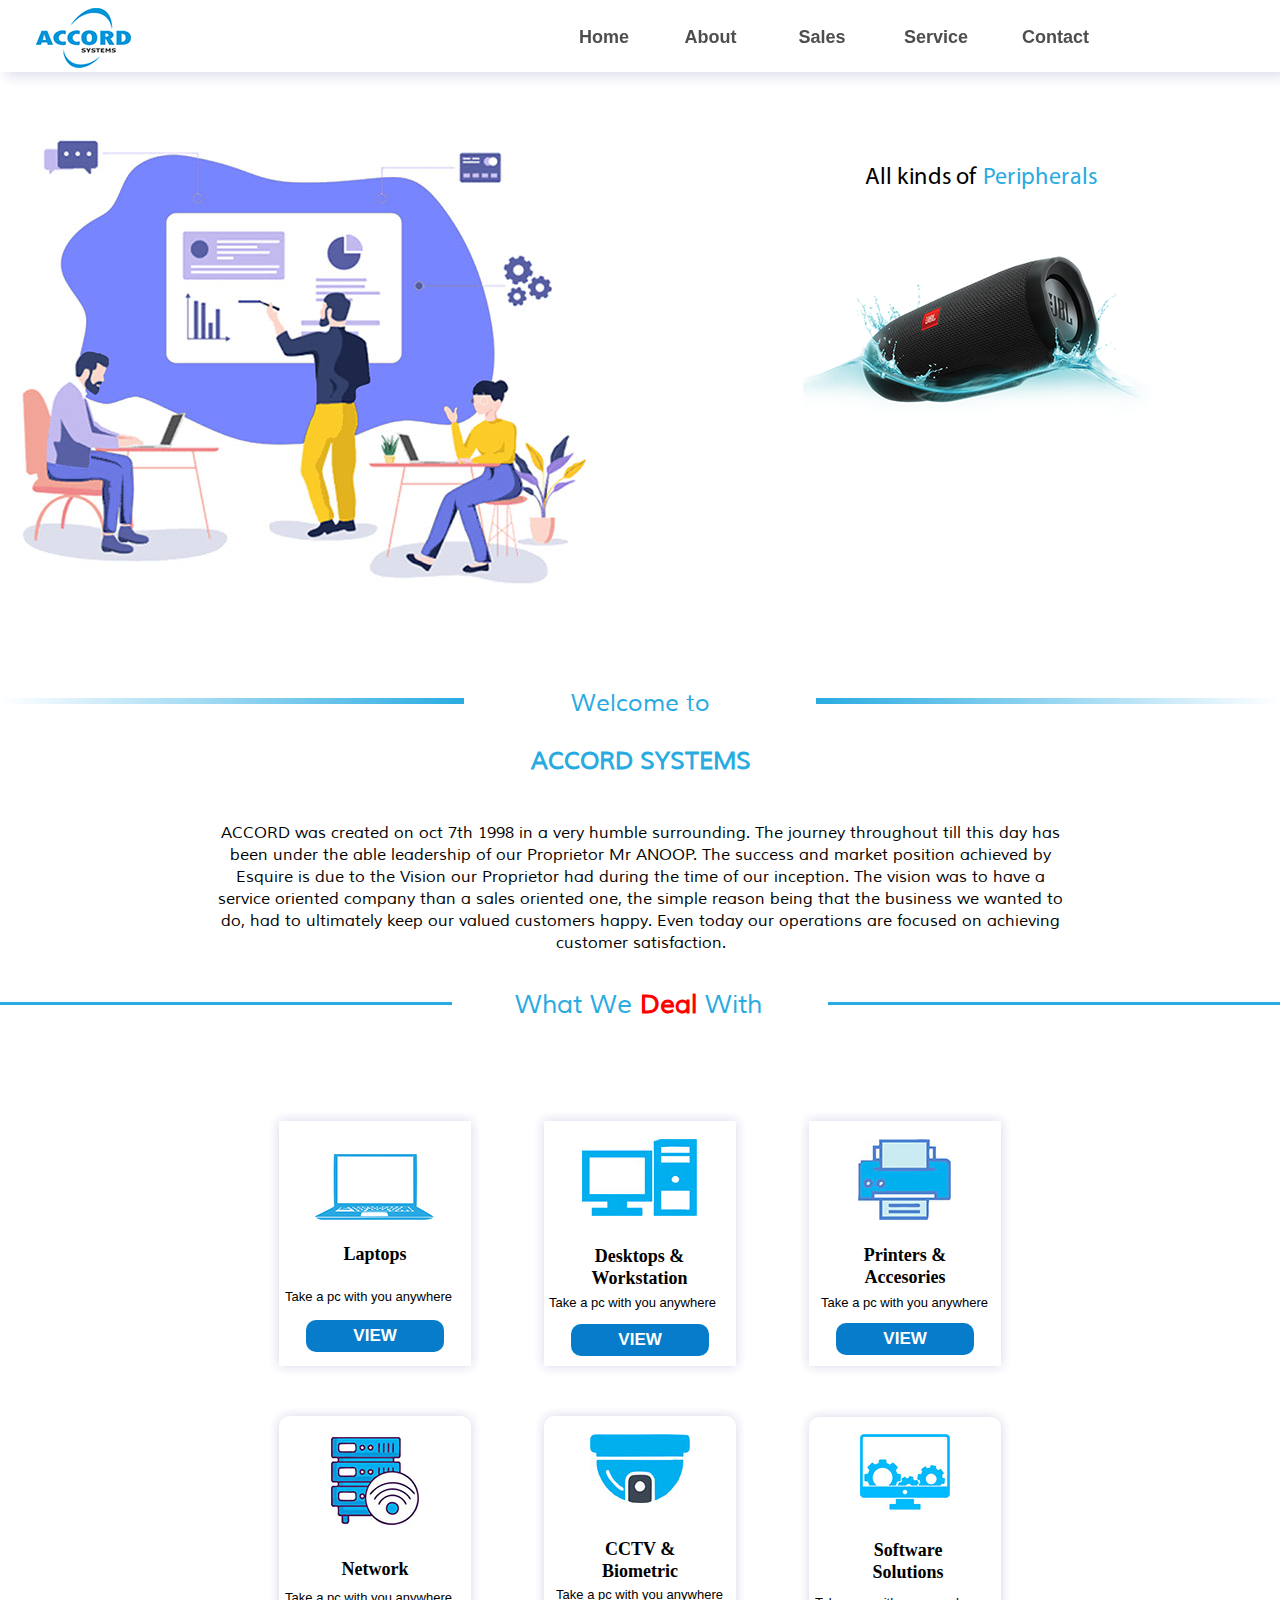
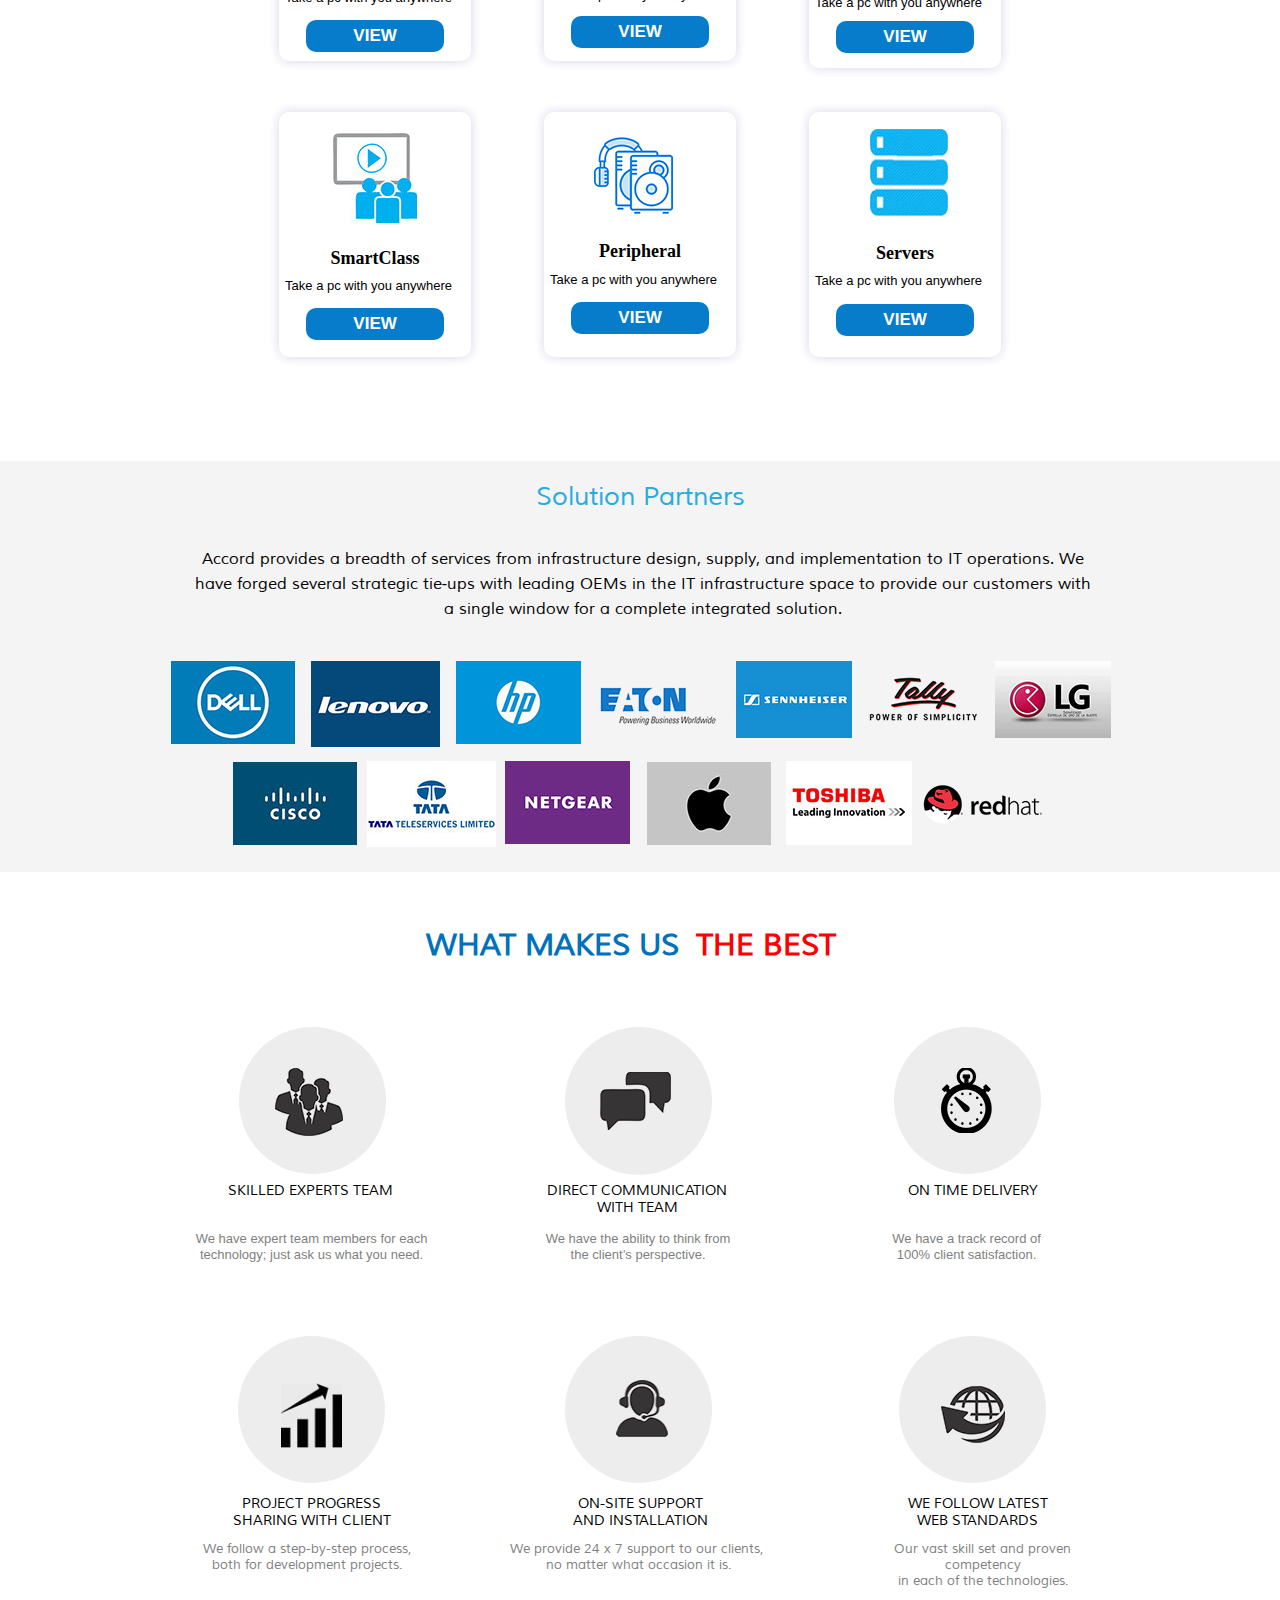
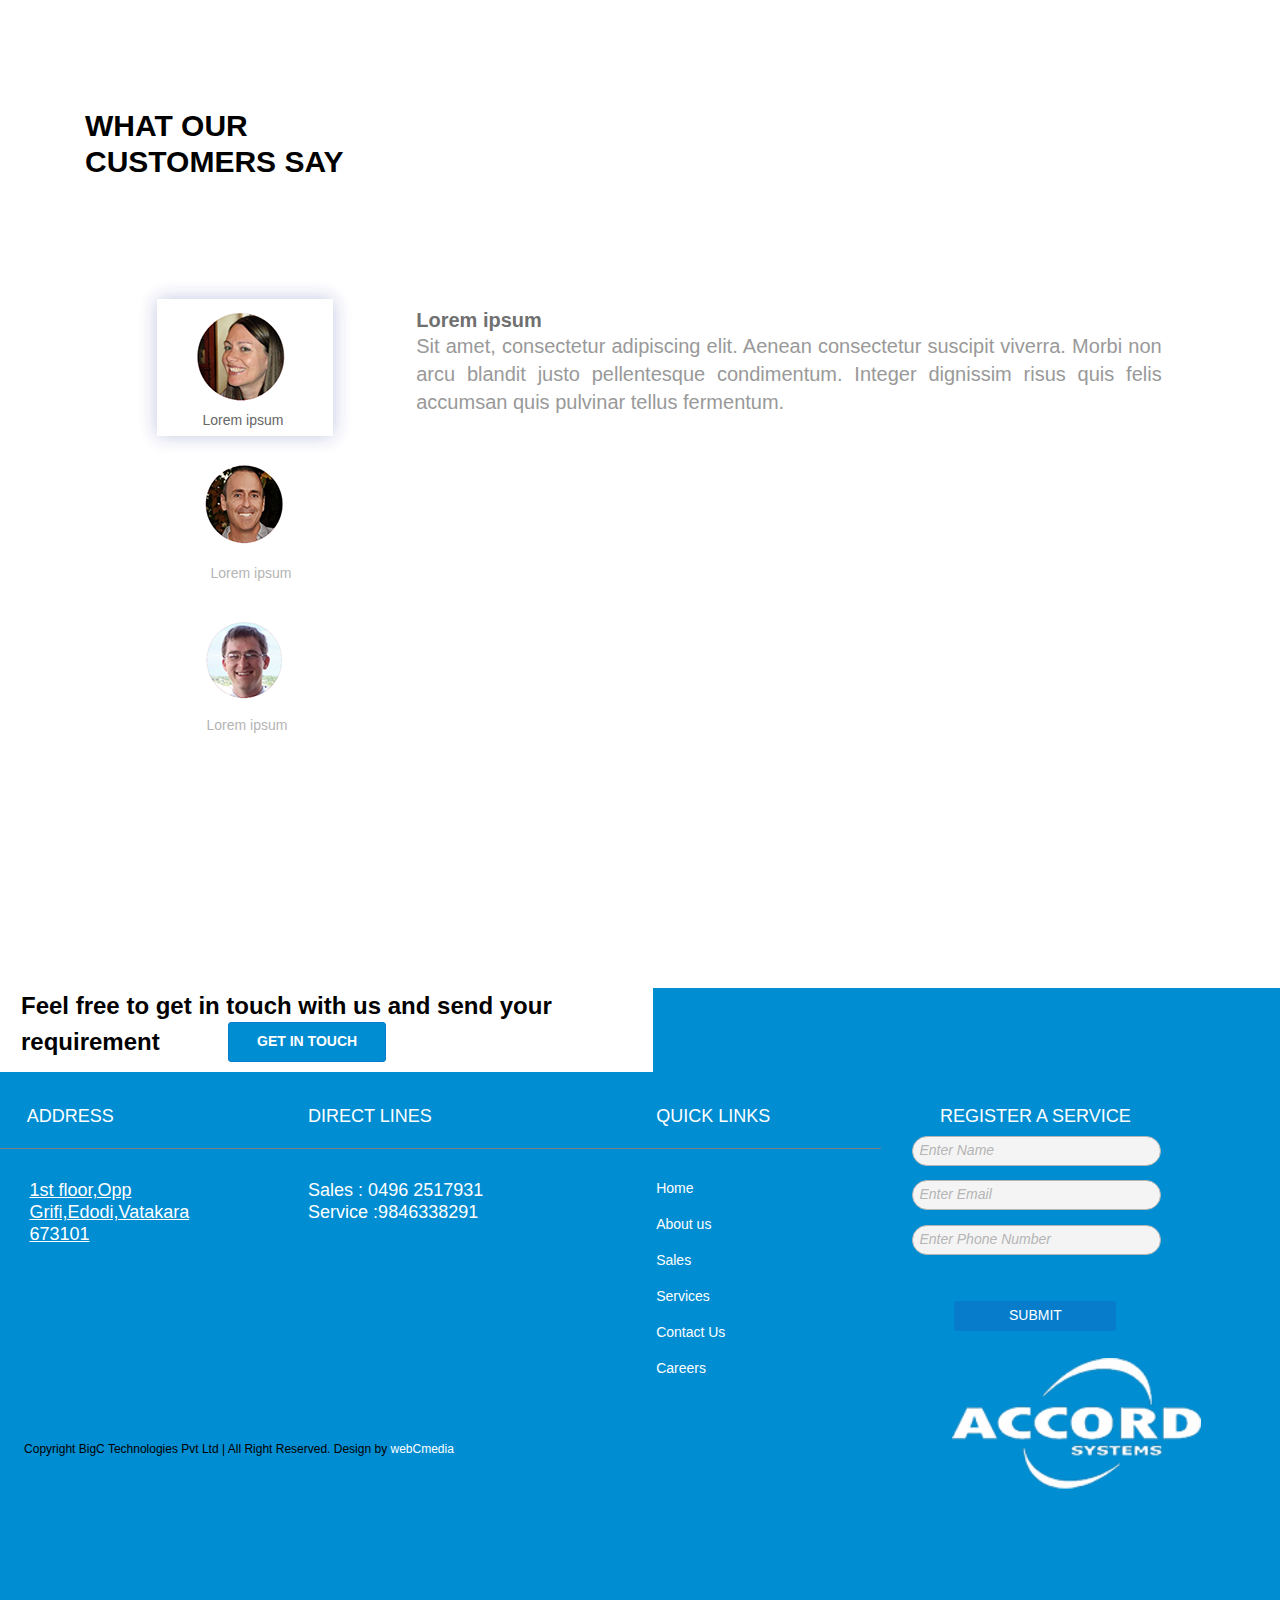
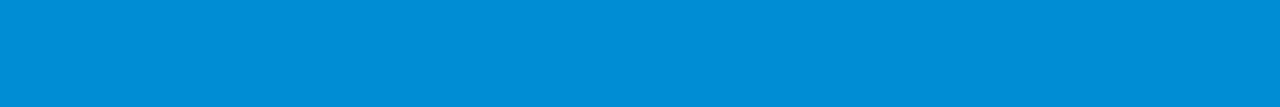
<file: index.html>
<!DOCTYPE html>
<html class="nojs html css_verticalspacer" lang="en-GB">
 <head>

  <meta http-equiv="Content-type" content="text/html;charset=UTF-8"/>
  <meta name="generator" content="2018.1.0.386"/>
  <meta name="viewport" content="width=device-width, initial-scale=1.0"/>
  
  <script type="text/javascript">
   // Update the 'nojs'/'js' class on the html node
document.documentElement.className = document.documentElement.className.replace(/\bnojs\b/g, 'js');

// Check that all required assets are uploaded and up-to-date
if(typeof Muse == "undefined") window.Muse = {}; window.Muse.assets = {"required":["museutils.js", "museconfig.js", "jquery.musepolyfill.bgsize.js", "webpro.js", "musewpslideshow.js", "jquery.museoverlay.js", "touchswipe.js", "jquery.watch.js", "require.js", "index.css"], "outOfDate":[]};
</script>
  
  <title>Home</title>
  <!-- CSS -->
  <link rel="stylesheet" type="text/css" href="css/site_global.css?crc=4145490319"/>
  <link rel="stylesheet" type="text/css" href="css/master_a-master.css?crc=117910727"/>
  <link rel="stylesheet" type="text/css" href="css/index.css?crc=326807738" id="pagesheet"/>
  <!-- Other scripts -->
  <script type="text/javascript">
   var __adobewebfontsappname__ = "muse";
</script>
  <!-- JS includes -->
  <script src="https://webfonts.creativecloud.com/brawler:n4:default.js" type="text/javascript"></script>
    <!--/*

*/
-->
 </head>
 <body>

  <div class="clearfix borderbox" id="page"><!-- group -->
   <div class="clearfix grpelem" id="pu94"><!-- group -->
    <div id="u94-wrapper">
     <div class="shadow" id="u94"><!-- simple frame --></div>
    </div>
    <div class="clip_frame" id="u99"><!-- image -->
     <img class="block" id="u99_img" src="images/computers%20in%20kerala.png?crc=264694254" alt="" width="95" height="60"/>
    </div>
    <a class="nonblock nontext MuseLinkActive transition clearfix" id="u109-4" href="index.html"><!-- content --><p id="u109-2">Home</p></a>
    <div class="transition clearfix" id="u112-4"><!-- content -->
     <p id="u112-2">Service</p>
    </div>
    <div class="transition clearfix" id="u115-4"><!-- content -->
     <p id="u115-2">Sales</p>
    </div>
    <div class="transition clearfix" id="u118-4"><!-- content -->
     <p id="u118-2">About</p>
    </div>
    <div class="transition clearfix" id="u121-4"><!-- content -->
     <p id="u121-2">Contact</p>
    </div>
   </div>
   <div class="clearfix grpelem" id="ppu194"><!-- column -->
    <div class="clearfix colelem" id="pu194"><!-- group -->
     <div class="clip_frame grpelem" id="u194" data-sizePolicy="fixed" data-pintopage="page_fluidx"><!-- image -->
      <img class="block" id="u194_img" src="images/best%20computer%20and%20laptop%20in%20kerala%20accord-crop-u194.jpg?crc=3793639127" alt="" width="670" height="479"/>
     </div>
     <div class="PamphletWidget clearfix grpelem" id="pamphletu3547" data-sizePolicy="fixed" data-pintopage="page_fluidx"><!-- none box -->
      <div class="ThumbGroup clearfix grpelem" id="u3554" data-sizePolicy="fixed" data-pintopage="page_fixedLeft"><!-- none box -->
       <div class="popup_anchor" id="u3555popup">
        <div class="Thumb popup_element" id="u3555" data-sizePolicy="fixed" data-pintopage="page_fixedLeft"><!-- simple frame --></div>
       </div>
       <div class="popup_anchor" id="u3556popup">
        <div class="Thumb popup_element" id="u3556" data-sizePolicy="fixed" data-pintopage="page_fixedLeft"><!-- simple frame --></div>
       </div>
       <div class="popup_anchor" id="u3557popup">
        <div class="Thumb popup_element" id="u3557" data-sizePolicy="fixed" data-pintopage="page_fixedLeft"><!-- simple frame --></div>
       </div>
      </div>
      <div class="popup_anchor" id="u3550popup">
       <div class="ContainerGroup clearfix" id="u3550" data-sizePolicy="fixed" data-pintopage="page_fixedLeft"><!-- stack box -->
        <div class="Container museBGSize grpelem" id="u3553" data-sizePolicy="fixed" data-pintopage="page_fixedLeft"><!-- simple frame --></div>
        <div class="Container invi museBGSize grpelem" id="u3552" data-sizePolicy="fixed" data-pintopage="page_fixedLeft"><!-- simple frame --></div>
        <div class="Container invi museBGSize grpelem" id="u3551" data-sizePolicy="fixed" data-pintopage="page_fixedLeft"><!-- simple frame --></div>
       </div>
      </div>
     </div>
     <div class="PamphletWidget clearfix grpelem" id="pamphletu6270" data-sizePolicy="fixed" data-pintopage="page_fluidx"><!-- none box -->
      <div class="ThumbGroup clearfix grpelem" id="u6277" data-sizePolicy="fixed" data-pintopage="page_fixedLeft"><!-- none box -->
       <div class="popup_anchor" id="u6280popup">
        <div class="Thumb popup_element" id="u6280" data-sizePolicy="fixed" data-pintopage="page_fixedLeft"><!-- simple frame --></div>
       </div>
       <div class="popup_anchor" id="u6278popup">
        <div class="Thumb popup_element" id="u6278" data-sizePolicy="fixed" data-pintopage="page_fixedLeft"><!-- simple frame --></div>
       </div>
       <div class="popup_anchor" id="u6279popup">
        <div class="Thumb popup_element" id="u6279" data-sizePolicy="fixed" data-pintopage="page_fixedLeft"><!-- simple frame --></div>
       </div>
      </div>
      <div class="popup_anchor" id="u6281popup">
       <div class="ContainerGroup clearfix" id="u6281" data-sizePolicy="fixed" data-pintopage="page_fixedLeft"><!-- stack box -->
        <div class="Container clearfix grpelem" id="u6284" data-sizePolicy="fixed" data-pintopage="page_fixedLeft"><!-- group -->
         <div class="clearfix grpelem" id="u6335-5" data-sizePolicy="fixed" data-pintopage="page_fixedLeft"><!-- content -->
          <p id="u6335-3"><span id="u6335">All kinds of </span><span id="u6335-2">Peripherals</span></p>
         </div>
        </div>
        <div class="Container invi clearfix grpelem" id="u6283" data-sizePolicy="fixed" data-pintopage="page_fixedLeft"><!-- group -->
         <div class="clearfix grpelem" id="u6324-5" data-sizePolicy="fixed" data-pintopage="page_fixedLeft"><!-- content -->
          <p id="u6324-3">Your personal <span id="u6324-2">workstation</span></p>
         </div>
        </div>
        <div class="Container invi clearfix grpelem" id="u6282" data-sizePolicy="fixed" data-pintopage="page_fixedLeft"><!-- group -->
         <div class="clearfix grpelem" id="u204-6" data-sizePolicy="fixed" data-pintopage="page_fixedLeft"><!-- content -->
          <p id="u204-4"><span id="u204">Laptops</span> <span id="u204-3">of major brands</span></p>
         </div>
        </div>
       </div>
      </div>
     </div>
    </div>
    <div class="clearfix colelem" id="pu6953"><!-- group -->
     <div class="gradient grpelem" id="u6953"><!-- simple frame --></div>
     <div class="clearfix grpelem" id="u261-5" data-sizePolicy="fixed" data-pintopage="page_fixedCenter"><!-- content -->
      <p id="u261-3">W<span id="u261-2">ELCOME TO</span></p>
     </div>
     <div class="gradient grpelem" id="u270"><!-- simple frame --></div>
    </div>
    <div class="clearfix colelem" id="u267-4" data-sizePolicy="fixed" data-pintopage="page_fixedCenter"><!-- content -->
     <p id="u267-2">ACCORD SYSTEMS</p>
    </div>
    <div class="clearfix colelem" id="u273-4" data-sizePolicy="fixed" data-pintopage="page_fixedCenter"><!-- content -->
     <p id="u273-2">ACCORD was created on oct 7th 1998 in a very humble surrounding. The journey throughout till this day has been under the able leadership of our Proprietor Mr ANOOP. The success and market position achieved by Esquire is due to the Vision our Proprietor had during the time of our inception. The vision was to have a service oriented company than a sales oriented one, the simple reason being that the business we wanted to do, had to ultimately keep our valued customers happy. Even today our operations are focused on achieving customer satisfaction.</p>
    </div>
    <div class="clearfix colelem" id="pu276-6"><!-- group -->
     <div class="clearfix grpelem" id="u276-6" data-sizePolicy="fixed" data-pintopage="page_fixedCenter"><!-- content -->
      <p id="u276-4">What We <span id="u276-2">Deal</span> With</p>
     </div>
     <div class="grpelem" id="u1986"><!-- simple frame --></div>
     <div class="grpelem" id="u1989"><!-- simple frame --></div>
    </div>
    <div class="clearfix colelem" id="ppamphletu2306"><!-- group -->
     <div class="PamphletWidget clearfix widget_invisible grpelem" id="pamphletu2306" data-islightbox="true" data-sizePolicy="fixed" data-pintopage="page_fixedCenter"><!-- none box -->
      <div class="ThumbGroup clearfix grpelem" id="u2307" data-sizePolicy="fixed" data-pintopage="page_fixedLeft"><!-- none box -->
       <div class="popup_anchor" id="u2309popup">
        <div class="Thumb popup_element transition shadow clearfix" id="u2309" data-sizePolicy="fixed" data-pintopage="page_fixedLeft"><!-- column -->
         <div class="museBGSize colelem" id="u349" data-sizePolicy="fixed" data-pintopage="page_fixedLeft"><!-- simple frame --></div>
         <div class="clearfix colelem" id="u550-4" data-sizePolicy="fixed" data-pintopage="page_fixedLeft"><!-- content -->
          <p>Laptops</p>
         </div>
         <div class="clearfix colelem" id="u555-4" data-sizePolicy="fixed" data-pintopage="page_fixedLeft"><!-- content -->
          <p>Take a pc with you anywhere</p>
         </div>
         <div class="transition rounded-corners shadow clearfix colelem" id="u558-4" data-sizePolicy="fixed" data-pintopage="page_fixedLeft"><!-- content -->
          <p id="u558-2">VIEW</p>
         </div>
        </div>
       </div>
       <div class="popup_anchor" id="u2749popup">
        <div class="Thumb popup_element transition shadow rounded-corners clearfix" id="u2749" data-sizePolicy="fixed" data-pintopage="page_fixedLeft"><!-- column -->
         <div class="clip_frame colelem" id="u2772" data-sizePolicy="fixed" data-pintopage="page_fixedLeft"><!-- image -->
          <img class="block" id="u2772_img" src="images/best%20server%20in%20kerala%20accord%20systems%201.jpg?crc=3791451433" alt="" width="88" height="88"/>
         </div>
         <div class="clearfix colelem" id="u2763-4" data-sizePolicy="fixed" data-pintopage="page_fixedLeft"><!-- content -->
          <p>Network</p>
         </div>
         <div class="clearfix colelem" id="u2765-4" data-sizePolicy="fixed" data-pintopage="page_fixedLeft"><!-- content -->
          <p>Take a pc with you anywhere</p>
         </div>
         <div class="transition rounded-corners shadow clearfix colelem" id="u2764-4" data-sizePolicy="fixed" data-pintopage="page_fixedLeft"><!-- content -->
          <p id="u2764-2">VIEW</p>
         </div>
        </div>
       </div>
       <div class="popup_anchor" id="u2814popup">
        <div class="Thumb popup_element transition shadow rounded-corners clearfix" id="u2814" data-sizePolicy="fixed" data-pintopage="page_fixedLeft"><!-- column -->
         <div class="clip_frame colelem" id="u2840" data-sizePolicy="fixed" data-pintopage="page_fixedLeft"><!-- image -->
          <img class="block" id="u2840_img" src="images/best%20cctv%20in%20kerala%20accord%20systems.jpg?crc=101291788" alt="" width="100" height="69"/>
         </div>
         <div class="clearfix colelem" id="u2831-4" data-sizePolicy="fixed" data-pintopage="page_fixedLeft"><!-- content -->
          <p>CCTV &amp; Biometric</p>
         </div>
         <div class="clearfix colelem" id="u2833-4" data-sizePolicy="fixed" data-pintopage="page_fixedLeft"><!-- content -->
          <p>Take a pc with you anywhere</p>
         </div>
         <div class="transition rounded-corners shadow clearfix colelem" id="u2832-4" data-sizePolicy="fixed" data-pintopage="page_fixedLeft"><!-- content -->
          <p id="u2832-2">VIEW</p>
         </div>
        </div>
       </div>
       <div class="popup_anchor" id="u2850popup">
        <div class="Thumb popup_element transition shadow rounded-corners clearfix" id="u2850" data-sizePolicy="fixed" data-pintopage="page_fixedLeft"><!-- column -->
         <div class="clip_frame colelem" id="u2876" data-sizePolicy="fixed" data-pintopage="page_fixedLeft"><!-- image -->
          <img class="block" id="u2876_img" src="images/best%20software%20solutions%20in%20kerala%20accord%20systems.jpg?crc=3942399507" alt="" width="90" height="78"/>
         </div>
         <div class="clearfix colelem" id="u2867-4" data-sizePolicy="fixed" data-pintopage="page_fixedLeft"><!-- content -->
          <p>Software Solutions</p>
         </div>
         <div class="clearfix colelem" id="u2869-4" data-sizePolicy="fixed" data-pintopage="page_fixedLeft"><!-- content -->
          <p>Take a pc with you anywhere</p>
         </div>
         <div class="transition rounded-corners shadow clearfix colelem" id="u2868-4" data-sizePolicy="fixed" data-pintopage="page_fixedLeft"><!-- content -->
          <p id="u2868-2">VIEW</p>
         </div>
        </div>
       </div>
       <div class="popup_anchor" id="u2890popup">
        <div class="Thumb popup_element transition shadow rounded-corners clearfix" id="u2890" data-sizePolicy="fixed" data-pintopage="page_fixedLeft"><!-- column -->
         <div class="clip_frame colelem" id="u2916" data-sizePolicy="fixed" data-pintopage="page_fixedLeft"><!-- image -->
          <img class="block" id="u2916_img" src="images/best%20samrt%20class%20in%20kerala%20accord%20systems.jpg?crc=3963803040" alt="" width="85" height="90"/>
         </div>
         <div class="clearfix colelem" id="u2907-4" data-sizePolicy="fixed" data-pintopage="page_fixedLeft"><!-- content -->
          <p>SmartClass</p>
         </div>
         <div class="clearfix colelem" id="u2909-4" data-sizePolicy="fixed" data-pintopage="page_fixedLeft"><!-- content -->
          <p>Take a pc with you anywhere</p>
         </div>
         <div class="transition rounded-corners shadow clearfix colelem" id="u2908-4" data-sizePolicy="fixed" data-pintopage="page_fixedLeft"><!-- content -->
          <p id="u2908-2">VIEW</p>
         </div>
        </div>
       </div>
       <div class="popup_anchor" id="u2926popup">
        <div class="Thumb popup_element transition shadow rounded-corners clearfix" id="u2926" data-sizePolicy="fixed" data-pintopage="page_fixedLeft"><!-- column -->
         <div class="clip_frame colelem" id="u2961" data-sizePolicy="fixed" data-pintopage="page_fixedLeft"><!-- image -->
          <img class="block" id="u2961_img" src="images/best%20peripherals%20in%20kerala.png?crc=179765317" alt="" width="79" height="79"/>
         </div>
         <div class="clearfix colelem" id="u2952-4" data-sizePolicy="fixed" data-pintopage="page_fixedLeft"><!-- content -->
          <p>Peripheral</p>
         </div>
         <div class="clearfix colelem" id="u2954-4" data-sizePolicy="fixed" data-pintopage="page_fixedLeft"><!-- content -->
          <p>Take a pc with you anywhere</p>
         </div>
         <div class="transition rounded-corners shadow clearfix colelem" id="u2953-4" data-sizePolicy="fixed" data-pintopage="page_fixedLeft"><!-- content -->
          <p id="u2953-2">VIEW</p>
         </div>
        </div>
       </div>
       <div class="popup_anchor" id="u2970popup">
        <div class="Thumb popup_element transition shadow rounded-corners clearfix" id="u2970" data-sizePolicy="fixed" data-pintopage="page_fixedLeft"><!-- column -->
         <div class="clip_frame colelem" id="u2996" data-sizePolicy="fixed" data-pintopage="page_fixedLeft"><!-- image -->
          <img class="block" id="u2996_img" src="images/best%20server%20in%20kerala%20accord%20systems.jpg?crc=12201951" alt="" width="78" height="87"/>
         </div>
         <div class="clearfix colelem" id="u2987-4" data-sizePolicy="fixed" data-pintopage="page_fixedLeft"><!-- content -->
          <p>Servers</p>
         </div>
         <div class="clearfix colelem" id="u2989-4" data-sizePolicy="fixed" data-pintopage="page_fixedLeft"><!-- content -->
          <p>Take a pc with you anywhere</p>
         </div>
         <div class="transition rounded-corners shadow clearfix colelem" id="u2988-4" data-sizePolicy="fixed" data-pintopage="page_fixedLeft"><!-- content -->
          <p id="u2988-2">VIEW</p>
         </div>
        </div>
       </div>
      </div>
      <div class="popup_anchor" id="u2317popup" data-lightbox="true">
       <div class="ContainerGroup rgba-background clearfix" id="u2317" data-sizePolicy="fixed" data-pintopage="page_fixedLeft"><!-- stack box -->
        <div class="Container clearfix grpelem" id="u2320" data-sizePolicy="fixed" data-pintopage="page_fixedLeft"><!-- group -->
         <div class="clearfix grpelem" id="pu3652"><!-- column -->
          <div class="clip_frame colelem" id="u3652" data-sizePolicy="fixed" data-pintopage="page_fixedLeft"><!-- image -->
           <img class="block" id="u3652_img" src="images/best%20gaming%20laptop%20in%20vatakara.png?crc=4237611383" alt="" width="34" height="25"/>
          </div>
          <div class="gradient rounded-corners clearfix colelem" id="u3477-4" data-sizePolicy="fixed" data-pintopage="page_fixedLeft"><!-- content -->
           <p id="u3477-2">Gaming</p>
          </div>
          <div class="pointer_cursor transition shadow rounded-corners clearfix colelem" id="u3712"><!-- column -->
           <a class="block" href="asus.html#asus"><!-- Block link tag --></a>
           <a class="nonblock nontext clip_frame colelem" id="u3614" href="asus.html#asus" data-sizePolicy="fixed" data-pintopage="page_fixedLeft"><!-- image --><img class="block" id="u3614_img" src="images/best%20desktop%20shop%20in%20vatakara%20(3).png?crc=4081790442" alt="" width="78" height="78"/></a>
           <a class="nonblock nontext clearfix colelem" id="u3694-4" href="asus.html#asus" data-sizePolicy="fixed" data-pintopage="page_fixedLeft"><!-- content --><p>Explore</p></a>
          </div>
          <div class="transition shadow rounded-corners clearfix colelem" id="u3721"><!-- column -->
           <div class="clip_frame colelem" id="u3600" data-sizePolicy="fixed" data-pintopage="page_fixedLeft"><!-- image -->
            <img class="block" id="u3600_img" src="images/best%20computer%20shop%20in%20vatakara%20(4).png?crc=3933339285" alt="" width="78" height="78"/>
           </div>
           <div class="clearfix colelem" id="u3709-4" data-sizePolicy="fixed" data-pintopage="page_fixedLeft"><!-- content -->
            <p>Explore</p>
           </div>
          </div>
          <div class="pointer_cursor transition shadow rounded-corners clearfix colelem" id="u3727"><!-- column -->
           <a class="block" href="asus.html#hp"><!-- Block link tag --></a>
           <a class="nonblock nontext clip_frame colelem" id="u3592" href="asus.html#hp" data-sizePolicy="fixed" data-pintopage="page_fixedLeft"><!-- image --><img class="block" id="u3592_img" src="images/best%20computer%20shop%20in%20vatakara%20(1).jpg?crc=41461432" alt="" width="78" height="78"/></a>
           <a class="nonblock nontext clearfix colelem" id="u3703-4" href="asus.html#hp" data-sizePolicy="fixed" data-pintopage="page_fixedLeft"><!-- content --><p>Explore</p></a>
          </div>
         </div>
         <div class="clearfix grpelem" id="pu3480-5"><!-- column -->
          <div class="clearfix colelem" id="u3480-5" data-sizePolicy="fixed" data-pintopage="page_fixedLeft"><!-- content -->
           <p id="u3480-3">L<span id="u3480-2">APTOPS</span></p>
          </div>
          <div class="clip_frame colelem" id="u3660" data-sizePolicy="fixed" data-pintopage="page_fixedLeft"><!-- image -->
           <img class="block" id="u3660_img" src="images/best%20regular%20use%20laptop%20shop%20in%20vatakara%20(2).png?crc=399091224" alt="" width="39" height="29"/>
          </div>
          <div class="gradient rounded-corners clearfix colelem" id="u3486-4" data-sizePolicy="fixed" data-pintopage="page_fixedLeft"><!-- content -->
           <p id="u3486-2">Everyday use</p>
          </div>
          <div class="pointer_cursor transition shadow rounded-corners clearfix colelem" id="u3715"><!-- column -->
           <a class="block" href="asus.html#dell"><!-- Block link tag --></a>
           <a class="nonblock nontext clip_frame colelem" id="u3628" href="asus.html#dell" data-sizePolicy="fixed" data-pintopage="page_fixedLeft"><!-- image --><img class="block" id="u3628_img" src="images/best%20shop%20in%20vatakara%20(1).png?crc=486370134" alt="" width="78" height="78"/></a>
           <a class="nonblock nontext clearfix colelem" id="u3697-4" href="asus.html#dell" data-sizePolicy="fixed" data-pintopage="page_fixedLeft"><!-- content --><p>Explore</p></a>
          </div>
          <div class="pointer_cursor transition shadow rounded-corners clearfix colelem" id="u3718"><!-- column -->
           <a class="block" href="asus.html#acer"><!-- Block link tag --></a>
           <a class="nonblock nontext clip_frame colelem" id="u3621" href="asus.html#acer" data-sizePolicy="fixed" data-pintopage="page_fixedLeft"><!-- image --><img class="block" id="u3621_img" src="images/best%20laptop%20shop%20in%20vatakara%20(2).png?crc=243015880" alt="" width="78" height="78"/></a>
           <a class="nonblock nontext clearfix colelem" id="u3700-4" href="asus.html#acer" data-sizePolicy="fixed" data-pintopage="page_fixedLeft"><!-- content --><p>Explore</p></a>
          </div>
          <div class="pointer_cursor transition shadow rounded-corners clearfix colelem" id="u3730"><!-- column -->
           <a class="block" href="asus.html#lenovo"><!-- Block link tag --></a>
           <a class="nonblock nontext clip_frame colelem" id="u3607" href="asus.html#lenovo" data-sizePolicy="fixed" data-pintopage="page_fixedLeft"><!-- image --><img class="block" id="u3607_img" src="images/best%20computer%20shop%20in%20vatakara%20(5).png?crc=3838849426" alt="" width="78" height="78"/></a>
           <a class="nonblock nontext clearfix colelem" id="u3706-4" href="asus.html#lenovo" data-sizePolicy="fixed" data-pintopage="page_fixedLeft"><!-- content --><p>Explore</p></a>
          </div>
         </div>
         <div class="clearfix grpelem" id="pu3667"><!-- column -->
          <div class="clip_frame colelem" id="u3667" data-sizePolicy="fixed" data-pintopage="page_fixedLeft"><!-- image -->
           <img class="block" id="u3667_img" src="images/best%20work%20laptop%20shop%20in%20vatakara%20(3).png?crc=439458489" alt="" width="30" height="30"/>
          </div>
          <div class="gradient rounded-corners clearfix colelem" id="u3483-4" data-sizePolicy="fixed" data-pintopage="page_fixedLeft"><!-- content -->
           <p id="u3483-2">Work</p>
          </div>
          <div class="transition shadow rounded-corners clearfix colelem" id="u3820"><!-- group -->
           <form class="form-grp clearfix grpelem" id="widgetu3742" method="post" enctype="multipart/form-data" action="scripts/form-u3742.php" data-sizePolicy="fixed" data-pintopage="page_fixedLeft"><!-- none box -->
            <div class="fld-grp clearfix grpelem" id="widgetu3747" data-required="true" data-sizePolicy="fixed" data-pintopage="page_fixedLeft"><!-- none box -->
             <label class="fld-label actAsDiv clearfix grpelem" id="u3749-4" for="widgetu3747_input" data-sizePolicy="fixed" data-pintopage="page_fixedLeft"><!-- content --><span class="actAsPara">Name:</span></label>
             <span class="fld-input NoWrap actAsDiv clearfix grpelem" id="u3750-4" data-sizePolicy="fixed" data-pintopage="page_fixedLeft"><!-- content --><input class="wrapped-input" type="text" spellcheck="false" id="widgetu3747_input" name="custom_U3747" tabindex="1" data-sizePolicy="fixed" data-pintopage="page_fixedLeft"/><label class="wrapped-input fld-prompt" id="widgetu3747_prompt" for="widgetu3747_input"><span class="actAsPara">Enter Name</span></label></span>
            </div>
            <div class="fld-grp clearfix grpelem" id="widgetu3753" data-required="true" data-type="email" data-sizePolicy="fixed" data-pintopage="page_fixedLeft"><!-- none box -->
             <label class="fld-label actAsDiv clearfix grpelem" id="u3755-4" for="widgetu3753_input" data-sizePolicy="fixed" data-pintopage="page_fixedLeft"><!-- content --><span class="actAsPara">Email:</span></label>
             <span class="fld-input NoWrap actAsDiv clearfix grpelem" id="u3756-4" data-sizePolicy="fixed" data-pintopage="page_fixedLeft"><!-- content --><input class="wrapped-input" type="email" spellcheck="false" id="widgetu3753_input" name="Email" tabindex="2" data-sizePolicy="fixed" data-pintopage="page_fixedLeft"/><label class="wrapped-input fld-prompt" id="widgetu3753_prompt" for="widgetu3753_input"><span class="actAsPara">Enter Email</span></label></span>
            </div>
            <div class="clearfix grpelem" id="u3757-4" data-sizePolicy="fixed" data-pintopage="page_fixedLeft"><!-- content -->
             <p>Submitting Form...</p>
            </div>
            <div class="clearfix grpelem" id="u3752-4" data-sizePolicy="fixed" data-pintopage="page_fixedLeft"><!-- content -->
             <p>The server encountered an error.</p>
            </div>
            <div class="clearfix grpelem" id="u3758-4" data-sizePolicy="fixed" data-pintopage="page_fixedLeft"><!-- content -->
             <p>Form received.</p>
            </div>
            <button class="submit-btn NoWrap rounded-corners clearfix grpelem" id="u3751-4" type="submit" value="Submit" tabindex="5" data-sizePolicy="fixed" data-pintopage="page_fixedLeft"><!-- content -->
             <div style="margin-top:-12px;height:12px;">
              <p>Submit</p>
             </div>
            </button>
            <div class="fld-grp clearfix grpelem" id="widgetu3743" data-required="false" data-sizePolicy="fixed" data-pintopage="page_fixedLeft"><!-- none box -->
             <label class="fld-label actAsDiv clearfix grpelem" id="u3746-4" for="widgetu3743_input" data-sizePolicy="fixed" data-pintopage="page_fixedLeft"><!-- content --><span class="actAsPara">Requirement / Enquiry</span></label>
             <span class="fld-textarea actAsDiv clearfix grpelem" id="u3744-4" data-sizePolicy="fixed" data-pintopage="page_fixedLeft"><!-- content --><textarea class="wrapped-input" id="widgetu3743_input" name="custom_U3743" tabindex="4" data-sizePolicy="fixed" data-pintopage="page_fixedLeft"></textarea><label class="wrapped-input fld-prompt" id="widgetu3743_prompt" for="widgetu3743_input"><span class="actAsPara">Enter Your Requirement / Enquiry</span></label></span>
            </div>
            <div class="fld-grp clearfix grpelem" id="widgetu3805" data-required="true" data-sizePolicy="fixed" data-pintopage="page_fixedLeft"><!-- none box -->
             <label class="fld-label actAsDiv clearfix grpelem" id="u3808-4" for="widgetu3805_input" data-sizePolicy="fixed" data-pintopage="page_fixedLeft"><!-- content --><span class="actAsPara">Mobile Phone:</span></label>
             <span class="fld-input NoWrap actAsDiv clearfix grpelem" id="u3807-4" data-sizePolicy="fixed" data-pintopage="page_fixedLeft"><!-- content --><input class="wrapped-input" type="tel" spellcheck="false" id="widgetu3805_input" name="custom_U3805" tabindex="3" data-sizePolicy="fixed" data-pintopage="page_fixedLeft"/><label class="wrapped-input fld-prompt" id="widgetu3805_prompt" for="widgetu3805_input"><span class="actAsPara">Enter Phone Number</span></label></span>
            </div>
           </form>
          </div>
         </div>
        </div>
        <div class="Container invi grpelem" id="u2760" data-sizePolicy="fixed" data-pintopage="page_fixedLeft"><!-- simple frame --></div>
        <div class="Container invi grpelem" id="u2828" data-sizePolicy="fixed" data-pintopage="page_fixedLeft"><!-- simple frame --></div>
        <div class="Container invi grpelem" id="u2864" data-sizePolicy="fixed" data-pintopage="page_fixedLeft"><!-- simple frame --></div>
        <div class="Container invi grpelem" id="u2904" data-sizePolicy="fixed" data-pintopage="page_fixedLeft"><!-- simple frame --></div>
        <div class="Container invi grpelem" id="u2940" data-sizePolicy="fixed" data-pintopage="page_fixedLeft"><!-- simple frame --></div>
        <div class="Container invi grpelem" id="u2984" data-sizePolicy="fixed" data-pintopage="page_fixedLeft"><!-- simple frame --></div>
       </div>
      </div>
      <div class="popup_anchor" id="u2311popup">
       <div class="PamphletCloseButton PamphletLightboxPart popup_element" id="u2311" data-sizePolicy="fixed" data-pintopage="page_fixedLeft"><!-- simple frame --></div>
      </div>
     </div>
     <div class="PamphletWidget clearfix widget_invisible grpelem" id="pamphletu2380" data-islightbox="true" data-sizePolicy="fixed" data-pintopage="page_fixedCenter"><!-- none box -->
      <div class="ThumbGroup clearfix grpelem" id="u2384" data-sizePolicy="fixed" data-pintopage="page_fixedLeft"><!-- none box -->
       <div class="popup_anchor" id="u2385popup">
        <div class="Thumb popup_element transition shadow clearfix" id="u2385" data-sizePolicy="fixed" data-pintopage="page_fixedLeft"><!-- column -->
         <div class="clip_frame colelem" id="u2416" data-sizePolicy="fixed" data-pintopage="page_fixedLeft"><!-- image -->
          <img class="block" id="u2416_img" src="images/best%20desktop%20in%20kerala%20accord%20systems.jpg?crc=375586439" alt="" width="115" height="77"/>
         </div>
         <div class="keet clearfix colelem" id="u2389-4" data-sizePolicy="fixed" data-pintopage="page_fixedLeft"><!-- content -->
          <h1>Desktops &amp; Workstation</h1>
         </div>
         <div class="clearfix colelem" id="u2388-4" data-sizePolicy="fixed" data-pintopage="page_fixedLeft"><!-- content -->
          <p>Take a pc with you anywhere</p>
         </div>
         <div class="transition rounded-corners shadow clearfix colelem" id="u2386-4" data-sizePolicy="fixed" data-pintopage="page_fixedLeft"><!-- content -->
          <p id="u2386-2">VIEW</p>
         </div>
        </div>
       </div>
      </div>
      <div class="popup_anchor" id="u2390popup" data-lightbox="true">
       <div class="ContainerGroup rgba-background clearfix" id="u2390" data-sizePolicy="fixed" data-pintopage="page_fixedLeft"><!-- stack box -->
        <div class="Container grpelem" id="u2391" data-sizePolicy="fixed" data-pintopage="page_fixedLeft"><!-- simple frame --></div>
       </div>
      </div>
      <div class="popup_anchor" id="u2383popup">
       <div class="PamphletCloseButton PamphletLightboxPart popup_element" id="u2383" data-sizePolicy="fixed" data-pintopage="page_fixedLeft"><!-- simple frame --></div>
      </div>
     </div>
     <div class="PamphletWidget clearfix widget_invisible grpelem" id="pamphletu2436" data-islightbox="true" data-sizePolicy="fixed" data-pintopage="page_fixedCenter"><!-- none box -->
      <div class="ThumbGroup clearfix grpelem" id="u2440" data-sizePolicy="fixed" data-pintopage="page_fixedLeft"><!-- none box -->
       <div class="popup_anchor" id="u2441popup">
        <div class="Thumb popup_element transition shadow clearfix" id="u2441" data-sizePolicy="fixed" data-pintopage="page_fixedLeft"><!-- column -->
         <div class="clip_frame colelem" id="u2725" data-sizePolicy="fixed" data-pintopage="page_fixedLeft"><!-- image -->
          <img class="block" id="u2725_img" src="images/best%20printer%20in%20kerala%20accord%20systems.jpg?crc=3795217396" alt="" width="93" height="81"/>
         </div>
         <div class="clearfix colelem" id="u2445-4" data-sizePolicy="fixed" data-pintopage="page_fixedLeft"><!-- content -->
          <p>Printers &amp; Accesories</p>
         </div>
         <div class="clearfix colelem" id="u2444-4" data-sizePolicy="fixed" data-pintopage="page_fixedLeft"><!-- content -->
          <p>Take a pc with you anywhere</p>
         </div>
         <div class="transition rounded-corners shadow clearfix colelem" id="u2442-4" data-sizePolicy="fixed" data-pintopage="page_fixedLeft"><!-- content -->
          <p id="u2442-2">VIEW</p>
         </div>
        </div>
       </div>
      </div>
      <div class="popup_anchor" id="u2446popup" data-lightbox="true">
       <div class="ContainerGroup rgba-background clearfix" id="u2446" data-sizePolicy="fixed" data-pintopage="page_fixedLeft"><!-- stack box -->
        <div class="Container grpelem" id="u2447" data-sizePolicy="fixed" data-pintopage="page_fixedLeft"><!-- simple frame --></div>
       </div>
      </div>
      <div class="popup_anchor" id="u2439popup">
       <div class="PamphletCloseButton PamphletLightboxPart popup_element" id="u2439" data-sizePolicy="fixed" data-pintopage="page_fixedLeft"><!-- simple frame --></div>
      </div>
     </div>
    </div>
    <div class="clearfix colelem" id="u1330"><!-- column -->
     <div class="clearfix colelem" id="u1332-7" data-sizePolicy="fixed" data-pintopage="page_fixedCenter"><!-- content -->
      <p>s<span id="u1332-2">olution </span>p<span id="u1332-4">artners</span></p>
     </div>
     <div class="p1 clearfix colelem" id="u1331-4" data-sizePolicy="fixed" data-pintopage="page_fixedCenter"><!-- content -->
      <p>Accord provides a breadth of services from infrastructure design, supply, and implementation to IT operations. We have forged several strategic tie‐ups with leading OEMs in the IT infrastructure space to provide our customers with a single window for a complete integrated solution.</p>
     </div>
     <div class="clearfix colelem" id="pu1351"><!-- group -->
      <div class="clip_frame grpelem" id="u1351" data-sizePolicy="fixed" data-pintopage="page_fixedCenter" data-leftAdjustmentDoneBy="pu1351"><!-- image -->
       <img class="block" id="u1351_img" src="images/10.jpg?crc=240045544" alt="" width="124" height="83"/>
      </div>
      <div class="clip_frame grpelem" id="u1343" data-sizePolicy="fixed" data-pintopage="page_fixedCenter" data-leftAdjustmentDoneBy="pu1351"><!-- image -->
       <img class="block" id="u1343_img" src="images/3-1.jpg?crc=277568829" alt="" width="129" height="86"/>
      </div>
      <div class="clip_frame grpelem" id="u1341" data-sizePolicy="fixed" data-pintopage="page_fixedCenter" data-leftAdjustmentDoneBy="pu1351"><!-- image -->
       <img class="block" id="u1341_img" src="images/3.jpg?crc=4030701098" alt="" width="125" height="83"/>
      </div>
      <div class="clip_frame grpelem" id="u1339" data-sizePolicy="fixed" data-pintopage="page_fixedCenter" data-leftAdjustmentDoneBy="pu1351"><!-- image -->
       <img class="block" id="u1339_img" src="images/2.png?crc=4010079507" alt="" width="124" height="83"/>
      </div>
      <div class="clip_frame grpelem" id="u1349" data-sizePolicy="fixed" data-pintopage="page_fixedCenter" data-leftAdjustmentDoneBy="pu1351"><!-- image -->
       <img class="block" id="u1349_img" src="images/9.jpg?crc=4205010282" alt="" width="116" height="77"/>
      </div>
      <div class="clip_frame grpelem" id="u1337" data-sizePolicy="fixed" data-pintopage="page_fixedCenter" data-leftAdjustmentDoneBy="pu1351"><!-- image -->
       <img class="block" id="u1337_img" src="images/1.png?crc=3954282075" alt="" width="115" height="76"/>
      </div>
      <div class="clip_frame grpelem" id="u1347" data-sizePolicy="fixed" data-pintopage="page_fixedCenter" data-leftAdjustmentDoneBy="pu1351"><!-- image -->
       <img class="block" id="u1347_img" src="images/8.jpg?crc=256246413" alt="" width="116" height="77"/>
      </div>
     </div>
     <div class="clearfix colelem" id="pu1335"><!-- group -->
      <div class="clip_frame grpelem" id="u1335" data-sizePolicy="fixed" data-pintopage="page_fixedCenter" data-leftAdjustmentDoneBy="pu1335"><!-- image -->
       <img class="block" id="u1335_img" src="images/y3k3txzt_400x400.jpg?crc=3778181980" alt="" title="animate fadeUp" width="124" height="83"/>
      </div>
      <div class="clip_frame grpelem" id="u1333" data-sizePolicy="fixed" data-pintopage="page_fixedCenter" data-leftAdjustmentDoneBy="pu1335"><!-- image -->
       <img class="block" id="u1333_img" src="images/tt.jpg?crc=3771049612" alt="" title="animate fadeUp" width="129" height="86"/>
      </div>
      <div class="clip_frame grpelem" id="u1345" data-sizePolicy="fixed" data-pintopage="page_fixedCenter" data-leftAdjustmentDoneBy="pu1335"><!-- image -->
       <img class="block" id="u1345_img" src="images/4.jpg?crc=3836802546" alt="" title="animate fadeUp" width="125" height="83"/>
      </div>
      <div class="clip_frame grpelem" id="u1353" data-sizePolicy="fixed" data-pintopage="page_fixedCenter" data-leftAdjustmentDoneBy="pu1335"><!-- image -->
       <img class="block" id="u1353_img" src="images/apple.jpg?crc=3962580280" alt="" title="animate fadeUp" width="124" height="83"/>
      </div>
      <div class="clip_frame grpelem" id="u1357" data-sizePolicy="fixed" data-pintopage="page_fixedCenter" data-leftAdjustmentDoneBy="pu1335"><!-- image -->
       <img class="block" id="u1357_img" src="images/toshiba-600x400.jpg?crc=509545367" alt="" title="animate fadeUp" width="126" height="84"/>
      </div>
      <div class="clip_frame clearfix grpelem" id="u1355" data-sizePolicy="fixed" data-pintopage="page_fixedCenter" data-leftAdjustmentDoneBy="pu1335"><!-- image -->
       <img class="position_content" id="u1355_img" src="images/redhatsvg_.png?crc=293069094" alt="" title="animate fadeUp" width="125" height="84"/>
      </div>
     </div>
    </div>
    <div class="clearfix colelem" id="u3239-5" data-sizePolicy="fixed" data-pintopage="page_fixedCenter"><!-- content -->
     <p id="u3239-3">what makes us&nbsp; <span title="animate fadeUp" id="u3239-2">the best</span></p>
    </div>
    <div class="clearfix colelem" id="pu3242"><!-- group -->
     <div class="transition rounded-corners shadow clearfix grpelem" id="u3242"><!-- group -->
      <div class="clip_frame grpelem" id="u3417" data-sizePolicy="fixed" data-pintopage="page_fixedCenter"><!-- image -->
       <img class="block" id="u3417_img" src="images/skilled%20experts%20in%20kerala%20accord%20systems.png?crc=341329148" alt="" width="68" height="68"/>
      </div>
     </div>
     <div class="transition rounded-corners shadow clearfix grpelem" id="u3244"><!-- group -->
      <div class="clip_frame clearfix grpelem" id="u3264" data-sizePolicy="fixed" data-pintopage="page_fixedCenter"><!-- image -->
       <img class="position_content" id="u3264_img" src="images/direct%20communication%20in%20kerala%20accord%20systems.png?crc=478797008" alt="" title="animate fadeUp" width="71" height="60"/>
      </div>
     </div>
     <div class="transition rounded-corners shadow clearfix grpelem" id="u3246"><!-- group -->
      <div class="clip_frame clearfix grpelem" id="u3268" data-sizePolicy="fixed" data-pintopage="page_fixedCenter"><!-- image -->
       <img class="position_content" id="u3268_img" src="images/on%20time%20delivery.png?crc=376671606" alt="" title="animate fadeUp" width="67" height="67"/>
      </div>
     </div>
    </div>
    <div class="clearfix colelem" id="pu3248-4"><!-- group -->
     <div class="clearfix grpelem" id="u3248-4" data-sizePolicy="fixed" data-pintopage="page_fixedCenter" data-leftAdjustmentDoneBy="pu3248-4"><!-- content -->
      <h1 class="lb-heading" id="u3248-2">Skilled Experts Team</h1>
     </div>
     <div class="clearfix grpelem" id="u3249-6" data-sizePolicy="fixed" data-pintopage="page_fixedCenter" data-leftAdjustmentDoneBy="pu3248-4"><!-- content -->
      <h1 class="lb-heading" id="u3249-2">Direct Communication</h1>
      <h1 class="lb-heading" id="u3249-4">with Team</h1>
     </div>
     <div class="clearfix grpelem" id="u3250-4" data-sizePolicy="fixed" data-pintopage="page_fixedCenter" data-leftAdjustmentDoneBy="pu3248-4"><!-- content -->
      <h1 class="lb-heading" id="u3250-2">On Time Delivery</h1>
     </div>
    </div>
    <div class="clearfix colelem" id="pu3254-4"><!-- group -->
     <div class="clearfix grpelem" id="u3254-4" data-sizePolicy="fixed" data-pintopage="page_fixedCenter" data-leftAdjustmentDoneBy="pu3254-4"><!-- content -->
      <p>We have expert team members for each technology; just ask us what you need.</p>
     </div>
     <div class="clearfix grpelem" id="u3256-6" data-sizePolicy="fixed" data-pintopage="page_fixedCenter" data-leftAdjustmentDoneBy="pu3254-4"><!-- content -->
      <p>We have the ability to think from</p>
      <p>the client’s perspective.</p>
     </div>
     <div class="clearfix grpelem" id="u3258-6" data-sizePolicy="fixed" data-pintopage="page_fixedCenter" data-leftAdjustmentDoneBy="pu3254-4"><!-- content -->
      <p>We have a track record of</p>
      <p>100% client satisfaction.</p>
     </div>
    </div>
    <div class="clearfix colelem" id="pu3243"><!-- group -->
     <div class="transition rounded-corners shadow clearfix grpelem" id="u3243"><!-- group -->
      <div class="clip_frame clearfix grpelem" id="u3270" data-sizePolicy="fixed" data-pintopage="page_fixedCenter"><!-- image -->
       <img class="position_content" id="u3270_img" src="images/progress.png?crc=4065160621" alt="" title="animate fadeUp" width="65" height="65"/>
      </div>
     </div>
     <div class="transition rounded-corners shadow clearfix grpelem" id="u3245"><!-- group -->
      <div class="clip_frame grpelem" id="u3260" data-sizePolicy="fixed" data-pintopage="page_fixedCenter"><!-- image -->
       <img class="block" id="u3260_img" src="images/onsite%20support%20in%20kerala%20accord%20systems.png?crc=4029962702" alt="" title="animate fadeUp" width="52" height="57"/>
      </div>
     </div>
     <div class="transition rounded-corners shadow clearfix grpelem" id="u3247"><!-- group -->
      <div class="clip_frame grpelem" id="u3266" data-sizePolicy="fixed" data-pintopage="page_fixedCenter"><!-- image -->
       <img class="block" id="u3266_img" src="images/web%20standards%20in%20kerala%20accord%20systems.png?crc=3819865943" alt="" title="animate fadeUp" width="64" height="57"/>
      </div>
     </div>
    </div>
    <div class="clearfix colelem" id="pu3251-6"><!-- group -->
     <div class="clearfix grpelem" id="u3251-6" data-sizePolicy="fixed" data-pintopage="page_fixedCenter" data-leftAdjustmentDoneBy="pu3251-6"><!-- content -->
      <h1 class="lb-heading" id="u3251-2">Project Progress</h1>
      <h1 class="lb-heading" id="u3251-4">Sharing with Client</h1>
     </div>
     <div class="clearfix grpelem" id="u3252-6" data-sizePolicy="fixed" data-pintopage="page_fixedCenter" data-leftAdjustmentDoneBy="pu3251-6"><!-- content -->
      <h1 class="lb-heading" id="u3252-2">On-site Support</h1>
      <h1 class="lb-heading" id="u3252-4">and Installation</h1>
     </div>
     <div class="clearfix grpelem" id="u3253-6" data-sizePolicy="fixed" data-pintopage="page_fixedCenter" data-leftAdjustmentDoneBy="pu3251-6"><!-- content -->
      <h1 class="lb-heading" id="u3253-2">We Follow Latest</h1>
      <h1 class="lb-heading" id="u3253-4">Web Standards</h1>
     </div>
    </div>
    <div class="clearfix colelem" id="pu3255-6"><!-- group -->
     <div class="clearfix grpelem" id="u3255-6" data-sizePolicy="fixed" data-pintopage="page_fixedCenter" data-leftAdjustmentDoneBy="pu3255-6"><!-- content -->
      <p>We follow a step-by-step process,</p>
      <p>both for development projects.</p>
     </div>
     <div class="clearfix grpelem" id="u3257-6" data-sizePolicy="fixed" data-pintopage="page_fixedCenter" data-leftAdjustmentDoneBy="pu3255-6"><!-- content -->
      <p>We provide 24 x 7 support to our clients,</p>
      <p>&nbsp;no matter what occasion it is.</p>
     </div>
     <div class="clearfix grpelem" id="u3259-6" data-sizePolicy="fixed" data-pintopage="page_fixedCenter" data-leftAdjustmentDoneBy="pu3255-6"><!-- content -->
      <p>Our vast skill set and proven competency</p>
      <p>in each of the technologies.</p>
     </div>
    </div>
    <div class="clearfix colelem" id="u1492-6" data-sizePolicy="fluidWidth" data-pintopage="page_fixedLeft"><!-- content -->
     <p>what our</p>
     <p>customers say</p>
    </div>
    <div class="PamphletWidget clearfix allow_click_through colelem" id="pamphletu1495" data-visibility="changed" style="visibility:hidden"><!-- none box -->
     <div class="ThumbGroup clearfix grpelem" data-col-pos="1" id="u1498" data-sizePolicy="fixed" data-pintopage="page_fixedLeft"><!-- none box -->
      <div class="popup_anchor colelem" id="pu1499popup">
       <div class="popup_element Thumb clearfix" id="pu1499" data-iscompressed="true" data-sizePolicy="fixed" data-pintopage="page_fixedLeft"><!-- group -->
        <div class="popup_anchor allow_click_through grpelem" data-col-pos="0" id="u1499popup">
         <div class="popup_element clearfix shadow" data-col-pos="0" id="u1499"><!-- column -->
          <div class="clip_frame colelem" id="u1501" data-sizePolicy="fixed" data-pintopage="page_fluidx"><!-- image -->
           <img class="block" id="u1501_img" src="images/r1.png?crc=501268096" alt="" width="113" height="105"/>
          </div>
          <div class="clearfix colelem" id="u1500-4" data-sizePolicy="fixed" data-pintopage="page_fluidx"><!-- content -->
           <p>Lorem ipsum</p>
          </div>
         </div>
        </div>
       </div>
      </div>
      <div class="popup_anchor colelem" id="pu1507popup">
       <div class="popup_element Thumb clearfix" id="pu1507" data-iscompressed="true" data-sizePolicy="fixed" data-pintopage="page_fixedLeft"><!-- group -->
        <div class="popup_anchor allow_click_through grpelem" data-col-pos="1" id="u1507popup">
         <div class="popup_element clearfix shadow" data-col-pos="1" id="u1507"><!-- column -->
          <div class="clip_frame colelem" id="u1509" data-sizePolicy="fixed" data-pintopage="page_fluidx"><!-- image -->
           <img class="block" id="u1509_img" src="images/r2.png?crc=3846237406" alt="" width="90" height="89"/>
          </div>
          <div class="clearfix colelem" id="u1508-4" data-sizePolicy="fixed" data-pintopage="page_fluidx"><!-- content -->
           <p>Lorem ipsum</p>
          </div>
         </div>
        </div>
       </div>
      </div>
      <div class="popup_anchor colelem" id="pu1503popup">
       <div class="popup_element Thumb clearfix" id="pu1503" data-iscompressed="true" data-sizePolicy="fixed" data-pintopage="page_fixedLeft"><!-- group -->
        <div class="popup_anchor allow_click_through grpelem" data-col-pos="2" id="u1503popup">
         <div class="popup_element clearfix shadow" data-col-pos="2" id="u1503"><!-- column -->
          <div class="clip_frame colelem" id="u1505" data-sizePolicy="fixed" data-pintopage="page_fluidx"><!-- image -->
           <img class="block" id="u1505_img" src="images/r3.png?crc=299808623" alt="" width="88" height="91"/>
          </div>
          <div class="clearfix colelem" id="u1504-4" data-sizePolicy="fixed" data-pintopage="page_fluidx"><!-- content -->
           <p>Lorem ipsum</p>
          </div>
         </div>
        </div>
       </div>
      </div>
     </div>
     <div class="popup_anchor allow_click_through grpelem" data-col-pos="0" id="u1511popup">
      <div class="ContainerGroup clearfix" data-col-pos="0" id="u1511"><!-- stack box -->
       <div class="Container clearfix grpelem" data-col-pos="0" id="u1514"><!-- group -->
        <div class="clearfix grpelem" id="u1515-6"><!-- content -->
         <p id="u1515-2"><span id="u1515">Lorem ipsum</span></p>
         <p id="u1515-4">Sit amet, consectetur adipiscing elit. Aenean consectetur suscipit viverra. Morbi non arcu blandit justo pellentesque condimentum. Integer dignissim risus quis felis accumsan quis pulvinar tellus fermentum.</p>
        </div>
       </div>
       <div class="Container invi clearfix grpelem" data-col-pos="1" id="u1512"><!-- group -->
        <div class="clearfix grpelem" id="u1513-6"><!-- content -->
         <p id="u1513-2"><span id="u1513">Lorem ipsum</span></p>
         <p id="u1513-4">Sit amet, consectetur adipiscing elit. Aenean consectetur suscipit viverra. Morbi non arcu blandit justo pellentesque condimentum. Integer dignissim risus quis felis accumsan quis pulvinar tellus fermentum.</p>
        </div>
       </div>
       <div class="Container invi clearfix grpelem" data-col-pos="2" id="u1516"><!-- group -->
        <div class="clearfix grpelem" id="u1517-6"><!-- content -->
         <p id="u1517-2"><span id="u1517">Lorem ipsum</span></p>
         <p id="u1517-4">Sit amet, consectetur adipiscing elit. Aenean consectetur suscipit viverra. Morbi non arcu blandit justo pellentesque condimentum. Integer dignissim risus quis felis accumsan quis pulvinar tellus fermentum.</p>
        </div>
       </div>
      </div>
     </div>
    </div>
   </div>
   <div class="verticalspacer" data-offset-top="3937" data-content-above-spacer="3936" data-content-below-spacer="535" data-sizePolicy="fixed" data-pintopage="page_fixedLeft"></div>
   <div class="clearfix grpelem" id="pu6338"><!-- group -->
    <div class="grpelem" id="u6338"><!-- simple frame -->
     <div class="fluid_height_spacer"></div>
    </div>
    <div class="clearfix grpelem" id="u6339-4" data-sizePolicy="fixed" data-pintopage="page_fluidx"><!-- content -->
     <p>REGISTER A SERVICE</p>
    </div>
    <div class="clearfix grpelem" id="u6340-4" data-sizePolicy="fixed" data-pintopage="page_fluidx"><!-- content -->
     <p>Quick links</p>
    </div>
    <div class="clearfix grpelem" id="u6341-4" data-sizePolicy="fixed" data-pintopage="page_fluidx"><!-- content -->
     <p>Direct lines</p>
    </div>
    <div class="clearfix grpelem" id="u6342-4" data-sizePolicy="fixed" data-pintopage="page_fluidx"><!-- content -->
     <p>address</p>
    </div>
    <div class="clearfix grpelem" id="u6343-20" data-sizePolicy="fixed" data-pintopage="page_fluidx"><!-- content -->
     <p id="u6343-2">Home</p>
     <p id="u6343-3">&nbsp;</p>
     <p id="u6343-5">About us</p>
     <p id="u6343-6">&nbsp;</p>
     <p id="u6343-8">Sales</p>
     <p id="u6343-9">&nbsp;</p>
     <p id="u6343-11">Services</p>
     <p id="u6343-12">&nbsp;</p>
     <p id="u6343-14">Contact Us</p>
     <p id="u6343-15">&nbsp;</p>
     <p id="u6343-17">Careers</p>
     <p>&nbsp;</p>
    </div>
    <div class="clearfix grpelem" id="u6344-5" data-sizePolicy="fixed" data-pintopage="page_fluidx"><!-- content -->
     <p><span id="u6344">Copyright BigC Technologies Pvt Ltd | All Right Reserved. Design by </span>webCmedia</p>
    </div>
    <form class="form-grp clearfix grpelem" id="widgetu6345" method="post" enctype="multipart/form-data" action="scripts/form-u6345.php" data-sizePolicy="fixed" data-pintopage="page_fluidx"><!-- none box -->
     <div class="fld-grp clearfix grpelem" id="widgetu6353" data-required="true" data-type="email" data-sizePolicy="fixed" data-pintopage="page_fixedLeft"><!-- none box -->
      <span class="fld-input NoWrap actAsDiv rounded-corners clearfix grpelem" id="u6355-4" data-sizePolicy="fixed" data-pintopage="page_fixedLeft"><!-- content --><input class="wrapped-input" type="email" spellcheck="false" id="widgetu6353_input" name="Email" tabindex="7" data-sizePolicy="fixed" data-pintopage="page_fixedLeft"/><label class="wrapped-input fld-prompt" id="widgetu6353_prompt" for="widgetu6353_input"><span class="actAsPara">Enter Email</span></label></span>
     </div>
     <div class="clearfix grpelem" id="u6346-4" data-sizePolicy="fixed" data-pintopage="page_fixedLeft"><!-- content -->
      <p>Submitting Form...</p>
     </div>
     <div class="clearfix grpelem" id="u6347-4" data-sizePolicy="fixed" data-pintopage="page_fixedLeft"><!-- content -->
      <p>The server encountered an error.</p>
     </div>
     <div class="clearfix grpelem" id="u6352-4" data-sizePolicy="fixed" data-pintopage="page_fixedLeft"><!-- content -->
      <p>Form received.</p>
     </div>
     <button class="submit-btn NoWrap rounded-corners clearfix grpelem" id="u6357-4" type="submit" value="Submit" tabindex="9" data-sizePolicy="fixed" data-pintopage="page_fixedLeft"><!-- content -->
      <div style="margin-top:-12px;height:12px;">
       <p>Submit</p>
      </div>
     </button>
     <div class="fld-grp clearfix grpelem" id="widgetu6358" data-required="true" data-sizePolicy="fixed" data-pintopage="page_fixedLeft"><!-- none box -->
      <span class="fld-input NoWrap actAsDiv rounded-corners clearfix grpelem" id="u6361-4" data-sizePolicy="fixed" data-pintopage="page_fixedLeft"><!-- content --><input class="wrapped-input" type="text" spellcheck="false" id="widgetu6358_input" name="custom_U6358" tabindex="6" data-sizePolicy="fixed" data-pintopage="page_fixedLeft"/><label class="wrapped-input fld-prompt" id="widgetu6358_prompt" for="widgetu6358_input"><span class="actAsPara">Enter Name</span></label></span>
     </div>
     <div class="fld-grp clearfix grpelem" id="widgetu6348" data-required="true" data-sizePolicy="fixed" data-pintopage="page_fixedLeft"><!-- none box -->
      <span class="fld-input NoWrap actAsDiv rounded-corners clearfix grpelem" id="u6350-4" data-sizePolicy="fixed" data-pintopage="page_fixedLeft"><!-- content --><input class="wrapped-input" type="tel" spellcheck="false" id="widgetu6348_input" name="custom_U6348" tabindex="8" data-sizePolicy="fixed" data-pintopage="page_fixedLeft"/><label class="wrapped-input fld-prompt" id="widgetu6348_prompt" for="widgetu6348_input"><span class="actAsPara">Enter Phone Number</span></label></span>
     </div>
    </form>
    <div class="clearfix grpelem" id="u6363-4" data-sizePolicy="fixed" data-pintopage="page_fixedLeft"><!-- content -->
     <p id="u6363-2">Feel free to get in touch with us and send your requirement</p>
    </div>
    <div class="transition rounded-corners clearfix grpelem" id="u6364-4" data-sizePolicy="fixed" data-pintopage="page_fluidx"><!-- content -->
     <p id="u6364-2">GET IN TOUCH</p>
    </div>
    <div class="grpelem" id="u6369"><!-- simple frame -->
     <div class="fluid_height_spacer"></div>
    </div>
    <div class="clip_frame grpelem" id="u6370"><!-- image -->
     <img class="block" id="u6370_img" src="images/accord-crop-u6370.png?crc=3899319293" alt="" data-heightwidthratio="0.5294117647058824" data-image-width="187" data-image-height="99"/>
    </div>
    <div class="clearfix grpelem" id="u6372-4" data-sizePolicy="fixed" data-pintopage="page_fluidx"><!-- content -->
     <p><span id="u6372">1st floor,Opp Grifi,Edodi,Vatakara 673101</span></p>
    </div>
    <div class="clearfix grpelem" id="u6373-7" data-sizePolicy="fixed" data-pintopage="page_fluidx"><!-- content -->
     <p>Sales : 0496 2517931</p>
     <p>Service :9846338291</p>
     <p>&nbsp;</p>
    </div>
   </div>
  </div>
  <!-- Other scripts -->
  <script type="text/javascript">
   // Decide whether to suppress missing file error or not based on preference setting
var suppressMissingFileError = false
</script>
  <script type="text/javascript">
   window.Muse.assets.check=function(c){if(!window.Muse.assets.checked){window.Muse.assets.checked=!0;var b={},d=function(a,b){if(window.getComputedStyle){var c=window.getComputedStyle(a,null);return c&&c.getPropertyValue(b)||c&&c[b]||""}if(document.documentElement.currentStyle)return(c=a.currentStyle)&&c[b]||a.style&&a.style[b]||"";return""},a=function(a){if(a.match(/^rgb/))return a=a.replace(/\s+/g,"").match(/([\d\,]+)/gi)[0].split(","),(parseInt(a[0])<<16)+(parseInt(a[1])<<8)+parseInt(a[2]);if(a.match(/^\#/))return parseInt(a.substr(1),
16);return 0},f=function(f){for(var g=document.getElementsByTagName("link"),j=0;j<g.length;j++)if("text/css"==g[j].type){var l=(g[j].href||"").match(/\/?css\/([\w\-]+\.css)\?crc=(\d+)/);if(!l||!l[1]||!l[2])break;b[l[1]]=l[2]}g=document.createElement("div");g.className="version";g.style.cssText="display:none; width:1px; height:1px;";document.getElementsByTagName("body")[0].appendChild(g);for(j=0;j<Muse.assets.required.length;){var l=Muse.assets.required[j],k=l.match(/([\w\-\.]+)\.(\w+)$/),i=k&&k[1]?
k[1]:null,k=k&&k[2]?k[2]:null;switch(k.toLowerCase()){case "css":i=i.replace(/\W/gi,"_").replace(/^([^a-z])/gi,"_$1");g.className+=" "+i;i=a(d(g,"color"));k=a(d(g,"backgroundColor"));i!=0||k!=0?(Muse.assets.required.splice(j,1),"undefined"!=typeof b[l]&&(i!=b[l]>>>24||k!=(b[l]&16777215))&&Muse.assets.outOfDate.push(l)):j++;g.className="version";break;case "js":j++;break;default:throw Error("Unsupported file type: "+k);}}c?c().jquery!="1.8.3"&&Muse.assets.outOfDate.push("jquery-1.8.3.min.js"):Muse.assets.required.push("jquery-1.8.3.min.js");
g.parentNode.removeChild(g);if(Muse.assets.outOfDate.length||Muse.assets.required.length)g="Some files on the server may be missing or incorrect. Clear browser cache and try again. If the problem persists please contact website author.",f&&Muse.assets.outOfDate.length&&(g+="\nOut of date: "+Muse.assets.outOfDate.join(",")),f&&Muse.assets.required.length&&(g+="\nMissing: "+Muse.assets.required.join(",")),suppressMissingFileError?(g+="\nUse SuppressMissingFileError key in AppPrefs.xml to show missing file error pop up.",console.log(g)):alert(g)};location&&location.search&&location.search.match&&location.search.match(/muse_debug/gi)?
setTimeout(function(){f(!0)},5E3):f()}};
var muse_init=function(){require.config({baseUrl:""});require(["jquery","museutils","whatinput","jquery.musepolyfill.bgsize","webpro","musewpslideshow","jquery.museoverlay","touchswipe","jquery.watch"],function(c){var $ = c;$(document).ready(function(){try{
window.Muse.assets.check($);/* body */
Muse.Utils.transformMarkupToFixBrowserProblemsPreInit();/* body */
Muse.Utils.prepHyperlinks(true);/* body */
Muse.Utils.resizeHeight('.popup_anchor.allow_click_through');/* resize height */
Muse.Utils.makeButtonsVisibleAfterSettingMinWidth();/* body */
Muse.Utils.initWidget('#pamphletu3547', ['#bp_infinity'], function(elem) { return new WebPro.Widget.ContentSlideShow(elem, {contentLayout_runtime:'stack',event:'click',deactivationEvent:'none',autoPlay:true,displayInterval:2000,transitionStyle:'horizontal',transitionDuration:500,hideAllContentsFirst:false,triggersOnTop:false,shuffle:false,enableSwipe:true,resumeAutoplay:true,resumeAutoplayInterval:3000,playOnce:false,autoActivate_runtime:false,isResponsive:false}); });/* #pamphletu3547 */
Muse.Utils.initWidget('#pamphletu6270', ['#bp_infinity'], function(elem) { return new WebPro.Widget.ContentSlideShow(elem, {contentLayout_runtime:'stack',event:'click',deactivationEvent:'none',autoPlay:true,displayInterval:2000,transitionStyle:'horizontal',transitionDuration:500,hideAllContentsFirst:false,triggersOnTop:false,shuffle:false,enableSwipe:true,resumeAutoplay:true,resumeAutoplayInterval:3000,playOnce:false,autoActivate_runtime:false,isResponsive:false}); });/* #pamphletu6270 */
Muse.Utils.initWidget('#widgetu3742', ['#bp_infinity'], function(elem) { return new WebPro.Widget.Form(elem, {validationEvent:'submit',errorStateSensitivity:'high',fieldWrapperClass:'fld-grp',formSubmittedClass:'frm-sub-st',formErrorClass:'frm-subm-err-st',formDeliveredClass:'frm-subm-ok-st',notEmptyClass:'non-empty-st',focusClass:'focus-st',invalidClass:'fld-err-st',requiredClass:'fld-err-st',ajaxSubmit:true}); });/* #widgetu3742 */
Muse.Utils.initWidget('#pamphletu2306', ['#bp_infinity'], function(elem) { return new WebPro.Widget.ContentSlideShow(elem, {contentLayout_runtime:'lightbox',event:'click',deactivationEvent:'none',autoPlay:false,displayInterval:3000,transitionStyle:'fading',transitionDuration:500,hideAllContentsFirst:false,triggersOnTop:false,shuffle:false,enableSwipe:true,resumeAutoplay:true,resumeAutoplayInterval:3000,playOnce:false,autoActivate_runtime:false,isResponsive:false}); });/* #pamphletu2306 */
Muse.Utils.initWidget('#pamphletu2380', ['#bp_infinity'], function(elem) { return new WebPro.Widget.ContentSlideShow(elem, {contentLayout_runtime:'lightbox',event:'click',deactivationEvent:'none',autoPlay:false,displayInterval:3000,transitionStyle:'fading',transitionDuration:500,hideAllContentsFirst:false,triggersOnTop:false,shuffle:false,enableSwipe:true,resumeAutoplay:true,resumeAutoplayInterval:3000,playOnce:false,autoActivate_runtime:false,isResponsive:false}); });/* #pamphletu2380 */
Muse.Utils.initWidget('#pamphletu2436', ['#bp_infinity'], function(elem) { return new WebPro.Widget.ContentSlideShow(elem, {contentLayout_runtime:'lightbox',event:'click',deactivationEvent:'none',autoPlay:false,displayInterval:3000,transitionStyle:'fading',transitionDuration:500,hideAllContentsFirst:false,triggersOnTop:false,shuffle:false,enableSwipe:true,resumeAutoplay:true,resumeAutoplayInterval:3000,playOnce:false,autoActivate_runtime:false,isResponsive:false}); });/* #pamphletu2436 */
Muse.Utils.initWidget('#pamphletu1495', ['#bp_infinity'], function(elem) { return new WebPro.Widget.ContentSlideShow(elem, {contentLayout_runtime:'stack',event:'mouseover',deactivationEvent:'',autoPlay:true,displayInterval:3000,transitionStyle:'fading',transitionDuration:500,hideAllContentsFirst:false,triggersOnTop:true,shuffle:false,enableSwipe:true,resumeAutoplay:true,resumeAutoplayInterval:3000,playOnce:false,autoActivate_runtime:false,isResponsive:true}); });/* #pamphletu1495 */
Muse.Utils.initWidget('#widgetu6345', ['#bp_infinity'], function(elem) { return new WebPro.Widget.Form(elem, {validationEvent:'submit',errorStateSensitivity:'high',fieldWrapperClass:'fld-grp',formSubmittedClass:'frm-sub-st',formErrorClass:'frm-subm-err-st',formDeliveredClass:'frm-subm-ok-st',notEmptyClass:'non-empty-st',focusClass:'focus-st',invalidClass:'fld-err-st',requiredClass:'fld-err-st',ajaxSubmit:true}); });/* #widgetu6345 */
Muse.Utils.fullPage('#page');/* 100% height page */
Muse.Utils.showWidgetsWhenReady();/* body */
Muse.Utils.transformMarkupToFixBrowserProblems();/* body */
}catch(b){if(b&&"function"==typeof b.notify?b.notify():Muse.Assert.fail("Error calling selector function: "+b),false)throw b;}})})};

</script>
  <!-- RequireJS script -->
  <script src="scripts/require.js?crc=7928878" type="text/javascript" async data-main="scripts/museconfig.js?crc=4286661555" onload="if (requirejs) requirejs.onError = function(requireType, requireModule) { if (requireType && requireType.toString && requireType.toString().indexOf && 0 <= requireType.toString().indexOf('#scripterror')) window.Muse.assets.check(); }" onerror="window.Muse.assets.check();"></script>
   </body>
</html>
</file>
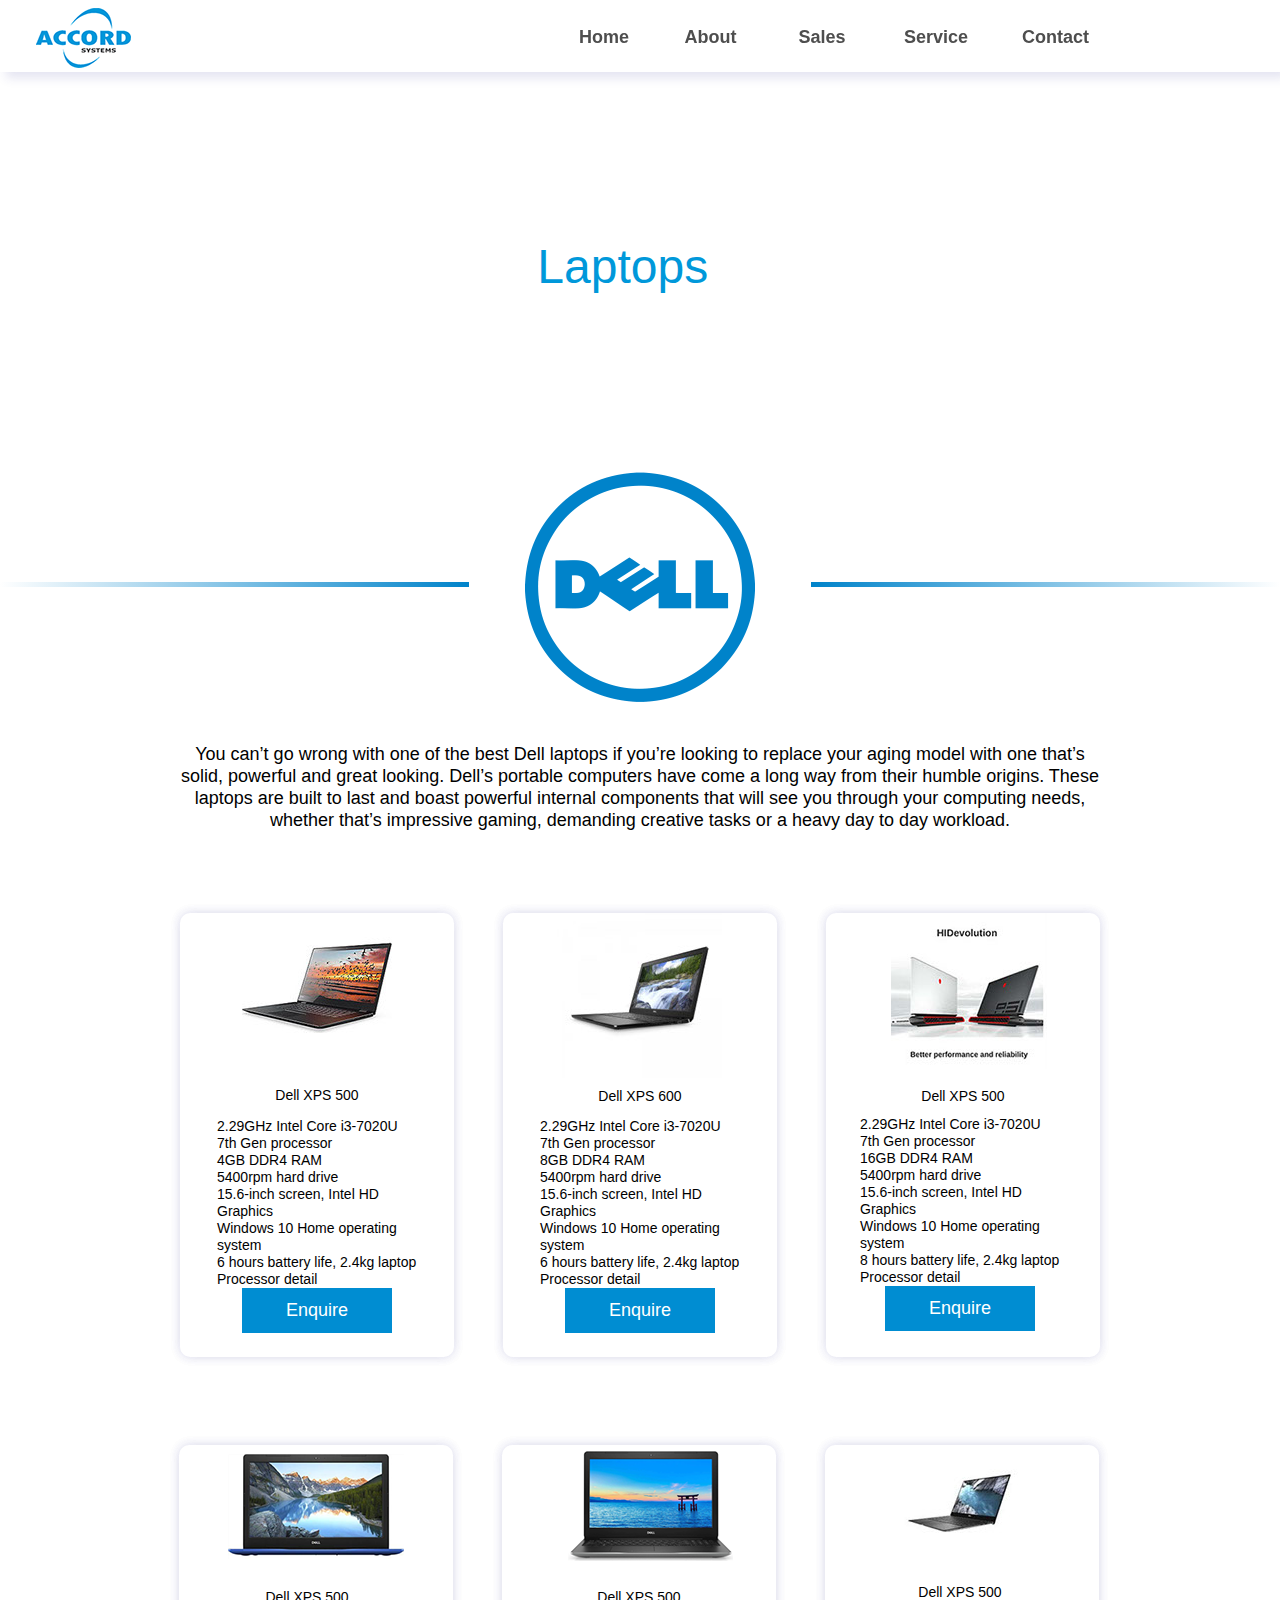
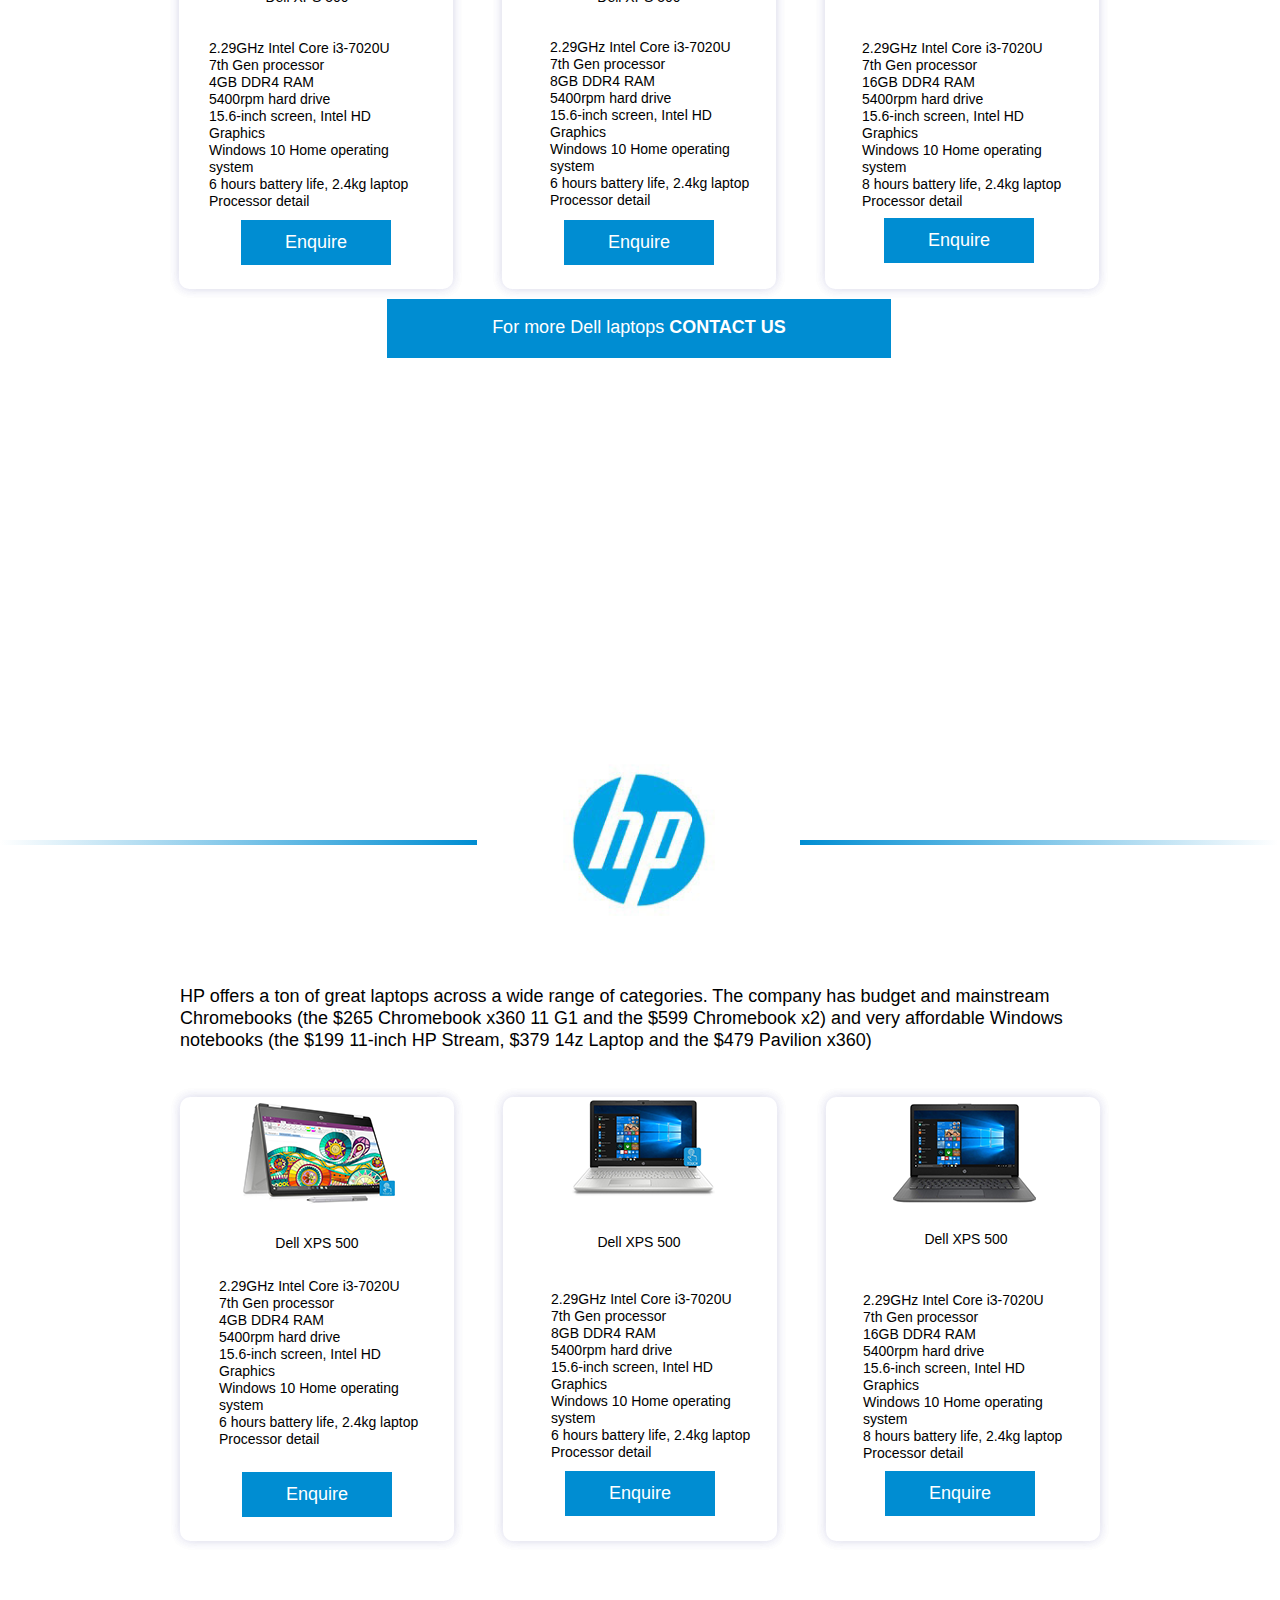
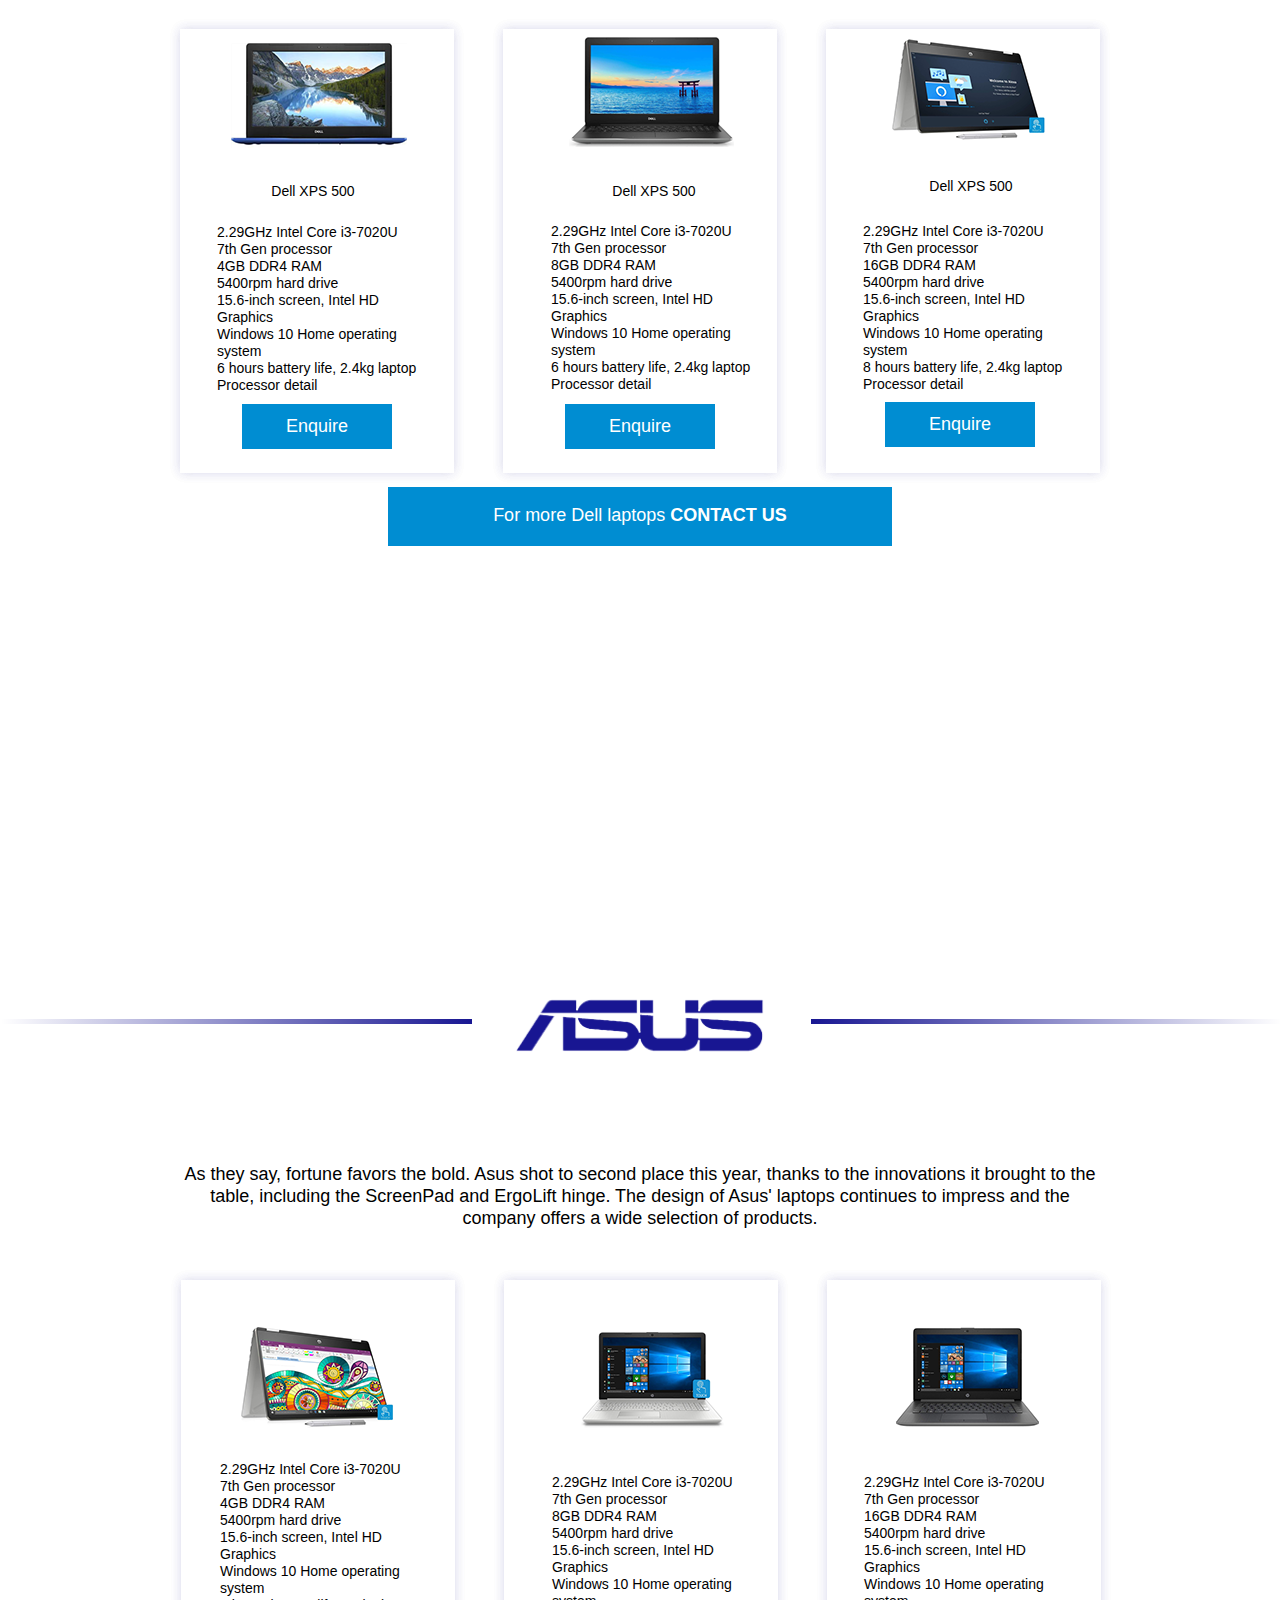
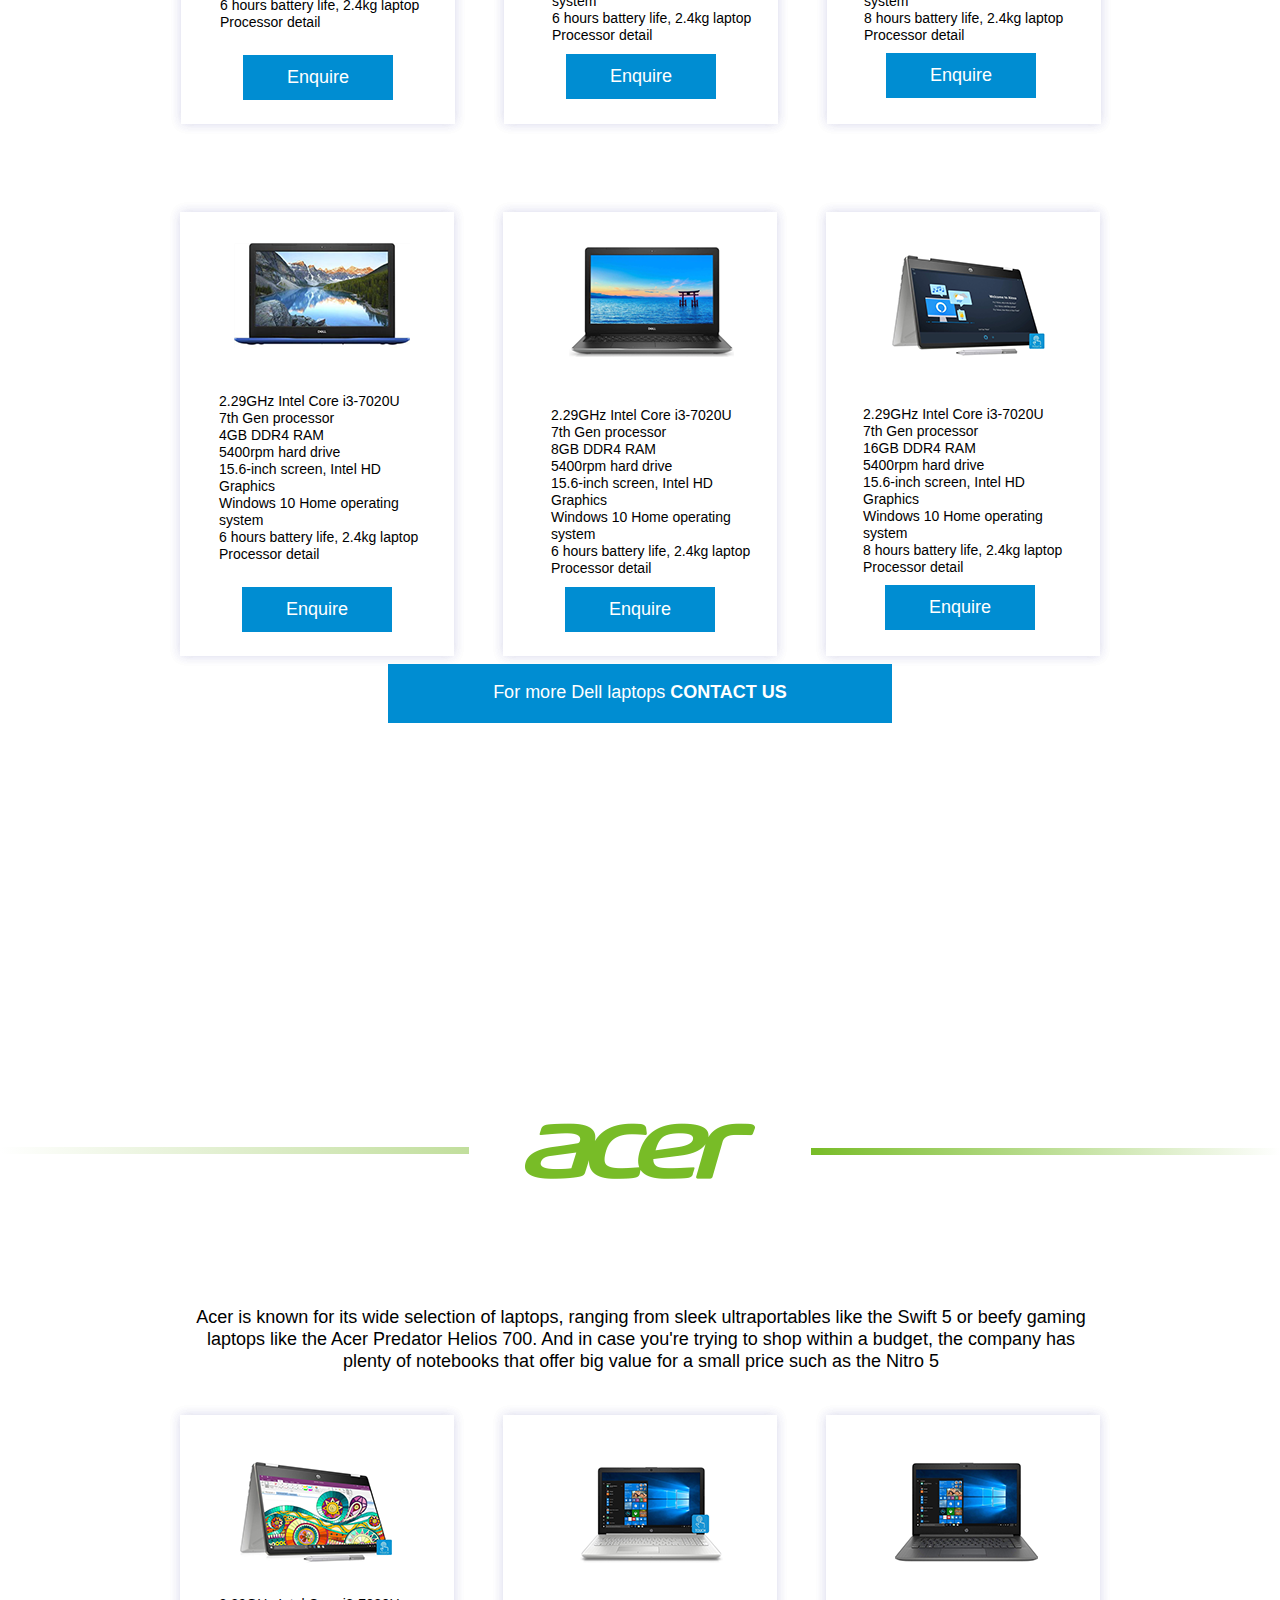
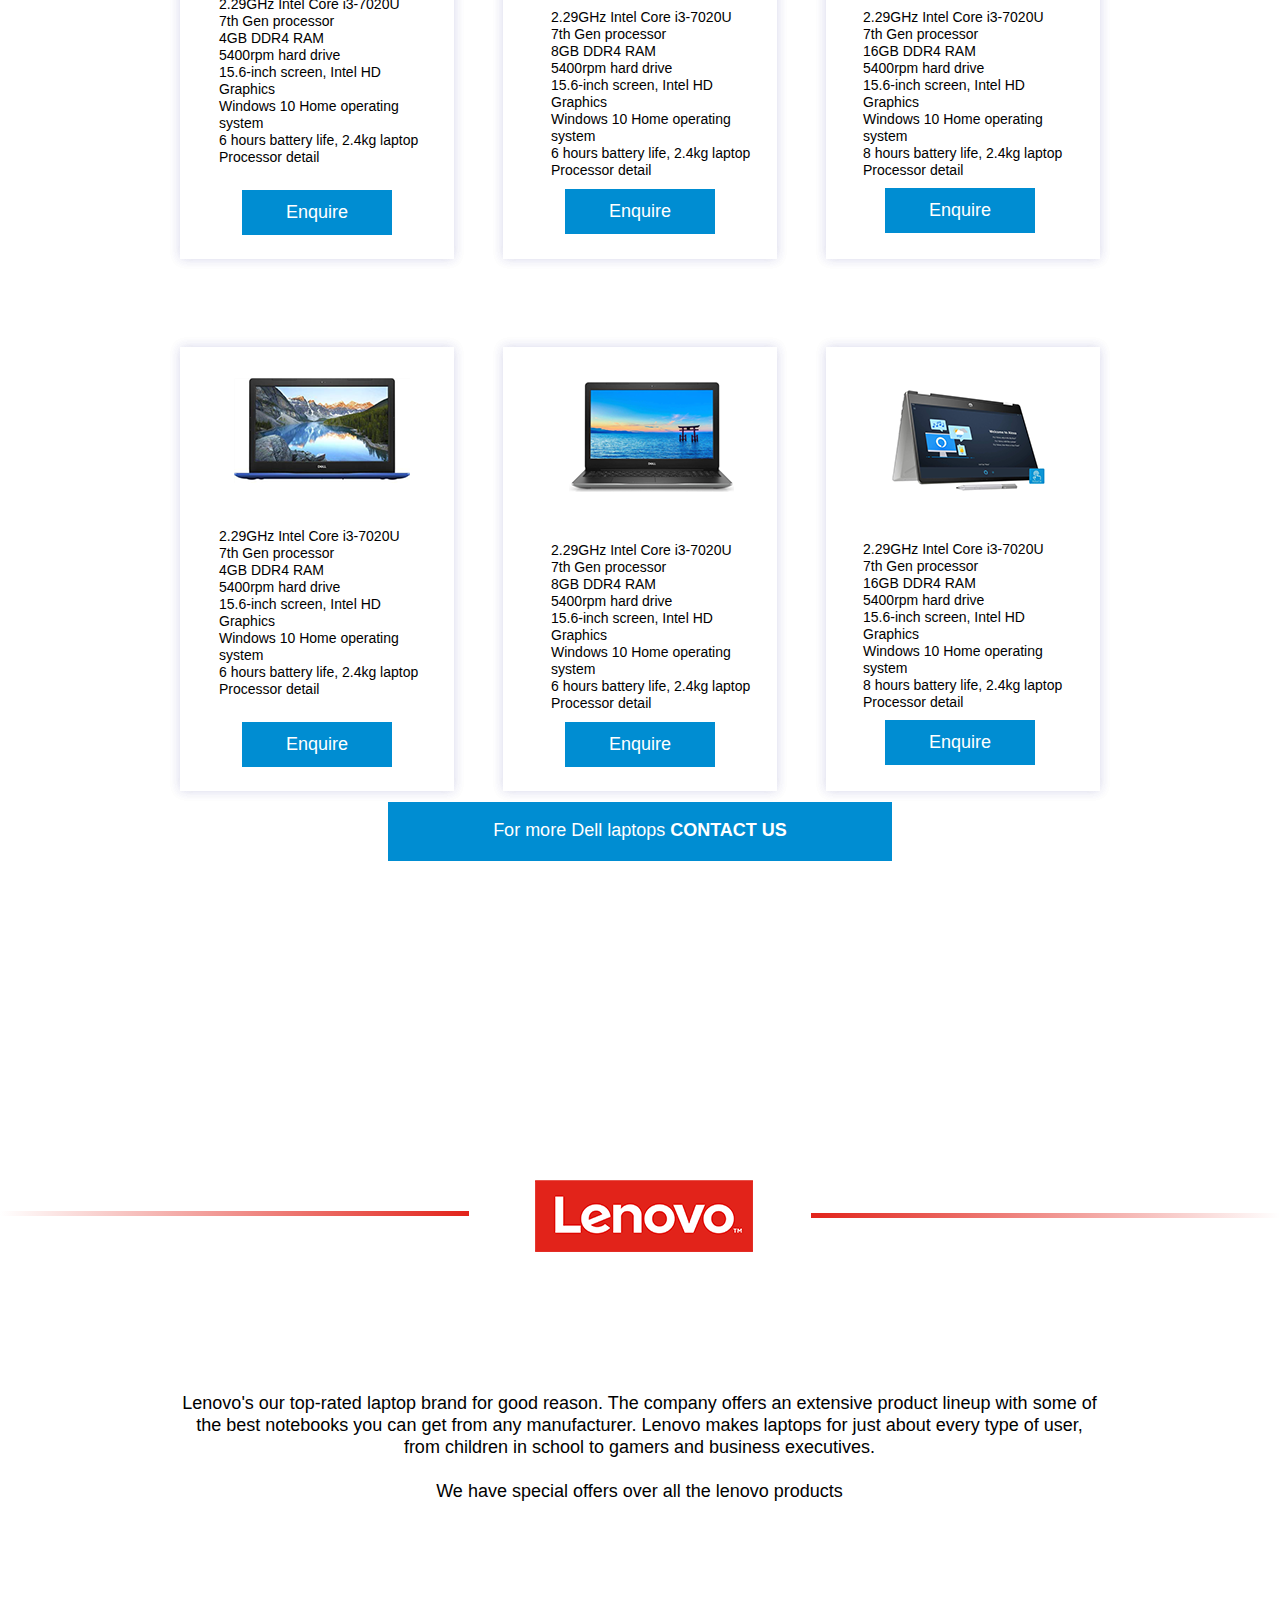
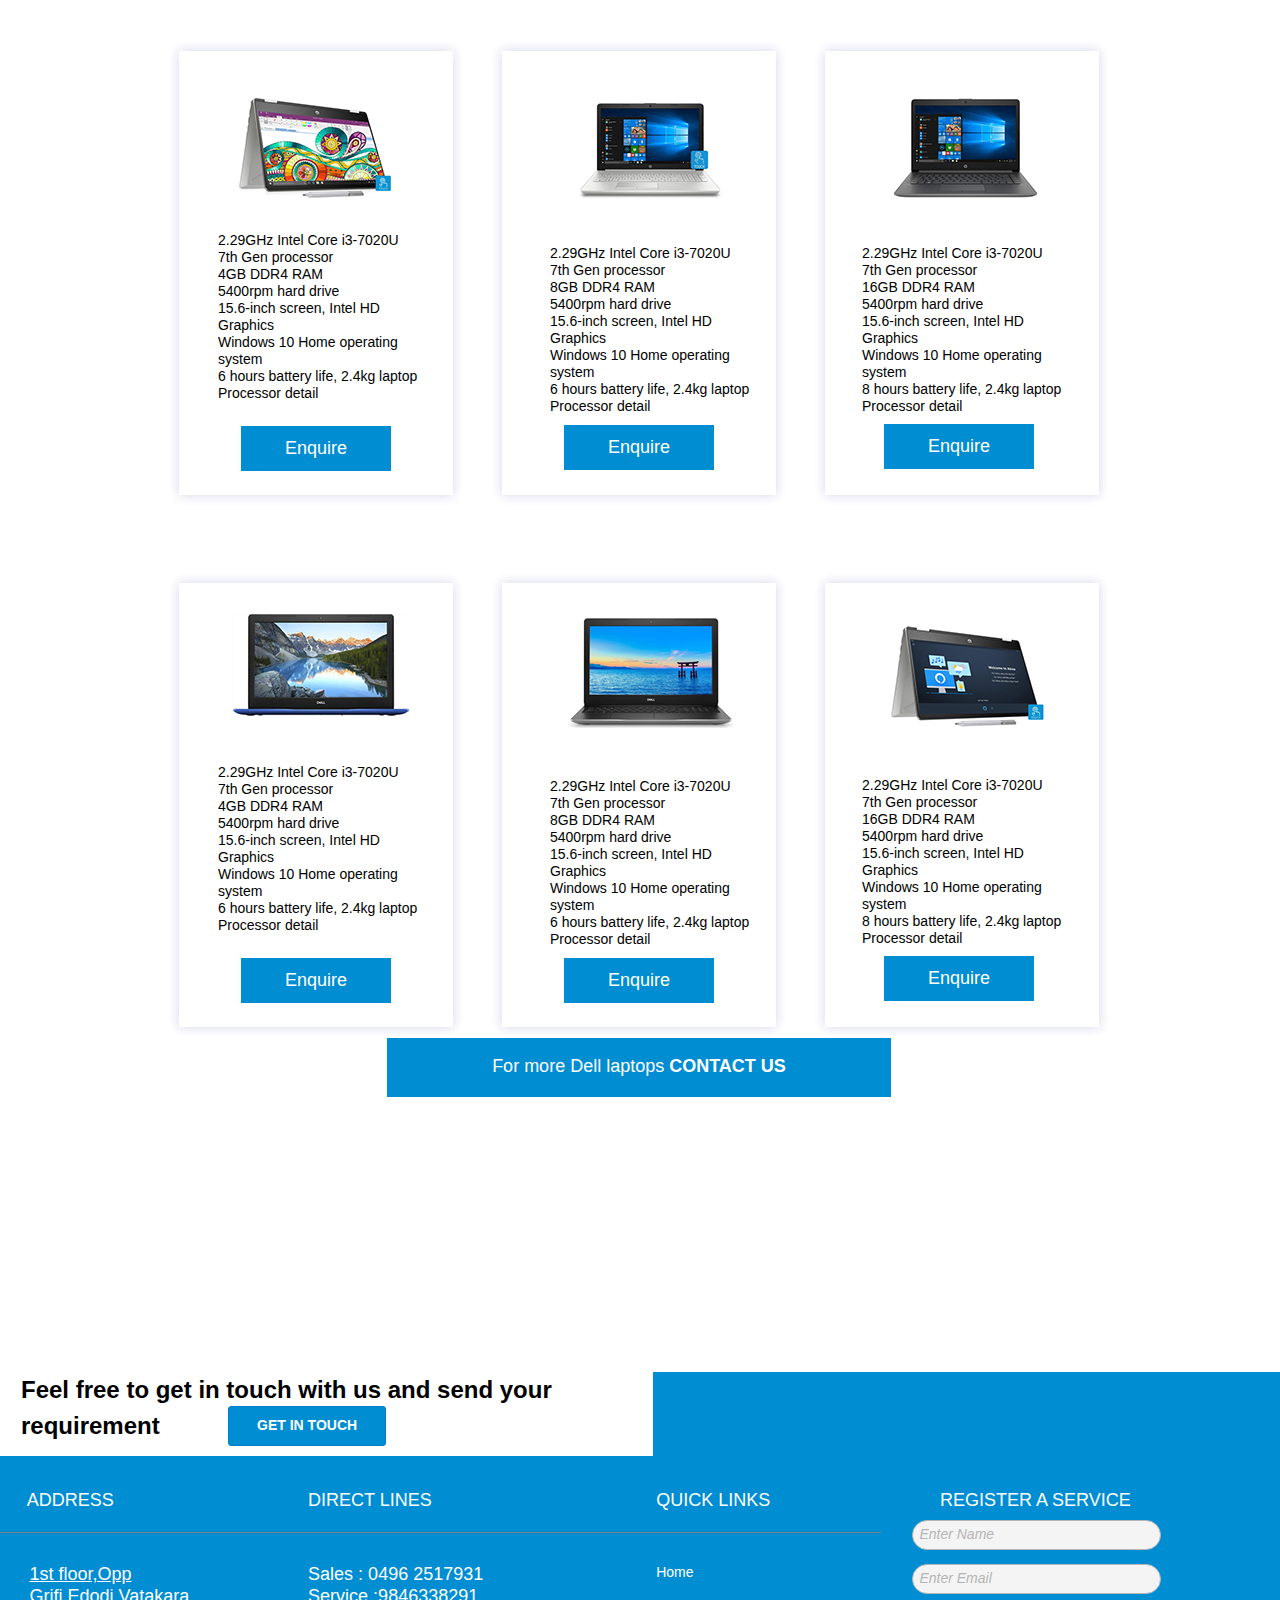
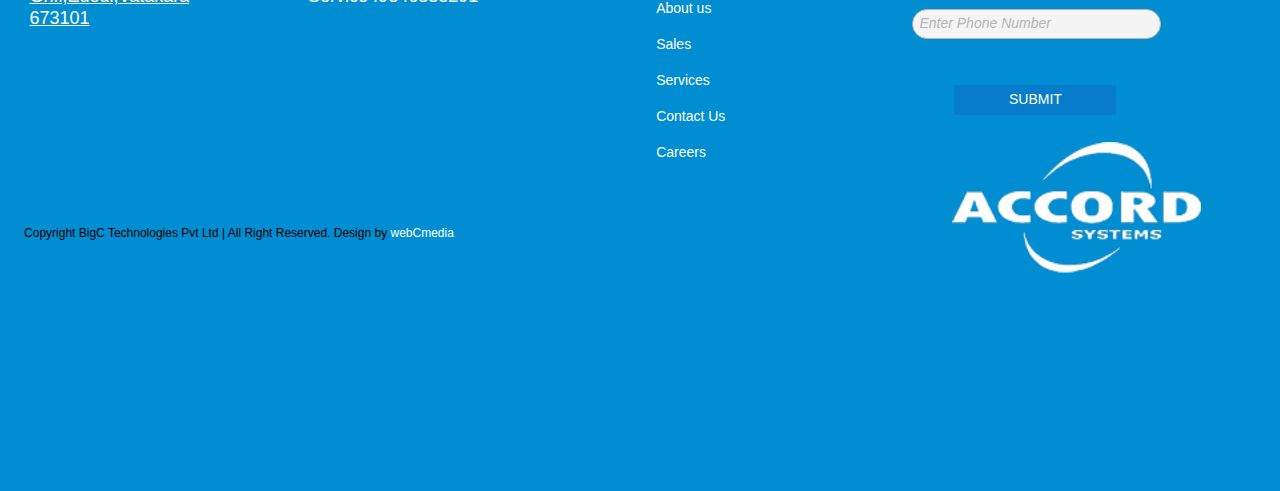
<file: asus.html>
<!DOCTYPE html>
<html class="nojs html css_verticalspacer" lang="en-GB">
 <head>

  <meta http-equiv="Content-type" content="text/html;charset=UTF-8"/>
  <meta name="generator" content="2018.1.0.386"/>
  <meta name="viewport" content="width=device-width, initial-scale=1.0"/>
  
  <script type="text/javascript">
   // Update the 'nojs'/'js' class on the html node
document.documentElement.className = document.documentElement.className.replace(/\bnojs\b/g, 'js');

// Check that all required assets are uploaded and up-to-date
if(typeof Muse == "undefined") window.Muse = {}; window.Muse.assets = {"required":["museutils.js", "museconfig.js", "webpro.js", "musewpslideshow.js", "jquery.museoverlay.js", "touchswipe.js", "jquery.watch.js", "require.js", "asus.css"], "outOfDate":[]};
</script>
  
  <title>asus</title>
  <!-- CSS -->
  <link rel="stylesheet" type="text/css" href="css/site_global.css?crc=4145490319"/>
  <link rel="stylesheet" type="text/css" href="css/master_a-master.css?crc=117910727"/>
  <link rel="stylesheet" type="text/css" href="css/asus.css?crc=4180129155" id="pagesheet"/>
  <!-- Other scripts -->
  <script type="text/javascript">
   var __adobewebfontsappname__ = "muse";
</script>
  <!-- JS includes -->
  <script src="https://webfonts.creativecloud.com/actor:n4:default.js" type="text/javascript"></script>
   </head>
 <body>

  <div class="clearfix borderbox" id="page"><!-- group -->
   <div class="clearfix grpelem" id="pu94"><!-- group -->
    <div id="u94-wrapper">
     <div id="u94"><!-- simple frame --></div>
    </div>
    <div class="clip_frame" id="u99"><!-- image -->
     <img class="block" id="u99_img" src="images/computers%20in%20kerala.png?crc=264694254" alt="" width="95" height="60"/>
    </div>
    <a class="nonblock nontext transition clearfix" id="u109-4" href="index.html"><!-- content --><p id="u109-2">Home</p></a>
    <div class="transition clearfix" id="u112-4"><!-- content -->
     <p id="u112-2">Service</p>
    </div>
    <div class="transition clearfix" id="u115-4"><!-- content -->
     <p id="u115-2">Sales</p>
    </div>
    <div class="transition clearfix" id="u118-4"><!-- content -->
     <p id="u118-2">About</p>
    </div>
    <div class="transition clearfix" id="u121-4"><!-- content -->
     <p id="u121-2">Contact</p>
    </div>
   </div>
   <div class="clearfix grpelem" id="ppdell"><!-- column -->
    <div class="clearfix colelem" id="pdell"><!-- group -->
     <a class="anchor_item grpelem" id="dell" data-sizePolicy="fixed" data-pintopage="page_fluidx"></a>
     <div class="clearfix grpelem" id="u6941-4"><!-- content -->
      <p id="u6941-2">Laptops</p>
     </div>
    </div>
    <div class="clearfix colelem" id="pu6862"><!-- group -->
     <div class="gradient grpelem" id="u6862"><!-- simple frame --></div>
     <div class="clip_frame grpelem" id="u4024" data-sizePolicy="fixed" data-pintopage="page_fixedCenter"><!-- image -->
      <img class="block" id="u4024_img" src="images/best%20shop%20in%20vatakara%20(1).png?crc=486370134" alt="" width="256" height="256"/>
     </div>
     <div class="gradient grpelem" id="u6865"><!-- simple frame --></div>
    </div>
    <div class="clearfix colelem" id="u4021-4" data-sizePolicy="fixed" data-pintopage="page_fixedCenter"><!-- content -->
     <p>You can’t go wrong with one of the best Dell laptops if you’re looking to replace your aging model with one that’s solid, powerful and great looking. Dell’s portable computers have come a long way from their humble origins. These laptops are built to last and boast powerful internal components that will see you through your computing needs, whether that’s impressive gaming, demanding creative tasks or a heavy day to day workload.</p>
    </div>
    <div class="PamphletWidget clearfix widget_invisible colelem" id="pamphletu5312" data-islightbox="true" data-sizePolicy="fixed" data-pintopage="page_fixedCenter"><!-- none box -->
     <div class="ThumbGroup clearfix grpelem" id="u5314" data-sizePolicy="fixed" data-pintopage="page_fixedLeft"><!-- none box -->
      <div class="popup_anchor" id="u5315popup">
       <div class="Thumb popup_element transition shadow rounded-corners clearfix" id="u5315" data-sizePolicy="fixed" data-pintopage="page_fixedLeft"><!-- column -->
        <div class="clip_frame colelem" id="u5400" data-sizePolicy="fixed" data-pintopage="page_fixedLeft"><!-- image -->
         <img class="block" id="u5400_img" src="images/best%20dell%20laptop%20in%20kerala.jpg?crc=381693204" alt="" width="150" height="150"/>
        </div>
        <div class="clearfix colelem" id="u6235-4" data-sizePolicy="fixed" data-pintopage="page_fluidx"><!-- content -->
         <p id="u6235-2">Dell XPS 500</p>
        </div>
        <div class="clearfix colelem" id="u5430-16" data-sizePolicy="fixed" data-pintopage="page_fixedLeft"><!-- content -->
         <p>2.29GHz Intel Core i3-7020U 7th Gen processor</p>
         <p>4GB DDR4 RAM</p>
         <p>5400rpm hard drive</p>
         <p>15.6-inch screen, Intel HD Graphics</p>
         <p>Windows 10 Home operating system</p>
         <p>6 hours battery life, 2.4kg laptop</p>
         <p>Processor detail</p>
        </div>
        <div class="shadow gradient clearfix colelem" id="u5439-4"><!-- content -->
         <p id="u5439-2">Enquire</p>
        </div>
       </div>
      </div>
      <div class="popup_anchor" id="u5352popup">
       <div class="Thumb popup_element transition shadow rounded-corners clearfix" id="u5352" data-sizePolicy="fixed" data-pintopage="page_fixedLeft"><!-- column -->
        <div class="clip_frame colelem" id="u5410" data-sizePolicy="fixed" data-pintopage="page_fixedLeft"><!-- image -->
         <img class="block" id="u5410_img" src="images/best%20dell%20gaming%20laptop%20in%20kerala.jpg?crc=534860314" alt="" width="165" height="165"/>
        </div>
        <div class="clearfix colelem" id="u6495-4" data-sizePolicy="fixed" data-pintopage="page_fluidx"><!-- content -->
         <p id="u6495-2">Dell XPS 600</p>
        </div>
        <div class="clearfix colelem" id="u5433-16" data-sizePolicy="fixed" data-pintopage="page_fixedLeft"><!-- content -->
         <p>2.29GHz Intel Core i3-7020U 7th Gen processor</p>
         <p>8GB DDR4 RAM</p>
         <p>5400rpm hard drive</p>
         <p>15.6-inch screen, Intel HD Graphics</p>
         <p>Windows 10 Home operating system</p>
         <p>6 hours battery life, 2.4kg laptop</p>
         <p>Processor detail</p>
        </div>
        <div class="shadow gradient clearfix colelem" id="u5449-4"><!-- content -->
         <p id="u5449-2">Enquire</p>
        </div>
       </div>
      </div>
      <div class="popup_anchor" id="u5358popup">
       <div class="Thumb popup_element transition shadow rounded-corners clearfix" id="u5358" data-sizePolicy="fixed" data-pintopage="page_fixedLeft"><!-- column -->
        <div class="clip_frame colelem" id="u5420" data-sizePolicy="fixed" data-pintopage="page_fixedLeft"><!-- image -->
         <img class="block" id="u5420_img" src="images/best%20laptop%20in%20kerala.jpg?crc=4154955731" alt="" width="156" height="156"/>
        </div>
        <div class="clearfix colelem" id="u6498-4" data-sizePolicy="fixed" data-pintopage="page_fluidx"><!-- content -->
         <p id="u6498-2">Dell XPS 500</p>
        </div>
        <div class="clearfix colelem" id="u5436-16" data-sizePolicy="fixed" data-pintopage="page_fixedLeft"><!-- content -->
         <p>2.29GHz Intel Core i3-7020U 7th Gen processor</p>
         <p>16GB DDR4 RAM</p>
         <p>5400rpm hard drive</p>
         <p>15.6-inch screen, Intel HD Graphics</p>
         <p>Windows 10 Home operating system</p>
         <p>8 hours battery life, 2.4kg laptop</p>
         <p>Processor detail</p>
        </div>
        <div class="shadow gradient clearfix colelem" id="u5452-4"><!-- content -->
         <p id="u5452-2">Enquire</p>
        </div>
       </div>
      </div>
     </div>
     <div class="popup_anchor" id="u5321popup" data-lightbox="true">
      <div class="ContainerGroup rgba-background clearfix" id="u5321" data-sizePolicy="fixed" data-pintopage="page_fixedLeft"><!-- stack box -->
       <div class="Container grpelem" id="u5322" data-sizePolicy="fixed" data-pintopage="page_fixedLeft"><!-- simple frame --></div>
       <div class="Container invi grpelem" id="u5355" data-sizePolicy="fixed" data-pintopage="page_fixedLeft"><!-- simple frame --></div>
       <div class="Container invi grpelem" id="u5361" data-sizePolicy="fixed" data-pintopage="page_fixedLeft"><!-- simple frame --></div>
      </div>
     </div>
     <div class="popup_anchor" id="u5313popup">
      <div class="PamphletCloseButton PamphletLightboxPart popup_element" id="u5313" data-sizePolicy="fixed" data-pintopage="page_fixedLeft"><!-- simple frame --></div>
     </div>
    </div>
    <div class="PamphletWidget clearfix widget_invisible colelem" id="pamphletu5455" data-islightbox="true" data-sizePolicy="fixed" data-pintopage="page_fixedCenter"><!-- none box -->
     <div class="ThumbGroup clearfix grpelem" id="u5462" data-sizePolicy="fixed" data-pintopage="page_fixedLeft"><!-- none box -->
      <div class="popup_anchor" id="u5468popup">
       <div class="Thumb popup_element transition shadow rounded-corners clearfix" id="u5468" data-sizePolicy="fixed" data-pintopage="page_fixedLeft"><!-- column -->
        <div class="clip_frame colelem" id="u5545" data-sizePolicy="fixed" data-pintopage="page_fluidx"><!-- image -->
         <img class="block" id="u5545_img" src="images/best%20dell%20laptop%20in%20vatakara2.png?crc=479844467" alt="" width="176" height="105"/>
        </div>
        <div class="clearfix colelem" id="u6841-4" data-sizePolicy="fixed" data-pintopage="page_fluidx"><!-- content -->
         <p id="u6841-2">Dell XPS 500</p>
        </div>
        <div class="clearfix colelem" id="u5471-16" data-sizePolicy="fixed" data-pintopage="page_fixedLeft"><!-- content -->
         <p>2.29GHz Intel Core i3-7020U 7th Gen processor</p>
         <p>4GB DDR4 RAM</p>
         <p>5400rpm hard drive</p>
         <p>15.6-inch screen, Intel HD Graphics</p>
         <p>Windows 10 Home operating system</p>
         <p>6 hours battery life, 2.4kg laptop</p>
         <p>Processor detail</p>
        </div>
        <div class="shadow gradient clearfix colelem" id="u5472-4"><!-- content -->
         <p id="u5472-2">Enquire</p>
        </div>
       </div>
      </div>
      <div class="popup_anchor" id="u5473popup">
       <div class="Thumb popup_element transition shadow rounded-corners clearfix" id="u5473" data-sizePolicy="fixed" data-pintopage="page_fixedLeft"><!-- column -->
        <div class="clip_frame colelem" id="u5530" data-sizePolicy="fixed" data-pintopage="page_fluidx"><!-- image -->
         <img class="block" id="u5530_img" src="images/best%20dell%20laptopin%20kerala3.png?crc=408961870" alt="" width="165" height="110"/>
        </div>
        <div class="clearfix colelem" id="u6838-4" data-sizePolicy="fixed" data-pintopage="page_fluidx"><!-- content -->
         <p id="u6838-2">Dell XPS 500</p>
        </div>
        <div class="clearfix colelem" id="u5477-16" data-sizePolicy="fixed" data-pintopage="page_fixedLeft"><!-- content -->
         <p>2.29GHz Intel Core i3-7020U 7th Gen processor</p>
         <p>8GB DDR4 RAM</p>
         <p>5400rpm hard drive</p>
         <p>15.6-inch screen, Intel HD Graphics</p>
         <p>Windows 10 Home operating system</p>
         <p>6 hours battery life, 2.4kg laptop</p>
         <p>Processor detail</p>
        </div>
        <div class="shadow gradient clearfix colelem" id="u5474-4"><!-- content -->
         <p id="u5474-2">Enquire</p>
        </div>
       </div>
      </div>
      <div class="popup_anchor" id="u5463popup">
       <div class="Thumb popup_element transition shadow rounded-corners clearfix" id="u5463" data-sizePolicy="fixed" data-pintopage="page_fixedLeft"><!-- column -->
        <div class="clip_frame colelem" id="u5538" data-sizePolicy="fixed" data-pintopage="page_fluidx"><!-- image -->
         <img class="block" id="u5538_img" src="images/best%20dell%20laptop%20in%20vatakara.jpg?crc=4171210134" alt="" width="123" height="123"/>
        </div>
        <div class="clearfix colelem" id="u6835-4" data-sizePolicy="fixed" data-pintopage="page_fluidx"><!-- content -->
         <p id="u6835-2">Dell XPS 500</p>
        </div>
        <div class="clearfix colelem" id="u5467-16" data-sizePolicy="fixed" data-pintopage="page_fixedLeft"><!-- content -->
         <p>2.29GHz Intel Core i3-7020U 7th Gen processor</p>
         <p>16GB DDR4 RAM</p>
         <p>5400rpm hard drive</p>
         <p>15.6-inch screen, Intel HD Graphics</p>
         <p>Windows 10 Home operating system</p>
         <p>8 hours battery life, 2.4kg laptop</p>
         <p>Processor detail</p>
        </div>
        <div class="shadow gradient clearfix colelem" id="u5464-4"><!-- content -->
         <p id="u5464-2">Enquire</p>
        </div>
       </div>
      </div>
     </div>
     <div class="popup_anchor" id="u5458popup" data-lightbox="true">
      <div class="ContainerGroup rgba-background clearfix" id="u5458" data-sizePolicy="fixed" data-pintopage="page_fixedLeft"><!-- stack box -->
       <div class="Container grpelem" id="u5461" data-sizePolicy="fixed" data-pintopage="page_fixedLeft"><!-- simple frame --></div>
       <div class="Container invi grpelem" id="u5460" data-sizePolicy="fixed" data-pintopage="page_fixedLeft"><!-- simple frame --></div>
       <div class="Container invi grpelem" id="u5459" data-sizePolicy="fixed" data-pintopage="page_fixedLeft"><!-- simple frame --></div>
      </div>
     </div>
     <div class="popup_anchor" id="u5478popup">
      <div class="PamphletCloseButton PamphletLightboxPart popup_element" id="u5478" data-sizePolicy="fixed" data-pintopage="page_fixedLeft"><!-- simple frame --></div>
     </div>
    </div>
    <div class="clearfix colelem" id="u5563-5" data-sizePolicy="fixed" data-pintopage="page_fixedCenter"><!-- content -->
     <p id="u5563-3">For more Dell laptops <span id="u5563-2">CONTACT US</span></p>
    </div>
    <a class="anchor_item colelem" id="hp" data-sizePolicy="fixed" data-pintopage="page_fluidx"></a>
    <div class="clearfix colelem" id="pu6868"><!-- group -->
     <div class="gradient grpelem" id="u6868"><!-- simple frame --></div>
     <div class="clip_frame grpelem" id="u4298" data-sizePolicy="fixed" data-pintopage="page_fixedCenter"><!-- image -->
      <img class="block" id="u4298_img" src="images/best%20computer%20shop%20in%20vatakara%20(1).jpg?crc=41461432" alt="" width="242" height="242"/>
     </div>
     <div class="gradient grpelem" id="u6871"><!-- simple frame --></div>
    </div>
    <div class="clearfix colelem" id="u4393-4" data-sizePolicy="fixed" data-pintopage="page_fixedCenter"><!-- content -->
     <p>HP offers a ton of great laptops across a wide range of categories. The company has budget and mainstream Chromebooks (the $265 Chromebook x360 11 G1 and the $599 Chromebook x2) and very affordable Windows notebooks (the $199 11-inch HP Stream, $379 14z Laptop and the $479 Pavilion x360)</p>
    </div>
    <div class="PamphletWidget clearfix widget_invisible colelem" id="pamphletu5566" data-islightbox="true" data-sizePolicy="fixed" data-pintopage="page_fixedCenter"><!-- none box -->
     <div class="ThumbGroup clearfix grpelem" id="u5573" data-sizePolicy="fixed" data-pintopage="page_fixedLeft"><!-- none box -->
      <div class="popup_anchor" id="u5579popup">
       <div class="Thumb popup_element transition shadow rounded-corners clearfix" id="u5579" data-sizePolicy="fixed" data-pintopage="page_fixedLeft"><!-- column -->
        <div class="clip_frame colelem" id="u4726" data-sizePolicy="fixed" data-pintopage="page_fixedLeft"><!-- image -->
         <img class="block" id="u4726_img" src="images/hp%20laptop%20in%20vatakara.png?crc=508129702" alt="" width="152" height="101"/>
        </div>
        <div class="clearfix colelem" id="u6844-4" data-sizePolicy="fixed" data-pintopage="page_fluidx"><!-- content -->
         <p id="u6844-2">Dell XPS 500</p>
        </div>
        <div class="clearfix colelem" id="u5582-16" data-sizePolicy="fixed" data-pintopage="page_fixedLeft"><!-- content -->
         <p>2.29GHz Intel Core i3-7020U 7th Gen processor</p>
         <p>4GB DDR4 RAM</p>
         <p>5400rpm hard drive</p>
         <p>15.6-inch screen, Intel HD Graphics</p>
         <p>Windows 10 Home operating system</p>
         <p>6 hours battery life, 2.4kg laptop</p>
         <p>Processor detail</p>
        </div>
        <div class="shadow gradient clearfix colelem" id="u5583-4"><!-- content -->
         <p id="u5583-2">Enquire</p>
        </div>
       </div>
      </div>
      <div class="popup_anchor" id="u5584popup">
       <div class="Thumb popup_element transition shadow rounded-corners clearfix" id="u5584" data-sizePolicy="fixed" data-pintopage="page_fixedLeft"><!-- column -->
        <div class="clip_frame colelem" id="u4732" data-sizePolicy="fixed" data-pintopage="page_fixedLeft"><!-- image -->
         <img class="block" id="u4732_img" src="images/hp%20laptop%20in%20kerala.png?crc=509380735" alt="" width="143" height="96"/>
        </div>
        <div class="clearfix colelem" id="u6847-4" data-sizePolicy="fixed" data-pintopage="page_fluidx"><!-- content -->
         <p id="u6847-2">Dell XPS 500</p>
        </div>
        <div class="clearfix colelem" id="u5588-16" data-sizePolicy="fixed" data-pintopage="page_fixedLeft"><!-- content -->
         <p>2.29GHz Intel Core i3-7020U 7th Gen processor</p>
         <p>8GB DDR4 RAM</p>
         <p>5400rpm hard drive</p>
         <p>15.6-inch screen, Intel HD Graphics</p>
         <p>Windows 10 Home operating system</p>
         <p>6 hours battery life, 2.4kg laptop</p>
         <p>Processor detail</p>
        </div>
        <div class="shadow gradient clearfix colelem" id="u5585-4"><!-- content -->
         <p id="u5585-2">Enquire</p>
        </div>
       </div>
      </div>
      <div class="popup_anchor" id="u5574popup">
       <div class="Thumb popup_element transition shadow rounded-corners clearfix" id="u5574" data-sizePolicy="fixed" data-pintopage="page_fixedLeft"><!-- column -->
        <div class="clip_frame colelem" id="u4735" data-sizePolicy="fixed" data-pintopage="page_fixedLeft"><!-- image -->
         <img class="block" id="u4735_img" src="images/best%20hp%20laptop%20in%20kozhikode.png?crc=347262326" alt="" width="143" height="100"/>
        </div>
        <div class="clearfix colelem" id="u6850-4" data-sizePolicy="fixed" data-pintopage="page_fluidx"><!-- content -->
         <p id="u6850-2">Dell XPS 500</p>
        </div>
        <div class="clearfix colelem" id="u5578-16" data-sizePolicy="fixed" data-pintopage="page_fixedLeft"><!-- content -->
         <p>2.29GHz Intel Core i3-7020U 7th Gen processor</p>
         <p>16GB DDR4 RAM</p>
         <p>5400rpm hard drive</p>
         <p>15.6-inch screen, Intel HD Graphics</p>
         <p>Windows 10 Home operating system</p>
         <p>8 hours battery life, 2.4kg laptop</p>
         <p>Processor detail</p>
        </div>
        <div class="shadow gradient clearfix colelem" id="u5575-4"><!-- content -->
         <p id="u5575-2">Enquire</p>
        </div>
       </div>
      </div>
     </div>
     <div class="popup_anchor" id="u5569popup" data-lightbox="true">
      <div class="ContainerGroup rgba-background clearfix" id="u5569" data-sizePolicy="fixed" data-pintopage="page_fixedLeft"><!-- stack box -->
       <div class="Container grpelem" id="u5572" data-sizePolicy="fixed" data-pintopage="page_fixedLeft"><!-- simple frame --></div>
       <div class="Container invi grpelem" id="u5571" data-sizePolicy="fixed" data-pintopage="page_fixedLeft"><!-- simple frame --></div>
       <div class="Container invi grpelem" id="u5570" data-sizePolicy="fixed" data-pintopage="page_fixedLeft"><!-- simple frame --></div>
      </div>
     </div>
     <div class="popup_anchor" id="u5589popup">
      <div class="PamphletCloseButton PamphletLightboxPart popup_element" id="u5589" data-sizePolicy="fixed" data-pintopage="page_fixedLeft"><!-- simple frame --></div>
     </div>
    </div>
    <div class="PamphletWidget clearfix widget_invisible colelem" id="pamphletu5590" data-islightbox="true" data-sizePolicy="fixed" data-pintopage="page_fixedCenter"><!-- none box -->
     <div class="ThumbGroup clearfix grpelem" id="u5591" data-sizePolicy="fixed" data-pintopage="page_fixedLeft"><!-- none box -->
      <div class="popup_anchor" id="u5602popup">
       <div class="Thumb popup_element transition shadow clearfix" id="u5602" data-sizePolicy="fixed" data-pintopage="page_fixedLeft"><!-- column -->
        <div class="clip_frame colelem" id="u5605" data-sizePolicy="fixed" data-pintopage="page_fluidx"><!-- image -->
         <img class="block" id="u5605_img" src="images/best%20dell%20laptop%20in%20vatakara2.png?crc=479844467" alt="" width="176" height="105"/>
        </div>
        <div class="clearfix colelem" id="u6853-4" data-sizePolicy="fixed" data-pintopage="page_fluidx"><!-- content -->
         <p id="u6853-2">Dell XPS 500</p>
        </div>
        <div class="clearfix colelem" id="u5604-16" data-sizePolicy="fixed" data-pintopage="page_fixedLeft"><!-- content -->
         <p>2.29GHz Intel Core i3-7020U 7th Gen processor</p>
         <p>4GB DDR4 RAM</p>
         <p>5400rpm hard drive</p>
         <p>15.6-inch screen, Intel HD Graphics</p>
         <p>Windows 10 Home operating system</p>
         <p>6 hours battery life, 2.4kg laptop</p>
         <p>Processor detail</p>
        </div>
        <div class="shadow gradient clearfix colelem" id="u5603-4"><!-- content -->
         <p id="u5603-2">Enquire</p>
        </div>
       </div>
      </div>
      <div class="popup_anchor" id="u5592popup">
       <div class="Thumb popup_element transition shadow clearfix" id="u5592" data-sizePolicy="fixed" data-pintopage="page_fixedLeft"><!-- column -->
        <div class="clip_frame colelem" id="u5595" data-sizePolicy="fixed" data-pintopage="page_fluidx"><!-- image -->
         <img class="block" id="u5595_img" src="images/best%20dell%20laptopin%20kerala3.png?crc=408961870" alt="" width="165" height="110"/>
        </div>
        <div class="clearfix colelem" id="u6856-4" data-sizePolicy="fixed" data-pintopage="page_fluidx"><!-- content -->
         <p id="u6856-2">Dell XPS 500</p>
        </div>
        <div class="clearfix colelem" id="u5593-16" data-sizePolicy="fixed" data-pintopage="page_fixedLeft"><!-- content -->
         <p>2.29GHz Intel Core i3-7020U 7th Gen processor</p>
         <p>8GB DDR4 RAM</p>
         <p>5400rpm hard drive</p>
         <p>15.6-inch screen, Intel HD Graphics</p>
         <p>Windows 10 Home operating system</p>
         <p>6 hours battery life, 2.4kg laptop</p>
         <p>Processor detail</p>
        </div>
        <div class="shadow gradient clearfix colelem" id="u5594-4"><!-- content -->
         <p id="u5594-2">Enquire</p>
        </div>
       </div>
      </div>
      <div class="popup_anchor" id="u5597popup">
       <div class="Thumb popup_element transition shadow clearfix" id="u5597" data-sizePolicy="fixed" data-pintopage="page_fixedLeft"><!-- column -->
        <div class="clip_frame colelem" id="u4729" data-sizePolicy="fixed" data-pintopage="page_fixedLeft"><!-- image -->
         <img class="block" id="u4729_img" src="images/best%20hp%20laptop%20shop.png?crc=3817388739" alt="" width="154" height="101"/>
        </div>
        <div class="clearfix colelem" id="u6859-4" data-sizePolicy="fixed" data-pintopage="page_fluidx"><!-- content -->
         <p id="u6859-2">Dell XPS 500</p>
        </div>
        <div class="clearfix colelem" id="u5599-16" data-sizePolicy="fixed" data-pintopage="page_fixedLeft"><!-- content -->
         <p>2.29GHz Intel Core i3-7020U 7th Gen processor</p>
         <p>16GB DDR4 RAM</p>
         <p>5400rpm hard drive</p>
         <p>15.6-inch screen, Intel HD Graphics</p>
         <p>Windows 10 Home operating system</p>
         <p>8 hours battery life, 2.4kg laptop</p>
         <p>Processor detail</p>
        </div>
        <div class="shadow gradient clearfix colelem" id="u5598-4"><!-- content -->
         <p id="u5598-2">Enquire</p>
        </div>
       </div>
      </div>
     </div>
     <div class="popup_anchor" id="u5609popup" data-lightbox="true">
      <div class="ContainerGroup rgba-background clearfix" id="u5609" data-sizePolicy="fixed" data-pintopage="page_fixedLeft"><!-- stack box -->
       <div class="Container grpelem" id="u5611" data-sizePolicy="fixed" data-pintopage="page_fixedLeft"><!-- simple frame --></div>
       <div class="Container invi grpelem" id="u5612" data-sizePolicy="fixed" data-pintopage="page_fixedLeft"><!-- simple frame --></div>
       <div class="Container invi grpelem" id="u5610" data-sizePolicy="fixed" data-pintopage="page_fixedLeft"><!-- simple frame --></div>
      </div>
     </div>
     <div class="popup_anchor" id="u5608popup">
      <div class="PamphletCloseButton PamphletLightboxPart popup_element" id="u5608" data-sizePolicy="fixed" data-pintopage="page_fixedLeft"><!-- simple frame --></div>
     </div>
    </div>
    <div class="clearfix colelem" id="u6172-5" data-sizePolicy="fixed" data-pintopage="page_fixedCenter"><!-- content -->
     <p id="u6172-3">For more Dell laptops <span id="u6172-2">CONTACT US</span></p>
    </div>
    <a class="anchor_item colelem" id="asus" data-sizePolicy="fixed" data-pintopage="page_fluidx"></a>
    <div class="clearfix colelem" id="pu6874"><!-- group -->
     <div class="gradient grpelem" id="u6874"><!-- simple frame --></div>
     <div class="clip_frame grpelem" id="u4669" data-sizePolicy="fixed" data-pintopage="page_fixedCenter"><!-- image -->
      <img class="block" id="u4669_img" src="images/best%20desktop%20shop%20in%20vatakara%20(3).png?crc=4081790442" alt="" width="252" height="252"/>
     </div>
     <div class="gradient grpelem" id="u6877"><!-- simple frame --></div>
    </div>
    <div class="clearfix colelem" id="u4679-6" data-sizePolicy="fixed" data-pintopage="page_fixedCenter"><!-- content -->
     <p id="u4679-2">As they say, fortune favors the bold. Asus shot to second place this year, thanks to the innovations it brought to the table, including the ScreenPad and ErgoLift hinge. The design of Asus' laptops continues to impress and the company offers a wide selection of products.</p>
     <p id="u4679-3">&nbsp;</p>
     <p>&nbsp;</p>
    </div>
    <div class="PamphletWidget clearfix widget_invisible colelem" id="pamphletu5719" data-islightbox="true" data-sizePolicy="fixed" data-pintopage="page_fixedCenter"><!-- none box -->
     <div class="ThumbGroup clearfix grpelem" id="u5724" data-sizePolicy="fixed" data-pintopage="page_fixedLeft"><!-- none box -->
      <div class="popup_anchor" id="u5730popup">
       <div class="Thumb popup_element transition shadow clearfix" id="u5730" data-sizePolicy="fixed" data-pintopage="page_fixedLeft"><!-- column -->
        <div class="clip_frame colelem" id="u5731" data-sizePolicy="fixed" data-pintopage="page_fixedLeft"><!-- image -->
         <img class="block" id="u5731_img" src="images/hp%20laptop%20in%20vatakara.png?crc=508129702" alt="" width="152" height="101"/>
        </div>
        <div class="clearfix colelem" id="u5733-16" data-sizePolicy="fixed" data-pintopage="page_fixedLeft"><!-- content -->
         <p>2.29GHz Intel Core i3-7020U 7th Gen processor</p>
         <p>4GB DDR4 RAM</p>
         <p>5400rpm hard drive</p>
         <p>15.6-inch screen, Intel HD Graphics</p>
         <p>Windows 10 Home operating system</p>
         <p>6 hours battery life, 2.4kg laptop</p>
         <p>Processor detail</p>
        </div>
        <div class="shadow gradient clearfix colelem" id="u5734-4"><!-- content -->
         <p id="u5734-2">Enquire</p>
        </div>
       </div>
      </div>
      <div class="popup_anchor" id="u5725popup">
       <div class="Thumb popup_element transition shadow clearfix" id="u5725" data-sizePolicy="fixed" data-pintopage="page_fixedLeft"><!-- column -->
        <div class="clip_frame colelem" id="u5727" data-sizePolicy="fixed" data-pintopage="page_fixedLeft"><!-- image -->
         <img class="block" id="u5727_img" src="images/hp%20laptop%20in%20kerala.png?crc=509380735" alt="" width="143" height="96"/>
        </div>
        <div class="clearfix colelem" id="u5726-16" data-sizePolicy="fixed" data-pintopage="page_fixedLeft"><!-- content -->
         <p>2.29GHz Intel Core i3-7020U 7th Gen processor</p>
         <p>8GB DDR4 RAM</p>
         <p>5400rpm hard drive</p>
         <p>15.6-inch screen, Intel HD Graphics</p>
         <p>Windows 10 Home operating system</p>
         <p>6 hours battery life, 2.4kg laptop</p>
         <p>Processor detail</p>
        </div>
        <div class="shadow gradient clearfix colelem" id="u5729-4"><!-- content -->
         <p id="u5729-2">Enquire</p>
        </div>
       </div>
      </div>
      <div class="popup_anchor" id="u5735popup">
       <div class="Thumb popup_element transition shadow clearfix" id="u5735" data-sizePolicy="fixed" data-pintopage="page_fixedLeft"><!-- column -->
        <div class="clip_frame colelem" id="u5736" data-sizePolicy="fixed" data-pintopage="page_fixedLeft"><!-- image -->
         <img class="block" id="u5736_img" src="images/best%20hp%20laptop%20in%20kozhikode.png?crc=347262326" alt="" width="143" height="100"/>
        </div>
        <div class="clearfix colelem" id="u5739-16" data-sizePolicy="fixed" data-pintopage="page_fixedLeft"><!-- content -->
         <p>2.29GHz Intel Core i3-7020U 7th Gen processor</p>
         <p>16GB DDR4 RAM</p>
         <p>5400rpm hard drive</p>
         <p>15.6-inch screen, Intel HD Graphics</p>
         <p>Windows 10 Home operating system</p>
         <p>8 hours battery life, 2.4kg laptop</p>
         <p>Processor detail</p>
        </div>
        <div class="shadow gradient clearfix colelem" id="u5738-4"><!-- content -->
         <p id="u5738-2">Enquire</p>
        </div>
       </div>
      </div>
     </div>
     <div class="popup_anchor" id="u5720popup" data-lightbox="true">
      <div class="ContainerGroup rgba-background clearfix" id="u5720" data-sizePolicy="fixed" data-pintopage="page_fixedLeft"><!-- stack box -->
       <div class="Container grpelem" id="u5721" data-sizePolicy="fixed" data-pintopage="page_fixedLeft"><!-- simple frame --></div>
       <div class="Container invi grpelem" id="u5723" data-sizePolicy="fixed" data-pintopage="page_fixedLeft"><!-- simple frame --></div>
       <div class="Container invi grpelem" id="u5722" data-sizePolicy="fixed" data-pintopage="page_fixedLeft"><!-- simple frame --></div>
      </div>
     </div>
     <div class="popup_anchor" id="u5741popup">
      <div class="PamphletCloseButton PamphletLightboxPart popup_element" id="u5741" data-sizePolicy="fixed" data-pintopage="page_fixedLeft"><!-- simple frame --></div>
     </div>
    </div>
    <div class="PamphletWidget clearfix widget_invisible colelem" id="pamphletu5743" data-islightbox="true" data-sizePolicy="fixed" data-pintopage="page_fixedCenter"><!-- none box -->
     <div class="ThumbGroup clearfix grpelem" id="u5746" data-sizePolicy="fixed" data-pintopage="page_fixedLeft"><!-- none box -->
      <div class="popup_anchor" id="u5752popup">
       <div class="Thumb popup_element transition shadow clearfix" id="u5752" data-sizePolicy="fixed" data-pintopage="page_fixedLeft"><!-- column -->
        <div class="clip_frame colelem" id="u5754" data-sizePolicy="fixed" data-pintopage="page_fluidx"><!-- image -->
         <img class="block" id="u5754_img" src="images/best%20dell%20laptop%20in%20vatakara2.png?crc=479844467" alt="" width="176" height="105"/>
        </div>
        <div class="clearfix colelem" id="u5753-16" data-sizePolicy="fixed" data-pintopage="page_fixedLeft"><!-- content -->
         <p>2.29GHz Intel Core i3-7020U 7th Gen processor</p>
         <p>4GB DDR4 RAM</p>
         <p>5400rpm hard drive</p>
         <p>15.6-inch screen, Intel HD Graphics</p>
         <p>Windows 10 Home operating system</p>
         <p>6 hours battery life, 2.4kg laptop</p>
         <p>Processor detail</p>
        </div>
        <div class="shadow gradient clearfix colelem" id="u5756-4"><!-- content -->
         <p id="u5756-2">Enquire</p>
        </div>
       </div>
      </div>
      <div class="popup_anchor" id="u5747popup">
       <div class="Thumb popup_element transition shadow clearfix" id="u5747" data-sizePolicy="fixed" data-pintopage="page_fixedLeft"><!-- column -->
        <div class="clip_frame colelem" id="u5748" data-sizePolicy="fixed" data-pintopage="page_fluidx"><!-- image -->
         <img class="block" id="u5748_img" src="images/best%20dell%20laptopin%20kerala3.png?crc=408961870" alt="" width="165" height="110"/>
        </div>
        <div class="clearfix colelem" id="u5751-16" data-sizePolicy="fixed" data-pintopage="page_fixedLeft"><!-- content -->
         <p>2.29GHz Intel Core i3-7020U 7th Gen processor</p>
         <p>8GB DDR4 RAM</p>
         <p>5400rpm hard drive</p>
         <p>15.6-inch screen, Intel HD Graphics</p>
         <p>Windows 10 Home operating system</p>
         <p>6 hours battery life, 2.4kg laptop</p>
         <p>Processor detail</p>
        </div>
        <div class="shadow gradient clearfix colelem" id="u5750-4"><!-- content -->
         <p id="u5750-2">Enquire</p>
        </div>
       </div>
      </div>
      <div class="popup_anchor" id="u5757popup">
       <div class="Thumb popup_element transition shadow clearfix" id="u5757" data-sizePolicy="fixed" data-pintopage="page_fixedLeft"><!-- column -->
        <div class="clip_frame colelem" id="u5760" data-sizePolicy="fixed" data-pintopage="page_fixedLeft"><!-- image -->
         <img class="block" id="u5760_img" src="images/best%20hp%20laptop%20shop.png?crc=3817388739" alt="" width="154" height="101"/>
        </div>
        <div class="clearfix colelem" id="u5758-16" data-sizePolicy="fixed" data-pintopage="page_fixedLeft"><!-- content -->
         <p>2.29GHz Intel Core i3-7020U 7th Gen processor</p>
         <p>16GB DDR4 RAM</p>
         <p>5400rpm hard drive</p>
         <p>15.6-inch screen, Intel HD Graphics</p>
         <p>Windows 10 Home operating system</p>
         <p>8 hours battery life, 2.4kg laptop</p>
         <p>Processor detail</p>
        </div>
        <div class="shadow gradient clearfix colelem" id="u5759-4"><!-- content -->
         <p id="u5759-2">Enquire</p>
        </div>
       </div>
      </div>
     </div>
     <div class="popup_anchor" id="u5762popup" data-lightbox="true">
      <div class="ContainerGroup rgba-background clearfix" id="u5762" data-sizePolicy="fixed" data-pintopage="page_fixedLeft"><!-- stack box -->
       <div class="Container grpelem" id="u5764" data-sizePolicy="fixed" data-pintopage="page_fixedLeft"><!-- simple frame --></div>
       <div class="Container invi grpelem" id="u5765" data-sizePolicy="fixed" data-pintopage="page_fixedLeft"><!-- simple frame --></div>
       <div class="Container invi grpelem" id="u5763" data-sizePolicy="fixed" data-pintopage="page_fixedLeft"><!-- simple frame --></div>
      </div>
     </div>
     <div class="popup_anchor" id="u5745popup">
      <div class="PamphletCloseButton PamphletLightboxPart popup_element" id="u5745" data-sizePolicy="fixed" data-pintopage="page_fixedLeft"><!-- simple frame --></div>
     </div>
    </div>
    <div class="clearfix colelem" id="u6175-5" data-sizePolicy="fixed" data-pintopage="page_fixedCenter"><!-- content -->
     <p id="u6175-3">For more Dell laptops <span id="u6175-2">CONTACT US</span></p>
    </div>
    <a class="anchor_item colelem" id="acer" data-sizePolicy="fixed" data-pintopage="page_fluidx"></a>
    <div class="clearfix colelem" id="pu6880"><!-- group -->
     <div class="gradient grpelem" id="u6880"><!-- simple frame --></div>
     <div class="clip_frame grpelem" id="u4861" data-sizePolicy="fixed" data-pintopage="page_fixedCenter"><!-- image -->
      <img class="block" id="u4861_img" src="images/best%20laptop%20shop%20in%20vatakara%20(2).png?crc=243015880" alt="" width="256" height="256"/>
     </div>
     <div class="gradient grpelem" id="u6883"><!-- simple frame --></div>
    </div>
    <div class="clearfix colelem" id="u4871-4" data-sizePolicy="fixed" data-pintopage="page_fixedCenter"><!-- content -->
     <p>Acer is known for its wide selection of laptops, ranging from sleek ultraportables like the Swift 5 or beefy gaming laptops like the Acer Predator Helios 700. And in case you're trying to shop within a budget, the company has plenty of notebooks that offer big value for a small price such as the Nitro 5</p>
    </div>
    <div class="PamphletWidget clearfix widget_invisible colelem" id="pamphletu5872" data-islightbox="true" data-sizePolicy="fixed" data-pintopage="page_fixedCenter"><!-- none box -->
     <div class="ThumbGroup clearfix grpelem" id="u5879" data-sizePolicy="fixed" data-pintopage="page_fixedLeft"><!-- none box -->
      <div class="popup_anchor" id="u5885popup">
       <div class="Thumb popup_element transition shadow clearfix" id="u5885" data-sizePolicy="fixed" data-pintopage="page_fixedLeft"><!-- column -->
        <div class="clip_frame colelem" id="u5887" data-sizePolicy="fixed" data-pintopage="page_fixedLeft"><!-- image -->
         <img class="block" id="u5887_img" src="images/hp%20laptop%20in%20vatakara.png?crc=508129702" alt="" width="152" height="101"/>
        </div>
        <div class="clearfix colelem" id="u5889-16" data-sizePolicy="fixed" data-pintopage="page_fixedLeft"><!-- content -->
         <p>2.29GHz Intel Core i3-7020U 7th Gen processor</p>
         <p>4GB DDR4 RAM</p>
         <p>5400rpm hard drive</p>
         <p>15.6-inch screen, Intel HD Graphics</p>
         <p>Windows 10 Home operating system</p>
         <p>6 hours battery life, 2.4kg laptop</p>
         <p>Processor detail</p>
        </div>
        <div class="shadow gradient clearfix colelem" id="u5886-4"><!-- content -->
         <p id="u5886-2">Enquire</p>
        </div>
       </div>
      </div>
      <div class="popup_anchor" id="u5890popup">
       <div class="Thumb popup_element transition shadow clearfix" id="u5890" data-sizePolicy="fixed" data-pintopage="page_fixedLeft"><!-- column -->
        <div class="clip_frame colelem" id="u5891" data-sizePolicy="fixed" data-pintopage="page_fixedLeft"><!-- image -->
         <img class="block" id="u5891_img" src="images/hp%20laptop%20in%20kerala.png?crc=509380735" alt="" width="143" height="96"/>
        </div>
        <div class="clearfix colelem" id="u5893-16" data-sizePolicy="fixed" data-pintopage="page_fixedLeft"><!-- content -->
         <p>2.29GHz Intel Core i3-7020U 7th Gen processor</p>
         <p>8GB DDR4 RAM</p>
         <p>5400rpm hard drive</p>
         <p>15.6-inch screen, Intel HD Graphics</p>
         <p>Windows 10 Home operating system</p>
         <p>6 hours battery life, 2.4kg laptop</p>
         <p>Processor detail</p>
        </div>
        <div class="shadow gradient clearfix colelem" id="u5894-4"><!-- content -->
         <p id="u5894-2">Enquire</p>
        </div>
       </div>
      </div>
      <div class="popup_anchor" id="u5880popup">
       <div class="Thumb popup_element transition shadow clearfix" id="u5880" data-sizePolicy="fixed" data-pintopage="page_fixedLeft"><!-- column -->
        <div class="clip_frame colelem" id="u5883" data-sizePolicy="fixed" data-pintopage="page_fixedLeft"><!-- image -->
         <img class="block" id="u5883_img" src="images/best%20hp%20laptop%20in%20kozhikode.png?crc=347262326" alt="" width="143" height="100"/>
        </div>
        <div class="clearfix colelem" id="u5881-16" data-sizePolicy="fixed" data-pintopage="page_fixedLeft"><!-- content -->
         <p>2.29GHz Intel Core i3-7020U 7th Gen processor</p>
         <p>16GB DDR4 RAM</p>
         <p>5400rpm hard drive</p>
         <p>15.6-inch screen, Intel HD Graphics</p>
         <p>Windows 10 Home operating system</p>
         <p>8 hours battery life, 2.4kg laptop</p>
         <p>Processor detail</p>
        </div>
        <div class="shadow gradient clearfix colelem" id="u5882-4"><!-- content -->
         <p id="u5882-2">Enquire</p>
        </div>
       </div>
      </div>
     </div>
     <div class="popup_anchor" id="u5875popup" data-lightbox="true">
      <div class="ContainerGroup rgba-background clearfix" id="u5875" data-sizePolicy="fixed" data-pintopage="page_fixedLeft"><!-- stack box -->
       <div class="Container grpelem" id="u5877" data-sizePolicy="fixed" data-pintopage="page_fixedLeft"><!-- simple frame --></div>
       <div class="Container invi grpelem" id="u5876" data-sizePolicy="fixed" data-pintopage="page_fixedLeft"><!-- simple frame --></div>
       <div class="Container invi grpelem" id="u5878" data-sizePolicy="fixed" data-pintopage="page_fixedLeft"><!-- simple frame --></div>
      </div>
     </div>
     <div class="popup_anchor" id="u5895popup">
      <div class="PamphletCloseButton PamphletLightboxPart popup_element" id="u5895" data-sizePolicy="fixed" data-pintopage="page_fixedLeft"><!-- simple frame --></div>
     </div>
    </div>
    <div class="PamphletWidget clearfix widget_invisible colelem" id="pamphletu5896" data-islightbox="true" data-sizePolicy="fixed" data-pintopage="page_fixedCenter"><!-- none box -->
     <div class="ThumbGroup clearfix grpelem" id="u5898" data-sizePolicy="fixed" data-pintopage="page_fixedLeft"><!-- none box -->
      <div class="popup_anchor" id="u5904popup">
       <div class="Thumb popup_element transition shadow clearfix" id="u5904" data-sizePolicy="fixed" data-pintopage="page_fixedLeft"><!-- column -->
        <div class="clip_frame colelem" id="u5907" data-sizePolicy="fixed" data-pintopage="page_fluidx"><!-- image -->
         <img class="block" id="u5907_img" src="images/best%20dell%20laptop%20in%20vatakara2.png?crc=479844467" alt="" width="176" height="105"/>
        </div>
        <div class="clearfix colelem" id="u5906-16" data-sizePolicy="fixed" data-pintopage="page_fixedLeft"><!-- content -->
         <p>2.29GHz Intel Core i3-7020U 7th Gen processor</p>
         <p>4GB DDR4 RAM</p>
         <p>5400rpm hard drive</p>
         <p>15.6-inch screen, Intel HD Graphics</p>
         <p>Windows 10 Home operating system</p>
         <p>6 hours battery life, 2.4kg laptop</p>
         <p>Processor detail</p>
        </div>
        <div class="shadow gradient clearfix colelem" id="u5905-4"><!-- content -->
         <p id="u5905-2">Enquire</p>
        </div>
       </div>
      </div>
      <div class="popup_anchor" id="u5899popup">
       <div class="Thumb popup_element transition shadow clearfix" id="u5899" data-sizePolicy="fixed" data-pintopage="page_fixedLeft"><!-- column -->
        <div class="clip_frame colelem" id="u5900" data-sizePolicy="fixed" data-pintopage="page_fluidx"><!-- image -->
         <img class="block" id="u5900_img" src="images/best%20dell%20laptopin%20kerala3.png?crc=408961870" alt="" width="165" height="110"/>
        </div>
        <div class="clearfix colelem" id="u5903-16" data-sizePolicy="fixed" data-pintopage="page_fixedLeft"><!-- content -->
         <p>2.29GHz Intel Core i3-7020U 7th Gen processor</p>
         <p>8GB DDR4 RAM</p>
         <p>5400rpm hard drive</p>
         <p>15.6-inch screen, Intel HD Graphics</p>
         <p>Windows 10 Home operating system</p>
         <p>6 hours battery life, 2.4kg laptop</p>
         <p>Processor detail</p>
        </div>
        <div class="shadow gradient clearfix colelem" id="u5902-4"><!-- content -->
         <p id="u5902-2">Enquire</p>
        </div>
       </div>
      </div>
      <div class="popup_anchor" id="u5909popup">
       <div class="Thumb popup_element transition shadow clearfix" id="u5909" data-sizePolicy="fixed" data-pintopage="page_fixedLeft"><!-- column -->
        <div class="clip_frame colelem" id="u5912" data-sizePolicy="fixed" data-pintopage="page_fixedLeft"><!-- image -->
         <img class="block" id="u5912_img" src="images/best%20hp%20laptop%20shop.png?crc=3817388739" alt="" width="154" height="101"/>
        </div>
        <div class="clearfix colelem" id="u5910-16" data-sizePolicy="fixed" data-pintopage="page_fixedLeft"><!-- content -->
         <p>2.29GHz Intel Core i3-7020U 7th Gen processor</p>
         <p>16GB DDR4 RAM</p>
         <p>5400rpm hard drive</p>
         <p>15.6-inch screen, Intel HD Graphics</p>
         <p>Windows 10 Home operating system</p>
         <p>8 hours battery life, 2.4kg laptop</p>
         <p>Processor detail</p>
        </div>
        <div class="shadow gradient clearfix colelem" id="u5911-4"><!-- content -->
         <p id="u5911-2">Enquire</p>
        </div>
       </div>
      </div>
     </div>
     <div class="popup_anchor" id="u5914popup" data-lightbox="true">
      <div class="ContainerGroup rgba-background clearfix" id="u5914" data-sizePolicy="fixed" data-pintopage="page_fixedLeft"><!-- stack box -->
       <div class="Container grpelem" id="u5915" data-sizePolicy="fixed" data-pintopage="page_fixedLeft"><!-- simple frame --></div>
       <div class="Container invi grpelem" id="u5916" data-sizePolicy="fixed" data-pintopage="page_fixedLeft"><!-- simple frame --></div>
       <div class="Container invi grpelem" id="u5917" data-sizePolicy="fixed" data-pintopage="page_fixedLeft"><!-- simple frame --></div>
      </div>
     </div>
     <div class="popup_anchor" id="u5897popup">
      <div class="PamphletCloseButton PamphletLightboxPart popup_element" id="u5897" data-sizePolicy="fixed" data-pintopage="page_fixedLeft"><!-- simple frame --></div>
     </div>
    </div>
    <div class="clearfix colelem" id="u6178-5" data-sizePolicy="fixed" data-pintopage="page_fixedCenter"><!-- content -->
     <p id="u6178-3">For more Dell laptops <span id="u6178-2">CONTACT US</span></p>
    </div>
    <a class="anchor_item colelem" id="lenovo" data-sizePolicy="fixed" data-pintopage="page_fluidx"></a>
    <div class="clearfix colelem" id="pu6886"><!-- group -->
     <div class="gradient grpelem" id="u6886"><!-- simple frame --></div>
     <div class="clip_frame grpelem" id="u5053" data-sizePolicy="fixed" data-pintopage="page_fixedCenter"><!-- image -->
      <img class="block" id="u5053_img" src="images/best%20computer%20shop%20in%20vatakara%20(5).png?crc=3838849426" alt="" width="256" height="256"/>
     </div>
     <div class="gradient grpelem" id="u6889"><!-- simple frame --></div>
    </div>
    <div class="clearfix colelem" id="u5239-7" data-sizePolicy="fixed" data-pintopage="page_fixedCenter"><!-- content -->
     <p>Lenovo's our top-rated laptop brand for good reason. The company offers an extensive product lineup with some of the best notebooks you can get from any manufacturer. Lenovo makes laptops for just about every type of user, from children in school to gamers and business executives.</p>
     <p>&nbsp;</p>
     <p>We have special offers over all the lenovo products</p>
    </div>
    <div class="PamphletWidget clearfix widget_invisible colelem" id="pamphletu6022" data-islightbox="true" data-sizePolicy="fixed" data-pintopage="page_fixedCenter"><!-- none box -->
     <div class="ThumbGroup clearfix grpelem" id="u6029" data-sizePolicy="fixed" data-pintopage="page_fixedLeft"><!-- none box -->
      <div class="popup_anchor" id="u6035popup">
       <div class="Thumb popup_element transition shadow clearfix" id="u6035" data-sizePolicy="fixed" data-pintopage="page_fixedLeft"><!-- column -->
        <div class="clip_frame colelem" id="u6037" data-sizePolicy="fixed" data-pintopage="page_fixedLeft"><!-- image -->
         <img class="block" id="u6037_img" src="images/hp%20laptop%20in%20vatakara.png?crc=508129702" alt="" width="152" height="101"/>
        </div>
        <div class="clearfix colelem" id="u6039-16" data-sizePolicy="fixed" data-pintopage="page_fixedLeft"><!-- content -->
         <p>2.29GHz Intel Core i3-7020U 7th Gen processor</p>
         <p>4GB DDR4 RAM</p>
         <p>5400rpm hard drive</p>
         <p>15.6-inch screen, Intel HD Graphics</p>
         <p>Windows 10 Home operating system</p>
         <p>6 hours battery life, 2.4kg laptop</p>
         <p>Processor detail</p>
        </div>
        <div class="shadow gradient clearfix colelem" id="u6036-4"><!-- content -->
         <p id="u6036-2">Enquire</p>
        </div>
       </div>
      </div>
      <div class="popup_anchor" id="u6040popup">
       <div class="Thumb popup_element transition shadow clearfix" id="u6040" data-sizePolicy="fixed" data-pintopage="page_fixedLeft"><!-- column -->
        <div class="clip_frame colelem" id="u6041" data-sizePolicy="fixed" data-pintopage="page_fixedLeft"><!-- image -->
         <img class="block" id="u6041_img" src="images/hp%20laptop%20in%20kerala.png?crc=509380735" alt="" width="143" height="96"/>
        </div>
        <div class="clearfix colelem" id="u6043-16" data-sizePolicy="fixed" data-pintopage="page_fixedLeft"><!-- content -->
         <p>2.29GHz Intel Core i3-7020U 7th Gen processor</p>
         <p>8GB DDR4 RAM</p>
         <p>5400rpm hard drive</p>
         <p>15.6-inch screen, Intel HD Graphics</p>
         <p>Windows 10 Home operating system</p>
         <p>6 hours battery life, 2.4kg laptop</p>
         <p>Processor detail</p>
        </div>
        <div class="shadow gradient clearfix colelem" id="u6044-4"><!-- content -->
         <p id="u6044-2">Enquire</p>
        </div>
       </div>
      </div>
      <div class="popup_anchor" id="u6030popup">
       <div class="Thumb popup_element transition shadow clearfix" id="u6030" data-sizePolicy="fixed" data-pintopage="page_fixedLeft"><!-- column -->
        <div class="clip_frame colelem" id="u6033" data-sizePolicy="fixed" data-pintopage="page_fixedLeft"><!-- image -->
         <img class="block" id="u6033_img" src="images/best%20hp%20laptop%20in%20kozhikode.png?crc=347262326" alt="" width="143" height="100"/>
        </div>
        <div class="clearfix colelem" id="u6031-16" data-sizePolicy="fixed" data-pintopage="page_fixedLeft"><!-- content -->
         <p>2.29GHz Intel Core i3-7020U 7th Gen processor</p>
         <p>16GB DDR4 RAM</p>
         <p>5400rpm hard drive</p>
         <p>15.6-inch screen, Intel HD Graphics</p>
         <p>Windows 10 Home operating system</p>
         <p>8 hours battery life, 2.4kg laptop</p>
         <p>Processor detail</p>
        </div>
        <div class="shadow gradient clearfix colelem" id="u6032-4"><!-- content -->
         <p id="u6032-2">Enquire</p>
        </div>
       </div>
      </div>
     </div>
     <div class="popup_anchor" id="u6025popup" data-lightbox="true">
      <div class="ContainerGroup rgba-background clearfix" id="u6025" data-sizePolicy="fixed" data-pintopage="page_fixedLeft"><!-- stack box -->
       <div class="Container grpelem" id="u6027" data-sizePolicy="fixed" data-pintopage="page_fixedLeft"><!-- simple frame --></div>
       <div class="Container invi grpelem" id="u6026" data-sizePolicy="fixed" data-pintopage="page_fixedLeft"><!-- simple frame --></div>
       <div class="Container invi grpelem" id="u6028" data-sizePolicy="fixed" data-pintopage="page_fixedLeft"><!-- simple frame --></div>
      </div>
     </div>
     <div class="popup_anchor" id="u6045popup">
      <div class="PamphletCloseButton PamphletLightboxPart popup_element" id="u6045" data-sizePolicy="fixed" data-pintopage="page_fixedLeft"><!-- simple frame --></div>
     </div>
    </div>
    <div class="PamphletWidget clearfix widget_invisible colelem" id="pamphletu6046" data-islightbox="true" data-sizePolicy="fixed" data-pintopage="page_fixedCenter"><!-- none box -->
     <div class="ThumbGroup clearfix grpelem" id="u6048" data-sizePolicy="fixed" data-pintopage="page_fixedLeft"><!-- none box -->
      <div class="popup_anchor" id="u6054popup">
       <div class="Thumb popup_element transition shadow clearfix" id="u6054" data-sizePolicy="fixed" data-pintopage="page_fixedLeft"><!-- column -->
        <div class="clip_frame colelem" id="u6057" data-sizePolicy="fixed" data-pintopage="page_fluidx"><!-- image -->
         <img class="block" id="u6057_img" src="images/best%20dell%20laptop%20in%20vatakara2.png?crc=479844467" alt="" width="176" height="105"/>
        </div>
        <div class="clearfix colelem" id="u6056-16" data-sizePolicy="fixed" data-pintopage="page_fixedLeft"><!-- content -->
         <p>2.29GHz Intel Core i3-7020U 7th Gen processor</p>
         <p>4GB DDR4 RAM</p>
         <p>5400rpm hard drive</p>
         <p>15.6-inch screen, Intel HD Graphics</p>
         <p>Windows 10 Home operating system</p>
         <p>6 hours battery life, 2.4kg laptop</p>
         <p>Processor detail</p>
        </div>
        <div class="shadow gradient clearfix colelem" id="u6055-4"><!-- content -->
         <p id="u6055-2">Enquire</p>
        </div>
       </div>
      </div>
      <div class="popup_anchor" id="u6049popup">
       <div class="Thumb popup_element transition shadow clearfix" id="u6049" data-sizePolicy="fixed" data-pintopage="page_fixedLeft"><!-- column -->
        <div class="clip_frame colelem" id="u6050" data-sizePolicy="fixed" data-pintopage="page_fluidx"><!-- image -->
         <img class="block" id="u6050_img" src="images/best%20dell%20laptopin%20kerala3.png?crc=408961870" alt="" width="165" height="110"/>
        </div>
        <div class="clearfix colelem" id="u6053-16" data-sizePolicy="fixed" data-pintopage="page_fixedLeft"><!-- content -->
         <p>2.29GHz Intel Core i3-7020U 7th Gen processor</p>
         <p>8GB DDR4 RAM</p>
         <p>5400rpm hard drive</p>
         <p>15.6-inch screen, Intel HD Graphics</p>
         <p>Windows 10 Home operating system</p>
         <p>6 hours battery life, 2.4kg laptop</p>
         <p>Processor detail</p>
        </div>
        <div class="shadow gradient clearfix colelem" id="u6052-4"><!-- content -->
         <p id="u6052-2">Enquire</p>
        </div>
       </div>
      </div>
      <div class="popup_anchor" id="u6059popup">
       <div class="Thumb popup_element transition shadow clearfix" id="u6059" data-sizePolicy="fixed" data-pintopage="page_fixedLeft"><!-- column -->
        <div class="clip_frame colelem" id="u6062" data-sizePolicy="fixed" data-pintopage="page_fixedLeft"><!-- image -->
         <img class="block" id="u6062_img" src="images/best%20hp%20laptop%20shop.png?crc=3817388739" alt="" width="154" height="101"/>
        </div>
        <div class="clearfix colelem" id="u6060-16" data-sizePolicy="fixed" data-pintopage="page_fixedLeft"><!-- content -->
         <p>2.29GHz Intel Core i3-7020U 7th Gen processor</p>
         <p>16GB DDR4 RAM</p>
         <p>5400rpm hard drive</p>
         <p>15.6-inch screen, Intel HD Graphics</p>
         <p>Windows 10 Home operating system</p>
         <p>8 hours battery life, 2.4kg laptop</p>
         <p>Processor detail</p>
        </div>
        <div class="shadow gradient clearfix colelem" id="u6061-4"><!-- content -->
         <p id="u6061-2">Enquire</p>
        </div>
       </div>
      </div>
     </div>
     <div class="popup_anchor" id="u6064popup" data-lightbox="true">
      <div class="ContainerGroup rgba-background clearfix" id="u6064" data-sizePolicy="fixed" data-pintopage="page_fixedLeft"><!-- stack box -->
       <div class="Container grpelem" id="u6065" data-sizePolicy="fixed" data-pintopage="page_fixedLeft"><!-- simple frame --></div>
       <div class="Container invi grpelem" id="u6066" data-sizePolicy="fixed" data-pintopage="page_fixedLeft"><!-- simple frame --></div>
       <div class="Container invi grpelem" id="u6067" data-sizePolicy="fixed" data-pintopage="page_fixedLeft"><!-- simple frame --></div>
      </div>
     </div>
     <div class="popup_anchor" id="u6047popup">
      <div class="PamphletCloseButton PamphletLightboxPart popup_element" id="u6047" data-sizePolicy="fixed" data-pintopage="page_fixedLeft"><!-- simple frame --></div>
     </div>
    </div>
    <div class="clearfix colelem" id="u6181-5" data-sizePolicy="fixed" data-pintopage="page_fixedCenter"><!-- content -->
     <p id="u6181-3">For more Dell laptops <span id="u6181-2">CONTACT US</span></p>
    </div>
   </div>
   <div class="verticalspacer" data-offset-top="9097" data-content-above-spacer="9097" data-content-below-spacer="535" data-sizePolicy="fixed" data-pintopage="page_fixedLeft"></div>
   <div class="clearfix grpelem" id="pu6338"><!-- group -->
    <div class="grpelem" id="u6338"><!-- simple frame -->
     <div class="fluid_height_spacer"></div>
    </div>
    <div class="clearfix grpelem" id="u6339-4" data-sizePolicy="fixed" data-pintopage="page_fluidx"><!-- content -->
     <p>REGISTER A SERVICE</p>
    </div>
    <div class="clearfix grpelem" id="u6340-4" data-sizePolicy="fixed" data-pintopage="page_fluidx"><!-- content -->
     <p>Quick links</p>
    </div>
    <div class="clearfix grpelem" id="u6341-4" data-sizePolicy="fixed" data-pintopage="page_fluidx"><!-- content -->
     <p>Direct lines</p>
    </div>
    <div class="clearfix grpelem" id="u6342-4" data-sizePolicy="fixed" data-pintopage="page_fluidx"><!-- content -->
     <p>address</p>
    </div>
    <div class="clearfix grpelem" id="u6343-20" data-sizePolicy="fixed" data-pintopage="page_fluidx"><!-- content -->
     <p id="u6343-2">Home</p>
     <p id="u6343-3">&nbsp;</p>
     <p id="u6343-5">About us</p>
     <p id="u6343-6">&nbsp;</p>
     <p id="u6343-8">Sales</p>
     <p id="u6343-9">&nbsp;</p>
     <p id="u6343-11">Services</p>
     <p id="u6343-12">&nbsp;</p>
     <p id="u6343-14">Contact Us</p>
     <p id="u6343-15">&nbsp;</p>
     <p id="u6343-17">Careers</p>
     <p>&nbsp;</p>
    </div>
    <div class="clearfix grpelem" id="u6344-5" data-sizePolicy="fixed" data-pintopage="page_fluidx"><!-- content -->
     <p><span id="u6344">Copyright BigC Technologies Pvt Ltd | All Right Reserved. Design by </span>webCmedia</p>
    </div>
    <form class="form-grp clearfix grpelem" id="widgetu6345" method="post" enctype="multipart/form-data" action="scripts/form-u6345.php" data-sizePolicy="fixed" data-pintopage="page_fluidx"><!-- none box -->
     <div class="fld-grp clearfix grpelem" id="widgetu6353" data-required="true" data-type="email" data-sizePolicy="fixed" data-pintopage="page_fixedLeft"><!-- none box -->
      <span class="fld-input NoWrap actAsDiv clearfix grpelem" id="u6355-4" data-sizePolicy="fixed" data-pintopage="page_fixedLeft"><!-- content --><input class="wrapped-input" type="email" spellcheck="false" id="widgetu6353_input" name="Email" tabindex="2" data-sizePolicy="fixed" data-pintopage="page_fixedLeft"/><label class="wrapped-input fld-prompt" id="widgetu6353_prompt" for="widgetu6353_input"><span class="actAsPara">Enter Email</span></label></span>
     </div>
     <div class="clearfix grpelem" id="u6346-4" data-sizePolicy="fixed" data-pintopage="page_fixedLeft"><!-- content -->
      <p>Submitting Form...</p>
     </div>
     <div class="clearfix grpelem" id="u6347-4" data-sizePolicy="fixed" data-pintopage="page_fixedLeft"><!-- content -->
      <p>The server encountered an error.</p>
     </div>
     <div class="clearfix grpelem" id="u6352-4" data-sizePolicy="fixed" data-pintopage="page_fixedLeft"><!-- content -->
      <p>Form received.</p>
     </div>
     <button class="submit-btn NoWrap clearfix grpelem" id="u6357-4" type="submit" value="Submit" tabindex="4" data-sizePolicy="fixed" data-pintopage="page_fixedLeft"><!-- content -->
      <div style="margin-top:-12px;height:12px;">
       <p>Submit</p>
      </div>
     </button>
     <div class="fld-grp clearfix grpelem" id="widgetu6358" data-required="true" data-sizePolicy="fixed" data-pintopage="page_fixedLeft"><!-- none box -->
      <span class="fld-input NoWrap actAsDiv clearfix grpelem" id="u6361-4" data-sizePolicy="fixed" data-pintopage="page_fixedLeft"><!-- content --><input class="wrapped-input" type="text" spellcheck="false" id="widgetu6358_input" name="custom_U6358" tabindex="1" data-sizePolicy="fixed" data-pintopage="page_fixedLeft"/><label class="wrapped-input fld-prompt" id="widgetu6358_prompt" for="widgetu6358_input"><span class="actAsPara">Enter Name</span></label></span>
     </div>
     <div class="fld-grp clearfix grpelem" id="widgetu6348" data-required="true" data-sizePolicy="fixed" data-pintopage="page_fixedLeft"><!-- none box -->
      <span class="fld-input NoWrap actAsDiv clearfix grpelem" id="u6350-4" data-sizePolicy="fixed" data-pintopage="page_fixedLeft"><!-- content --><input class="wrapped-input" type="tel" spellcheck="false" id="widgetu6348_input" name="custom_U6348" tabindex="3" data-sizePolicy="fixed" data-pintopage="page_fixedLeft"/><label class="wrapped-input fld-prompt" id="widgetu6348_prompt" for="widgetu6348_input"><span class="actAsPara">Enter Phone Number</span></label></span>
     </div>
    </form>
    <div class="clearfix grpelem" id="u6363-4" data-sizePolicy="fixed" data-pintopage="page_fixedLeft"><!-- content -->
     <p id="u6363-2">Feel free to get in touch with us and send your requirement</p>
    </div>
    <div class="transition clearfix grpelem" id="u6364-4" data-sizePolicy="fixed" data-pintopage="page_fluidx"><!-- content -->
     <p id="u6364-2">GET IN TOUCH</p>
    </div>
    <div class="grpelem" id="u6369"><!-- simple frame -->
     <div class="fluid_height_spacer"></div>
    </div>
    <div class="clip_frame grpelem" id="u6370"><!-- image -->
     <img class="block" id="u6370_img" src="images/accord-crop-u6370.png?crc=3899319293" alt="" data-heightwidthratio="0.5294117647058824" data-image-width="187" data-image-height="99"/>
    </div>
    <div class="clearfix grpelem" id="u6372-4" data-sizePolicy="fixed" data-pintopage="page_fluidx"><!-- content -->
     <p><span id="u6372">1st floor,Opp Grifi,Edodi,Vatakara 673101</span></p>
    </div>
    <div class="clearfix grpelem" id="u6373-7" data-sizePolicy="fixed" data-pintopage="page_fluidx"><!-- content -->
     <p>Sales : 0496 2517931</p>
     <p>Service :9846338291</p>
     <p>&nbsp;</p>
    </div>
   </div>
  </div>
  <!-- Other scripts -->
  <script type="text/javascript">
   // Decide whether to suppress missing file error or not based on preference setting
var suppressMissingFileError = false
</script>
  <script type="text/javascript">
   window.Muse.assets.check=function(c){if(!window.Muse.assets.checked){window.Muse.assets.checked=!0;var b={},d=function(a,b){if(window.getComputedStyle){var c=window.getComputedStyle(a,null);return c&&c.getPropertyValue(b)||c&&c[b]||""}if(document.documentElement.currentStyle)return(c=a.currentStyle)&&c[b]||a.style&&a.style[b]||"";return""},a=function(a){if(a.match(/^rgb/))return a=a.replace(/\s+/g,"").match(/([\d\,]+)/gi)[0].split(","),(parseInt(a[0])<<16)+(parseInt(a[1])<<8)+parseInt(a[2]);if(a.match(/^\#/))return parseInt(a.substr(1),
16);return 0},f=function(f){for(var g=document.getElementsByTagName("link"),j=0;j<g.length;j++)if("text/css"==g[j].type){var l=(g[j].href||"").match(/\/?css\/([\w\-]+\.css)\?crc=(\d+)/);if(!l||!l[1]||!l[2])break;b[l[1]]=l[2]}g=document.createElement("div");g.className="version";g.style.cssText="display:none; width:1px; height:1px;";document.getElementsByTagName("body")[0].appendChild(g);for(j=0;j<Muse.assets.required.length;){var l=Muse.assets.required[j],k=l.match(/([\w\-\.]+)\.(\w+)$/),i=k&&k[1]?
k[1]:null,k=k&&k[2]?k[2]:null;switch(k.toLowerCase()){case "css":i=i.replace(/\W/gi,"_").replace(/^([^a-z])/gi,"_$1");g.className+=" "+i;i=a(d(g,"color"));k=a(d(g,"backgroundColor"));i!=0||k!=0?(Muse.assets.required.splice(j,1),"undefined"!=typeof b[l]&&(i!=b[l]>>>24||k!=(b[l]&16777215))&&Muse.assets.outOfDate.push(l)):j++;g.className="version";break;case "js":j++;break;default:throw Error("Unsupported file type: "+k);}}c?c().jquery!="1.8.3"&&Muse.assets.outOfDate.push("jquery-1.8.3.min.js"):Muse.assets.required.push("jquery-1.8.3.min.js");
g.parentNode.removeChild(g);if(Muse.assets.outOfDate.length||Muse.assets.required.length)g="Some files on the server may be missing or incorrect. Clear browser cache and try again. If the problem persists please contact website author.",f&&Muse.assets.outOfDate.length&&(g+="\nOut of date: "+Muse.assets.outOfDate.join(",")),f&&Muse.assets.required.length&&(g+="\nMissing: "+Muse.assets.required.join(",")),suppressMissingFileError?(g+="\nUse SuppressMissingFileError key in AppPrefs.xml to show missing file error pop up.",console.log(g)):alert(g)};location&&location.search&&location.search.match&&location.search.match(/muse_debug/gi)?
setTimeout(function(){f(!0)},5E3):f()}};
var muse_init=function(){require.config({baseUrl:""});require(["jquery","museutils","whatinput","webpro","musewpslideshow","jquery.museoverlay","touchswipe","jquery.watch"],function(c){var $ = c;$(document).ready(function(){try{
window.Muse.assets.check($);/* body */
Muse.Utils.transformMarkupToFixBrowserProblemsPreInit();/* body */
Muse.Utils.prepHyperlinks(true);/* body */
Muse.Utils.makeButtonsVisibleAfterSettingMinWidth();/* body */
Muse.Utils.initWidget('#pamphletu5312', ['#bp_infinity'], function(elem) { return new WebPro.Widget.ContentSlideShow(elem, {contentLayout_runtime:'lightbox',event:'click',deactivationEvent:'none',autoPlay:false,displayInterval:3000,transitionStyle:'fading',transitionDuration:500,hideAllContentsFirst:false,triggersOnTop:false,shuffle:false,enableSwipe:true,resumeAutoplay:true,resumeAutoplayInterval:3000,playOnce:false,autoActivate_runtime:false,isResponsive:false}); });/* #pamphletu5312 */
Muse.Utils.initWidget('#pamphletu5455', ['#bp_infinity'], function(elem) { return new WebPro.Widget.ContentSlideShow(elem, {contentLayout_runtime:'lightbox',event:'click',deactivationEvent:'none',autoPlay:false,displayInterval:3000,transitionStyle:'fading',transitionDuration:500,hideAllContentsFirst:false,triggersOnTop:false,shuffle:false,enableSwipe:true,resumeAutoplay:true,resumeAutoplayInterval:3000,playOnce:false,autoActivate_runtime:false,isResponsive:false}); });/* #pamphletu5455 */
Muse.Utils.initWidget('#pamphletu5566', ['#bp_infinity'], function(elem) { return new WebPro.Widget.ContentSlideShow(elem, {contentLayout_runtime:'lightbox',event:'click',deactivationEvent:'none',autoPlay:false,displayInterval:3000,transitionStyle:'fading',transitionDuration:500,hideAllContentsFirst:false,triggersOnTop:false,shuffle:false,enableSwipe:true,resumeAutoplay:true,resumeAutoplayInterval:3000,playOnce:false,autoActivate_runtime:false,isResponsive:false}); });/* #pamphletu5566 */
Muse.Utils.initWidget('#pamphletu5590', ['#bp_infinity'], function(elem) { return new WebPro.Widget.ContentSlideShow(elem, {contentLayout_runtime:'lightbox',event:'click',deactivationEvent:'none',autoPlay:false,displayInterval:3000,transitionStyle:'fading',transitionDuration:500,hideAllContentsFirst:false,triggersOnTop:false,shuffle:false,enableSwipe:true,resumeAutoplay:true,resumeAutoplayInterval:3000,playOnce:false,autoActivate_runtime:false,isResponsive:false}); });/* #pamphletu5590 */
Muse.Utils.initWidget('#pamphletu5719', ['#bp_infinity'], function(elem) { return new WebPro.Widget.ContentSlideShow(elem, {contentLayout_runtime:'lightbox',event:'click',deactivationEvent:'none',autoPlay:false,displayInterval:3000,transitionStyle:'fading',transitionDuration:500,hideAllContentsFirst:false,triggersOnTop:false,shuffle:false,enableSwipe:true,resumeAutoplay:true,resumeAutoplayInterval:3000,playOnce:false,autoActivate_runtime:false,isResponsive:false}); });/* #pamphletu5719 */
Muse.Utils.initWidget('#pamphletu5743', ['#bp_infinity'], function(elem) { return new WebPro.Widget.ContentSlideShow(elem, {contentLayout_runtime:'lightbox',event:'click',deactivationEvent:'none',autoPlay:false,displayInterval:3000,transitionStyle:'fading',transitionDuration:500,hideAllContentsFirst:false,triggersOnTop:false,shuffle:false,enableSwipe:true,resumeAutoplay:true,resumeAutoplayInterval:3000,playOnce:false,autoActivate_runtime:false,isResponsive:false}); });/* #pamphletu5743 */
Muse.Utils.initWidget('#pamphletu5872', ['#bp_infinity'], function(elem) { return new WebPro.Widget.ContentSlideShow(elem, {contentLayout_runtime:'lightbox',event:'click',deactivationEvent:'none',autoPlay:false,displayInterval:3000,transitionStyle:'fading',transitionDuration:500,hideAllContentsFirst:false,triggersOnTop:false,shuffle:false,enableSwipe:true,resumeAutoplay:true,resumeAutoplayInterval:3000,playOnce:false,autoActivate_runtime:false,isResponsive:false}); });/* #pamphletu5872 */
Muse.Utils.initWidget('#pamphletu5896', ['#bp_infinity'], function(elem) { return new WebPro.Widget.ContentSlideShow(elem, {contentLayout_runtime:'lightbox',event:'click',deactivationEvent:'none',autoPlay:false,displayInterval:3000,transitionStyle:'fading',transitionDuration:500,hideAllContentsFirst:false,triggersOnTop:false,shuffle:false,enableSwipe:true,resumeAutoplay:true,resumeAutoplayInterval:3000,playOnce:false,autoActivate_runtime:false,isResponsive:false}); });/* #pamphletu5896 */
Muse.Utils.initWidget('#pamphletu6022', ['#bp_infinity'], function(elem) { return new WebPro.Widget.ContentSlideShow(elem, {contentLayout_runtime:'lightbox',event:'click',deactivationEvent:'none',autoPlay:false,displayInterval:3000,transitionStyle:'fading',transitionDuration:500,hideAllContentsFirst:false,triggersOnTop:false,shuffle:false,enableSwipe:true,resumeAutoplay:true,resumeAutoplayInterval:3000,playOnce:false,autoActivate_runtime:false,isResponsive:false}); });/* #pamphletu6022 */
Muse.Utils.initWidget('#pamphletu6046', ['#bp_infinity'], function(elem) { return new WebPro.Widget.ContentSlideShow(elem, {contentLayout_runtime:'lightbox',event:'click',deactivationEvent:'none',autoPlay:false,displayInterval:3000,transitionStyle:'fading',transitionDuration:500,hideAllContentsFirst:false,triggersOnTop:false,shuffle:false,enableSwipe:true,resumeAutoplay:true,resumeAutoplayInterval:3000,playOnce:false,autoActivate_runtime:false,isResponsive:false}); });/* #pamphletu6046 */
Muse.Utils.initWidget('#widgetu6345', ['#bp_infinity'], function(elem) { return new WebPro.Widget.Form(elem, {validationEvent:'submit',errorStateSensitivity:'high',fieldWrapperClass:'fld-grp',formSubmittedClass:'frm-sub-st',formErrorClass:'frm-subm-err-st',formDeliveredClass:'frm-subm-ok-st',notEmptyClass:'non-empty-st',focusClass:'focus-st',invalidClass:'fld-err-st',requiredClass:'fld-err-st',ajaxSubmit:true}); });/* #widgetu6345 */
Muse.Utils.fullPage('#page');/* 100% height page */
Muse.Utils.showWidgetsWhenReady();/* body */
Muse.Utils.transformMarkupToFixBrowserProblems();/* body */
}catch(b){if(b&&"function"==typeof b.notify?b.notify():Muse.Assert.fail("Error calling selector function: "+b),false)throw b;}})})};

</script>
  <!-- RequireJS script -->
  <script src="scripts/require.js?crc=7928878" type="text/javascript" async data-main="scripts/museconfig.js?crc=4286661555" onload="if (requirejs) requirejs.onError = function(requireType, requireModule) { if (requireType && requireType.toString && requireType.toString().indexOf && 0 <= requireType.toString().indexOf('#scripterror')) window.Muse.assets.check(); }" onerror="window.Muse.assets.check();"></script>
   </body>
</html>
</file>
<file: css/site_global.css>
html{min-height:100%;min-width:100%;-ms-text-size-adjust:none;}body,div,dl,dt,dd,ul,ol,li,nav,h1,h2,h3,h4,h5,h6,pre,code,form,fieldset,legend,input,button,textarea,p,blockquote,th,td,a{margin:0px;padding:0px;border-width:0px;border-style:solid;border-color:transparent;-webkit-transform-origin:left top;-ms-transform-origin:left top;-o-transform-origin:left top;transform-origin:left top;background-repeat:no-repeat;}button.submit-btn{-moz-box-sizing:content-box;-webkit-box-sizing:content-box;box-sizing:content-box;}.transition{-webkit-transition-property:background-image,background-position,background-color,border-color,border-radius,color,font-size,font-style,font-weight,letter-spacing,line-height,text-align,box-shadow,text-shadow,opacity;transition-property:background-image,background-position,background-color,border-color,border-radius,color,font-size,font-style,font-weight,letter-spacing,line-height,text-align,box-shadow,text-shadow,opacity;}.transition *{-webkit-transition:inherit;transition:inherit;}table{border-collapse:collapse;border-spacing:0px;}fieldset,img{border:0px;border-style:solid;-webkit-transform-origin:left top;-ms-transform-origin:left top;-o-transform-origin:left top;transform-origin:left top;}address,caption,cite,code,dfn,em,strong,th,var,optgroup{font-style:inherit;font-weight:inherit;}del,ins{text-decoration:none;}li{list-style:none;}caption,th{text-align:left;}h1,h2,h3,h4,h5,h6{font-size:100%;font-weight:inherit;}input,button,textarea,select,optgroup,option{font-family:inherit;font-size:inherit;font-style:inherit;font-weight:inherit;}.form-grp input,.form-grp textarea{-webkit-appearance:none;-webkit-border-radius:0;}body{font-family:Arial, Helvetica Neue, Helvetica, sans-serif;text-align:left;font-size:14px;line-height:17px;word-wrap:break-word;text-rendering:optimizeLegibility;-moz-font-feature-settings:'liga';-ms-font-feature-settings:'liga';-webkit-font-feature-settings:'liga';font-feature-settings:'liga';}a:link{color:#0000FF;text-decoration:underline;}a:visited{color:#800080;text-decoration:underline;}a:hover{color:#0000FF;text-decoration:underline;}a:active{color:#EE0000;text-decoration:underline;}a.nontext{color:black;text-decoration:none;font-style:normal;font-weight:normal;}.normal_text{color:#000000;direction:ltr;font-family:Arial, Helvetica Neue, Helvetica, sans-serif;font-size:14px;font-style:normal;font-weight:normal;letter-spacing:0px;line-height:17px;text-align:left;text-decoration:none;text-indent:0px;text-transform:none;vertical-align:0px;padding:0px;}.para-s{color:#FFFFFF;font-family:brawler, serif;font-size:14px;font-weight:700;letter-spacing:1px;text-align:left;padding:0px;}.m1{font-family:Arial, Helvetica Neue, Helvetica, sans-serif;font-size:18px;font-weight:bold;text-align:center;padding:6px 0px 0px;}.m2{font-family:Arial, Helvetica Neue, Helvetica, sans-serif;font-size:14px;text-align:center;padding:5px 0px 0px;}.Paragraph-Style{color:#00ACC1;font-family:bree-serif, serif;font-size:30px;font-weight:400;text-align:right;padding:0px;}.lb-heading{color:#067CCB;font-family:Arial, Helvetica Neue, Helvetica, sans-serif;font-size:24px;font-weight:bold;text-align:center;text-transform:uppercase;padding:6px 0px 0px;}.p1{font-family:Arial, Helvetica Neue, Helvetica, sans-serif;font-size:18px;line-height:28px;padding:0px;}.keet{color:#000000;font-family:brawler, serif;font-size:18px;font-weight:700;text-align:center;padding:0px;}.list0 li:before{position:absolute;right:100%;letter-spacing:0px;text-decoration:none;font-weight:normal;font-style:normal;}.rtl-list li:before{right:auto;left:100%;}.nls-None > li:before,.nls-None .list3 > li:before,.nls-None .list6 > li:before{margin-right:6px;content:'•';}.nls-None .list1 > li:before,.nls-None .list4 > li:before,.nls-None .list7 > li:before{margin-right:6px;content:'○';}.nls-None,.nls-None .list1,.nls-None .list2,.nls-None .list3,.nls-None .list4,.nls-None .list5,.nls-None .list6,.nls-None .list7,.nls-None .list8{padding-left:34px;}.nls-None.rtl-list,.nls-None .list1.rtl-list,.nls-None .list2.rtl-list,.nls-None .list3.rtl-list,.nls-None .list4.rtl-list,.nls-None .list5.rtl-list,.nls-None .list6.rtl-list,.nls-None .list7.rtl-list,.nls-None .list8.rtl-list{padding-left:0px;padding-right:34px;}.nls-None .list2 > li:before,.nls-None .list5 > li:before,.nls-None .list8 > li:before{margin-right:6px;content:'-';}.nls-None.rtl-list > li:before,.nls-None .list1.rtl-list > li:before,.nls-None .list2.rtl-list > li:before,.nls-None .list3.rtl-list > li:before,.nls-None .list4.rtl-list > li:before,.nls-None .list5.rtl-list > li:before,.nls-None .list6.rtl-list > li:before,.nls-None .list7.rtl-list > li:before,.nls-None .list8.rtl-list > li:before{margin-right:0px;margin-left:6px;}.TabbedPanelsTab{white-space:nowrap;}.MenuBar .MenuBarView,.MenuBar .SubMenuView{display:block;list-style:none;}.MenuBar .SubMenu{display:none;position:absolute;}.NoWrap{white-space:nowrap;word-wrap:normal;}.rootelem{margin-left:auto;margin-right:auto;}.colelem{display:inline;float:left;clear:both;}.clearfix:after{content:"\0020";visibility:hidden;display:block;height:0px;clear:both;}*:first-child+html .clearfix{zoom:1;}.clip_frame{overflow:hidden;}.popup_anchor{position:relative;width:0px;height:0px;}.allow_click_through *{pointer-events:auto;}.popup_element{z-index:100000;}.svg{display:block;vertical-align:top;}span.wrap{content:'';clear:left;display:block;}span.actAsInlineDiv{display:inline-block;}.position_content,.excludeFromNormalFlow{float:left;}.preload_images{position:absolute;overflow:hidden;left:-9999px;top:-9999px;height:1px;width:1px;}.preload{height:1px;width:1px;}.animateStates{-webkit-transition:0.3s ease-in-out;-moz-transition:0.3s ease-in-out;-o-transition:0.3s ease-in-out;transition:0.3s ease-in-out;}[data-whatinput="mouse"] *:focus,[data-whatinput="touch"] *:focus,input:focus,textarea:focus{outline:none;}textarea{resize:none;overflow:auto;}.allow_click_through,.fld-prompt{pointer-events:none;}.wrapped-input{position:absolute;top:0px;left:0px;background:transparent;border:none;}.submit-btn{z-index:50000;cursor:pointer;}.anchor_item{width:22px;height:18px;}.MenuBar .SubMenuVisible,.MenuBarVertical .SubMenuVisible,.MenuBar .SubMenu .SubMenuVisible,.popup_element.Active,span.actAsPara,.actAsDiv,a.nonblock.nontext,img.block{display:block;}.widget_invisible,.js .invi,.js .mse_pre_init{visibility:hidden;}.ose_ei{visibility:hidden;z-index:0;}.no_vert_scroll{overflow-y:hidden;}.always_vert_scroll{overflow-y:scroll;}.always_horz_scroll{overflow-x:scroll;}.fullscreen{overflow:hidden;left:0px;top:0px;position:fixed;height:100%;width:100%;-moz-box-sizing:border-box;-webkit-box-sizing:border-box;-ms-box-sizing:border-box;box-sizing:border-box;}.fullwidth{position:absolute;}.borderbox{-moz-box-sizing:border-box;-webkit-box-sizing:border-box;-ms-box-sizing:border-box;box-sizing:border-box;}.scroll_wrapper{position:absolute;overflow:auto;left:0px;right:0px;top:0px;bottom:0px;padding-top:0px;padding-bottom:0px;margin-top:0px;margin-bottom:0px;}.browser_width > *{position:absolute;left:0px;right:0px;}.grpelem,.accordion_wrapper{display:inline;float:left;}.fld-checkbox input[type=checkbox],.fld-radiobutton input[type=radio]{position:absolute;overflow:hidden;clip:rect(0px, 0px, 0px, 0px);height:1px;width:1px;margin:-1px;padding:0px;border:0px;}.fld-checkbox input[type=checkbox] + label,.fld-radiobutton input[type=radio] + label{display:inline-block;background-repeat:no-repeat;cursor:pointer;float:left;width:100%;height:100%;}.pointer_cursor,.fld-recaptcha-mode,.fld-recaptcha-refresh,.fld-recaptcha-help{cursor:pointer;}p,h1,h2,h3,h4,h5,h6,ol,ul,span.actAsPara{max-height:1000000px;}.superscript{vertical-align:super;font-size:66%;line-height:0px;}.subscript{vertical-align:sub;font-size:66%;line-height:0px;}.horizontalSlideShow{-ms-touch-action:pan-y;touch-action:pan-y;}.verticalSlideShow{-ms-touch-action:pan-x;touch-action:pan-x;}.colelem100,.verticalspacer{clear:both;}.list0 li,.MenuBar .MenuItemContainer,.SlideShowContentPanel .fullscreen img,.css_verticalspacer .verticalspacer{position:relative;}.popup_element.Inactive,.js .disn,.js .an_invi,.hidden,.breakpoint{display:none;}#muse_css_mq{position:absolute;display:none;background-color:#FFFFFE;}.fluid_height_spacer{width:0.01px;}.muse_check_css{display:none;position:fixed;}@media screen and (-webkit-min-device-pixel-ratio:0){body{text-rendering:auto;}}
</file>
<file: css/master_a-master.css>
#u94{box-shadow:6px 6px 10px rgba(46,49,146,0.13);background-color:#FFFFFF;}#u109-4{-webkit-transition-duration:0.3s;-webkit-transition-delay:0s;-webkit-transition-timing-function:ease-in-out;transition-duration:0.3s;transition-delay:0s;transition-timing-function:ease-in-out;background-image:url("../images/blank.gif?crc=4208392903");background-color:transparent;color:#4E4E4E;line-height:22px;text-align:center;font-size:18px;font-weight:bold;}#u109-2{padding-top:6px;}#u112-4{-webkit-transition-duration:0.3s;-webkit-transition-delay:0s;-webkit-transition-timing-function:ease-in-out;transition-duration:0.3s;transition-delay:0s;transition-timing-function:ease-in-out;background-image:url("../images/blank.gif?crc=4208392903");background-color:transparent;color:#4E4E4E;line-height:22px;text-align:center;font-size:18px;font-weight:bold;}#u112-2{padding-top:6px;}#u115-4{-webkit-transition-duration:0.3s;-webkit-transition-delay:0s;-webkit-transition-timing-function:ease-in-out;transition-duration:0.3s;transition-delay:0s;transition-timing-function:ease-in-out;background-image:url("../images/blank.gif?crc=4208392903");background-color:transparent;color:#4E4E4E;line-height:22px;text-align:center;font-size:18px;font-weight:bold;}#u115-2{padding-top:6px;}#u118-4{-webkit-transition-duration:0.3s;-webkit-transition-delay:0s;-webkit-transition-timing-function:ease-in-out;transition-duration:0.3s;transition-delay:0s;transition-timing-function:ease-in-out;background-image:url("../images/blank.gif?crc=4208392903");background-color:transparent;color:#4E4E4E;line-height:22px;text-align:center;font-size:18px;font-weight:bold;}#u118-2{padding-top:6px;}#u121-4{-webkit-transition-duration:0.3s;-webkit-transition-delay:0s;-webkit-transition-timing-function:ease-in-out;transition-duration:0.3s;transition-delay:0s;transition-timing-function:ease-in-out;background-image:url("../images/blank.gif?crc=4208392903");background-color:transparent;color:#4E4E4E;line-height:22px;text-align:center;font-size:18px;font-weight:bold;}#u109-4:hover p,#u112-4:hover p,#u115-4:hover p,#u118-4:hover p,#u121-4:hover p{color:#C7B299;visibility:inherit;font-weight:bold;}#u121-2{padding-top:6px;}#u6338{background-color:#008DD2;}#u6339-4{background-color:transparent;color:#FFFFFF;line-height:22px;text-align:center;font-size:18px;font-weight:normal;}#u6340-4,#u6341-4,#u6342-4{background-color:transparent;text-transform:uppercase;color:#FFFFFF;line-height:22px;text-align:left;font-size:18px;font-weight:normal;}#u6343-20{background-color:transparent;text-transform:none;font-size:14px;color:#FFFFFF;}#u6343-2{padding-top:1px;}#u6343-3{padding-top:1px;}#u6343-5{padding-top:1px;}#u6343-6{padding-top:1px;}#u6343-8{padding-top:1px;}#u6343-9{padding-top:1px;}#u6343-11{padding-top:1px;}#u6343-12{padding-top:1px;}#u6343-14{padding-top:1px;}#u6343-15{padding-top:1px;}#u6343-17{padding-top:1px;}#u6344-5{background-color:transparent;font-size:12px;color:#FFFFFF;line-height:14px;}#u6344{color:#000000;}#widgetu6353{border-width:0px;border-color:transparent;background-color:transparent;}#u6355-4{border-style:solid;border-width:1px;border-color:#B5B5B5;background-color:#F4F4F4;border-radius:20px;color:#B5B5B5;line-height:14px;font-family:Helvetica, Helvetica Neue, Arial, sans-serif;font-style:italic;}#widgetu6353.non-empty-st #u6355-4{border-color:#666666;background-color:#FFFFFF;}#widgetu6353:hover #u6355-4{border-color:#666666;background-color:#FFFFFF;}#widgetu6353.focus-st #u6355-4{border-color:#666666;background-color:#FFFFFF;}#widgetu6353.non-empty-st #u6355-4 *{color:#666666;font-style:normal;}#widgetu6353:hover #u6355-4 *{color:#666666;font-style:normal;}#widgetu6353.focus-st #u6355-4 *{color:#666666;font-style:normal;}#u6346-4{background-color:transparent;opacity:0;-ms-filter:"progid:DXImageTransform.Microsoft.Alpha(Opacity=0)";filter:alpha(opacity=0);font-size:12px;line-height:14px;font-family:Palatino, Palatino Linotype, Georgia, Times, Times New Roman, serif;}#widgetu6345.frm-sub-st #u6346-4 p{color:#999999;text-align:center;line-height:1;font-size:14px;font-family:Helvetica, Helvetica Neue, Arial, sans-serif;font-style:italic;}#u6347-4{background-color:transparent;opacity:0;-ms-filter:"progid:DXImageTransform.Microsoft.Alpha(Opacity=0)";filter:alpha(opacity=0);color:#FF0000;line-height:14px;font-size:12px;font-family:Palatino, Palatino Linotype, Georgia, Times, Times New Roman, serif;}#widgetu6345.frm-subm-err-st #u6347-4 p{color:#D7244C;line-height:1;font-size:14px;font-family:Helvetica, Helvetica Neue, Arial, sans-serif;font-style:italic;}#u6352-4{background-color:transparent;opacity:0;-ms-filter:"progid:DXImageTransform.Microsoft.Alpha(Opacity=0)";filter:alpha(opacity=0);color:#00FF00;line-height:12px;font-size:12px;font-family:Palatino, Palatino Linotype, Georgia, Times, Times New Roman, serif;}#widgetu6345.frm-sub-st #u6346-4,#widgetu6345.frm-subm-err-st #u6347-4,#widgetu6345.frm-subm-ok-st #u6352-4{opacity:1;-ms-filter:"progid:DXImageTransform.Microsoft.Alpha(Opacity=100)";filter:alpha(opacity=100);}#widgetu6345.frm-subm-ok-st #u6352-4 p{color:#00FF00;text-align:center;font-size:14px;font-family:Helvetica, Helvetica Neue, Arial, sans-serif;font-style:italic;}#u6357-4{border-width:0px;border-color:transparent;background-color:#067CCB;border-radius:3px;text-transform:uppercase;color:#FFFFFF;line-height:14px;text-align:center;font-family:Helvetica, Helvetica Neue, Arial, sans-serif;}#u6357-4:hover{border-style:solid;border-width:1px;border-color:#141414;background-color:#141414;}#u6357-4:active{border-style:solid;border-width:1px;border-color:#141414;background-color:#FF0000;}#widgetu6358{border-width:0px;border-color:transparent;background-color:transparent;}#u6361-4{border-style:solid;border-width:1px;border-color:#B5B5B5;background-color:#F4F4F4;border-radius:20px;color:#B5B5B5;line-height:14px;font-family:Helvetica, Helvetica Neue, Arial, sans-serif;font-style:italic;}#widgetu6358.non-empty-st #u6361-4{border-color:#666666;background-color:#FFFFFF;}#widgetu6358:hover #u6361-4{border-color:#666666;background-color:#FFFFFF;}#widgetu6358.focus-st #u6361-4{border-color:#666666;background-color:#FFFFFF;}#widgetu6358.non-empty-st #u6361-4 *{color:#666666;font-style:normal;}#widgetu6358:hover #u6361-4 *{color:#666666;font-style:normal;}#widgetu6358.focus-st #u6361-4 *{color:#666666;font-style:normal;}#widgetu6348{border-width:0px;border-color:transparent;background-color:transparent;}#widgetu6353.fld-err-st,#widgetu6358.fld-err-st,#widgetu6348.fld-err-st{background-color:transparent;border-radius:0px;}#u6350-4{border-style:solid;border-width:1px;border-color:#B5B5B5;background-color:#F4F4F4;border-radius:20px;color:#B5B5B5;line-height:14px;font-family:Helvetica, Helvetica Neue, Arial, sans-serif;font-style:italic;}#widgetu6348.non-empty-st #u6350-4{border-color:#666666;background-color:#FFFFFF;}#widgetu6348:hover #u6350-4{border-color:#666666;background-color:#FFFFFF;}#widgetu6348.focus-st #u6350-4{border-color:#666666;background-color:#FFFFFF;}#widgetu6353.fld-err-st #u6355-4,#widgetu6358.fld-err-st #u6361-4,#widgetu6348.fld-err-st #u6350-4{border-color:#D7244C;background-color:#FFFFFF;}#widgetu6348.non-empty-st #u6350-4 *{color:#666666;font-style:normal;}#widgetu6348:hover #u6350-4 *{color:#666666;font-style:normal;}#widgetu6348.focus-st #u6350-4 *{color:#666666;font-style:normal;}#widgetu6353.fld-err-st #u6355-4 *,#widgetu6358.fld-err-st #u6361-4 *,#widgetu6348.fld-err-st #u6350-4 *{color:#D7244C;font-style:italic;}#widgetu6353_input,#widgetu6358_input,#widgetu6348_input{color:#B5B5B5;font-family:Helvetica, Helvetica Neue, Arial, sans-serif;font-style:italic;}#widgetu6353_prompt,#widgetu6358_prompt,#widgetu6348_prompt{color:#B5B5B5;font-family:Helvetica, Helvetica Neue, Arial, sans-serif;font-style:italic;overflow:hidden;}#widgetu6353.non-empty-st #widgetu6353_prompt,#widgetu6358.non-empty-st #widgetu6358_prompt,#widgetu6348.non-empty-st #widgetu6348_prompt{visibility:hidden;}#u6363-4{background-color:#FFFFFF;color:#000000;line-height:36px;text-align:left;font-size:24px;font-weight:bold;}#u6363-2{padding-right:23px;padding-left:21px;}#u6364-4{-webkit-transition-duration:0.3s;-webkit-transition-delay:0s;-webkit-transition-timing-function:ease-in-out;transition-duration:0.3s;transition-delay:0s;transition-timing-function:ease-in-out;background-image:url("../images/blank.gif?crc=4208392903");border-style:solid;border-width:1px;border-color:#067CCB;background-color:#008DD2;border-radius:3px;text-align:center;color:#FFFFFF;font-weight:bold;}#u6364-4:hover{border-width:0px;border-color:transparent;background-color:#067CCB;}#u6364-4:hover p{color:#FFFFFF;visibility:inherit;}#u6364-2{padding-top:10px;}#u6369{background-color:#7F7F7F;}#u99,#u109-4:hover,#u112-4:hover,#u115-4:hover,#u118-4:hover,#u121-4:hover,#u6370{background-color:transparent;}#u6372{text-decoration:underline;}#u6372-4,#u6373-7{background-color:transparent;font-size:18px;color:#FFFFFF;line-height:22px;}
</file>
<file: css/index.css>
/*

*/
.version.index{color:#000013;background-color:#7AB0BA;}#page{z-index:1;min-height:4725px;background-image:none;border-width:0px;border-color:#000000;background-color:transparent;width:100%;margin-left:auto;margin-right:auto;}#pu94{z-index:618;height:0px;padding-bottom:72px;margin-right:-10000px;width:100%;}#u94{height:72px;position:relative;left:-50%;margin-left:480px;width:100%;}#u94-wrapper{position:fixed;top:0px;z-index:618;left:50%;margin-left:-480px;width:100%;}#u99{z-index:619;width:95px;position:fixed;top:8px;left:36px;}#u109-4{z-index:621;width:68px;min-height:36px;position:fixed;top:20px;left:50%;margin-left:-70px;}#u109-4:hover{padding-top:0px;padding-bottom:0px;min-height:36px;width:68px;margin:0px 0px 0px -70px;}#u112-4{z-index:625;width:86px;min-height:36px;position:fixed;top:20px;left:50%;margin-left:253px;}#u112-4:hover{padding-top:0px;padding-bottom:0px;min-height:36px;width:86px;margin:0px 0px 0px 253px;}#u115-4{z-index:629;width:78px;min-height:36px;position:fixed;top:20px;left:50%;margin-left:143px;}#u115-4:hover{padding-top:0px;padding-bottom:0px;min-height:36px;width:78px;margin:0px 0px 0px 143px;}#u118-4{z-index:633;width:81px;min-height:36px;position:fixed;top:20px;left:50%;margin-left:30px;}#u118-4:hover{padding-top:0px;padding-bottom:0px;min-height:36px;width:81px;margin:0px 0px 0px 30px;}#u121-4{z-index:637;width:89px;min-height:36px;position:fixed;top:20px;left:50%;margin-left:371px;}#u121-4:hover{padding-top:0px;padding-bottom:0px;min-height:36px;width:89px;margin:0px 0px 0px 371px;}#ppu194{z-index:0;margin-right:-10000px;margin-top:111px;width:100%;}#pu194{z-index:98;width:99.9%;left:0%;margin-left:0%;}#u194{z-index:98;width:670px;background-color:transparent;position:relative;margin-right:-10000px;}#pamphletu3547{z-index:583;width:0.01px;height:305px;position:relative;margin-right:-10000px;margin-top:107px;left:62.78%;}#u3554{z-index:584;width:200px;height:45px;position:relative;margin-right:-10000px;margin-top:260px;left:92px;}#u3555{position:absolute;width:60px;height:45px;border-color:#DEDEDE;background-color:transparent;}.ie #u3555{background-color:#FFFFFF;opacity:0.01;-ms-filter:"progid:DXImageTransform.Microsoft.Alpha(Opacity=1)";filter:alpha(opacity=1);}#u3555:hover{border-color:#999999;width:60px;height:45px;min-height:0px;margin:0px;}.ie #u3555:hover{background-color:#FFFFFF;opacity:0.01;-ms-filter:"progid:DXImageTransform.Microsoft.Alpha(Opacity=1)";filter:alpha(opacity=1);}#u3555.PamphletThumbSelected{border-color:#999999;background-color:transparent;width:60px;height:45px;min-height:0px;margin:0px;}#u3556{position:absolute;width:60px;height:45px;border-color:#C4C4C4;background-color:transparent;left:70px;}.ie #u3555.PamphletThumbSelected,.ie #u3556{background-color:#FFFFFF;opacity:0.01;-ms-filter:"progid:DXImageTransform.Microsoft.Alpha(Opacity=1)";filter:alpha(opacity=1);}#u3556:hover{border-color:#999999;width:60px;height:45px;min-height:0px;margin:0px;}.ie #u3556:hover{background-color:#FFFFFF;opacity:0.01;-ms-filter:"progid:DXImageTransform.Microsoft.Alpha(Opacity=1)";filter:alpha(opacity=1);}#u3556.PamphletThumbSelected{border-color:#999999;background-color:transparent;width:60px;height:45px;min-height:0px;margin:0px;}#u3557{position:absolute;width:60px;height:45px;border-color:#999999;background-color:transparent;left:140px;}.ie #u3556.PamphletThumbSelected,.ie #u3557{background-color:#FFFFFF;opacity:0.01;-ms-filter:"progid:DXImageTransform.Microsoft.Alpha(Opacity=1)";filter:alpha(opacity=1);}#u3557:hover{border-color:#6B6B6B;width:60px;height:45px;min-height:0px;margin:0px;}.ie #u3557:hover{background-color:#FFFFFF;opacity:0.01;-ms-filter:"progid:DXImageTransform.Microsoft.Alpha(Opacity=1)";filter:alpha(opacity=1);}#u3557.PamphletThumbSelected{border-color:#6B6B6B;background-color:transparent;width:60px;height:45px;min-height:0px;margin:0px;}#u3550{position:absolute;width:357px;height:245px;background-color:transparent;}#u3550popup{z-index:588;}#u3553{z-index:589;width:357px;height:245px;border-width:0px;border-color:#999999;opacity:1;-ms-filter:"progid:DXImageTransform.Microsoft.Alpha(Opacity=100)";filter:alpha(opacity=100);margin-right:-10000px;position:relative;background:transparent url("../images/477-4771135_jbl-speaker-png-jbl-charge-3.png?crc=4183039638") no-repeat center center;background-size:contain;}#u3552{z-index:590;width:357px;height:245px;border-width:0px;border-color:#999999;opacity:1;-ms-filter:"progid:DXImageTransform.Microsoft.Alpha(Opacity=100)";filter:alpha(opacity=100);margin-right:-10000px;position:relative;background:transparent url("../images/130-1300618_pc-game-png-pc-games-computer.png?crc=103590597") no-repeat center center;background-size:contain;}#u3551{z-index:591;width:357px;height:245px;border-width:0px;border-color:#6B6B6B;opacity:1;-ms-filter:"progid:DXImageTransform.Microsoft.Alpha(Opacity=100)";filter:alpha(opacity=100);margin-right:-10000px;position:relative;background:transparent url("../images/laptop-transparent-image-7.png?crc=385474489") no-repeat center center;background-size:contain;}.PamphletWidget .ThumbGroup .Thumb,.PamphletNextButton,.PamphletPrevButton,.PamphletCloseButton{cursor:pointer;}#pamphletu6270{z-index:592;width:0.01px;height:10px;padding-bottom:79px;position:relative;margin-right:-10000px;margin-top:6px;left:62.78%;}#u6277{z-index:593;width:153px;height:10px;position:relative;margin-right:-10000px;left:112px;}#u6280{position:absolute;width:13px;height:10px;border-color:#DEDEDE;background-color:transparent;}.ie #u3557.PamphletThumbSelected,.ie #u6280{background-color:#FFFFFF;opacity:0.01;-ms-filter:"progid:DXImageTransform.Microsoft.Alpha(Opacity=1)";filter:alpha(opacity=1);}#u6280:hover{border-color:#999999;width:13px;height:10px;min-height:0px;margin:0px;}.ie #u6280:hover{background-color:#FFFFFF;opacity:0.01;-ms-filter:"progid:DXImageTransform.Microsoft.Alpha(Opacity=1)";filter:alpha(opacity=1);}#u6280.PamphletThumbSelected{border-color:#999999;background-color:transparent;width:13px;height:10px;min-height:0px;margin:0px;}#u6278{position:absolute;width:13px;height:10px;border-color:#C4C4C4;background-color:transparent;left:70px;}.ie #u6280.PamphletThumbSelected,.ie #u6278{background-color:#FFFFFF;opacity:0.01;-ms-filter:"progid:DXImageTransform.Microsoft.Alpha(Opacity=1)";filter:alpha(opacity=1);}#u6278:hover{border-color:#999999;width:13px;height:10px;min-height:0px;margin:0px;}.ie #u6278:hover{background-color:#FFFFFF;opacity:0.01;-ms-filter:"progid:DXImageTransform.Microsoft.Alpha(Opacity=1)";filter:alpha(opacity=1);}#u6278.PamphletThumbSelected{border-color:#999999;background-color:transparent;width:13px;height:10px;min-height:0px;margin:0px;}#u6279{position:absolute;width:13px;height:10px;border-color:#999999;background-color:transparent;left:140px;}.ie #u6278.PamphletThumbSelected,.ie #u6279{background-color:#FFFFFF;opacity:0.01;-ms-filter:"progid:DXImageTransform.Microsoft.Alpha(Opacity=1)";filter:alpha(opacity=1);}#u6279:hover{border-color:#6B6B6B;width:13px;height:10px;min-height:0px;margin:0px;}.ie #u6279:hover{background-color:#FFFFFF;opacity:0.01;-ms-filter:"progid:DXImageTransform.Microsoft.Alpha(Opacity=1)";filter:alpha(opacity=1);}#u6279.PamphletThumbSelected{border-color:#6B6B6B;background-color:transparent;width:13px;height:10px;min-height:0px;margin:0px;}.ie #u6279.PamphletThumbSelected{background-color:#FFFFFF;opacity:0.01;-ms-filter:"progid:DXImageTransform.Microsoft.Alpha(Opacity=1)";filter:alpha(opacity=1);}#u6281{position:absolute;width:357px;height:68px;background-color:transparent;top:21px;}#u6281popup{z-index:597;}#u6284{z-index:598;width:357px;height:64px;border-width:0px;border-color:#999999;background-color:transparent;padding-bottom:4px;margin-right:-10000px;position:relative;}#u6335-5{z-index:599;width:301px;min-height:58px;background-color:transparent;line-height:29px;text-align:center;font-size:24px;font-family:'__Myanmar Text_5';font-weight:400;position:relative;margin-right:-10000px;margin-top:6px;left:28px;}#u6283{z-index:604;width:357px;height:62px;border-width:0px;border-color:#999999;background-color:transparent;padding-bottom:6px;margin-right:-10000px;position:relative;}#u6324-5{z-index:605;width:301px;min-height:58px;background-color:transparent;line-height:29px;text-align:center;font-size:24px;font-family:'__Myanmar Text_5';font-weight:400;position:relative;margin-right:-10000px;margin-top:4px;left:28px;}#u6335-3,#u6324-3{padding-top:17px;}#u6335-2,#u6324-2{color:#29ABE2;}#u6282{z-index:610;width:357px;height:53px;border-width:0px;border-color:#6B6B6B;background-color:transparent;padding-bottom:15px;margin-right:-10000px;position:relative;}#u204-6{z-index:611;width:346px;min-height:26px;background-color:transparent;line-height:31px;text-align:center;font-size:26px;text-indent:-3px;color:#0095DA;font-family:'__Myanmar Text_5';font-weight:700;position:relative;margin-right:-10000px;margin-top:15px;left:5px;}#u204-4{padding-top:7px;}#u204{color:#7885FF;}#u6335,#u204-3{color:#000000;}#pu6953{z-index:617;margin-top:93px;width:100%;}#u6953{z-index:617;height:6px;background:-webkit-gradient(linear, left center, right center, from(#FFFFFF),color-stop(100%, #29ABE2));background:-webkit-linear-gradient(left,#FFFFFF ,#29ABE2 100%);background:linear-gradient(to right,#FFFFFF ,#29ABE2 100%);filter:progid:DXImageTransform.Microsoft.gradient(startColorstr=#FFFFFFFF, endColorstr=#FF29ABE2, GradientType=1);-ms-filter:"progid:DXImageTransform.Microsoft.gradient(startColorstr='#FFFFFFFF', endColorstr='#FF29ABE2', GradientType=1)";position:relative;margin-right:-10000px;margin-top:15px;width:36.25%;left:0%;margin-left:0%;}#u261-5{z-index:100;width:203px;min-height:46px;background-color:transparent;line-height:29px;text-align:center;font-size:24px;color:#29ABE2;font-family:'__Muli_5';font-weight:400;font-style:italic;position:relative;margin-right:-10000px;margin-left:50%;left:-101px;}#u270{z-index:109;height:6px;background:-webkit-gradient(linear, left center, right center, from(#29ABE2),color-stop(100%, #FFFFFF));background:-webkit-linear-gradient(left,#29ABE2 ,#FFFFFF 100%);background:linear-gradient(to right,#29ABE2 ,#FFFFFF 100%);filter:progid:DXImageTransform.Microsoft.gradient(startColorstr=#FF29ABE2, endColorstr=#FFFFFFFF, GradientType=1);-ms-filter:"progid:DXImageTransform.Microsoft.gradient(startColorstr='#FF29ABE2', endColorstr='#FFFFFFFF', GradientType=1)";position:relative;margin-right:-10000px;margin-top:15px;width:36.25%;left:63.76%;margin-left:0%;}#u267-4{z-index:105;width:243px;min-height:50px;background-color:transparent;line-height:29px;text-align:center;font-size:24px;color:#29ABE2;font-family:'__Muli_5';font-weight:700;font-style:italic;margin-top:10px;position:relative;margin-left:50%;left:-121px;}#u273-4{z-index:110;width:845px;min-height:181px;background-color:transparent;line-height:22px;text-align:center;font-size:16px;color:#000000;letter-spacing:0px;font-family:'__Muli_5';font-weight:400;font-style:italic;margin-top:10px;position:relative;margin-left:50%;left:-422px;}#u273-2{padding-top:23px;}#pu276-6{z-index:114;margin-top:-3px;width:100%;}#u276-6{z-index:114;width:286px;min-height:55px;background-color:transparent;line-height:31px;text-align:center;font-size:26px;color:#29ABE2;font-family:'__Muli_5';font-weight:400;font-style:italic;position:relative;margin-right:-10000px;margin-left:50%;left:-145px;}#u276-4{padding-top:12px;}#u276-2{color:#FF0000;font-weight:700;}#u1986{z-index:218;height:3px;background-color:#29ABE2;position:relative;margin-right:-10000px;margin-top:25px;width:35.32%;left:0%;margin-left:0%;}#u1989{z-index:219;height:3px;background-color:#29ABE2;position:relative;margin-right:-10000px;margin-top:25px;width:35.32%;left:64.69%;margin-left:0%;}#ppamphletu2306{z-index:220;margin-top:89px;width:75.21%;margin-left:12.4%;}#pamphletu2306{z-index:220;width:0.01px;height:836px;position:relative;margin-right:-10000px;margin-left:50%;left:-361px;}#u2307{z-index:221;width:722px;height:836px;position:relative;margin-right:-10000px;}#u2309{position:absolute;width:192px;height:211px;-webkit-transition-duration:0.3s;-webkit-transition-delay:0s;-webkit-transition-timing-function:ease;transition-duration:0.3s;transition-delay:0s;transition-timing-function:ease;box-shadow:0px 0px 11px rgba(46,49,146,0.1),0px 0px 11px rgba(46,49,146,0.1);background-image:url("../images/blank.gif?crc=4208392903");border-color:#DEDEDE;background-color:#FFFFFF;padding-top:19px;padding-bottom:15px;}#u349{z-index:223;width:119px;height:93px;opacity:1;-ms-filter:"progid:DXImageTransform.Microsoft.Alpha(Opacity=100)";filter:alpha(opacity=100);margin-left:36px;position:relative;background:transparent url("../images/best%20laptop%20shop%20in%20kerala%20(3).png?crc=2997566") no-repeat center center;background-size:contain;}#u2309:hover #u349{background-repeat:no-repeat;background-position:center center;width:119px;height:93px;min-height:0px;margin:0px 0px 0px 36px;background-size:contain;}#u2309.PamphletThumbSelected #u349{background-repeat:no-repeat;background-position:center center;width:119px;height:93px;min-height:0px;margin:0px 0px 0px 36px;background-size:contain;}#u550-4{z-index:224;width:90px;min-height:21px;background-color:transparent;color:#000000;line-height:22px;text-align:center;font-size:18px;font-family:brawler, serif;font-weight:700;margin-left:51px;margin-top:10px;position:relative;}#u2309:hover #u550-4{padding-top:0px;padding-bottom:0px;min-height:21px;width:90px;margin:10px 0px 0px 51px;}#u2309.PamphletThumbSelected #u550-4{padding-top:0px;padding-bottom:0px;min-height:21px;width:90px;margin:10px 0px 0px 51px;}#u555-4{z-index:232;width:180px;min-height:22px;background-color:transparent;font-size:13px;color:#000000;line-height:16px;margin-left:6px;margin-top:24px;position:relative;}#u2309:hover #u555-4{padding-top:0px;padding-bottom:0px;min-height:22px;width:180px;margin:24px 0px 0px 6px;}#u2309.PamphletThumbSelected #u555-4{padding-top:0px;padding-bottom:0px;min-height:22px;width:180px;margin:24px 0px 0px 6px;}#u558-4{z-index:228;width:138px;min-height:32px;-webkit-transition-duration:0.2s;-webkit-transition-delay:0s;-webkit-transition-timing-function:ease-in-out;transition-duration:0.2s;transition-delay:0s;transition-timing-function:ease-in-out;background-image:url("../images/blank.gif?crc=4208392903");background-color:#067CCB;border-radius:10px;text-transform:uppercase;color:#FFFFFF;line-height:20px;text-align:center;font-size:17px;font-weight:bold;margin-left:27px;margin-top:9px;position:relative;}#u2309:hover #u558-4{-webkit-transition-duration:0.1s;-webkit-transition-delay:0s;-webkit-transition-timing-function:ease-in-out;transition-duration:0.1s;transition-delay:0s;transition-timing-function:ease-in-out;box-shadow:0px 0px 8px rgba(237,28,36,0.18),0px 0px 8px rgba(237,28,36,0.18);background-color:#ED1C24;padding-top:0px;padding-bottom:0px;min-height:32px;width:138px;margin:9px 0px 0px 27px;}#u2309:active #u558-4{-webkit-transition-duration:0.2s;-webkit-transition-delay:0s;-webkit-transition-timing-function:ease-in-out;transition-duration:0.2s;transition-delay:0s;transition-timing-function:ease-in-out;box-shadow:0px 0px 8px rgba(237,28,36,0.18),0px 0px 8px rgba(237,28,36,0.18);background-color:#ED1C24;padding-top:0px;padding-bottom:0px;min-height:32px;width:138px;margin:9px 0px 0px 27px;}#u2309:hover #u558-4 p{letter-spacing:0px;text-align:center;padding-left:0px;}#u2309:active #u558-4 p{letter-spacing:0px;text-align:center;padding-left:0px;}#u2749{position:absolute;width:192px;height:215px;-webkit-transition-duration:0.3s;-webkit-transition-delay:0s;-webkit-transition-timing-function:ease;transition-duration:0.3s;transition-delay:0s;transition-timing-function:ease;box-shadow:0px 0px 11px rgba(46,49,146,0.1),0px 0px 11px rgba(46,49,146,0.1);background-image:url("../images/blank.gif?crc=4208392903");border-color:#DEDEDE;background-color:#FFFFFF;border-radius:10px;padding-top:21px;padding-bottom:9px;top:295px;}#u2749:hover{box-shadow:0px 0px 26px rgba(46,49,146,0.1),0px 0px 26px rgba(46,49,146,0.1);border-color:#999999;width:192px;height:215px;min-height:0px;margin:0px;}#u2772{z-index:249;width:88px;background-color:transparent;margin-left:52px;position:relative;}#u2749:hover #u2772{width:88px;min-height:0px;margin:0px 0px 0px 52px;}#u2749.PamphletThumbSelected #u2772{width:88px;min-height:0px;margin:0px 0px 0px 52px;}#u2763-4{z-index:237;width:120px;min-height:23px;background-color:transparent;color:#000000;line-height:22px;text-align:center;font-size:18px;font-family:brawler, serif;font-weight:700;margin-left:36px;margin-top:33px;position:relative;}#u2749:hover #u2763-4{padding-top:0px;padding-bottom:0px;min-height:23px;width:120px;margin:33px 0px 0px 36px;}#u2749.PamphletThumbSelected #u2763-4{padding-top:0px;padding-bottom:0px;min-height:23px;width:120px;margin:33px 0px 0px 36px;}#u2765-4{z-index:245;width:180px;min-height:22px;background-color:transparent;font-size:13px;color:#000000;line-height:16px;margin-left:6px;margin-top:9px;position:relative;}#u2749:hover #u2765-4{padding-top:0px;padding-bottom:0px;min-height:22px;width:180px;margin:9px 0px 0px 6px;}#u2764-4{z-index:241;width:138px;min-height:32px;-webkit-transition-duration:0.2s;-webkit-transition-delay:0s;-webkit-transition-timing-function:ease-in-out;transition-duration:0.2s;transition-delay:0s;transition-timing-function:ease-in-out;background-image:url("../images/blank.gif?crc=4208392903");background-color:#067CCB;border-radius:10px;text-transform:uppercase;color:#FFFFFF;line-height:20px;text-align:center;font-size:17px;font-weight:bold;margin-left:27px;margin-top:8px;position:relative;}#u2749:hover #u2764-4{-webkit-transition-duration:0.1s;-webkit-transition-delay:0s;-webkit-transition-timing-function:ease-in-out;transition-duration:0.1s;transition-delay:0s;transition-timing-function:ease-in-out;box-shadow:0px 0px 8px rgba(237,28,36,0.18),0px 0px 8px rgba(237,28,36,0.18);background-color:#ED1C24;padding-top:0px;padding-bottom:0px;min-height:32px;width:138px;margin:8px 0px 0px 27px;}#u2749:active #u2764-4{-webkit-transition-duration:0.2s;-webkit-transition-delay:0s;-webkit-transition-timing-function:ease-in-out;transition-duration:0.2s;transition-delay:0s;transition-timing-function:ease-in-out;box-shadow:0px 0px 8px rgba(237,28,36,0.18),0px 0px 8px rgba(237,28,36,0.18);background-color:#ED1C24;padding-top:0px;padding-bottom:0px;min-height:32px;width:138px;margin:8px 0px 0px 27px;}#u2749:hover #u2764-4 p{letter-spacing:0px;text-align:center;padding-left:0px;}#u2749:active #u2764-4 p{letter-spacing:0px;text-align:center;padding-left:0px;}#u2814{position:absolute;width:192px;height:214px;-webkit-transition-duration:0.3s;-webkit-transition-delay:0s;-webkit-transition-timing-function:ease;transition-duration:0.3s;transition-delay:0s;transition-timing-function:ease;box-shadow:0px 0px 11px rgba(46,49,146,0.1),0px 0px 11px rgba(46,49,146,0.1);background-image:url("../images/blank.gif?crc=4208392903");border-color:#DEDEDE;background-color:#FFFFFF;border-radius:10px;padding-top:18px;padding-bottom:13px;top:295px;left:265px;}#u2814:hover{box-shadow:0px 0px 26px rgba(46,49,146,0.1),0px 0px 26px rgba(46,49,146,0.1);border-color:#999999;width:192px;height:214px;min-height:0px;margin:0px;}#u2840{z-index:264;width:100px;background-color:transparent;margin-left:46px;position:relative;}#u2814:hover #u2840{width:100px;min-height:0px;margin:0px 0px 0px 46px;}#u2814.PamphletThumbSelected #u2840{width:100px;min-height:0px;margin:0px 0px 0px 46px;}#u2831-4{z-index:252;width:120px;min-height:23px;background-color:transparent;color:#000000;line-height:22px;text-align:center;font-size:18px;font-family:brawler, serif;font-weight:700;margin-left:36px;margin-top:35px;position:relative;}#u2814:hover #u2831-4{padding-top:0px;padding-bottom:0px;min-height:23px;width:120px;margin:35px 0px 0px 36px;}#u2814.PamphletThumbSelected #u2831-4{padding-top:0px;padding-bottom:0px;min-height:23px;width:120px;margin:35px 0px 0px 36px;}#u2833-4{z-index:260;width:180px;min-height:22px;background-color:transparent;font-size:13px;color:#000000;line-height:16px;margin-left:12px;margin-top:5px;position:relative;}#u2814:hover #u2833-4{padding-top:0px;padding-bottom:0px;min-height:22px;width:180px;margin:5px 0px 0px 12px;}#u2814.PamphletThumbSelected #u2833-4{padding-top:0px;padding-bottom:0px;min-height:22px;width:180px;margin:5px 0px 0px 12px;}#u2832-4{z-index:256;width:138px;min-height:32px;-webkit-transition-duration:0.2s;-webkit-transition-delay:0s;-webkit-transition-timing-function:ease-in-out;transition-duration:0.2s;transition-delay:0s;transition-timing-function:ease-in-out;background-image:url("../images/blank.gif?crc=4208392903");background-color:#067CCB;border-radius:10px;text-transform:uppercase;color:#FFFFFF;line-height:20px;text-align:center;font-size:17px;font-weight:bold;margin-left:27px;margin-top:7px;position:relative;}#u2814:hover #u2832-4{-webkit-transition-duration:0.1s;-webkit-transition-delay:0s;-webkit-transition-timing-function:ease-in-out;transition-duration:0.1s;transition-delay:0s;transition-timing-function:ease-in-out;box-shadow:0px 0px 8px rgba(237,28,36,0.18),0px 0px 8px rgba(237,28,36,0.18);background-color:#ED1C24;padding-top:0px;padding-bottom:0px;min-height:32px;width:138px;margin:7px 0px 0px 27px;}#u2814:active #u2832-4{-webkit-transition-duration:0.2s;-webkit-transition-delay:0s;-webkit-transition-timing-function:ease-in-out;transition-duration:0.2s;transition-delay:0s;transition-timing-function:ease-in-out;box-shadow:0px 0px 8px rgba(237,28,36,0.18),0px 0px 8px rgba(237,28,36,0.18);background-color:#ED1C24;padding-top:0px;padding-bottom:0px;min-height:32px;width:138px;margin:7px 0px 0px 27px;}#u2814:hover #u2832-4 p{letter-spacing:0px;text-align:center;padding-left:0px;}#u2814:active #u2832-4 p{letter-spacing:0px;text-align:center;padding-left:0px;}#u2850{position:absolute;width:192px;height:220.98891554702482px;-webkit-transition-duration:0.3s;-webkit-transition-delay:0s;-webkit-transition-timing-function:ease;transition-duration:0.3s;transition-delay:0s;transition-timing-function:ease;box-shadow:0px 0px 11px rgba(46,49,146,0.1),0px 0px 11px rgba(46,49,146,0.1);background-image:url("../images/blank.gif?crc=4208392903");border-color:#DEDEDE;background-color:#FFFFFF;border-radius:10px;padding-top:15px;padding-bottom:15.011084452975183px;top:296px;left:530px;}#u2850:hover{box-shadow:0px 0px 26px rgba(46,49,146,0.1),0px 0px 26px rgba(46,49,146,0.1);border-color:#999999;width:192px;height:221px;min-height:0px;margin:0px;}#u2876{z-index:279;width:90px;background-color:transparent;margin-left:51px;position:relative;}#u2850:hover #u2876{width:90px;min-height:0px;margin:0px 0px 0px 51px;}#u2850.PamphletThumbSelected #u2876{width:90px;min-height:0px;margin:0px 0px 0px 51px;}#u2867-4{z-index:267;width:120px;min-height:23px;background-color:transparent;color:#000000;line-height:22px;text-align:center;font-size:18px;font-family:brawler, serif;font-weight:700;margin-left:39px;margin-top:29px;position:relative;}#u2850:hover #u2867-4{padding-top:0px;padding-bottom:0px;min-height:23px;width:120px;margin:29px 0px 0px 39px;}#u2850.PamphletThumbSelected #u2867-4{padding-top:0px;padding-bottom:0px;min-height:23px;width:120px;margin:29px 0px 0px 39px;}#u2869-4{z-index:275;width:180px;min-height:22px;background-color:transparent;font-size:13px;color:#000000;line-height:16px;margin-left:6px;margin-top:12px;position:relative;}#u2850:hover #u2869-4{padding-top:0px;padding-bottom:0px;min-height:22px;width:180px;margin:12px 0px 0px 6px;}#u2850.PamphletThumbSelected #u2869-4{padding-top:0px;padding-bottom:0px;min-height:22px;width:180px;margin:12px 0px 0px 6px;}#u2868-4{z-index:271;width:138px;min-height:32px;-webkit-transition-duration:0.2s;-webkit-transition-delay:0s;-webkit-transition-timing-function:ease-in-out;transition-duration:0.2s;transition-delay:0s;transition-timing-function:ease-in-out;background-image:url("../images/blank.gif?crc=4208392903");background-color:#067CCB;border-radius:10px;text-transform:uppercase;color:#FFFFFF;line-height:20px;text-align:center;font-size:17px;font-weight:bold;margin-left:27px;margin-top:4px;position:relative;}#u2850:hover #u2868-4{-webkit-transition-duration:0.1s;-webkit-transition-delay:0s;-webkit-transition-timing-function:ease-in-out;transition-duration:0.1s;transition-delay:0s;transition-timing-function:ease-in-out;box-shadow:0px 0px 8px rgba(237,28,36,0.18),0px 0px 8px rgba(237,28,36,0.18);background-color:#ED1C24;padding-top:0px;padding-bottom:0px;min-height:32px;width:138px;margin:4px 0px 0px 27px;}#u2850:active #u2868-4{-webkit-transition-duration:0.2s;-webkit-transition-delay:0s;-webkit-transition-timing-function:ease-in-out;transition-duration:0.2s;transition-delay:0s;transition-timing-function:ease-in-out;box-shadow:0px 0px 8px rgba(237,28,36,0.18),0px 0px 8px rgba(237,28,36,0.18);background-color:#ED1C24;padding-top:0px;padding-bottom:0px;min-height:32px;width:138px;margin:4px 0px 0px 27px;}#u2850.PamphletThumbSelected #u2868-4{box-shadow:none;background-color:#067CCB;border-radius:10px;padding-top:0px;padding-bottom:0px;min-height:32px;width:138px;margin:4px 0px 0px 27px;}#u2850:hover #u2868-4 p{letter-spacing:0px;text-align:center;padding-left:0px;}#u2850:active #u2868-4 p{letter-spacing:0px;text-align:center;padding-left:0px;}#u2890{position:absolute;width:192px;height:207px;-webkit-transition-duration:0.3s;-webkit-transition-delay:0s;-webkit-transition-timing-function:ease;transition-duration:0.3s;transition-delay:0s;transition-timing-function:ease;box-shadow:0px 0px 11px rgba(46,49,146,0.1),0px 0px 11px rgba(46,49,146,0.1);background-image:url("../images/blank.gif?crc=4208392903");border-color:#DEDEDE;background-color:#FFFFFF;border-radius:10px;padding-top:21px;padding-bottom:17px;top:591px;}#u2890:hover{box-shadow:0px 0px 26px rgba(46,49,146,0.1),0px 0px 26px rgba(46,49,146,0.1);border-color:#999999;width:192px;height:207px;min-height:0px;margin:0px;}#u2916{z-index:294;width:84px;background-color:transparent;margin-left:54px;position:relative;}#u2890:hover #u2916{width:84px;min-height:0px;margin:0px 0px 0px 54px;}#u2890.PamphletThumbSelected #u2916{width:84px;min-height:0px;margin:0px 0px 0px 54px;}#u2907-4{z-index:282;width:120px;min-height:23px;background-color:transparent;color:#000000;line-height:22px;text-align:center;font-size:18px;font-family:brawler, serif;font-weight:700;margin-left:36px;margin-top:24px;position:relative;}#u2890:hover #u2907-4{padding-top:0px;padding-bottom:0px;min-height:23px;width:120px;margin:24px 0px 0px 36px;}#u2890.PamphletThumbSelected #u2907-4{padding-top:0px;padding-bottom:0px;min-height:23px;width:120px;margin:24px 0px 0px 36px;}#u2909-4{z-index:290;width:180px;min-height:22px;background-color:transparent;font-size:13px;color:#000000;line-height:16px;margin-left:6px;margin-top:8px;position:relative;}#u2890:hover #u2909-4{padding-top:0px;padding-bottom:0px;min-height:22px;width:180px;margin:8px 0px 0px 6px;}#u2908-4{z-index:286;width:138px;min-height:32px;-webkit-transition-duration:0.2s;-webkit-transition-delay:0s;-webkit-transition-timing-function:ease-in-out;transition-duration:0.2s;transition-delay:0s;transition-timing-function:ease-in-out;background-image:url("../images/blank.gif?crc=4208392903");background-color:#067CCB;border-radius:10px;text-transform:uppercase;color:#FFFFFF;line-height:20px;text-align:center;font-size:17px;font-weight:bold;margin-left:27px;margin-top:8px;position:relative;}#u2890:hover #u2908-4{-webkit-transition-duration:0.1s;-webkit-transition-delay:0s;-webkit-transition-timing-function:ease-in-out;transition-duration:0.1s;transition-delay:0s;transition-timing-function:ease-in-out;box-shadow:0px 0px 8px rgba(237,28,36,0.18),0px 0px 8px rgba(237,28,36,0.18);background-color:#ED1C24;padding-top:0px;padding-bottom:0px;min-height:32px;width:138px;margin:8px 0px 0px 27px;}#u2890:active #u2908-4{-webkit-transition-duration:0.2s;-webkit-transition-delay:0s;-webkit-transition-timing-function:ease-in-out;transition-duration:0.2s;transition-delay:0s;transition-timing-function:ease-in-out;box-shadow:0px 0px 8px rgba(237,28,36,0.18),0px 0px 8px rgba(237,28,36,0.18);background-color:#ED1C24;padding-top:0px;padding-bottom:0px;min-height:32px;width:138px;margin:8px 0px 0px 27px;}#u2890:hover #u2908-4 p{letter-spacing:0px;text-align:center;padding-left:0px;}#u2890:active #u2908-4 p{letter-spacing:0px;text-align:center;padding-left:0px;}#u2926{position:absolute;width:192px;height:198px;-webkit-transition-duration:0.3s;-webkit-transition-delay:0s;-webkit-transition-timing-function:ease;transition-duration:0.3s;transition-delay:0s;transition-timing-function:ease;box-shadow:0px 0px 11px rgba(46,49,146,0.1),0px 0px 11px rgba(46,49,146,0.1);background-image:url("../images/blank.gif?crc=4208392903");border-color:#DEDEDE;background-color:#FFFFFF;border-radius:10px;padding-top:24px;padding-bottom:23px;top:591px;left:265px;}#u2926:hover{box-shadow:0px 0px 26px rgba(46,49,146,0.1),0px 0px 26px rgba(46,49,146,0.1);border-color:#999999;width:192px;height:198px;min-height:0px;margin:0px;}#u2961{z-index:309;width:79px;background-color:transparent;margin-left:50px;position:relative;}#u2926:hover #u2961{width:79px;min-height:0px;margin:0px 0px 0px 50px;}#u2926.PamphletThumbSelected #u2961{width:79px;min-height:0px;margin:0px 0px 0px 50px;}#u2952-4{z-index:297;width:120px;min-height:23px;background-color:transparent;color:#000000;line-height:22px;text-align:center;font-size:18px;font-family:brawler, serif;font-weight:700;margin-left:36px;margin-top:25px;position:relative;}#u2926:hover #u2952-4{padding-top:0px;padding-bottom:0px;min-height:23px;width:120px;margin:25px 0px 0px 36px;}#u2926.PamphletThumbSelected #u2952-4{padding-top:0px;padding-bottom:0px;min-height:23px;width:120px;margin:25px 0px 0px 36px;}#u2954-4{z-index:305;width:180px;min-height:22px;background-color:transparent;font-size:13px;color:#000000;line-height:16px;margin-left:6px;margin-top:9px;position:relative;}#u2749.PamphletThumbSelected #u2765-4,#u2926:hover #u2954-4{padding-top:0px;padding-bottom:0px;min-height:22px;width:180px;margin:9px 0px 0px 6px;}#u2926.PamphletThumbSelected #u2954-4{padding-top:0px;padding-bottom:0px;min-height:22px;width:180px;margin:9px 0px 0px 6px;}#u2953-4{z-index:301;width:138px;min-height:32px;-webkit-transition-duration:0.2s;-webkit-transition-delay:0s;-webkit-transition-timing-function:ease-in-out;transition-duration:0.2s;transition-delay:0s;transition-timing-function:ease-in-out;background-image:url("../images/blank.gif?crc=4208392903");background-color:#067CCB;border-radius:10px;text-transform:uppercase;color:#FFFFFF;line-height:20px;text-align:center;font-size:17px;font-weight:bold;margin-left:27px;margin-top:8px;position:relative;}#u2926:hover #u2953-4{-webkit-transition-duration:0.1s;-webkit-transition-delay:0s;-webkit-transition-timing-function:ease-in-out;transition-duration:0.1s;transition-delay:0s;transition-timing-function:ease-in-out;box-shadow:0px 0px 8px rgba(237,28,36,0.18),0px 0px 8px rgba(237,28,36,0.18);background-color:#ED1C24;padding-top:0px;padding-bottom:0px;min-height:32px;width:138px;margin:8px 0px 0px 27px;}#u2926:active #u2953-4{-webkit-transition-duration:0.2s;-webkit-transition-delay:0s;-webkit-transition-timing-function:ease-in-out;transition-duration:0.2s;transition-delay:0s;transition-timing-function:ease-in-out;box-shadow:0px 0px 8px rgba(237,28,36,0.18),0px 0px 8px rgba(237,28,36,0.18);background-color:#ED1C24;padding-top:0px;padding-bottom:0px;min-height:32px;width:138px;margin:8px 0px 0px 27px;}#u2749.PamphletThumbSelected #u2764-4,#u2890.PamphletThumbSelected #u2908-4,#u2926.PamphletThumbSelected #u2953-4{box-shadow:none;background-color:#067CCB;border-radius:10px;padding-top:0px;padding-bottom:0px;min-height:32px;width:138px;margin:8px 0px 0px 27px;}#u2926:hover #u2953-4 p{letter-spacing:0px;text-align:center;padding-left:0px;}#u2926:active #u2953-4 p{letter-spacing:0px;text-align:center;padding-left:0px;}#u2970{position:absolute;width:192px;height:206px;-webkit-transition-duration:0.3s;-webkit-transition-delay:0s;-webkit-transition-timing-function:ease;transition-duration:0.3s;transition-delay:0s;transition-timing-function:ease;box-shadow:0px 0px 11px rgba(46,49,146,0.1),0px 0px 11px rgba(46,49,146,0.1);background-image:url("../images/blank.gif?crc=4208392903");border-color:#DEDEDE;background-color:#FFFFFF;border-radius:10px;padding-top:17px;padding-bottom:22px;top:591px;left:530px;}#u2970:hover{box-shadow:0px 0px 26px rgba(46,49,146,0.1),0px 0px 26px rgba(46,49,146,0.1);border-color:#999999;width:192px;height:206px;min-height:0px;margin:0px;}#u2996{z-index:324;width:78px;background-color:transparent;margin-left:61px;position:relative;}#u2970:hover #u2996{width:78px;min-height:0px;margin:0px 0px 0px 61px;}#u2970.PamphletThumbSelected #u2996{width:78px;min-height:0px;margin:0px 0px 0px 61px;}#u2987-4{z-index:312;width:120px;min-height:23px;background-color:transparent;color:#000000;line-height:22px;text-align:center;font-size:18px;font-family:brawler, serif;font-weight:700;margin-left:36px;margin-top:26px;position:relative;}#u2970:hover #u2987-4{padding-top:0px;padding-bottom:0px;min-height:23px;width:120px;margin:26px 0px 0px 36px;}#u2970.PamphletThumbSelected #u2987-4{padding-top:0px;padding-bottom:0px;min-height:23px;width:120px;margin:26px 0px 0px 36px;}#u2989-4{z-index:320;width:180px;min-height:22px;background-color:transparent;font-size:13px;color:#000000;line-height:16px;margin-left:6px;margin-top:8px;position:relative;}#u2890.PamphletThumbSelected #u2909-4,#u2970:hover #u2989-4{padding-top:0px;padding-bottom:0px;min-height:22px;width:180px;margin:8px 0px 0px 6px;}#u2970.PamphletThumbSelected #u2989-4{padding-top:0px;padding-bottom:0px;min-height:22px;width:180px;margin:8px 0px 0px 6px;}#u2988-4{z-index:316;width:138px;min-height:32px;-webkit-transition-duration:0.2s;-webkit-transition-delay:0s;-webkit-transition-timing-function:ease-in-out;transition-duration:0.2s;transition-delay:0s;transition-timing-function:ease-in-out;background-image:url("../images/blank.gif?crc=4208392903");background-color:#067CCB;border-radius:10px;text-transform:uppercase;color:#FFFFFF;line-height:20px;text-align:center;font-size:17px;font-weight:bold;margin-left:27px;margin-top:9px;position:relative;}#u2970:hover #u2988-4{-webkit-transition-duration:0.1s;-webkit-transition-delay:0s;-webkit-transition-timing-function:ease-in-out;transition-duration:0.1s;transition-delay:0s;transition-timing-function:ease-in-out;box-shadow:0px 0px 8px rgba(237,28,36,0.18),0px 0px 8px rgba(237,28,36,0.18);background-color:#ED1C24;padding-top:0px;padding-bottom:0px;min-height:32px;width:138px;margin:9px 0px 0px 27px;}#u2970:active #u2988-4{-webkit-transition-duration:0.2s;-webkit-transition-delay:0s;-webkit-transition-timing-function:ease-in-out;transition-duration:0.2s;transition-delay:0s;transition-timing-function:ease-in-out;box-shadow:0px 0px 8px rgba(237,28,36,0.18),0px 0px 8px rgba(237,28,36,0.18);background-color:#ED1C24;padding-top:0px;padding-bottom:0px;min-height:32px;width:138px;margin:9px 0px 0px 27px;}#u2309.PamphletThumbSelected #u558-4,#u2970.PamphletThumbSelected #u2988-4{box-shadow:none;background-color:#067CCB;border-radius:10px;padding-top:0px;padding-bottom:0px;min-height:32px;width:138px;margin:9px 0px 0px 27px;}#u2970:hover #u2988-4 p{letter-spacing:0px;text-align:center;padding-left:0px;}#u2970:active #u2988-4 p{letter-spacing:0px;text-align:center;padding-left:0px;}#u2317{position:absolute;width:621px;height:631px;border-width:0px;border-color:transparent;background-color:#444444;background-color:rgba(48,48,48,0.9);top:-458px;left:968px;-pie-background:rgba(48,48,48,0.9);}#u2317popup{z-index:326;}#u2320{z-index:327;width:621px;height:617px;border-width:0px;border-color:transparent;background-color:#FFFFFF;padding-bottom:14px;margin-right:-10000px;position:relative;}#pu3652{z-index:346;width:0.01px;margin-right:-10000px;margin-top:77px;margin-left:40px;}#u3652{z-index:346;width:34px;background-color:transparent;margin-left:42px;position:relative;}#u3477-4{z-index:329;width:100px;min-height:38px;background:-webkit-gradient(linear, left center, right center, from(#29ABE2),color-stop(100%, #008DD2));background:-webkit-linear-gradient(left,#29ABE2 ,#008DD2 100%);background:linear-gradient(to right,#29ABE2 ,#008DD2 100%);filter:progid:DXImageTransform.Microsoft.gradient(startColorstr=#FF29ABE2, endColorstr=#FF008DD2, GradientType=1);-ms-filter:"progid:DXImageTransform.Microsoft.gradient(startColorstr='#FF29ABE2', endColorstr='#FF008DD2', GradientType=1)";border-radius:5px;color:#FFFFFF;line-height:22px;text-align:center;font-size:18px;margin-left:10px;margin-top:14px;position:relative;}#u3477-4:hover{background:-webkit-gradient(linear, left center, right center, from(#008DD2),color-stop(100%, #008DD2));background:-webkit-linear-gradient(left,#008DD2 ,#008DD2 100%);background:linear-gradient(to right,#008DD2 ,#008DD2 100%);filter:progid:DXImageTransform.Microsoft.gradient(startColorstr=#FF008DD2, endColorstr=#FF008DD2, GradientType=1);-ms-filter:"progid:DXImageTransform.Microsoft.gradient(startColorstr='#FF008DD2', endColorstr='#FF008DD2', GradientType=1)";padding-top:0px;padding-bottom:0px;min-height:38px;width:100px;margin:14px 0px 0px 10px;}#u3477-4:hover p{color:#FFFFFF;visibility:inherit;}#u3712{z-index:352;width:139px;-webkit-transition-duration:0.3s;-webkit-transition-delay:0s;-webkit-transition-timing-function:ease-in-out;transition-duration:0.3s;transition-delay:0s;transition-timing-function:ease-in-out;box-shadow:0px 0px 21px rgba(46,49,146,0.05),0px 0px 21px rgba(46,49,146,0.05);background-image:url("../images/blank.gif?crc=4208392903");background-color:#FFFFFF;border-radius:10px;padding-top:26px;padding-bottom:11.064929939996205px;margin-top:22px;position:relative;}#u3712:hover{box-shadow:0px 0px 26px rgba(46,49,146,0.28),0px 0px 26px rgba(46,49,146,0.28);width:139px;min-height:0px;margin:22px 0px 0px;}#u3614{z-index:357;width:78px;background-color:transparent;margin-left:31px;position:relative;}#u3694-4{z-index:353;width:99px;min-height:22px;background-color:transparent;color:#008DD2;line-height:22px;text-align:center;font-size:18px;margin-left:20px;margin-top:5px;position:relative;}#u3694-4:hover{padding-top:0px;padding-bottom:0px;min-height:22px;width:99px;margin:5px 0px 0px 20px;}#u3694-4:hover p{color:#FF0000;visibility:inherit;}#u3721{z-index:373;width:139px;-webkit-transition-duration:0.3s;-webkit-transition-delay:0s;-webkit-transition-timing-function:ease-in-out;transition-duration:0.3s;transition-delay:0s;transition-timing-function:ease-in-out;box-shadow:0px 0px 21px rgba(46,49,146,0.05),0px 0px 21px rgba(46,49,146,0.05);background-image:url("../images/blank.gif?crc=4208392903");background-color:#FFFFFF;border-radius:10px;padding-top:15px;padding-bottom:18px;margin-top:7px;position:relative;}#u3721:hover{box-shadow:0px 0px 26px rgba(46,49,146,0.28),0px 0px 26px rgba(46,49,146,0.28);width:139px;min-height:0px;margin:7px 0px 0px;}#u3600{z-index:378;width:78px;background-color:transparent;margin-left:29px;position:relative;}#u3709-4{z-index:374;width:99px;min-height:22px;border-width:0px;background-color:transparent;color:#008DD2;line-height:22px;text-align:center;font-size:18px;margin-left:20px;margin-top:9px;position:relative;}#u3727{z-index:380;width:139px;-webkit-transition-duration:0.3s;-webkit-transition-delay:0s;-webkit-transition-timing-function:ease-in-out;transition-duration:0.3s;transition-delay:0s;transition-timing-function:ease-in-out;box-shadow:0px 0px 21px rgba(46,49,146,0.05),0px 0px 21px rgba(46,49,146,0.05);background-image:url("../images/blank.gif?crc=4208392903");background-color:#FFFFFF;border-radius:10px;padding-top:12px;padding-bottom:22.57308105453889px;margin-top:6px;position:relative;}#u3727:hover{box-shadow:0px 0px 26px rgba(46,49,146,0.28),0px 0px 26px rgba(46,49,146,0.28);width:139px;min-height:0px;margin:6px 0px 0px;}#u3592{z-index:381;width:78px;background-color:transparent;margin-left:29px;position:relative;}#u3703-4{z-index:383;width:99px;min-height:22px;border-width:0px;background-color:transparent;color:#008DD2;line-height:22px;text-align:center;font-size:18px;margin-left:19px;margin-top:7px;position:relative;}#pu3480-5{z-index:341;width:0.01px;padding-bottom:0px;margin-right:-10000px;margin-top:19px;margin-left:233px;}#u3480-5{z-index:341;width:153px;min-height:49px;background-color:transparent;line-height:29px;text-align:center;font-size:24px;font-family:'__Myanmar Text_5';font-weight:400;position:relative;}#u3480-3{padding-top:10px;}#u3660{z-index:348;width:39px;background-color:transparent;margin-left:54px;margin-top:7px;position:relative;}#u3486-4{z-index:333;width:141px;min-height:40px;background:-webkit-gradient(linear, left center, right center, from(#29ABE2),color-stop(100%, #008DD2));background:-webkit-linear-gradient(left,#29ABE2 ,#008DD2 100%);background:linear-gradient(to right,#29ABE2 ,#008DD2 100%);filter:progid:DXImageTransform.Microsoft.gradient(startColorstr=#FF29ABE2, endColorstr=#FF008DD2, GradientType=1);-ms-filter:"progid:DXImageTransform.Microsoft.gradient(startColorstr='#FF29ABE2', endColorstr='#FF008DD2', GradientType=1)";border-width:0px;border-radius:5px;color:#FFFFFF;line-height:22px;text-align:center;font-size:18px;margin-left:3px;margin-top:11px;position:relative;}#u3486-4:hover{background:-webkit-gradient(linear, left center, right center, from(#008DD2),color-stop(100%, #008DD2));background:-webkit-linear-gradient(left,#008DD2 ,#008DD2 100%);background:linear-gradient(to right,#008DD2 ,#008DD2 100%);filter:progid:DXImageTransform.Microsoft.gradient(startColorstr=#FF008DD2, endColorstr=#FF008DD2, GradientType=1);-ms-filter:"progid:DXImageTransform.Microsoft.gradient(startColorstr='#FF008DD2', endColorstr='#FF008DD2', GradientType=1)";padding-top:0px;padding-bottom:0px;min-height:40px;width:141px;margin:11px 0px 0px 3px;}#u3715{z-index:359;width:139px;-webkit-transition-duration:0.3s;-webkit-transition-delay:0s;-webkit-transition-timing-function:ease-in-out;transition-duration:0.3s;transition-delay:0s;transition-timing-function:ease-in-out;box-shadow:0px 0px 21px rgba(46,49,146,0.05),0px 0px 21px rgba(46,49,146,0.05);background-image:url("../images/blank.gif?crc=4208392903");background-color:#FFFFFF;border-radius:10px;padding-top:25px;padding-bottom:11.022993763951035px;margin-left:6px;margin-top:19px;position:relative;}#u3715:hover{box-shadow:0px 0px 26px rgba(46,49,146,0.28),0px 0px 26px rgba(46,49,146,0.28);width:139px;min-height:0px;margin:19px 0px 0px 6px;}#u3628{z-index:364;width:78px;background-color:transparent;margin-left:30px;position:relative;}#u3697-4{z-index:360;width:99px;min-height:22px;border-width:0px;background-color:transparent;color:#008DD2;line-height:22px;text-align:center;font-size:18px;margin-left:19px;margin-top:6px;position:relative;}#u3718{z-index:366;width:139px;-webkit-transition-duration:0.3s;-webkit-transition-delay:0s;-webkit-transition-timing-function:ease-in-out;transition-duration:0.3s;transition-delay:0s;transition-timing-function:ease-in-out;box-shadow:0px 0px 21px rgba(46,49,146,0.05),0px 0px 21px rgba(46,49,146,0.05);background-image:url("../images/blank.gif?crc=4208392903");background-color:#FFFFFF;border-radius:10px;padding-top:15px;padding-bottom:18.1979028928413px;margin-left:6px;margin-top:8px;position:relative;}#u3621{z-index:371;width:78px;background-color:transparent;margin-left:30px;position:relative;}#u3700-4{z-index:367;width:99px;min-height:22px;border-width:0px;background-color:transparent;color:#008DD2;line-height:22px;text-align:center;font-size:18px;margin-left:20px;margin-top:8px;position:relative;}#u3730{z-index:387;width:139px;-webkit-transition-duration:0.3s;-webkit-transition-delay:0s;-webkit-transition-timing-function:ease-in-out;transition-duration:0.3s;transition-delay:0s;transition-timing-function:ease-in-out;box-shadow:0px 0px 21px rgba(46,49,146,0.05),0px 0px 21px rgba(46,49,146,0.05);background-image:url("../images/blank.gif?crc=4208392903");background-color:#FFFFFF;border-radius:10px;padding-top:11px;padding-bottom:24.489197827699982px;margin-left:6px;margin-top:8px;position:relative;}#u3718:hover,#u3730:hover{box-shadow:0px 0px 26px rgba(46,49,146,0.28),0px 0px 26px rgba(46,49,146,0.28);width:139px;min-height:0px;margin:8px 0px 0px 6px;}#u3607{z-index:392;width:78px;background-color:transparent;margin-left:31px;position:relative;}#u3706-4{z-index:388;width:99px;min-height:22px;border-width:0px;background-color:transparent;color:#008DD2;line-height:22px;text-align:center;font-size:18px;margin-left:21px;margin-top:6px;position:relative;}#pu3667{z-index:350;width:0.01px;padding-bottom:0px;margin-right:-10000px;margin-top:75px;margin-left:400px;}#u3667{z-index:350;width:30px;background-color:transparent;margin-left:99px;position:relative;}#u3483-4{z-index:337;width:111px;min-height:38px;background:-webkit-gradient(linear, left center, right center, from(#29ABE2),color-stop(100%, #008DD2));background:-webkit-linear-gradient(left,#29ABE2 ,#008DD2 100%);background:linear-gradient(to right,#29ABE2 ,#008DD2 100%);filter:progid:DXImageTransform.Microsoft.gradient(startColorstr=#FF29ABE2, endColorstr=#FF008DD2, GradientType=1);-ms-filter:"progid:DXImageTransform.Microsoft.gradient(startColorstr='#FF29ABE2', endColorstr='#FF008DD2', GradientType=1)";border-width:0px;border-radius:5px;color:#FFFFFF;line-height:22px;text-align:center;font-size:18px;margin-left:59px;margin-top:10px;position:relative;}#u3483-4:hover{background:-webkit-gradient(linear, left center, right center, from(#008DD2),color-stop(100%, #008DD2));background:-webkit-linear-gradient(left,#008DD2 ,#008DD2 100%);background:linear-gradient(to right,#008DD2 ,#008DD2 100%);filter:progid:DXImageTransform.Microsoft.gradient(startColorstr=#FF008DD2, endColorstr=#FF008DD2, GradientType=1);-ms-filter:"progid:DXImageTransform.Microsoft.gradient(startColorstr='#FF008DD2', endColorstr='#FF008DD2', GradientType=1)";padding-top:0px;padding-bottom:0px;min-height:38px;width:111px;margin:10px 0px 0px 59px;}#u267-2,#u3477-2,#u3486-2,#u3483-2{padding-top:8px;}#u3820{z-index:328;width:213px;-webkit-transition-duration:0.3s;-webkit-transition-delay:0s;-webkit-transition-timing-function:ease-in-out;transition-duration:0.3s;transition-delay:0s;transition-timing-function:ease-in-out;box-shadow:0px 0px 21px rgba(46,49,146,0.05),0px 0px 21px rgba(46,49,146,0.05);background-image:url("../images/blank.gif?crc=4208392903");background-color:#FFFFFF;border-radius:10px;padding-bottom:29px;margin-top:20px;position:relative;}#u3820:hover{box-shadow:0px 0px 26px rgba(46,49,146,0.28),0px 0px 26px rgba(46,49,146,0.28);width:213px;min-height:0px;margin:20px 0px 0px;}#widgetu3742{z-index:394;width:0.01px;height:374px;position:relative;margin-right:-10000px;margin-top:15px;left:7px;}#widgetu3747{z-index:395;width:198px;height:49px;border-width:0px;border-color:transparent;background-color:transparent;position:relative;margin-right:-10000px;left:-1px;}#widgetu3747.fld-err-st{background-color:transparent;border-radius:0px;width:198px;height:49px;min-height:0px;margin:0px -10000px 0px 0px;}#u3749-4{z-index:396;width:155px;height:20px;border-width:0px;border-color:transparent;background-color:transparent;color:#666666;line-height:14px;text-align:left;font-family:Helvetica, Helvetica Neue, Arial, sans-serif;position:relative;margin-right:-10000px;left:1px;}#u3750-4{z-index:400;width:184px;height:16px;border-style:solid;border-width:1px;border-color:#B5B5B5;background-color:#FFFFFF;padding:6px;color:#7F7F7F;line-height:12px;font-size:12px;font-family:Helvetica, Helvetica Neue, Arial, sans-serif;font-style:italic;position:relative;margin-right:-10000px;margin-top:19px;}#widgetu3747.non-empty-st #u3750-4{border-color:#666666;background-color:#FFFFFF;}#widgetu3747:hover #u3750-4{border-color:#666666;padding-top:6px;padding-bottom:6px;min-height:0px;width:184px;height:16px;margin:19px -10000px 0px 0px;}#widgetu3747.focus-st #u3750-4{border-color:#666666;padding-top:6px;padding-bottom:6px;min-height:0px;width:184px;height:16px;margin:19px -10000px 0px 0px;}#widgetu3747.non-empty-st #u3750-4 *{color:#666666;font-style:normal;}#widgetu3747:hover #u3750-4 *{color:#666666;font-style:normal;}#widgetu3747.focus-st #u3750-4 *{color:#666666;font-style:normal;}#widgetu3753{z-index:404;width:198px;height:49px;border-width:0px;border-color:transparent;background-color:transparent;position:relative;margin-right:-10000px;margin-top:63px;left:-1px;}#widgetu3753.fld-err-st{background-color:transparent;border-radius:0px;width:198px;height:49px;min-height:0px;margin:63px -10000px 0px 0px;}#u3755-4{z-index:405;width:155px;height:20px;border-width:0px;border-color:transparent;background-color:transparent;color:#666666;line-height:14px;text-align:left;font-family:Helvetica, Helvetica Neue, Arial, sans-serif;position:relative;margin-right:-10000px;left:1px;}#u3756-4{z-index:409;width:184px;height:16px;border-style:solid;border-width:1px;border-color:#B5B5B5;background-color:#FFFFFF;padding:6px;color:#7F7F7F;line-height:12px;font-size:12px;font-family:Helvetica, Helvetica Neue, Arial, sans-serif;font-style:italic;position:relative;margin-right:-10000px;margin-top:19px;}#widgetu3753.non-empty-st #u3756-4{border-color:#666666;background-color:#FFFFFF;}#widgetu3753:hover #u3756-4{border-color:#666666;padding-top:6px;padding-bottom:6px;min-height:0px;width:184px;height:16px;margin:19px -10000px 0px 0px;}#widgetu3753.focus-st #u3756-4{border-color:#666666;padding-top:6px;padding-bottom:6px;min-height:0px;width:184px;height:16px;margin:19px -10000px 0px 0px;}#widgetu3753.non-empty-st #u3756-4 *{color:#666666;font-style:normal;}#widgetu3753:hover #u3756-4 *{color:#666666;font-style:normal;}#widgetu3753.focus-st #u3756-4 *{color:#666666;font-style:normal;}#u3757-4{z-index:413;width:200px;height:21px;background-color:transparent;opacity:0;-ms-filter:"progid:DXImageTransform.Microsoft.Alpha(Opacity=0)";filter:alpha(opacity=0);padding-top:4px;font-size:12px;line-height:14px;font-family:Palatino, Palatino Linotype, Georgia, Times, Times New Roman, serif;position:relative;margin-right:-10000px;margin-top:349px;}#widgetu3742.frm-sub-st #u3757-4 p{color:#999999;line-height:1;font-size:14px;font-family:Helvetica, Helvetica Neue, Arial, sans-serif;font-style:italic;}#u3752-4{z-index:417;width:200px;height:21px;background-color:transparent;opacity:0;-ms-filter:"progid:DXImageTransform.Microsoft.Alpha(Opacity=0)";filter:alpha(opacity=0);padding-top:4px;color:#FF0000;line-height:14px;font-size:12px;font-family:Palatino, Palatino Linotype, Georgia, Times, Times New Roman, serif;position:relative;margin-right:-10000px;margin-top:349px;}#widgetu3742.frm-subm-err-st #u3752-4 p{color:#D7244C;line-height:1;font-size:14px;font-family:Helvetica, Helvetica Neue, Arial, sans-serif;font-style:italic;}#u3758-4{z-index:421;width:200px;height:21px;background-color:transparent;opacity:0;-ms-filter:"progid:DXImageTransform.Microsoft.Alpha(Opacity=0)";filter:alpha(opacity=0);padding-top:4px;color:#00FF00;line-height:12px;font-size:12px;font-family:Palatino, Palatino Linotype, Georgia, Times, Times New Roman, serif;position:relative;margin-right:-10000px;margin-top:349px;}#widgetu3742.frm-sub-st #u3757-4,#widgetu3742.frm-subm-err-st #u3752-4,#widgetu3742.frm-subm-ok-st #u3758-4{opacity:1;-ms-filter:"progid:DXImageTransform.Microsoft.Alpha(Opacity=100)";filter:alpha(opacity=100);min-height:4px;}#widgetu3742.frm-subm-ok-st #u3758-4 p{color:#999999;font-size:14px;font-family:Helvetica, Helvetica Neue, Arial, sans-serif;font-style:italic;}#u3751-4{width:130px;height:23px;border-width:0px;border-color:transparent;background-color:#008DD2;border-radius:2px;color:#FFFFFF;line-height:14px;text-align:center;font-family:Helvetica, Helvetica Neue, Arial, sans-serif;position:relative;margin-right:-10000px;margin-top:304px;padding:7px 0px 0px;}#u3751-4:hover{border-style:solid;border-width:1px;border-color:#141414;background-color:#141414;padding-top:7px;padding-bottom:0px;min-height:0px;width:130px;height:23px;margin:303px -10001px -1px -1px;}#u3751-4:active{border-style:solid;border-width:1px;border-color:#141414;background-color:#141414;padding-top:7px;padding-bottom:0px;min-height:0px;width:130px;height:23px;margin:303px -10001px -1px -1px;}#widgetu3743{z-index:429;width:204px;height:101px;border-width:0px;border-color:transparent;background-color:transparent;position:relative;margin-right:-10000px;margin-top:189px;left:-1px;}#widgetu3743.fld-err-st{background-color:transparent;border-radius:0px;width:204px;height:101px;min-height:0px;margin:189px -10000px 0px 0px;}#u3746-4{z-index:430;width:155px;height:20px;border-width:0px;border-color:transparent;background-color:transparent;color:#666666;line-height:14px;text-align:left;font-family:Helvetica, Helvetica Neue, Arial, sans-serif;position:relative;margin-right:-10000px;left:1px;}#widgetu3747.fld-err-st #u3749-4,#widgetu3743.fld-err-st #u3746-4{border-width:0px;border-color:transparent;padding-top:0px;padding-bottom:0px;min-height:0px;width:155px;height:20px;margin:0px -10000px 0px 0px;}#u3744-4{z-index:434;width:190px;height:68px;border-style:solid;border-width:1px;border-color:#B5B5B5;background-color:#FFFFFF;padding:6px;color:#7F7F7F;line-height:12px;font-size:12px;font-family:Helvetica, Helvetica Neue, Arial, sans-serif;font-style:italic;position:relative;margin-right:-10000px;margin-top:19px;}#widgetu3743.non-empty-st #u3744-4{border-color:#666666;background-color:#FFFFFF;}#widgetu3743:hover #u3744-4{border-color:#666666;padding-top:6px;padding-bottom:6px;min-height:0px;width:190px;height:68px;margin:19px -10000px 0px 0px;}#widgetu3743.focus-st #u3744-4{border-color:#666666;padding-top:6px;padding-bottom:6px;min-height:0px;width:190px;height:68px;margin:19px -10000px 0px 0px;}#widgetu3743.fld-err-st #u3744-4{border-color:#D7244C;padding-top:6px;padding-bottom:6px;min-height:0px;width:190px;height:68px;margin:19px -10000px 0px 0px;}#widgetu3743.non-empty-st #u3744-4 *{color:#666666;font-style:normal;}#widgetu3743:hover #u3744-4 *{color:#666666;font-style:normal;}#widgetu3743.focus-st #u3744-4 *{color:#666666;font-style:normal;}#widgetu3743_input{position:absolute;width:190px;height:68px;color:#7F7F7F;font-family:Helvetica, Helvetica Neue, Arial, sans-serif;font-size:12px;font-style:italic;padding:6px;min-height:0px;}#widgetu3743_prompt{width:190px;height:68px;color:#7F7F7F;font-family:Helvetica, Helvetica Neue, Arial, sans-serif;font-size:12px;font-style:italic;padding:6px;overflow:hidden;position:absolute;}#widgetu3805{z-index:438;width:198px;height:49px;border-width:0px;border-color:transparent;background-color:transparent;position:relative;margin-right:-10000px;margin-top:125px;left:-1px;}#widgetu3805.fld-err-st{background-color:transparent;border-radius:0px;width:198px;height:49px;min-height:0px;margin:125px -10000px 0px 0px;}#u3808-4{z-index:439;width:155px;height:20px;border-width:0px;border-color:transparent;background-color:transparent;color:#666666;line-height:14px;text-align:left;font-family:Helvetica, Helvetica Neue, Arial, sans-serif;position:relative;margin-right:-10000px;left:1px;}#widgetu3753.fld-err-st #u3755-4,#widgetu3805.fld-err-st #u3808-4{padding-top:0px;padding-bottom:0px;min-height:0px;width:155px;height:20px;margin:0px -10000px 0px 0px;}#widgetu3747.fld-err-st #u3749-4 p,#widgetu3747.fld-err-st #u3749-4 span,#widgetu3753.fld-err-st #u3755-4 p,#widgetu3753.fld-err-st #u3755-4 span,#widgetu3743.fld-err-st #u3746-4 p,#widgetu3743.fld-err-st #u3746-4 span,#widgetu3805.fld-err-st #u3808-4 p,#widgetu3805.fld-err-st #u3808-4 span{color:#D7244C;}#u3807-4{z-index:443;width:184px;height:16px;border-style:solid;border-width:1px;border-color:#B5B5B5;background-color:#FFFFFF;padding:6px;color:#7F7F7F;line-height:12px;font-size:12px;font-family:Helvetica, Helvetica Neue, Arial, sans-serif;font-style:italic;position:relative;margin-right:-10000px;margin-top:19px;}#widgetu3805.non-empty-st #u3807-4{border-color:#666666;background-color:#FFFFFF;}#widgetu3805:hover #u3807-4{border-color:#666666;padding-top:6px;padding-bottom:6px;min-height:0px;width:184px;height:16px;margin:19px -10000px 0px 0px;}#widgetu3805.focus-st #u3807-4{border-color:#666666;padding-top:6px;padding-bottom:6px;min-height:0px;width:184px;height:16px;margin:19px -10000px 0px 0px;}#widgetu3747.fld-err-st #u3750-4,#widgetu3753.fld-err-st #u3756-4,#widgetu3805.fld-err-st #u3807-4{border-color:#D7244C;padding-top:6px;padding-bottom:6px;min-height:0px;width:184px;height:16px;margin:19px -10000px 0px 0px;}#widgetu3805.non-empty-st #u3807-4 *{color:#666666;font-style:normal;}#widgetu3805:hover #u3807-4 *{color:#666666;font-style:normal;}#widgetu3805.focus-st #u3807-4 *{color:#666666;font-style:normal;}#widgetu3747.fld-err-st #u3750-4 *,#widgetu3753.fld-err-st #u3756-4 *,#widgetu3743.fld-err-st #u3744-4 *,#widgetu3805.fld-err-st #u3807-4 *{color:#D7244C;font-style:italic;}#widgetu3747_input,#widgetu3753_input,#widgetu3805_input{position:absolute;width:184px;height:16px;color:#7F7F7F;font-family:Helvetica, Helvetica Neue, Arial, sans-serif;font-size:12px;font-style:italic;padding:6px;min-height:0px;}#widgetu3747_prompt,#widgetu3753_prompt,#widgetu3805_prompt{width:184px;height:16px;color:#7F7F7F;font-family:Helvetica, Helvetica Neue, Arial, sans-serif;font-size:12px;font-style:italic;padding:6px;overflow:hidden;position:absolute;}#widgetu3747.focus-st #widgetu3747_prompt,#widgetu3753.focus-st #widgetu3753_prompt,#widgetu3743.focus-st #widgetu3743_prompt,#widgetu3805.focus-st #widgetu3805_prompt{padding-top:6px;padding-bottom:6px;visibility:hidden;}#widgetu3747.non-empty-st #widgetu3747_prompt,#widgetu3753.non-empty-st #widgetu3753_prompt,#widgetu3743.non-empty-st #widgetu3743_prompt,#widgetu3805.non-empty-st #widgetu3805_prompt{visibility:hidden;}#u2760{z-index:447;width:621px;height:631px;border-width:0px;border-color:transparent;background-color:#CBCBCB;margin-right:-10000px;position:relative;}#u2828{z-index:448;width:621px;height:631px;border-width:0px;border-color:transparent;background-color:#CBCBCB;margin-right:-10000px;position:relative;}#u2864{z-index:449;width:621px;height:631px;border-width:0px;border-color:transparent;background-color:#CBCBCB;margin-right:-10000px;position:relative;}#u2904{z-index:450;width:621px;height:631px;border-width:0px;border-color:transparent;background-color:#CBCBCB;margin-right:-10000px;position:relative;}#u2940{z-index:451;width:621px;height:631px;border-width:0px;border-color:transparent;background-color:#CBCBCB;margin-right:-10000px;position:relative;}#u2984{z-index:452;width:621px;height:631px;border-width:0px;border-color:transparent;background-color:#CBCBCB;margin-right:-10000px;position:relative;}#u2311{position:absolute;width:30px;height:30px;border-width:0px;border-color:transparent;background-color:#7F7F7F;top:-458px;left:1558px;}#u2311:hover{background-color:#999999;width:30px;height:30px;min-height:0px;margin:0px;}#pamphletu2380{z-index:454;width:0.01px;height:245px;position:relative;margin-right:-10000px;margin-left:50%;left:-96px;}#u2384{z-index:455;width:192px;height:245px;position:relative;margin-right:-10000px;}#u2385{position:absolute;width:192px;height:210px;-webkit-transition-duration:0.3s;-webkit-transition-delay:0s;-webkit-transition-timing-function:ease;transition-duration:0.3s;transition-delay:0s;transition-timing-function:ease;box-shadow:0px 0px 11px rgba(46,49,146,0.1),0px 0px 11px rgba(46,49,146,0.1);background-image:url("../images/blank.gif?crc=4208392903");border-color:#DEDEDE;background-color:#FFFFFF;padding-top:18px;padding-bottom:17px;}#u2385:hover{box-shadow:0px 0px 26px rgba(46,49,146,0.1),0px 0px 26px rgba(46,49,146,0.1);border-color:#999999;border-radius:0px;width:192px;height:210px;min-height:0px;margin:0px;}#u2416{z-index:469;width:115px;background-color:transparent;margin-left:38px;position:relative;}#u2385:hover #u2416{width:115px;min-height:0px;margin:0px 0px 0px 38px;}#u2385.PamphletThumbSelected #u2416{width:115px;min-height:0px;margin:0px 0px 0px 38px;}#u2389-4{z-index:457;width:137px;min-height:35px;background-color:transparent;line-height:22px;margin-left:27px;margin-top:29px;position:relative;}#u2385:hover #u2389-4{padding-top:0px;padding-bottom:0px;min-height:35px;width:137px;margin:29px 0px 0px 27px;}#u2385.PamphletThumbSelected #u2389-4{padding-top:0px;padding-bottom:0px;min-height:35px;width:137px;margin:29px 0px 0px 27px;}#u2385.PamphletThumbSelected #u2389-4 p,#u2385.PamphletThumbSelected #u2389-4 h1{font-size:16px;}#u2388-4{z-index:465;width:180px;min-height:22px;background-color:transparent;font-size:13px;color:#000000;line-height:16px;margin-left:5px;margin-top:6px;position:relative;}#u2385:hover #u2388-4{padding-top:0px;padding-bottom:0px;min-height:22px;width:180px;margin:6px 0px 0px 5px;}#u2385.PamphletThumbSelected #u2388-4{padding-top:0px;padding-bottom:0px;min-height:22px;width:180px;margin:6px 0px 0px 5px;}#u2386-4{z-index:461;width:138px;min-height:32px;-webkit-transition-duration:0.2s;-webkit-transition-delay:0s;-webkit-transition-timing-function:ease-in-out;transition-duration:0.2s;transition-delay:0s;transition-timing-function:ease-in-out;background-image:url("../images/blank.gif?crc=4208392903");background-color:#067CCB;border-radius:10px;text-transform:uppercase;color:#FFFFFF;line-height:20px;text-align:center;font-size:17px;font-weight:bold;margin-left:27px;margin-top:7px;position:relative;}#u2385:hover #u2386-4{-webkit-transition-duration:0.1s;-webkit-transition-delay:0s;-webkit-transition-timing-function:ease-in-out;transition-duration:0.1s;transition-delay:0s;transition-timing-function:ease-in-out;box-shadow:0px 0px 8px rgba(237,28,36,0.18),0px 0px 8px rgba(237,28,36,0.18);background-color:#ED1C24;padding-top:0px;padding-bottom:0px;min-height:32px;width:138px;margin:7px 0px 0px 27px;}#u2385:active #u2386-4{-webkit-transition-duration:0.2s;-webkit-transition-delay:0s;-webkit-transition-timing-function:ease-in-out;transition-duration:0.2s;transition-delay:0s;transition-timing-function:ease-in-out;box-shadow:0px 0px 8px rgba(237,28,36,0.18),0px 0px 8px rgba(237,28,36,0.18);background-color:#ED1C24;padding-top:0px;padding-bottom:0px;min-height:32px;width:138px;margin:7px 0px 0px 27px;}#u2814.PamphletThumbSelected #u2832-4,#u2385.PamphletThumbSelected #u2386-4{box-shadow:none;background-color:#067CCB;border-radius:10px;padding-top:0px;padding-bottom:0px;min-height:32px;width:138px;margin:7px 0px 0px 27px;}#u2385:hover #u2386-4 p{letter-spacing:0px;text-align:center;padding-left:0px;}#u2385:active #u2386-4 p{letter-spacing:0px;text-align:center;padding-left:0px;}#u2390{position:absolute;width:621px;height:466px;border-width:0px;border-color:transparent;background-color:#444444;background-color:rgba(48,48,48,0.9);top:-466px;left:950px;-pie-background:rgba(48,48,48,0.9);}#u2390popup{z-index:471;}#u2391{z-index:472;width:621px;height:466px;border-width:0px;border-color:transparent;background-color:#CBCBCB;margin-right:-10000px;position:relative;}#u2383{position:absolute;width:30px;height:30px;border-width:0px;border-color:transparent;background-color:#B2B2B2;top:-466px;left:1540px;}#u2383:hover{background-color:#999999;width:30px;height:30px;min-height:0px;margin:0px;}#pamphletu2436{z-index:474;width:0.01px;height:245px;position:relative;margin-right:-10000px;margin-left:50%;left:169px;}#u2440{z-index:475;width:192px;height:245px;position:relative;margin-right:-10000px;}#u2441{position:absolute;width:192px;height:211px;-webkit-transition-duration:0.3s;-webkit-transition-delay:0s;-webkit-transition-timing-function:ease;transition-duration:0.3s;transition-delay:0s;transition-timing-function:ease;box-shadow:0px 0px 11px rgba(46,49,146,0.1),0px 0px 11px rgba(46,49,146,0.1);background-image:url("../images/blank.gif?crc=4208392903");border-color:#DEDEDE;background-color:#FFFFFF;padding-top:18px;padding-bottom:16px;}#u2309:hover,#u2441:hover{box-shadow:0px 0px 26px rgba(46,49,146,0.1),0px 0px 26px rgba(46,49,146,0.1);border-color:#999999;border-radius:0px;width:192px;height:211px;min-height:0px;margin:0px;}#u2725{z-index:489;width:93px;background-color:transparent;margin-left:49px;position:relative;}#u2441:hover #u2725{width:93px;min-height:0px;margin:0px 0px 0px 49px;}#u2441.PamphletThumbSelected #u2725{width:93px;min-height:0px;margin:0px 0px 0px 49px;}#u2445-4{z-index:477;width:114px;min-height:39px;background-color:transparent;color:#000000;line-height:22px;text-align:center;font-size:18px;font-family:brawler, serif;font-weight:700;margin-left:39px;margin-top:24px;position:relative;}#u2441:hover #u2445-4{padding-top:0px;padding-bottom:0px;min-height:39px;width:114px;margin:24px 0px 0px 39px;}#u2441.PamphletThumbSelected #u2445-4{padding-top:0px;padding-bottom:0px;min-height:39px;width:114px;margin:24px 0px 0px 39px;}#u2309.PamphletThumbSelected #u550-4 p,#u2749.PamphletThumbSelected #u2763-4 p,#u2814.PamphletThumbSelected #u2831-4 p,#u2850.PamphletThumbSelected #u2867-4 p,#u2890.PamphletThumbSelected #u2907-4 p,#u2926.PamphletThumbSelected #u2952-4 p,#u2970.PamphletThumbSelected #u2987-4 p,#u2441.PamphletThumbSelected #u2445-4 p{font-size:16px;font-weight:bold;}#u2444-4{z-index:485;width:180px;min-height:22px;background-color:transparent;font-size:13px;color:#000000;line-height:16px;margin-left:12px;margin-top:7px;position:relative;}#u2441:hover #u2444-4{padding-top:0px;padding-bottom:0px;min-height:22px;width:180px;margin:7px 0px 0px 12px;}#u2441.PamphletThumbSelected #u2444-4{padding-top:0px;padding-bottom:0px;min-height:22px;width:180px;margin:7px 0px 0px 12px;}#u2309.PamphletThumbSelected #u555-4 p,#u2749.PamphletThumbSelected #u2765-4 p,#u2814.PamphletThumbSelected #u2833-4 p,#u2850.PamphletThumbSelected #u2869-4 p,#u2890.PamphletThumbSelected #u2909-4 p,#u2926.PamphletThumbSelected #u2954-4 p,#u2970.PamphletThumbSelected #u2989-4 p,#u2385.PamphletThumbSelected #u2388-4 p,#u2441.PamphletThumbSelected #u2444-4 p{text-align:center;}#u2442-4{z-index:481;width:138px;min-height:32px;-webkit-transition-duration:0.2s;-webkit-transition-delay:0s;-webkit-transition-timing-function:ease-in-out;transition-duration:0.2s;transition-delay:0s;transition-timing-function:ease-in-out;background-image:url("../images/blank.gif?crc=4208392903");background-color:#067CCB;border-radius:10px;text-transform:uppercase;color:#FFFFFF;line-height:20px;text-align:center;font-size:17px;font-weight:bold;margin-left:27px;margin-top:6px;position:relative;}#u2441:hover #u2442-4{-webkit-transition-duration:0.1s;-webkit-transition-delay:0s;-webkit-transition-timing-function:ease-in-out;transition-duration:0.1s;transition-delay:0s;transition-timing-function:ease-in-out;box-shadow:0px 0px 8px rgba(237,28,36,0.18),0px 0px 8px rgba(237,28,36,0.18);background-color:#ED1C24;padding-top:0px;padding-bottom:0px;min-height:32px;width:138px;margin:6px 0px 0px 27px;}#u2441:active #u2442-4{-webkit-transition-duration:0.2s;-webkit-transition-delay:0s;-webkit-transition-timing-function:ease-in-out;transition-duration:0.2s;transition-delay:0s;transition-timing-function:ease-in-out;box-shadow:0px 0px 8px rgba(237,28,36,0.18),0px 0px 8px rgba(237,28,36,0.18);background-color:#ED1C24;padding-top:0px;padding-bottom:0px;min-height:32px;width:138px;margin:6px 0px 0px 27px;}#u2441.PamphletThumbSelected #u2442-4{box-shadow:none;background-color:#067CCB;border-radius:10px;padding-top:0px;padding-bottom:0px;min-height:32px;width:138px;margin:6px 0px 0px 27px;}#u2441:hover #u2442-4 p{letter-spacing:0px;text-align:center;padding-left:0px;}#u2441:active #u2442-4 p{letter-spacing:0px;text-align:center;padding-left:0px;}#u261-3,#u2309.PamphletThumbSelected #u558-4 p,#u558-2,#u2749.PamphletThumbSelected #u2764-4 p,#u2764-2,#u2814.PamphletThumbSelected #u2832-4 p,#u2832-2,#u2850.PamphletThumbSelected #u2868-4 p,#u2868-2,#u2890.PamphletThumbSelected #u2908-4 p,#u2908-2,#u2926.PamphletThumbSelected #u2953-4 p,#u2953-2,#u2970.PamphletThumbSelected #u2988-4 p,#u2988-2,#u2385.PamphletThumbSelected #u2386-4 p,#u2386-2,#u2441.PamphletThumbSelected #u2442-4 p,#u2442-2{padding-top:6px;}#u2446{position:absolute;width:621px;height:466px;border-width:0px;border-color:transparent;background-color:#444444;background-color:rgba(48,48,48,0.9);top:-466px;left:950px;-pie-background:rgba(48,48,48,0.9);}#u2446popup{z-index:491;}#u2447{z-index:492;width:621px;height:466px;border-width:0px;border-color:transparent;background-color:#CBCBCB;margin-right:-10000px;position:relative;}#u2439{position:absolute;width:30px;height:30px;border-width:0px;border-color:transparent;background-color:#B2B2B2;top:-466px;left:1540px;}#u2439:hover{background-color:#999999;width:30px;height:30px;min-height:0px;margin:0px;}#u2311:active,#u2383:active,#u2439:active{background-color:#6B6B6B;width:30px;height:30px;min-height:0px;margin:0px;}#u1330{z-index:120;background-color:#F5F4F4;padding-top:20px;padding-bottom:25px;margin-top:104px;position:relative;width:100%;left:0%;margin-left:0%;}#u1332-7{z-index:125;width:357px;min-height:29px;background-color:transparent;text-transform:uppercase;line-height:31px;text-align:center;font-size:26px;color:#29ABE2;font-family:'__Muli_5';font-weight:400;font-style:italic;position:relative;margin-left:50%;left:-178px;}#u261-2,#u3480-2,#u1332-2,#u1332-4{text-transform:lowercase;}#u1331-4{z-index:121;width:904px;min-height:39px;background-color:transparent;line-height:25px;font-size:16px;text-align:center;font-family:'__Muli_5';font-weight:400;font-style:italic;margin-top:35px;position:relative;margin-left:50%;left:-449px;}#pu1351{z-index:150;margin-top:39px;width:97.82%;margin-left:1.1%;}#u1351{z-index:150;width:124px;background-color:transparent;position:relative;margin-right:-10000px;margin-left:50%;left:-469.5px;}#u1343{z-index:142;width:129px;background-color:transparent;position:relative;margin-right:-10000px;margin-left:50%;left:-329.5px;}#u1341{z-index:140;width:125px;background-color:transparent;position:relative;margin-right:-10000px;margin-left:50%;left:-184.5px;}#u1339{z-index:138;width:124px;background-color:transparent;position:relative;margin-right:-10000px;margin-left:50%;left:-44.499999999999986px;}#u1349{z-index:148;width:116px;background-color:transparent;position:relative;margin-right:-10000px;margin-left:50%;left:95.50000000000001px;}#u1337{z-index:136;width:115px;background-color:transparent;position:relative;margin-right:-10000px;margin-left:50%;left:225.5px;}#u99_img,#u1337_img{padding-bottom:1px;}#u1347{z-index:146;width:116px;background-color:transparent;position:relative;margin-right:-10000px;margin-left:50%;left:354.5px;}#pu1335{z-index:134;margin-top:14px;width:84.48%;margin-left:7.77%;}#u1335{z-index:134;width:124px;background-color:transparent;position:relative;margin-right:-10000px;margin-top:1px;margin-left:50%;left:-407.5px;}#u1333{z-index:132;width:129px;background-color:transparent;position:relative;margin-right:-10000px;margin-left:50%;left:-273.5px;}#u1345{z-index:144;width:125px;background-color:transparent;position:relative;margin-right:-10000px;margin-left:50%;left:-135.49999999999997px;}#u1353{z-index:152;width:124px;background-color:transparent;position:relative;margin-right:-10000px;margin-top:1px;margin-left:50%;left:6.500000000000028px;}#u1357{z-index:156;width:126px;background-color:transparent;position:relative;margin-right:-10000px;margin-left:50%;left:145.50000000000003px;}#u1355{z-index:154;width:125px;background-color:transparent;position:relative;margin-right:-10000px;margin-top:1px;margin-left:50%;left:280.5px;}#u1355_img{margin-right:-1px;margin-bottom:-1px;}#u3239-5{z-index:494;width:529px;min-height:39px;background-color:transparent;text-transform:uppercase;line-height:36px;text-align:center;font-size:30px;color:#0071BC;font-family:'__Muli_5';font-weight:700;font-style:italic;margin-top:52px;position:relative;margin-left:50%;left:-274px;}#u3239-3{padding-top:3px;}#u3239-2{color:#FF0000;}#pu3242{z-index:499;margin-top:64px;width:83.44%;margin-left:8.29%;}#u3242{z-index:499;width:147px;-webkit-transition-duration:0.3s;-webkit-transition-delay:0s;-webkit-transition-timing-function:ease-in-out;transition-duration:0.3s;transition-delay:0s;transition-timing-function:ease-in-out;background-image:url("../images/blank.gif?crc=4208392903");background-color:#EDEDED;border-radius:50%;padding-bottom:38px;position:relative;margin-right:-10000px;margin-left:50%;left:-401.5px;}#u3242:hover{box-shadow:0px 0px 19px rgba(127,127,127,0.5),0px 0px 19px rgba(127,127,127,0.5);width:147px;min-height:0px;left:-401.5px;margin:0px -10000px 0px 50%;}#u3417{z-index:581;width:68px;background-color:transparent;position:relative;margin-right:-10000px;margin-top:41px;margin-left:50%;left:-37px;}#u3244{z-index:501;width:147px;-webkit-transition-duration:0.3s;-webkit-transition-delay:0s;-webkit-transition-timing-function:ease-in-out;transition-duration:0.3s;transition-delay:0s;transition-timing-function:ease-in-out;background-image:url("../images/blank.gif?crc=4208392903");background-color:#EDEDED;border-radius:50%;padding-bottom:45px;position:relative;margin-right:-10000px;margin-left:50%;left:-75.50000000000001px;}#u3244:hover{box-shadow:0px 0px 19px rgba(127,127,127,0.5),0px 0px 19px rgba(127,127,127,0.5);width:147px;min-height:0px;left:-75.50000000000001px;margin:0px -10000px 0px 50%;}#u3264{z-index:573;width:71px;background-color:transparent;position:relative;margin-right:-10000px;margin-top:45px;margin-left:50%;left:-38px;}#u3246{z-index:503;width:147px;-webkit-transition-duration:0.3s;-webkit-transition-delay:0s;-webkit-transition-timing-function:ease-in-out;transition-duration:0.3s;transition-delay:0s;transition-timing-function:ease-in-out;background-image:url("../images/blank.gif?crc=4208392903");background-color:#EDEDED;border-radius:50%;padding-bottom:41px;position:relative;margin-right:-10000px;margin-left:50%;left:253.5px;}#u3246:hover{box-shadow:0px 0px 19px rgba(127,127,127,0.5),0px 0px 19px rgba(127,127,127,0.5);width:147px;min-height:0px;left:253.5px;margin:0px -10000px 0px 50%;}#u3268{z-index:577;width:67px;background-color:transparent;position:relative;margin-right:-10000px;margin-top:41px;margin-left:50%;left:-34px;}#u3264_img,#u3268_img{margin-top:-1px;margin-bottom:-1px;}#pu3248-4{z-index:505;margin-top:7px;width:90%;margin-left:5%;}#u3248-4{z-index:505;width:217px;min-height:27px;background-color:transparent;line-height:17px;font-style:italic;position:relative;margin-right:-10000px;margin-left:50%;left:-438px;}#u3249-6{z-index:509;width:226px;background-color:transparent;line-height:17px;font-style:italic;position:relative;margin-right:-10000px;margin-left:50%;left:-115.99999999999999px;}#u3250-4{z-index:515;width:187px;background-color:transparent;line-height:17px;font-style:italic;position:relative;margin-right:-10000px;margin-left:50%;left:239px;}#pu3254-4{z-index:537;margin-top:15px;width:90.21%;margin-left:4.9%;}#u3254-4{z-index:537;width:243px;min-height:45px;background-color:transparent;color:#7F7F7F;line-height:16px;text-align:center;font-size:13px;position:relative;margin-right:-10000px;margin-left:50%;left:-450.0000000000001px;}#u3256-6{z-index:547;width:214px;min-height:45px;background-color:transparent;color:#7F7F7F;line-height:16px;text-align:center;font-size:13px;position:relative;margin-right:-10000px;margin-left:50%;left:-109.0000000000001px;}#u3258-6{z-index:559;width:179px;min-height:45px;background-color:transparent;color:#7F7F7F;line-height:16px;text-align:center;font-size:13px;position:relative;margin-right:-10000px;margin-left:50%;left:236.9999999999999px;}#pu3243{z-index:500;margin-top:60px;width:84.17%;margin-left:7.92%;}#u3243{z-index:500;width:147px;-webkit-transition-duration:0.3s;-webkit-transition-delay:0s;-webkit-transition-timing-function:ease-in-out;transition-duration:0.3s;transition-delay:0s;transition-timing-function:ease-in-out;background-image:url("../images/blank.gif?crc=4208392903");background-color:#EDEDED;border-radius:50%;padding-bottom:35px;position:relative;margin-right:-10000px;margin-left:50%;left:-402px;}#u3243:hover{box-shadow:0px 0px 19px rgba(127,127,127,0.5),0px 0px 19px rgba(127,127,127,0.5);width:147px;min-height:0px;left:-402px;margin:0px -10000px 0px 50%;}#u3270{z-index:579;width:61px;background-color:transparent;position:relative;margin-right:-10000px;margin-top:47px;margin-left:50%;left:-31px;}#u3270_img{margin-left:-2px;margin-right:-2px;}#u3245{z-index:502;width:147px;-webkit-transition-duration:0.3s;-webkit-transition-delay:0s;-webkit-transition-timing-function:ease-in-out;transition-duration:0.3s;transition-delay:0s;transition-timing-function:ease-in-out;background-image:url("../images/blank.gif?crc=4208392903");background-color:#EDEDED;border-radius:50%;padding-bottom:41px;position:relative;margin-right:-10000px;margin-left:50%;left:-75px;}#u3245:hover{box-shadow:0px 0px 19px rgba(127,127,127,0.5),0px 0px 19px rgba(127,127,127,0.5);width:147px;min-height:0px;left:-75px;margin:0px -10000px 0px 50%;}#u3260{z-index:571;width:67px;background-color:transparent;position:relative;margin-right:-10000px;margin-top:39px;margin-left:50%;left:-32px;}#u3260_img{padding:5px 6px 5px 9px;}#u3247{z-index:504;width:147px;-webkit-transition-duration:0.3s;-webkit-transition-delay:0s;-webkit-transition-timing-function:ease-in-out;transition-duration:0.3s;transition-delay:0s;transition-timing-function:ease-in-out;background-image:url("../images/blank.gif?crc=4208392903");background-color:#EDEDED;border-radius:50%;padding-bottom:39px;position:relative;margin-right:-10000px;margin-left:50%;left:259px;}#u3247:hover{box-shadow:0px 0px 19px rgba(127,127,127,0.5),0px 0px 19px rgba(127,127,127,0.5);width:147px;min-height:0px;left:259px;margin:0px -10000px 0px 50%;}#u3266{z-index:575;width:65px;background-color:transparent;position:relative;margin-right:-10000px;margin-top:40px;margin-left:50%;left:-32px;}#u3266_img{padding-top:10px;padding-right:1px;padding-bottom:1px;}#pu3251-6{z-index:519;margin-top:12px;width:89.48%;margin-left:5.27%;}#u3251-6{z-index:519;width:190px;background-color:transparent;line-height:17px;font-style:italic;position:relative;margin-right:-10000px;margin-left:50%;left:-423.49999999999994px;}#u3252-6{z-index:525;width:184px;background-color:transparent;line-height:17px;font-style:italic;position:relative;margin-right:-10000px;margin-left:50%;left:-91.49999999999996px;}#u3253-6{z-index:531;width:198px;background-color:transparent;line-height:17px;font-style:italic;position:relative;margin-right:-10000px;margin-left:50%;left:238.50000000000006px;}#u3248-2,#u3249-2,#u3249-4,#u3250-2,#u3251-2,#u3251-4,#u3252-2,#u3252-4,#u3253-2,#u3253-4{font-size:14px;padding-top:0px;color:#000000;font-family:'__Muli_5';font-weight:400;}#pu3255-6{z-index:541;margin-top:12px;width:93.86%;margin-left:3.08%;}#u3255-6{z-index:541;width:211px;min-height:45px;background-color:transparent;line-height:16px;text-align:center;font-size:13px;color:#7F7F7F;font-family:'__Muli_5';font-weight:400;font-style:italic;position:relative;margin-right:-10000px;margin-left:50%;left:-438.49999999999994px;}#u3257-6{z-index:553;width:256px;min-height:45px;background-color:transparent;line-height:16px;text-align:center;font-size:13px;color:#7F7F7F;font-family:'__Muli_5';font-weight:400;font-style:italic;position:relative;margin-right:-10000px;margin-left:50%;left:-131.49999999999991px;}#u3259-6{z-index:565;width:242px;min-height:45px;background-color:transparent;line-height:16px;text-align:center;font-size:13px;color:#7F7F7F;font-family:'__Muli_5';font-weight:400;font-style:italic;position:relative;margin-right:-10000px;margin-left:50%;left:221.50000000000009px;}#u1492-6{z-index:158;min-height:46px;background-color:transparent;text-transform:uppercase;line-height:36px;text-align:left;font-size:30px;font-weight:bold;margin-top:119px;position:relative;width:33.55%;left:0px;margin-left:85px;}#pamphletu1495{z-index:164;margin-top:79px;position:relative;width:81.25%;left:0%;margin-left:12.3%;}#u1498{z-index:187;width:178px;height:437.7999999999993px;padding-bottom:4px;margin-bottom:-1px;position:relative;margin-right:-10000px;margin-top:39px;left:-1px;}#u1499{position:absolute;width:176px;border-width:0px;border-color:transparent;background-color:#FFFFFF;padding-top:7px;padding-bottom:5.006976744187341px;margin-top:1px;margin-left:1px;}#u1501{z-index:194;width:113px;background-color:transparent;position:relative;margin-left:16.48%;}#pu1499:hover #u1501{width:113px;min-height:0px;}#pu1499.PamphletThumbSelected #u1501{width:113px;min-height:0px;}#u1500-4{z-index:190;width:141px;min-height:20px;background-color:transparent;color:#B5B5B5;line-height:20px;text-align:center;font-family:Helvetica, Helvetica Neue, Arial, sans-serif;position:relative;margin-left:8.53%;}#pu1499:hover #u1500-4{padding-top:0px;padding-bottom:0px;min-height:20px;width:141px;}#pu1499:hover #u1500-4 p{color:#6B6B6B;visibility:inherit;}#pu1499popup{width:178px;height:135px;}#u1507{position:absolute;width:176px;border-width:0px;border-color:transparent;background-color:#FFFFFF;padding-top:7px;padding-bottom:7px;margin-top:1px;margin-left:1px;}#u1509{z-index:200;width:90px;background-color:transparent;position:relative;margin-left:23.3%;}#pu1507:hover #u1509{width:90px;min-height:0px;}#pu1507.PamphletThumbSelected #u1509{width:90px;min-height:0px;}#u1508-4{z-index:202;width:141px;min-height:20px;background-color:transparent;color:#B5B5B5;line-height:20px;text-align:center;font-family:Helvetica, Helvetica Neue, Arial, sans-serif;margin-top:14px;position:relative;margin-left:13.07%;}#pu1499.PamphletThumbSelected #u1500-4,#pu1507:hover #u1508-4{padding-top:0px;padding-bottom:0px;min-height:20px;width:141px;}#pu1507:hover #u1508-4 p{color:#6B6B6B;visibility:inherit;}#pu1507popup{width:178px;height:135px;margin-top:17px;}#pu1499,#pu1507,#pu1503{position:absolute;width:0.01px;}#u1503{position:absolute;width:176px;border-width:0px;border-color:transparent;background-color:#FFFFFF;padding-top:8px;padding-bottom:8px;margin-top:1px;margin-left:1px;}#pu1499:hover #u1499,#pu1507:hover #u1507,#pu1503:hover #u1503{width:176px;box-shadow:none;border-style:solid;border-width:1px;border-color:#999999;margin-top:0px;margin-left:0px;min-height:0px;}#pu1499.PamphletThumbSelected #u1499,#pu1507.PamphletThumbSelected #u1507,#pu1503.PamphletThumbSelected #u1503{width:176px;box-shadow:0px 0px 18px rgba(46,49,146,0.14),0px 0px 18px rgba(46,49,146,0.14);border-width:0px;border-color:transparent;margin-top:1px;margin-left:1px;min-height:0px;}#u1505{z-index:210;width:88px;background-color:transparent;position:relative;margin-left:25%;}#pu1503:hover #u1505{width:88px;min-height:0px;}#pu1503.PamphletThumbSelected #u1505{width:88px;min-height:0px;}#u1504-4{z-index:212;width:141px;min-height:20px;background-color:transparent;color:#B5B5B5;line-height:20px;text-align:center;font-family:Helvetica, Helvetica Neue, Arial, sans-serif;margin-top:10px;position:relative;margin-left:10.8%;}#pu1507.PamphletThumbSelected #u1508-4,#pu1503:hover #u1504-4{padding-top:0px;padding-bottom:0px;min-height:20px;width:141px;}#pu1503.PamphletThumbSelected #u1504-4{padding-top:0px;padding-bottom:0px;min-height:20px;width:141px;}#pu1503:hover #u1504-4 p{color:#6B6B6B;visibility:inherit;}#pu1499.PamphletThumbSelected #u1500-4 p,#pu1507.PamphletThumbSelected #u1508-4 p,#pu1503.PamphletThumbSelected #u1504-4 p{color:#666666;visibility:inherit;text-align:center;line-height:1.4;font-family:Helvetica, Helvetica Neue, Arial, sans-serif;}#u1499popup,#u1507popup,#u1503popup{width:176px;height:137px;margin-right:-10000px;top:0px;left:0px;}#pu1503popup{width:178px;height:135px;margin-top:16px;}#u1511{position:absolute;background-color:transparent;width:100%;}#u1511popup{z-index:165;height:480px;margin-right:-10000px;width:76.8%;margin-left:23.21%;}#u1514{z-index:166;border-width:0px;border-color:transparent;background-color:#FFFFFF;padding-bottom:295px;margin-right:-10000px;position:relative;width:100%;}#u1515-6{z-index:167;min-height:119px;border-width:0px;border-color:transparent;background-color:transparent;text-align:justify;font-size:20px;font-family:Helvetica, Helvetica Neue, Arial, sans-serif;position:relative;margin-right:-10000px;margin-top:49px;width:93.33%;left:2.18%;}#u1512{z-index:173;border-width:0px;border-color:transparent;background-color:#FFFFFF;padding-bottom:149px;margin-right:-10000px;position:relative;width:100%;}#u1513-6{z-index:174;min-height:101px;border-width:0px;border-color:transparent;background-color:transparent;text-align:justify;font-size:20px;font-family:Helvetica, Helvetica Neue, Arial, sans-serif;position:relative;margin-right:-10000px;margin-top:195px;width:91.99%;}#u1516{z-index:180;border-width:0px;border-color:transparent;background-color:#FFFFFF;padding-bottom:10px;margin-right:-10000px;position:relative;width:100%;}#u1517-6{z-index:181;min-height:136px;border-width:0px;border-color:transparent;background-color:transparent;text-align:justify;font-size:20px;font-family:Helvetica, Helvetica Neue, Arial, sans-serif;position:relative;margin-right:-10000px;margin-top:334px;width:95%;left:1.51%;}#u1515-2,#u1513-2,#u1517-2{line-height:24px;color:#6B6B6B;font-weight:bold;}#u1515,#u1513,#u1517{color:#707070;}#u1515-4,#u1513-4,#u1517-4{line-height:28px;color:#999999;}.css_verticalspacer .verticalspacer{height:calc(100vh - 4471px);}#pu6338{z-index:2;margin-bottom:-3px;margin-right:-10000px;margin-top:-1px;width:100%;}#u6338{z-index:2;position:relative;margin-right:-10000px;width:100%;left:0%;margin-left:0%;}#u6338 .fluid_height_spacer{padding-bottom:56.14583333333333%;}#u6339-4{z-index:3;width:244px;position:relative;margin-right:-10000px;margin-top:117px;left:71.36%;margin-left:0%;}#u6340-4{z-index:7;width:153px;position:relative;margin-right:-10000px;margin-top:117px;left:51.26%;margin-left:0%;}#u6341-4{z-index:11;width:161px;position:relative;margin-right:-10000px;margin-top:117px;left:24.07%;margin-left:0%;}#u6342-4{z-index:15;width:136px;position:relative;margin-right:-10000px;margin-top:117px;left:2.09%;margin-left:0%;}#u6343-20{z-index:19;width:153px;min-height:248px;position:relative;margin-right:-10000px;margin-top:191px;left:51.26%;margin-left:0%;}#u6344-5{z-index:39;width:464px;position:relative;margin-right:-10000px;margin-top:454px;left:1.88%;margin-left:0%;}#widgetu6345{z-index:44;width:0.01px;height:225px;position:relative;margin-right:-10000px;margin-top:149px;left:71.36%;margin-left:0%;}#widgetu6353{z-index:45;width:249px;height:30px;position:relative;margin-right:-10000px;margin-top:43px;left:-1px;}#widgetu6353.fld-err-st{width:249px;height:30px;min-height:0px;margin:43px -10000px 0px 0px;}#u6355-4{z-index:46;width:235px;height:16px;padding:6px;position:relative;margin-right:-10000px;}#widgetu6353:hover #u6355-4{padding-top:6px;padding-bottom:6px;min-height:0px;width:235px;height:16px;margin:0px -10000px 0px 0px;}#widgetu6353.focus-st #u6355-4{padding-top:6px;padding-bottom:6px;min-height:0px;width:235px;height:16px;margin:0px -10000px 0px 0px;}#u6346-4{z-index:50;width:200px;height:21px;padding-top:4px;position:relative;margin-right:-10000px;margin-top:200px;left:29px;}#u6347-4{z-index:54;width:200px;height:21px;padding-top:4px;position:relative;margin-right:-10000px;margin-top:200px;left:29px;}#u6352-4{z-index:58;width:200px;height:21px;padding-top:4px;position:relative;margin-right:-10000px;margin-top:200px;left:29px;}#widgetu6345.frm-sub-st #u6346-4,#widgetu6345.frm-subm-err-st #u6347-4,#widgetu6345.frm-subm-ok-st #u6352-4{min-height:4px;}#u6357-4{width:162px;height:23px;position:relative;margin-right:-10000px;margin-top:164px;left:41px;padding:7px 0px 0px;}#u6357-4:hover{padding-top:7px;padding-bottom:0px;min-height:0px;width:162px;height:23px;margin:163px -10001px -1px -1px;}#u6357-4:active{padding-top:7px;padding-bottom:0px;min-height:0px;width:162px;height:23px;margin:163px -10001px -1px -1px;}#widgetu6358{z-index:66;width:249px;height:30px;position:relative;margin-right:-10000px;margin-top:-1px;left:-1px;}#widgetu6358.fld-err-st{width:249px;height:30px;min-height:0px;margin:-1px -10000px 0px 0px;}#u6361-4{z-index:67;width:235px;height:16px;padding:6px;position:relative;margin-right:-10000px;}#widgetu6353.fld-err-st #u6355-4,#widgetu6358:hover #u6361-4{padding-top:6px;padding-bottom:6px;min-height:0px;width:235px;height:16px;margin:0px -10000px 0px 0px;}#widgetu6358.focus-st #u6361-4{padding-top:6px;padding-bottom:6px;min-height:0px;width:235px;height:16px;margin:0px -10000px 0px 0px;}#widgetu6348{z-index:71;width:249px;height:30px;position:relative;margin-right:-10000px;margin-top:88px;left:-1px;}#widgetu6348.fld-err-st{width:249px;height:30px;min-height:0px;margin:88px -10000px 0px 0px;}#u6350-4{z-index:72;width:235px;height:16px;padding:6px;position:relative;margin-right:-10000px;}#widgetu6358.fld-err-st #u6361-4,#widgetu6348:hover #u6350-4{padding-top:6px;padding-bottom:6px;min-height:0px;width:235px;height:16px;margin:0px -10000px 0px 0px;}#widgetu6348.focus-st #u6350-4{padding-top:6px;padding-bottom:6px;min-height:0px;width:235px;height:16px;margin:0px -10000px 0px 0px;}#widgetu6348.fld-err-st #u6350-4{padding-top:6px;padding-bottom:6px;min-height:0px;width:235px;height:16px;margin:0px -10000px 0px 0px;}#widgetu6353_input,#widgetu6358_input,#widgetu6348_input{position:absolute;width:235px;height:16px;padding:6px;min-height:0px;}#widgetu6353_prompt,#widgetu6358_prompt,#widgetu6348_prompt{width:235px;height:16px;padding:6px;position:absolute;}#widgetu3747:hover #widgetu3747_input,#widgetu3747.focus-st #widgetu3747_input,#widgetu3747.fld-err-st #widgetu3747_input,#widgetu3747:hover #widgetu3747_prompt,#widgetu3747.fld-err-st #widgetu3747_prompt,#widgetu3753:hover #widgetu3753_input,#widgetu3753.focus-st #widgetu3753_input,#widgetu3753.fld-err-st #widgetu3753_input,#widgetu3753:hover #widgetu3753_prompt,#widgetu3753.fld-err-st #widgetu3753_prompt,#widgetu3743:hover #widgetu3743_input,#widgetu3743.focus-st #widgetu3743_input,#widgetu3743.fld-err-st #widgetu3743_input,#widgetu3743:hover #widgetu3743_prompt,#widgetu3743.fld-err-st #widgetu3743_prompt,#widgetu3805:hover #widgetu3805_input,#widgetu3805.focus-st #widgetu3805_input,#widgetu3805.fld-err-st #widgetu3805_input,#widgetu3805:hover #widgetu3805_prompt,#widgetu3805.fld-err-st #widgetu3805_prompt,#widgetu6353:hover #widgetu6353_input,#widgetu6353.focus-st #widgetu6353_input,#widgetu6353.fld-err-st #widgetu6353_input,#widgetu6353:hover #widgetu6353_prompt,#widgetu6353.focus-st #widgetu6353_prompt,#widgetu6353.fld-err-st #widgetu6353_prompt,#widgetu6358:hover #widgetu6358_input,#widgetu6358.focus-st #widgetu6358_input,#widgetu6358.fld-err-st #widgetu6358_input,#widgetu6358:hover #widgetu6358_prompt,#widgetu6358.focus-st #widgetu6358_prompt,#widgetu6358.fld-err-st #widgetu6358_prompt,#widgetu6348:hover #widgetu6348_input,#widgetu6348.focus-st #widgetu6348_input,#widgetu6348.fld-err-st #widgetu6348_input,#widgetu6348:hover #widgetu6348_prompt,#widgetu6348.focus-st #widgetu6348_prompt,#widgetu6348.fld-err-st #widgetu6348_prompt{padding-top:6px;padding-bottom:6px;}#u6363-4{z-index:76;width:653px;min-height:84px;position:relative;margin-right:-10000px;left:0px;margin-left:0px;}#u6364-4{z-index:80;width:156px;min-height:38px;position:relative;margin-right:-10000px;margin-top:34px;left:17.82%;margin-left:0%;}#u6364-4:hover{padding-top:0px;padding-bottom:0px;min-height:38px;width:156px;margin:35px -9999px 1px 0.10416665721084052%;}#u6369{z-index:84;position:relative;margin-right:-10000px;margin-top:160px;width:68.86%;left:0%;margin-left:0%;}#u6369 .fluid_height_spacer{padding-bottom:0.15128593040847202%;}#u6370{z-index:85;position:relative;margin-right:-10000px;margin-top:370px;width:19.48%;left:74.38%;margin-left:0%;}#u6372-4{z-index:87;width:194px;min-height:40px;position:relative;margin-right:-10000px;margin-top:191px;left:2.3%;margin-left:0%;}#u6373-7{z-index:91;width:185px;min-height:52px;position:relative;margin-right:-10000px;margin-top:191px;left:24.07%;margin-left:0%;}#muse_css_mq,.html{background-color:#FFFFFF;}body{position:relative;min-width:320px;}.verticalspacer{min-height:253px;}#u6370_img{width:100%;}@font-face{font-family:'__Muli_5';src:url('../fonts/muliregular.eot');src:local('☺'), url('../fonts/muliregular.woff') format('woff');font-weight:400;font-style:italic;}@font-face{font-family:'__Myanmar Text_5';src:url('../fonts/myriadpro-regular.eot');src:local('☺'), url('../fonts/myriadpro-regular.woff') format('woff'), url('../fonts/myriadpro-regular.svg') format('svg');font-weight:400;font-style:normal;}@font-face{font-family:'__Myanmar Text_5';src:url('../fonts/myriadpro-bold.eot');src:local('☺'), url('../fonts/myriadpro-bold.woff') format('woff'), url('../fonts/myriadpro-bold.svg') format('svg');font-weight:700;font-style:normal;}
</file>
<file: css/asus.css>
.version.asus{color:#0000F9;background-color:#27B583;}#page{z-index:1;min-height:9908px;background-image:none;border-width:0px;border-color:#000000;background-color:transparent;width:100%;margin-left:auto;margin-right:auto;}#pu94{z-index:985;height:0px;padding-bottom:72px;margin-right:-10000px;width:100%;}#u94{height:72px;position:relative;left:-50%;margin-left:480px;width:100%;}#u94-wrapper{position:fixed;top:0px;z-index:985;left:50%;margin-left:-480px;width:100%;}#u99{z-index:986;width:95px;position:fixed;top:8px;left:36px;}#u99_img{padding-bottom:1px;}#u109-4{z-index:988;width:68px;min-height:36px;position:fixed;top:20px;left:50%;margin-left:-70px;}#u109-4:hover{padding-top:0px;padding-bottom:0px;min-height:36px;width:68px;margin:0px 0px 0px -70px;}#u112-4{z-index:992;width:86px;min-height:36px;position:fixed;top:20px;left:50%;margin-left:253px;}#u112-4:hover{padding-top:0px;padding-bottom:0px;min-height:36px;width:86px;margin:0px 0px 0px 253px;}#u115-4{z-index:996;width:78px;min-height:36px;position:fixed;top:20px;left:50%;margin-left:143px;}#u115-4:hover{padding-top:0px;padding-bottom:0px;min-height:36px;width:78px;margin:0px 0px 0px 143px;}#u118-4{z-index:1000;width:81px;min-height:36px;position:fixed;top:20px;left:50%;margin-left:30px;}#u118-4:hover{padding-top:0px;padding-bottom:0px;min-height:36px;width:81px;margin:0px 0px 0px 30px;}#u121-4{z-index:1004;width:89px;min-height:36px;position:fixed;top:20px;left:50%;margin-left:371px;}#u121-4:hover{padding-top:0px;padding-bottom:0px;min-height:36px;width:89px;margin:0px 0px 0px 371px;}#ppdell{z-index:0;margin-right:-10000px;margin-top:207px;width:100%;}#pdell{z-index:966;width:35.84%;left:0%;margin-left:30.73%;}#dell{position:relative;margin-right:-10000px;width:22px;margin-top:108px;left:35.18%;}#u6941-4{z-index:981;min-height:130px;background-color:transparent;color:#0098DA;line-height:58px;text-align:center;font-size:48px;position:relative;margin-right:-10000px;width:100%;}#u6941-2{padding-top:31px;}#pu6862{z-index:971;margin-top:122px;width:100%;}#u6862{z-index:971;height:5px;background:-webkit-gradient(linear, left center, right center, from(#FFFFFF),color-stop(100%, #0083CA));background:-webkit-linear-gradient(left,#FFFFFF ,#0083CA 100%);background:linear-gradient(to right,#FFFFFF ,#0083CA 100%);filter:progid:DXImageTransform.Microsoft.gradient(startColorstr=#FFFFFFFF, endColorstr=#FF0083CA, GradientType=1);-ms-filter:"progid:DXImageTransform.Microsoft.gradient(startColorstr='#FFFFFFFF', endColorstr='#FF0083CA', GradientType=1)";position:relative;margin-right:-10000px;margin-top:123px;width:36.67%;left:0%;margin-left:0%;}#u4024{z-index:102;width:256px;background-color:transparent;position:relative;margin-right:-10000px;margin-left:50%;left:-128px;}#u6865{z-index:972;height:5px;background:-webkit-gradient(linear, left center, right center, from(#0083CA),color-stop(100%, #FFFFFF));background:-webkit-linear-gradient(left,#0083CA ,#FFFFFF 100%);background:linear-gradient(to right,#0083CA ,#FFFFFF 100%);filter:progid:DXImageTransform.Microsoft.gradient(startColorstr=#FF0083CA, endColorstr=#FFFFFFFF, GradientType=1);-ms-filter:"progid:DXImageTransform.Microsoft.gradient(startColorstr='#FF0083CA', endColorstr='#FFFFFFFF', GradientType=1)";position:relative;margin-right:-10000px;margin-top:123px;width:36.67%;left:63.34%;margin-left:0%;}#u4021-4{z-index:98;width:920px;min-height:87px;background-color:transparent;text-align:center;font-size:18px;line-height:22px;margin-top:28px;position:relative;margin-left:50%;left:-460px;}#pamphletu5312{z-index:133;width:0.01px;height:444px;margin-top:82px;position:relative;margin-left:50%;left:-460px;}#u5314{z-index:134;width:920px;height:444px;position:relative;margin-right:-10000px;}#u5315{position:absolute;width:274px;height:437px;-webkit-transition-duration:0.3s;-webkit-transition-delay:0s;-webkit-transition-timing-function:ease;transition-duration:0.3s;transition-delay:0s;transition-timing-function:ease;box-shadow:0px 0px 11px rgba(46,49,146,0.1),0px 0px 11px rgba(46,49,146,0.1);background-image:url("../images/blank.gif?crc=4208392903");border-color:#DEDEDE;background-color:#FFFFFF;border-radius:10px;padding-bottom:7px;}#u5400{z-index:136;width:150px;background-color:transparent;margin-left:62px;position:relative;}#u5315:hover #u5400{width:150px;min-height:0px;margin:0px 0px 0px 62px;}#u5315.PamphletThumbSelected #u5400{width:150px;min-height:0px;margin:0px 0px 0px 62px;}#u6235-4{z-index:158;width:130px;min-height:27px;background-color:transparent;text-align:center;margin-top:14px;position:relative;margin-left:26.28%;}#u5315:hover #u6235-4{padding-top:0px;padding-bottom:0px;min-height:27px;width:130px;margin:14px 0px 0px 26.277372262773724%;}#u5315.PamphletThumbSelected #u6235-4{padding-top:0px;padding-bottom:0px;min-height:27px;width:130px;margin:14px 0px 0px 26.277372262773724%;}#u5430-16{z-index:138;width:200px;background-color:transparent;color:#000000;margin-left:37px;margin-top:14px;position:relative;}#u5315:hover #u5430-16{padding-top:0px;padding-bottom:0px;min-height:0px;width:200px;margin:14px 0px 0px 37px;}#u5315.PamphletThumbSelected #u5430-16{padding-top:0px;padding-bottom:0px;min-height:0px;width:200px;margin:14px 0px 0px 37px;}#u5315.PamphletThumbSelected #u5430-16 p{color:#7F7F7F;visibility:inherit;}#u5439-4{z-index:154;min-height:45px;background-color:#008DD2;color:#FFFFFF;line-height:22px;text-align:center;font-size:18px;position:relative;width:54.75%;margin-left:22.63%;}#u5315:hover #u5439-4{box-shadow:0px 0px 0px rgba(255,0,0,0.5),0px 0px 0px rgba(255,0,0,0.5);background:-webkit-gradient(linear, left center, right center, from(#008DD2),color-stop(100%, #2E3192));background:-webkit-linear-gradient(left,#008DD2 ,#2E3192 100%);background:linear-gradient(to right,#008DD2 ,#2E3192 100%);filter:progid:DXImageTransform.Microsoft.gradient(startColorstr=#FF008DD2, endColorstr=#FF2E3192, GradientType=1);-ms-filter:"progid:DXImageTransform.Microsoft.gradient(startColorstr='#FF008DD2', endColorstr='#FF2E3192', GradientType=1)";padding-top:0px;padding-bottom:0px;min-height:45px;width:54.75%;margin:0px 0px 0px 22.62773722627737%;}#u5315:hover #u5439-4 p{font-family:actor, sans-serif;font-weight:400;font-style:normal;}#u5352{position:absolute;width:274px;height:437px;-webkit-transition-duration:0.3s;-webkit-transition-delay:0s;-webkit-transition-timing-function:ease;transition-duration:0.3s;transition-delay:0s;transition-timing-function:ease;box-shadow:0px 0px 11px rgba(46,49,146,0.1),0px 0px 11px rgba(46,49,146,0.1);background-image:url("../images/blank.gif?crc=4208392903");border-color:#DEDEDE;background-color:#FFFFFF;border-radius:10px;padding-bottom:7px;left:323px;}#u5315:hover,#u5352:hover{box-shadow:0px 0px 26px rgba(46,49,146,0.1),0px 0px 26px rgba(46,49,146,0.1);border-color:#999999;width:274px;height:437px;min-height:0px;margin:0px;}#u5410{z-index:163;width:165px;background-color:transparent;margin-left:54px;position:relative;}#u5352:hover #u5410{width:165px;min-height:0px;margin:0px 0px 0px 54px;}#u5352.PamphletThumbSelected #u5410{width:165px;min-height:0px;margin:0px 0px 0px 54px;}#u6495-4{z-index:185;width:130px;min-height:27px;background-color:transparent;text-align:center;position:relative;margin-left:26.28%;}#u5352:hover #u6495-4{padding-top:0px;padding-bottom:0px;min-height:27px;width:130px;margin:0px 0px 0px 26.277372262773724%;}#u5352.PamphletThumbSelected #u6495-4{padding-top:0px;padding-bottom:0px;min-height:27px;width:130px;margin:0px 0px 0px 26.277372262773724%;}#u5433-16{z-index:165;width:200px;background-color:transparent;margin-left:37px;margin-top:13px;position:relative;}#u5352:hover #u5433-16{padding-top:0px;padding-bottom:0px;min-height:0px;width:200px;margin:13px 0px 0px 37px;}#u5352.PamphletThumbSelected #u5433-16{padding-top:0px;padding-bottom:0px;min-height:0px;width:200px;margin:13px 0px 0px 37px;}#u5449-4{z-index:181;min-height:45px;background-color:#008DD2;color:#FFFFFF;line-height:22px;text-align:center;font-size:18px;position:relative;width:54.75%;margin-left:22.63%;}#u5352:hover #u5449-4{box-shadow:0px 0px 0px rgba(255,0,0,0.5),0px 0px 0px rgba(255,0,0,0.5);background:-webkit-gradient(linear, left center, right center, from(#008DD2),color-stop(100%, #2E3192));background:-webkit-linear-gradient(left,#008DD2 ,#2E3192 100%);background:linear-gradient(to right,#008DD2 ,#2E3192 100%);filter:progid:DXImageTransform.Microsoft.gradient(startColorstr=#FF008DD2, endColorstr=#FF2E3192, GradientType=1);-ms-filter:"progid:DXImageTransform.Microsoft.gradient(startColorstr='#FF008DD2', endColorstr='#FF2E3192', GradientType=1)";padding-top:0px;padding-bottom:0px;min-height:45px;width:54.75%;margin:0px 0px 0px 22.62773722627737%;}#u5315.PamphletThumbSelected #u5439-4,#u5352.PamphletThumbSelected #u5449-4{box-shadow:none;background-image:none;background-color:#008DD2;-pie-background:none;padding-top:0px;padding-bottom:0px;min-height:45px;width:54.75%;margin:0px 0px 0px 22.62773722627737%;}#u5352:hover #u5449-4 p{font-family:actor, sans-serif;font-weight:400;font-style:normal;}#u5358{position:absolute;width:274px;height:434.55000000000064px;-webkit-transition-duration:0.3s;-webkit-transition-delay:0s;-webkit-transition-timing-function:ease;transition-duration:0.3s;transition-delay:0s;transition-timing-function:ease;box-shadow:0px 0px 11px rgba(46,49,146,0.1),0px 0px 11px rgba(46,49,146,0.1);background-image:url("../images/blank.gif?crc=4208392903");border-color:#DEDEDE;background-color:#FFFFFF;border-radius:10px;padding-bottom:9.449999999999363px;left:646px;}#u5420{z-index:190;width:156px;background-color:transparent;margin-left:65px;position:relative;}#u5358:hover #u5420{width:156px;min-height:0px;margin:0px 0px 0px 65px;}#u5358.PamphletThumbSelected #u5420{width:156px;min-height:0px;margin:0px 0px 0px 65px;}#u6498-4{z-index:212;width:130px;min-height:27px;background-color:transparent;text-align:center;margin-top:9px;position:relative;margin-left:26.28%;}#u5358:hover #u6498-4{padding-top:0px;padding-bottom:0px;min-height:27px;width:130px;margin:9px 0px 0px 26.277372262773724%;}#u5358.PamphletThumbSelected #u6498-4{padding-top:0px;padding-bottom:0px;min-height:27px;width:130px;margin:9px 0px 0px 26.277372262773724%;}#u5436-16{z-index:192;width:200px;background-color:transparent;margin-left:34px;margin-top:11px;position:relative;}#u5358:hover #u5436-16{padding-top:0px;padding-bottom:0px;min-height:0px;width:200px;margin:11px 0px 0px 34px;}#u5358.PamphletThumbSelected #u5436-16{padding-top:0px;padding-bottom:0px;min-height:0px;width:200px;margin:11px 0px 0px 34px;}#u5452-4{z-index:208;min-height:45px;background-color:#008DD2;color:#FFFFFF;line-height:22px;text-align:center;font-size:18px;position:relative;width:54.75%;margin-left:21.54%;}#u5358:hover #u5452-4{box-shadow:0px 0px 0px rgba(255,0,0,0.5),0px 0px 0px rgba(255,0,0,0.5);background:-webkit-gradient(linear, left center, right center, from(#008DD2),color-stop(100%, #2E3192));background:-webkit-linear-gradient(left,#008DD2 ,#2E3192 100%);background:linear-gradient(to right,#008DD2 ,#2E3192 100%);filter:progid:DXImageTransform.Microsoft.gradient(startColorstr=#FF008DD2, endColorstr=#FF2E3192, GradientType=1);-ms-filter:"progid:DXImageTransform.Microsoft.gradient(startColorstr='#FF008DD2', endColorstr='#FF2E3192', GradientType=1)";padding-top:0px;padding-bottom:0px;min-height:45px;width:54.75%;margin:0px 0px 0px 21.532846715328464%;}#u5358.PamphletThumbSelected #u5452-4{box-shadow:none;background-image:none;background-color:#008DD2;-pie-background:none;padding-top:0px;padding-bottom:0px;min-height:45px;width:54.75%;margin:0px 0px 0px 21.532846715328464%;}#u5358:hover #u5452-4 p{font-family:actor, sans-serif;font-weight:400;font-style:normal;}#u5321{position:absolute;width:621px;height:466px;border-width:0px;border-color:transparent;background-color:#444444;background-color:rgba(48,48,48,0.9);top:-466px;left:1317px;-pie-background:rgba(48,48,48,0.9);}#u5321popup{z-index:216;}#u5322{z-index:217;width:621px;height:466px;border-width:0px;border-color:transparent;background-color:#CBCBCB;margin-right:-10000px;position:relative;}#u5355{z-index:218;width:621px;height:466px;border-width:0px;border-color:transparent;background-color:#CBCBCB;margin-right:-10000px;position:relative;}#u5361{z-index:219;width:621px;height:466px;border-width:0px;border-color:transparent;background-color:#CBCBCB;margin-right:-10000px;position:relative;}#u5313{position:absolute;width:30px;height:30px;border-width:0px;border-color:transparent;background-color:#B2B2B2;top:-465px;left:1907px;}#u5313:hover{background-color:#999999;width:30px;height:30px;min-height:0px;margin:0px;}.PamphletWidget .ThumbGroup .Thumb,.PamphletNextButton,.PamphletPrevButton,.PamphletCloseButton{cursor:pointer;}#pamphletu5455{z-index:221;width:0.01px;height:444px;margin-top:88px;position:relative;margin-left:50%;left:-461px;}#u5462{z-index:222;width:920px;height:444px;position:relative;margin-right:-10000px;}#u5468{position:absolute;width:274px;height:428px;-webkit-transition-duration:0.3s;-webkit-transition-delay:0s;-webkit-transition-timing-function:ease;transition-duration:0.3s;transition-delay:0s;transition-timing-function:ease;box-shadow:0px 0px 11px rgba(46,49,146,0.1),0px 0px 11px rgba(46,49,146,0.1);background-image:url("../images/blank.gif?crc=4208392903");border-color:#DEDEDE;background-color:#FFFFFF;border-radius:10px;padding-top:9px;padding-bottom:7px;}#u5468:hover{box-shadow:0px 0px 26px rgba(46,49,146,0.1),0px 0px 26px rgba(46,49,146,0.1);border-color:#999999;width:274px;height:428px;min-height:0px;margin:0px;}#u5545{z-index:244;width:176px;background-color:transparent;position:relative;margin-left:17.89%;}#u5468:hover #u5545{width:176px;min-height:0px;margin:0px 0px 0px 17.88321167883212%;}#u5468.PamphletThumbSelected #u5545{width:176px;min-height:0px;margin:0px 0px 0px 17.88321167883212%;}#u6841-4{z-index:246;width:130px;min-height:27px;background-color:transparent;text-align:center;margin-top:20px;position:relative;margin-left:23%;}#u5468:hover #u6841-4{padding-top:0px;padding-bottom:0px;min-height:27px;width:130px;margin:20px 0px 0px 22.99270072992701%;}#u5468.PamphletThumbSelected #u6841-4{padding-top:0px;padding-bottom:0px;min-height:27px;width:130px;margin:20px 0px 0px 22.99270072992701%;}#u5471-16{z-index:224;width:200px;background-color:transparent;margin-left:30px;margin-top:34px;position:relative;}#u5468:hover #u5471-16{padding-top:0px;padding-bottom:0px;min-height:0px;width:200px;margin:34px 0px 0px 30px;}#u5468.PamphletThumbSelected #u5471-16{padding-top:0px;padding-bottom:0px;min-height:0px;width:200px;margin:34px 0px 0px 30px;}#u5472-4{z-index:240;min-height:45px;background-color:#008DD2;color:#FFFFFF;line-height:22px;text-align:center;font-size:18px;margin-top:10px;position:relative;width:54.75%;margin-left:22.63%;}#u5468:hover #u5472-4{box-shadow:0px 0px 0px rgba(255,0,0,0.5),0px 0px 0px rgba(255,0,0,0.5);background:-webkit-gradient(linear, left center, right center, from(#008DD2),color-stop(100%, #2E3192));background:-webkit-linear-gradient(left,#008DD2 ,#2E3192 100%);background:linear-gradient(to right,#008DD2 ,#2E3192 100%);filter:progid:DXImageTransform.Microsoft.gradient(startColorstr=#FF008DD2, endColorstr=#FF2E3192, GradientType=1);-ms-filter:"progid:DXImageTransform.Microsoft.gradient(startColorstr='#FF008DD2', endColorstr='#FF2E3192', GradientType=1)";padding-top:0px;padding-bottom:0px;min-height:45px;width:54.75%;margin:10px 0px 0px 22.62773722627737%;}#u5468:hover #u5472-4 p{font-family:actor, sans-serif;font-weight:400;font-style:normal;}#u5473{position:absolute;width:274px;height:431px;-webkit-transition-duration:0.3s;-webkit-transition-delay:0s;-webkit-transition-timing-function:ease;transition-duration:0.3s;transition-delay:0s;transition-timing-function:ease;box-shadow:0px 0px 11px rgba(46,49,146,0.1),0px 0px 11px rgba(46,49,146,0.1);background-image:url("../images/blank.gif?crc=4208392903");border-color:#DEDEDE;background-color:#FFFFFF;border-radius:10px;padding-top:6px;padding-bottom:7px;left:323px;}#u5530{z-index:271;width:165px;background-color:transparent;position:relative;margin-left:24.09%;}#u5473:hover #u5530{width:165px;min-height:0px;margin:0px 0px 0px 24.087591240875913%;}#u6838-4{z-index:273;width:130px;min-height:27px;background-color:transparent;text-align:center;margin-top:18px;position:relative;margin-left:26.28%;}#u5473:hover #u6838-4{padding-top:0px;padding-bottom:0px;min-height:27px;width:130px;margin:18px 0px 0px 26.277372262773724%;}#u5473.PamphletThumbSelected #u6838-4{padding-top:0px;padding-bottom:0px;min-height:27px;width:130px;margin:18px 0px 0px 26.277372262773724%;}#u5477-16{z-index:251;width:200px;background-color:transparent;margin-left:48px;margin-top:33px;position:relative;}#u5473:hover #u5477-16{padding-top:0px;padding-bottom:0px;min-height:0px;width:200px;margin:33px 0px 0px 48px;}#u5473.PamphletThumbSelected #u5477-16{padding-top:0px;padding-bottom:0px;min-height:0px;width:200px;margin:33px 0px 0px 48px;}#u5474-4{z-index:267;min-height:45px;background-color:#008DD2;color:#FFFFFF;line-height:22px;text-align:center;font-size:18px;margin-top:11px;position:relative;width:54.75%;margin-left:22.63%;}#u5473:hover #u5474-4{box-shadow:0px 0px 0px rgba(255,0,0,0.5),0px 0px 0px rgba(255,0,0,0.5);background:-webkit-gradient(linear, left center, right center, from(#008DD2),color-stop(100%, #2E3192));background:-webkit-linear-gradient(left,#008DD2 ,#2E3192 100%);background:linear-gradient(to right,#008DD2 ,#2E3192 100%);filter:progid:DXImageTransform.Microsoft.gradient(startColorstr=#FF008DD2, endColorstr=#FF2E3192, GradientType=1);-ms-filter:"progid:DXImageTransform.Microsoft.gradient(startColorstr='#FF008DD2', endColorstr='#FF2E3192', GradientType=1)";padding-top:0px;padding-bottom:0px;min-height:45px;width:54.75%;margin:11px 0px 0px 22.62773722627737%;}#u5473:hover #u5474-4 p{font-family:actor, sans-serif;font-weight:400;font-style:normal;}#u5463{position:absolute;width:274px;height:434.50000000000045px;-webkit-transition-duration:0.3s;-webkit-transition-delay:0s;-webkit-transition-timing-function:ease;transition-duration:0.3s;transition-delay:0s;transition-timing-function:ease;box-shadow:0px 0px 11px rgba(46,49,146,0.1),0px 0px 11px rgba(46,49,146,0.1);background-image:url("../images/blank.gif?crc=4208392903");border-color:#DEDEDE;background-color:#FFFFFF;border-radius:10px;padding-bottom:9.499999999999545px;left:646px;}#u5358:hover,#u5463:hover{box-shadow:0px 0px 26px rgba(46,49,146,0.1),0px 0px 26px rgba(46,49,146,0.1);border-color:#999999;width:274px;height:435px;min-height:0px;margin:0px;}#u5538{z-index:298;width:123px;background-color:transparent;position:relative;margin-left:26.65%;}#u5463:hover #u5538{width:123px;min-height:0px;margin:0px 0px 0px 26.642335766423358%;}#u5463.PamphletThumbSelected #u5538{width:123px;min-height:0px;margin:0px 0px 0px 26.642335766423358%;}#u6835-4{z-index:300;width:130px;min-height:27px;background-color:transparent;text-align:center;margin-top:6px;position:relative;margin-left:25.55%;}#u5463:hover #u6835-4{padding-top:0px;padding-bottom:0px;min-height:27px;width:130px;margin:6px 0px 0px 25.547445255474454%;}#u5463.PamphletThumbSelected #u6835-4{padding-top:0px;padding-bottom:0px;min-height:27px;width:130px;margin:6px 0px 0px 25.547445255474454%;}#u5467-16{z-index:278;width:200px;background-color:transparent;margin-left:37px;margin-top:39px;position:relative;}#u5463:hover #u5467-16{padding-top:0px;padding-bottom:0px;min-height:0px;width:200px;margin:39px 0px 0px 37px;}#u5463.PamphletThumbSelected #u5467-16{padding-top:0px;padding-bottom:0px;min-height:0px;width:200px;margin:39px 0px 0px 37px;}#u5464-4{z-index:294;min-height:45px;background-color:#008DD2;color:#FFFFFF;line-height:22px;text-align:center;font-size:18px;margin-top:8px;position:relative;width:54.75%;margin-left:21.54%;}#u5463:hover #u5464-4{box-shadow:0px 0px 0px rgba(255,0,0,0.5),0px 0px 0px rgba(255,0,0,0.5);background:-webkit-gradient(linear, left center, right center, from(#008DD2),color-stop(100%, #2E3192));background:-webkit-linear-gradient(left,#008DD2 ,#2E3192 100%);background:linear-gradient(to right,#008DD2 ,#2E3192 100%);filter:progid:DXImageTransform.Microsoft.gradient(startColorstr=#FF008DD2, endColorstr=#FF2E3192, GradientType=1);-ms-filter:"progid:DXImageTransform.Microsoft.gradient(startColorstr='#FF008DD2', endColorstr='#FF2E3192', GradientType=1)";padding-top:0px;padding-bottom:0px;min-height:45px;width:54.75%;margin:8px 0px 0px 21.532846715328464%;}#u5463.PamphletThumbSelected #u5464-4{box-shadow:none;background-image:none;background-color:#008DD2;-pie-background:none;padding-top:0px;padding-bottom:0px;min-height:45px;width:54.75%;margin:8px 0px 0px 21.532846715328464%;}#u5463:hover #u5464-4 p{font-family:actor, sans-serif;font-weight:400;font-style:normal;}#u5458{position:absolute;width:621px;height:466px;border-width:0px;border-color:transparent;background-color:#444444;background-color:rgba(48,48,48,0.9);top:-466px;left:1317px;-pie-background:rgba(48,48,48,0.9);}#u5458popup{z-index:304;}#u5461{z-index:305;width:621px;height:466px;border-width:0px;border-color:transparent;background-color:#CBCBCB;margin-right:-10000px;position:relative;}#u5460{z-index:306;width:621px;height:466px;border-width:0px;border-color:transparent;background-color:#CBCBCB;margin-right:-10000px;position:relative;}#u5459{z-index:307;width:621px;height:466px;border-width:0px;border-color:transparent;background-color:#CBCBCB;margin-right:-10000px;position:relative;}#u5478{position:absolute;width:30px;height:30px;border-width:0px;border-color:transparent;background-color:#B2B2B2;top:-465px;left:1907px;}#u5478:hover{background-color:#999999;width:30px;height:30px;min-height:0px;margin:0px;}#u5563-5{z-index:309;width:504px;min-height:59px;background-color:#008DD2;color:#FFFFFF;line-height:22px;text-align:center;font-size:18px;margin-top:10px;position:relative;margin-left:50%;left:-253px;}#u5563-5:hover{box-shadow:none;background-color:#FF0000;padding-top:0px;padding-bottom:0px;min-height:59px;width:504px;left:-253px;margin:10px 0px 0px 50%;}#hp{margin-top:193px;position:relative;left:0%;margin-left:46.25%;}#pu6868{z-index:973;margin-top:150px;width:99.8%;}#u6868{z-index:973;height:5px;background:-webkit-gradient(linear, left center, right center, from(#FFFFFF),color-stop(100%, #008DD2));background:-webkit-linear-gradient(left,#FFFFFF ,#008DD2 100%);background:linear-gradient(to right,#FFFFFF ,#008DD2 100%);filter:progid:DXImageTransform.Microsoft.gradient(startColorstr=#FFFFFFFF, endColorstr=#FF008DD2, GradientType=1);-ms-filter:"progid:DXImageTransform.Microsoft.gradient(startColorstr='#FFFFFFFF', endColorstr='#FF008DD2', GradientType=1)";position:relative;margin-right:-10000px;margin-top:121px;width:37.37%;left:0%;margin-left:0%;}#u4298{z-index:131;width:242px;background-color:transparent;position:relative;margin-right:-10000px;margin-left:50.11%;left:-122px;}#u6871{z-index:974;height:5px;background:-webkit-gradient(linear, left center, right center, from(#008DD2),color-stop(100%, #FFFFFF));background:-webkit-linear-gradient(left,#008DD2 ,#FFFFFF 100%);background:linear-gradient(to right,#008DD2 ,#FFFFFF 100%);filter:progid:DXImageTransform.Microsoft.gradient(startColorstr=#FF008DD2, endColorstr=#FFFFFFFF, GradientType=1);-ms-filter:"progid:DXImageTransform.Microsoft.gradient(startColorstr='#FF008DD2', endColorstr='#FFFFFFFF', GradientType=1)";position:relative;margin-right:-10000px;margin-top:121px;width:37.37%;left:62.64%;margin-left:0%;}#u4393-4{z-index:104;width:919px;min-height:87px;background-color:transparent;font-size:18px;line-height:22px;margin-top:24px;position:relative;margin-left:50%;left:-460px;}#pamphletu5566{z-index:314;width:0.01px;height:444px;margin-top:25px;position:relative;margin-left:50%;left:-460px;}#u5573{z-index:315;width:920px;height:444px;position:relative;margin-right:-10000px;}#u5579{position:absolute;width:274px;height:431px;-webkit-transition-duration:0.3s;-webkit-transition-delay:0s;-webkit-transition-timing-function:ease;transition-duration:0.3s;transition-delay:0s;transition-timing-function:ease;box-shadow:0px 0px 11px rgba(46,49,146,0.1),0px 0px 11px rgba(46,49,146,0.1);background-image:url("../images/blank.gif?crc=4208392903");border-color:#DEDEDE;background-color:#FFFFFF;border-radius:10px;padding-top:6px;padding-bottom:7px;}#u5473:hover,#u5579:hover{box-shadow:0px 0px 26px rgba(46,49,146,0.1),0px 0px 26px rgba(46,49,146,0.1);border-color:#999999;width:274px;height:431px;min-height:0px;margin:0px;}#u4726{z-index:337;width:152px;background-color:transparent;margin-left:63px;position:relative;}#u5579:hover #u4726{width:152px;min-height:0px;margin:0px 0px 0px 63px;}#u5579.PamphletThumbSelected #u4726{width:152px;min-height:0px;margin:0px 0px 0px 63px;}#u6844-4{z-index:339;width:130px;min-height:27px;background-color:transparent;text-align:center;margin-top:21px;position:relative;margin-left:26.28%;}#u5579:hover #u6844-4{padding-top:0px;padding-bottom:0px;min-height:27px;width:130px;margin:21px 0px 0px 26.277372262773724%;}#u5579.PamphletThumbSelected #u6844-4{padding-top:0px;padding-bottom:0px;min-height:27px;width:130px;margin:21px 0px 0px 26.277372262773724%;}#u5582-16{z-index:317;width:200px;background-color:transparent;margin-left:39px;margin-top:26px;position:relative;}#u5579:hover #u5582-16{padding-top:0px;padding-bottom:0px;min-height:0px;width:200px;margin:26px 0px 0px 39px;}#u5579.PamphletThumbSelected #u5582-16{padding-top:0px;padding-bottom:0px;min-height:0px;width:200px;margin:26px 0px 0px 39px;}#u5583-4{z-index:333;min-height:45px;background-color:#008DD2;color:#FFFFFF;line-height:22px;text-align:center;font-size:18px;margin-top:24px;position:relative;width:54.75%;margin-left:22.63%;}#u5579:hover #u5583-4{box-shadow:0px 0px 0px rgba(255,0,0,0.5),0px 0px 0px rgba(255,0,0,0.5);background:-webkit-gradient(linear, left center, right center, from(#008DD2),color-stop(100%, #2E3192));background:-webkit-linear-gradient(left,#008DD2 ,#2E3192 100%);background:linear-gradient(to right,#008DD2 ,#2E3192 100%);filter:progid:DXImageTransform.Microsoft.gradient(startColorstr=#FF008DD2, endColorstr=#FF2E3192, GradientType=1);-ms-filter:"progid:DXImageTransform.Microsoft.gradient(startColorstr='#FF008DD2', endColorstr='#FF2E3192', GradientType=1)";padding-top:0px;padding-bottom:0px;min-height:45px;width:54.75%;margin:24px 0px 0px 22.62773722627737%;}#u5579:hover #u5583-4 p{font-family:actor, sans-serif;font-weight:400;font-style:normal;}#u5584{position:absolute;width:274px;height:433.5825931372524px;-webkit-transition-duration:0.3s;-webkit-transition-delay:0s;-webkit-transition-timing-function:ease;transition-duration:0.3s;transition-delay:0s;transition-timing-function:ease;box-shadow:0px 0px 11px rgba(46,49,146,0.1),0px 0px 11px rgba(46,49,146,0.1);background-image:url("../images/blank.gif?crc=4208392903");border-color:#DEDEDE;background-color:#FFFFFF;border-radius:10px;padding-top:3px;padding-bottom:7.417406862747612px;left:323px;}#u5584:hover{box-shadow:0px 0px 26px rgba(46,49,146,0.1),0px 0px 26px rgba(46,49,146,0.1);border-color:#999999;width:274px;height:434px;min-height:0px;margin:0px;}#u4732{z-index:364;width:143px;background-color:transparent;margin-left:69px;position:relative;}#u5584:hover #u4732{width:143px;min-height:0px;margin:0px 0px 0px 69px;}#u6847-4{z-index:366;width:130px;min-height:27px;background-color:transparent;text-align:center;margin-top:28px;position:relative;margin-left:25.92%;}#u5584:hover #u6847-4{padding-top:0px;padding-bottom:0px;min-height:27px;width:130px;margin:28px 0px 0px 25.91240875912409%;}#u5584.PamphletThumbSelected #u6847-4{padding-top:0px;padding-bottom:0px;min-height:27px;width:130px;margin:28px 0px 0px 25.91240875912409%;}#u5588-16{z-index:344;width:200px;background-color:transparent;margin-left:48px;margin-top:40px;position:relative;}#u5584:hover #u5588-16{padding-top:0px;padding-bottom:0px;min-height:0px;width:200px;margin:40px 0px 0px 48px;}#u5584.PamphletThumbSelected #u5588-16{padding-top:0px;padding-bottom:0px;min-height:0px;width:200px;margin:40px 0px 0px 48px;}#u5585-4{z-index:360;min-height:45px;background-color:#008DD2;color:#FFFFFF;line-height:22px;text-align:center;font-size:18px;margin-top:10px;position:relative;width:54.75%;margin-left:22.63%;}#u5584:hover #u5585-4{box-shadow:0px 0px 0px rgba(255,0,0,0.5),0px 0px 0px rgba(255,0,0,0.5);background:-webkit-gradient(linear, left center, right center, from(#008DD2),color-stop(100%, #2E3192));background:-webkit-linear-gradient(left,#008DD2 ,#2E3192 100%);background:linear-gradient(to right,#008DD2 ,#2E3192 100%);filter:progid:DXImageTransform.Microsoft.gradient(startColorstr=#FF008DD2, endColorstr=#FF2E3192, GradientType=1);-ms-filter:"progid:DXImageTransform.Microsoft.gradient(startColorstr='#FF008DD2', endColorstr='#FF2E3192', GradientType=1)";padding-top:0px;padding-bottom:0px;min-height:45px;width:54.75%;margin:10px 0px 0px 22.62773722627737%;}#u5584:hover #u5585-4 p{font-family:actor, sans-serif;font-weight:400;font-style:normal;}#u5574{position:absolute;width:274px;height:429px;-webkit-transition-duration:0.3s;-webkit-transition-delay:0s;-webkit-transition-timing-function:ease;transition-duration:0.3s;transition-delay:0s;transition-timing-function:ease;box-shadow:0px 0px 11px rgba(46,49,146,0.1),0px 0px 11px rgba(46,49,146,0.1);background-image:url("../images/blank.gif?crc=4208392903");border-color:#DEDEDE;background-color:#FFFFFF;border-radius:10px;padding-top:6px;padding-bottom:9px;left:646px;}#u5574:hover{box-shadow:0px 0px 26px rgba(46,49,146,0.1),0px 0px 26px rgba(46,49,146,0.1);border-color:#999999;width:274px;height:429px;min-height:0px;margin:0px;}#u4735{z-index:391;width:143px;background-color:transparent;margin-left:67px;position:relative;}#u5574:hover #u4735{width:143px;min-height:0px;margin:0px 0px 0px 67px;}#u5574.PamphletThumbSelected #u4735{width:143px;min-height:0px;margin:0px 0px 0px 67px;}#u6850-4{z-index:393;width:130px;min-height:27px;background-color:transparent;text-align:center;margin-top:18px;position:relative;margin-left:27.38%;}#u5574:hover #u6850-4{padding-top:0px;padding-bottom:0px;min-height:27px;width:130px;margin:18px 0px 0px 27.37226277372263%;}#u5574.PamphletThumbSelected #u6850-4{padding-top:0px;padding-bottom:0px;min-height:27px;width:130px;margin:18px 0px 0px 27.37226277372263%;}#u5578-16{z-index:371;width:200px;background-color:transparent;margin-left:37px;margin-top:44px;position:relative;}#u5574:hover #u5578-16{padding-top:0px;padding-bottom:0px;min-height:0px;width:200px;margin:44px 0px 0px 37px;}#u5574.PamphletThumbSelected #u5578-16{padding-top:0px;padding-bottom:0px;min-height:0px;width:200px;margin:44px 0px 0px 37px;}#u5575-4{z-index:387;min-height:45px;background-color:#008DD2;color:#FFFFFF;line-height:22px;text-align:center;font-size:18px;margin-top:9px;position:relative;width:54.75%;margin-left:21.54%;}#u5574:hover #u5575-4{box-shadow:0px 0px 0px rgba(255,0,0,0.5),0px 0px 0px rgba(255,0,0,0.5);background:-webkit-gradient(linear, left center, right center, from(#008DD2),color-stop(100%, #2E3192));background:-webkit-linear-gradient(left,#008DD2 ,#2E3192 100%);background:linear-gradient(to right,#008DD2 ,#2E3192 100%);filter:progid:DXImageTransform.Microsoft.gradient(startColorstr=#FF008DD2, endColorstr=#FF2E3192, GradientType=1);-ms-filter:"progid:DXImageTransform.Microsoft.gradient(startColorstr='#FF008DD2', endColorstr='#FF2E3192', GradientType=1)";padding-top:0px;padding-bottom:0px;min-height:45px;width:54.75%;margin:9px 0px 0px 21.532846715328464%;}#u5574:hover #u5575-4 p{font-family:actor, sans-serif;font-weight:400;font-style:normal;}#u5569{position:absolute;width:621px;height:466px;border-width:0px;border-color:transparent;background-color:#444444;background-color:rgba(48,48,48,0.9);top:-466px;left:1317px;-pie-background:rgba(48,48,48,0.9);}#u5569popup{z-index:397;}#u5572{z-index:398;width:621px;height:466px;border-width:0px;border-color:transparent;background-color:#CBCBCB;margin-right:-10000px;position:relative;}#u5571{z-index:399;width:621px;height:466px;border-width:0px;border-color:transparent;background-color:#CBCBCB;margin-right:-10000px;position:relative;}#u5570{z-index:400;width:621px;height:466px;border-width:0px;border-color:transparent;background-color:#CBCBCB;margin-right:-10000px;position:relative;}#u5589{position:absolute;width:30px;height:30px;border-width:0px;border-color:transparent;background-color:#B2B2B2;top:-465px;left:1907px;}#u5589:hover{background-color:#999999;width:30px;height:30px;min-height:0px;margin:0px;}#pamphletu5590{z-index:402;width:0.01px;height:444px;margin-top:88px;position:relative;margin-left:50%;left:-460px;}#u5591{z-index:403;width:920px;height:444px;position:relative;margin-right:-10000px;}#u5602{position:absolute;width:274px;height:423px;-webkit-transition-duration:0.3s;-webkit-transition-delay:0s;-webkit-transition-timing-function:ease;transition-duration:0.3s;transition-delay:0s;transition-timing-function:ease;box-shadow:0px 0px 11px rgba(46,49,146,0.1),0px 0px 11px rgba(46,49,146,0.1);background-image:url("../images/blank.gif?crc=4208392903");border-color:#DEDEDE;background-color:#FFFFFF;padding-top:14px;padding-bottom:7px;}#u5602:hover{box-shadow:0px 0px 26px rgba(46,49,146,0.1),0px 0px 26px rgba(46,49,146,0.1);border-color:#999999;border-radius:0px;width:274px;height:423px;min-height:0px;margin:0px;}#u5605{z-index:425;width:176px;background-color:transparent;position:relative;margin-left:18.62%;}#u5602:hover #u5605{width:176px;min-height:0px;margin:0px 0px 0px 18.613138686131386%;}#u5602.PamphletThumbSelected #u5605{width:176px;min-height:0px;margin:0px 0px 0px 18.613138686131386%;}#u6853-4{z-index:427;width:130px;min-height:27px;background-color:transparent;text-align:center;margin-top:25px;position:relative;margin-left:24.82%;}#u5602:hover #u6853-4{padding-top:0px;padding-bottom:0px;min-height:27px;width:130px;margin:25px 0px 0px 24.817518248175183%;}#u5602.PamphletThumbSelected #u6853-4{padding-top:0px;padding-bottom:0px;min-height:27px;width:130px;margin:25px 0px 0px 24.817518248175183%;}#u5604-16{z-index:405;width:200px;background-color:transparent;margin-left:37px;margin-top:24px;position:relative;}#u5602:hover #u5604-16{padding-top:0px;padding-bottom:0px;min-height:0px;width:200px;margin:24px 0px 0px 37px;}#u5602.PamphletThumbSelected #u5604-16{padding-top:0px;padding-bottom:0px;min-height:0px;width:200px;margin:24px 0px 0px 37px;}#u5603-4{z-index:421;min-height:45px;background-color:#008DD2;color:#FFFFFF;line-height:22px;text-align:center;font-size:18px;margin-top:10px;position:relative;width:54.75%;margin-left:22.63%;}#u5602:hover #u5603-4{box-shadow:0px 0px 0px rgba(255,0,0,0.5),0px 0px 0px rgba(255,0,0,0.5);background:-webkit-gradient(linear, left center, right center, from(#008DD2),color-stop(100%, #2E3192));background:-webkit-linear-gradient(left,#008DD2 ,#2E3192 100%);background:linear-gradient(to right,#008DD2 ,#2E3192 100%);filter:progid:DXImageTransform.Microsoft.gradient(startColorstr=#FF008DD2, endColorstr=#FF2E3192, GradientType=1);-ms-filter:"progid:DXImageTransform.Microsoft.gradient(startColorstr='#FF008DD2', endColorstr='#FF2E3192', GradientType=1)";padding-top:0px;padding-bottom:0px;min-height:45px;width:54.75%;margin:10px 0px 0px 22.62773722627737%;}#u5602:hover #u5603-4 p{font-family:actor, sans-serif;font-weight:400;font-style:normal;}#u5592{position:absolute;width:274px;height:429px;-webkit-transition-duration:0.3s;-webkit-transition-delay:0s;-webkit-transition-timing-function:ease;transition-duration:0.3s;transition-delay:0s;transition-timing-function:ease;box-shadow:0px 0px 11px rgba(46,49,146,0.1),0px 0px 11px rgba(46,49,146,0.1);background-image:url("../images/blank.gif?crc=4208392903");border-color:#DEDEDE;background-color:#FFFFFF;padding-top:8px;padding-bottom:7px;left:323px;}#u5592:hover{box-shadow:0px 0px 26px rgba(46,49,146,0.1),0px 0px 26px rgba(46,49,146,0.1);border-color:#999999;border-radius:0px;width:274px;height:429px;min-height:0px;margin:0px;}#u5595{z-index:452;width:165px;background-color:transparent;position:relative;margin-left:24.09%;}#u5473.PamphletThumbSelected #u5530,#u5592:hover #u5595{width:165px;min-height:0px;margin:0px 0px 0px 24.087591240875913%;}#u6856-4{z-index:454;width:130px;min-height:27px;background-color:transparent;text-align:center;margin-top:26px;position:relative;margin-left:31.39%;}#u5592:hover #u6856-4{padding-top:0px;padding-bottom:0px;min-height:27px;width:130px;margin:26px 0px 0px 31.386861313868614%;}#u5592.PamphletThumbSelected #u6856-4{padding-top:0px;padding-bottom:0px;min-height:27px;width:130px;margin:26px 0px 0px 31.386861313868614%;}#u5593-16{z-index:432;width:200px;background-color:transparent;margin-left:48px;margin-top:23px;position:relative;}#u5592:hover #u5593-16{padding-top:0px;padding-bottom:0px;min-height:0px;width:200px;margin:23px 0px 0px 48px;}#u5592.PamphletThumbSelected #u5593-16{padding-top:0px;padding-bottom:0px;min-height:0px;width:200px;margin:23px 0px 0px 48px;}#u5594-4{z-index:448;min-height:45px;background-color:#008DD2;color:#FFFFFF;line-height:22px;text-align:center;font-size:18px;margin-top:11px;position:relative;width:54.75%;margin-left:22.63%;}#u5592:hover #u5594-4{box-shadow:0px 0px 0px rgba(255,0,0,0.5),0px 0px 0px rgba(255,0,0,0.5);background:-webkit-gradient(linear, left center, right center, from(#008DD2),color-stop(100%, #2E3192));background:-webkit-linear-gradient(left,#008DD2 ,#2E3192 100%);background:linear-gradient(to right,#008DD2 ,#2E3192 100%);filter:progid:DXImageTransform.Microsoft.gradient(startColorstr=#FF008DD2, endColorstr=#FF2E3192, GradientType=1);-ms-filter:"progid:DXImageTransform.Microsoft.gradient(startColorstr='#FF008DD2', endColorstr='#FF2E3192', GradientType=1)";padding-top:0px;padding-bottom:0px;min-height:45px;width:54.75%;margin:11px 0px 0px 22.62773722627737%;}#u5473.PamphletThumbSelected #u5474-4,#u5592.PamphletThumbSelected #u5594-4{box-shadow:none;background-image:none;background-color:#008DD2;-pie-background:none;padding-top:0px;padding-bottom:0px;min-height:45px;width:54.75%;margin:11px 0px 0px 22.62773722627737%;}#u5592:hover #u5594-4 p{font-family:actor, sans-serif;font-weight:400;font-style:normal;}#u5597{position:absolute;width:274px;height:424.8158714953229px;-webkit-transition-duration:0.3s;-webkit-transition-delay:0s;-webkit-transition-timing-function:ease;transition-duration:0.3s;transition-delay:0s;transition-timing-function:ease;box-shadow:0px 0px 11px rgba(46,49,146,0.1),0px 0px 11px rgba(46,49,146,0.1);background-image:url("../images/blank.gif?crc=4208392903");border-color:#DEDEDE;background-color:#FFFFFF;padding-top:10px;padding-bottom:9.184128504677119px;left:646px;}#u5597:hover{box-shadow:0px 0px 26px rgba(46,49,146,0.1),0px 0px 26px rgba(46,49,146,0.1);border-color:#999999;border-radius:0px;width:274px;height:425px;min-height:0px;margin:0px;}#u4729{z-index:479;width:154px;background-color:transparent;margin-left:66px;position:relative;}#u5597:hover #u4729{width:154px;min-height:0px;margin:0px 0px 0px 66px;}#u6859-4{z-index:481;width:130px;min-height:27px;background-color:transparent;text-align:center;margin-top:28px;position:relative;margin-left:29.2%;}#u5597:hover #u6859-4{padding-top:0px;padding-bottom:0px;min-height:27px;width:130px;margin:28px 0px 0px 29.1970802919708%;}#u5597.PamphletThumbSelected #u6859-4{padding-top:0px;padding-bottom:0px;min-height:27px;width:130px;margin:28px 0px 0px 29.1970802919708%;}#u6235-2,#u6495-2,#u6498-2,#u6841-2,#u6838-2,#u6835-2,#u6844-2,#u6847-2,#u6850-2,#u6853-2,#u6856-2,#u6859-2{padding-top:10px;}#u5599-16{z-index:459;width:200px;background-color:transparent;margin-left:37px;margin-top:28px;position:relative;}#u5597:hover #u5599-16{padding-top:0px;padding-bottom:0px;min-height:0px;width:200px;margin:28px 0px 0px 37px;}#u5597.PamphletThumbSelected #u5599-16{padding-top:0px;padding-bottom:0px;min-height:0px;width:200px;margin:28px 0px 0px 37px;}#u5598-4{z-index:475;min-height:45px;background-color:#008DD2;color:#FFFFFF;line-height:22px;text-align:center;font-size:18px;margin-top:9px;position:relative;width:54.75%;margin-left:21.54%;}#u5597:hover #u5598-4{box-shadow:0px 0px 0px rgba(255,0,0,0.5),0px 0px 0px rgba(255,0,0,0.5);background:-webkit-gradient(linear, left center, right center, from(#008DD2),color-stop(100%, #2E3192));background:-webkit-linear-gradient(left,#008DD2 ,#2E3192 100%);background:linear-gradient(to right,#008DD2 ,#2E3192 100%);filter:progid:DXImageTransform.Microsoft.gradient(startColorstr=#FF008DD2, endColorstr=#FF2E3192, GradientType=1);-ms-filter:"progid:DXImageTransform.Microsoft.gradient(startColorstr='#FF008DD2', endColorstr='#FF2E3192', GradientType=1)";padding-top:0px;padding-bottom:0px;min-height:45px;width:54.75%;margin:9px 0px 0px 21.532846715328464%;}#u5597:hover #u5598-4 p{font-family:actor, sans-serif;font-weight:400;font-style:normal;}#u5609{position:absolute;width:621px;height:466px;border-width:0px;border-color:transparent;background-color:#444444;background-color:rgba(48,48,48,0.9);top:-466px;left:1317px;-pie-background:rgba(48,48,48,0.9);}#u5609popup{z-index:485;}#u5611{z-index:486;width:621px;height:466px;border-width:0px;border-color:transparent;background-color:#CBCBCB;margin-right:-10000px;position:relative;}#u5612{z-index:487;width:621px;height:466px;border-width:0px;border-color:transparent;background-color:#CBCBCB;margin-right:-10000px;position:relative;}#u5610{z-index:488;width:621px;height:466px;border-width:0px;border-color:transparent;background-color:#CBCBCB;margin-right:-10000px;position:relative;}#u5608{position:absolute;width:30px;height:30px;border-width:0px;border-color:transparent;background-color:#B2B2B2;top:-465px;left:1907px;}#u5608:hover{background-color:#999999;width:30px;height:30px;min-height:0px;margin:0px;}#u6172-5{z-index:946;width:504px;min-height:59px;background-color:#008DD2;color:#FFFFFF;line-height:22px;text-align:center;font-size:18px;margin-top:14px;position:relative;margin-left:50%;left:-252px;}#u6172-5:hover{box-shadow:none;background-color:#FF0000;padding-top:0px;padding-bottom:0px;min-height:59px;width:504px;left:-252px;margin:14px 0px 0px 50%;}#asus{margin-top:97px;position:relative;left:0%;margin-left:45.42%;}#pu6874{z-index:975;margin-top:237px;width:100%;}#u6874{z-index:975;height:5px;background:-webkit-gradient(linear, left center, right center, from(#FFFFFF),color-stop(100%, #181692));background:-webkit-linear-gradient(left,#FFFFFF ,#181692 100%);background:linear-gradient(to right,#FFFFFF ,#181692 100%);filter:progid:DXImageTransform.Microsoft.gradient(startColorstr=#FFFFFFFF, endColorstr=#FF181692, GradientType=1);-ms-filter:"progid:DXImageTransform.Microsoft.gradient(startColorstr='#FFFFFFFF', endColorstr='#FF181692', GradientType=1)";position:relative;margin-right:-10000px;margin-top:121px;width:36.78%;left:0%;margin-left:0.11%;}#u4669{z-index:108;width:252px;background-color:transparent;position:relative;margin-right:-10000px;margin-left:50%;left:-126px;}#u6877{z-index:976;height:5px;background:-webkit-gradient(linear, left center, right center, from(#181692),color-stop(100%, #FFFFFF));background:-webkit-linear-gradient(left,#181692 ,#FFFFFF 100%);background:linear-gradient(to right,#181692 ,#FFFFFF 100%);filter:progid:DXImageTransform.Microsoft.gradient(startColorstr=#FF181692, endColorstr=#FFFFFFFF, GradientType=1);-ms-filter:"progid:DXImageTransform.Microsoft.gradient(startColorstr='#FF181692', endColorstr='#FFFFFFFF', GradientType=1)";position:relative;margin-right:-10000px;margin-top:121px;width:36.78%;left:63.23%;margin-left:0.11%;}#u4679-6{z-index:110;width:920px;background-color:transparent;margin-top:13px;position:relative;margin-left:50%;left:-460px;}#u4679-2{font-size:18px;text-align:center;line-height:22px;}#u4679-3{font-size:18px;line-height:22px;}#pamphletu5719{z-index:490;width:0.01px;height:444px;margin-top:12px;position:relative;margin-left:50%;left:-459px;}#u5724{z-index:491;width:920px;height:444px;position:relative;margin-right:-10000px;}#u5730{position:absolute;width:274px;height:390px;-webkit-transition-duration:0.3s;-webkit-transition-delay:0s;-webkit-transition-timing-function:ease;transition-duration:0.3s;transition-delay:0s;transition-timing-function:ease;box-shadow:0px 0px 11px rgba(46,49,146,0.1),0px 0px 11px rgba(46,49,146,0.1);background-image:url("../images/blank.gif?crc=4208392903");border-color:#DEDEDE;background-color:#FFFFFF;padding-top:47px;padding-bottom:7px;}#u5731{z-index:513;width:152px;background-color:transparent;margin-left:60px;position:relative;}#u5730:hover #u5731{width:152px;min-height:0px;margin:0px 0px 0px 60px;}#u5733-16{z-index:493;width:200px;background-color:transparent;margin-left:39px;margin-top:33px;position:relative;}#u5730:hover #u5733-16{padding-top:0px;padding-bottom:0px;min-height:0px;width:200px;margin:33px 0px 0px 39px;}#u5734-4{z-index:509;min-height:45px;background-color:#008DD2;color:#FFFFFF;line-height:22px;text-align:center;font-size:18px;margin-top:24px;position:relative;width:54.75%;margin-left:22.63%;}#u5730:hover #u5734-4{box-shadow:0px 0px 0px rgba(255,0,0,0.5),0px 0px 0px rgba(255,0,0,0.5);background:-webkit-gradient(linear, left center, right center, from(#008DD2),color-stop(100%, #2E3192));background:-webkit-linear-gradient(left,#008DD2 ,#2E3192 100%);background:linear-gradient(to right,#008DD2 ,#2E3192 100%);filter:progid:DXImageTransform.Microsoft.gradient(startColorstr=#FF008DD2, endColorstr=#FF2E3192, GradientType=1);-ms-filter:"progid:DXImageTransform.Microsoft.gradient(startColorstr='#FF008DD2', endColorstr='#FF2E3192', GradientType=1)";padding-top:0px;padding-bottom:0px;min-height:45px;width:54.75%;margin:24px 0px 0px 22.62773722627737%;}#u5730:hover #u5734-4 p{font-family:actor, sans-serif;font-weight:400;font-style:normal;}#u5725{position:absolute;width:274px;height:384.7325931372525px;-webkit-transition-duration:0.3s;-webkit-transition-delay:0s;-webkit-transition-timing-function:ease;transition-duration:0.3s;transition-delay:0s;transition-timing-function:ease;box-shadow:0px 0px 11px rgba(46,49,146,0.1),0px 0px 11px rgba(46,49,146,0.1);background-image:url("../images/blank.gif?crc=4208392903");border-color:#DEDEDE;background-color:#FFFFFF;padding-top:52px;padding-bottom:7.267406862747521px;left:323px;}#u5727{z-index:536;width:143px;background-color:transparent;margin-left:77px;position:relative;}#u5725:hover #u5727{width:143px;min-height:0px;margin:0px 0px 0px 77px;}#u5726-16{z-index:516;width:200px;background-color:transparent;margin-left:48px;margin-top:46px;position:relative;}#u5725:hover #u5726-16{padding-top:0px;padding-bottom:0px;min-height:0px;width:200px;margin:46px 0px 0px 48px;}#u5729-4{z-index:532;min-height:45px;background-color:#008DD2;color:#FFFFFF;line-height:22px;text-align:center;font-size:18px;margin-top:10px;position:relative;width:54.75%;margin-left:22.63%;}#u5725:hover #u5729-4{box-shadow:0px 0px 0px rgba(255,0,0,0.5),0px 0px 0px rgba(255,0,0,0.5);background:-webkit-gradient(linear, left center, right center, from(#008DD2),color-stop(100%, #2E3192));background:-webkit-linear-gradient(left,#008DD2 ,#2E3192 100%);background:linear-gradient(to right,#008DD2 ,#2E3192 100%);filter:progid:DXImageTransform.Microsoft.gradient(startColorstr=#FF008DD2, endColorstr=#FF2E3192, GradientType=1);-ms-filter:"progid:DXImageTransform.Microsoft.gradient(startColorstr='#FF008DD2', endColorstr='#FF2E3192', GradientType=1)";padding-top:0px;padding-bottom:0px;min-height:45px;width:54.75%;margin:10px 0px 0px 22.62773722627737%;}#u5725:hover #u5729-4 p{font-family:actor, sans-serif;font-weight:400;font-style:normal;}#u5735{position:absolute;width:274px;height:387.6247499999963px;-webkit-transition-duration:0.3s;-webkit-transition-delay:0s;-webkit-transition-timing-function:ease;transition-duration:0.3s;transition-delay:0s;transition-timing-function:ease;box-shadow:0px 0px 11px rgba(46,49,146,0.1),0px 0px 11px rgba(46,49,146,0.1);background-image:url("../images/blank.gif?crc=4208392903");border-color:#DEDEDE;background-color:#FFFFFF;padding-top:47px;padding-bottom:9.375250000003689px;left:646px;}#u5736{z-index:559;width:143px;background-color:transparent;margin-left:69px;position:relative;}#u5584.PamphletThumbSelected #u4732,#u5735:hover #u5736{width:143px;min-height:0px;margin:0px 0px 0px 69px;}#u5739-16{z-index:539;width:200px;background-color:transparent;margin-left:37px;margin-top:47px;position:relative;}#u5735:hover #u5739-16{padding-top:0px;padding-bottom:0px;min-height:0px;width:200px;margin:47px 0px 0px 37px;}#u5738-4{z-index:555;min-height:45px;background-color:#008DD2;color:#FFFFFF;line-height:22px;text-align:center;font-size:18px;margin-top:9px;position:relative;width:54.75%;margin-left:21.54%;}#u5735:hover #u5738-4{box-shadow:0px 0px 0px rgba(255,0,0,0.5),0px 0px 0px rgba(255,0,0,0.5);background:-webkit-gradient(linear, left center, right center, from(#008DD2),color-stop(100%, #2E3192));background:-webkit-linear-gradient(left,#008DD2 ,#2E3192 100%);background:linear-gradient(to right,#008DD2 ,#2E3192 100%);filter:progid:DXImageTransform.Microsoft.gradient(startColorstr=#FF008DD2, endColorstr=#FF2E3192, GradientType=1);-ms-filter:"progid:DXImageTransform.Microsoft.gradient(startColorstr='#FF008DD2', endColorstr='#FF2E3192', GradientType=1)";padding-top:0px;padding-bottom:0px;min-height:45px;width:54.75%;margin:9px 0px 0px 21.532846715328464%;}#u5735:hover #u5738-4 p{font-family:actor, sans-serif;font-weight:400;font-style:normal;}#u5720{position:absolute;width:621px;height:466px;border-width:0px;border-color:transparent;background-color:#444444;background-color:rgba(48,48,48,0.9);top:-466px;left:1317px;-pie-background:rgba(48,48,48,0.9);}#u5720popup{z-index:561;}#u5721{z-index:562;width:621px;height:466px;border-width:0px;border-color:transparent;background-color:#CBCBCB;margin-right:-10000px;position:relative;}#u5723{z-index:563;width:621px;height:466px;border-width:0px;border-color:transparent;background-color:#CBCBCB;margin-right:-10000px;position:relative;}#u5722{z-index:564;width:621px;height:466px;border-width:0px;border-color:transparent;background-color:#CBCBCB;margin-right:-10000px;position:relative;}#u5741{position:absolute;width:30px;height:30px;border-width:0px;border-color:transparent;background-color:#B2B2B2;top:-465px;left:1907px;}#u5741:hover{background-color:#999999;width:30px;height:30px;min-height:0px;margin:0px;}#pamphletu5743{z-index:566;width:0.01px;height:444px;margin-top:88px;position:relative;margin-left:50%;left:-460px;}#u5746{z-index:567;width:920px;height:444px;position:relative;margin-right:-10000px;}#u5752{position:absolute;width:274px;height:405.9241721854305px;-webkit-transition-duration:0.3s;-webkit-transition-delay:0s;-webkit-transition-timing-function:ease;transition-duration:0.3s;transition-delay:0s;transition-timing-function:ease;box-shadow:0px 0px 11px rgba(46,49,146,0.1),0px 0px 11px rgba(46,49,146,0.1);background-image:url("../images/blank.gif?crc=4208392903");border-color:#DEDEDE;background-color:#FFFFFF;padding-top:31px;padding-bottom:7.075827814569493px;}#u5754{z-index:589;width:176px;background-color:transparent;position:relative;margin-left:19.71%;}#u5752:hover #u5754{width:176px;min-height:0px;margin:0px 0px 0px 19.708029197080293%;}#u5753-16{z-index:569;width:200px;background-color:transparent;margin-left:39px;margin-top:45px;position:relative;}#u5752:hover #u5753-16{padding-top:0px;padding-bottom:0px;min-height:0px;width:200px;margin:45px 0px 0px 39px;}#u5756-4{z-index:585;min-height:45px;background-color:#008DD2;color:#FFFFFF;line-height:22px;text-align:center;font-size:18px;margin-top:24px;position:relative;width:54.75%;margin-left:22.63%;}#u5752:hover #u5756-4{box-shadow:0px 0px 0px rgba(255,0,0,0.5),0px 0px 0px rgba(255,0,0,0.5);background:-webkit-gradient(linear, left center, right center, from(#008DD2),color-stop(100%, #2E3192));background:-webkit-linear-gradient(left,#008DD2 ,#2E3192 100%);background:linear-gradient(to right,#008DD2 ,#2E3192 100%);filter:progid:DXImageTransform.Microsoft.gradient(startColorstr=#FF008DD2, endColorstr=#FF2E3192, GradientType=1);-ms-filter:"progid:DXImageTransform.Microsoft.gradient(startColorstr='#FF008DD2', endColorstr='#FF2E3192', GradientType=1)";padding-top:0px;padding-bottom:0px;min-height:45px;width:54.75%;margin:24px 0px 0px 22.62773722627737%;}#u5752:hover #u5756-4 p{font-family:actor, sans-serif;font-weight:400;font-style:normal;}#u5747{position:absolute;width:274px;height:401.9706948640487px;-webkit-transition-duration:0.3s;-webkit-transition-delay:0s;-webkit-transition-timing-function:ease;transition-duration:0.3s;transition-delay:0s;transition-timing-function:ease;box-shadow:0px 0px 11px rgba(46,49,146,0.1),0px 0px 11px rgba(46,49,146,0.1);background-image:url("../images/blank.gif?crc=4208392903");border-color:#DEDEDE;background-color:#FFFFFF;padding-top:35px;padding-bottom:7.02930513595129px;left:323px;}#u5748{z-index:612;width:165px;background-color:transparent;position:relative;margin-left:24.09%;}#u5592.PamphletThumbSelected #u5595,#u5747:hover #u5748{width:165px;min-height:0px;margin:0px 0px 0px 24.087591240875913%;}#u5751-16{z-index:592;width:200px;background-color:transparent;margin-left:48px;margin-top:50px;position:relative;}#u5747:hover #u5751-16{padding-top:0px;padding-bottom:0px;min-height:0px;width:200px;margin:50px 0px 0px 48px;}#u5750-4{z-index:608;min-height:45px;background-color:#008DD2;color:#FFFFFF;line-height:22px;text-align:center;font-size:18px;margin-top:10px;position:relative;width:54.75%;margin-left:22.63%;}#u5747:hover #u5750-4{box-shadow:0px 0px 0px rgba(255,0,0,0.5),0px 0px 0px rgba(255,0,0,0.5);background:-webkit-gradient(linear, left center, right center, from(#008DD2),color-stop(100%, #2E3192));background:-webkit-linear-gradient(left,#008DD2 ,#2E3192 100%);background:linear-gradient(to right,#008DD2 ,#2E3192 100%);filter:progid:DXImageTransform.Microsoft.gradient(startColorstr=#FF008DD2, endColorstr=#FF2E3192, GradientType=1);-ms-filter:"progid:DXImageTransform.Microsoft.gradient(startColorstr='#FF008DD2', endColorstr='#FF2E3192', GradientType=1)";padding-top:0px;padding-bottom:0px;min-height:45px;width:54.75%;margin:10px 0px 0px 22.62773722627737%;}#u5747:hover #u5750-4 p{font-family:actor, sans-serif;font-weight:400;font-style:normal;}#u5757{position:absolute;width:274px;height:391.6158714953226px;-webkit-transition-duration:0.3s;-webkit-transition-delay:0s;-webkit-transition-timing-function:ease;transition-duration:0.3s;transition-delay:0s;transition-timing-function:ease;box-shadow:0px 0px 11px rgba(46,49,146,0.1),0px 0px 11px rgba(46,49,146,0.1);background-image:url("../images/blank.gif?crc=4208392903");border-color:#DEDEDE;background-color:#FFFFFF;padding-top:43px;padding-bottom:9.384128504677392px;left:646px;}#u5760{z-index:635;width:154px;background-color:transparent;margin-left:66px;position:relative;}#u5597.PamphletThumbSelected #u4729,#u5757:hover #u5760{width:154px;min-height:0px;margin:0px 0px 0px 66px;}#u5758-16{z-index:615;width:200px;background-color:transparent;margin-left:37px;margin-top:50px;position:relative;}#u5757:hover #u5758-16{padding-top:0px;padding-bottom:0px;min-height:0px;width:200px;margin:50px 0px 0px 37px;}#u5759-4{z-index:631;min-height:45px;background-color:#008DD2;color:#FFFFFF;line-height:22px;text-align:center;font-size:18px;margin-top:9px;position:relative;width:54.75%;margin-left:21.54%;}#u5757:hover #u5759-4{box-shadow:0px 0px 0px rgba(255,0,0,0.5),0px 0px 0px rgba(255,0,0,0.5);background:-webkit-gradient(linear, left center, right center, from(#008DD2),color-stop(100%, #2E3192));background:-webkit-linear-gradient(left,#008DD2 ,#2E3192 100%);background:linear-gradient(to right,#008DD2 ,#2E3192 100%);filter:progid:DXImageTransform.Microsoft.gradient(startColorstr=#FF008DD2, endColorstr=#FF2E3192, GradientType=1);-ms-filter:"progid:DXImageTransform.Microsoft.gradient(startColorstr='#FF008DD2', endColorstr='#FF2E3192', GradientType=1)";padding-top:0px;padding-bottom:0px;min-height:45px;width:54.75%;margin:9px 0px 0px 21.532846715328464%;}#u5757:hover #u5759-4 p{font-family:actor, sans-serif;font-weight:400;font-style:normal;}#u5762{position:absolute;width:621px;height:466px;border-width:0px;border-color:transparent;background-color:#444444;background-color:rgba(48,48,48,0.9);top:-466px;left:1317px;-pie-background:rgba(48,48,48,0.9);}#u5762popup{z-index:637;}#u5764{z-index:638;width:621px;height:466px;border-width:0px;border-color:transparent;background-color:#CBCBCB;margin-right:-10000px;position:relative;}#u5765{z-index:639;width:621px;height:466px;border-width:0px;border-color:transparent;background-color:#CBCBCB;margin-right:-10000px;position:relative;}#u5763{z-index:640;width:621px;height:466px;border-width:0px;border-color:transparent;background-color:#CBCBCB;margin-right:-10000px;position:relative;}#u5745{position:absolute;width:30px;height:30px;border-width:0px;border-color:transparent;background-color:#B2B2B2;top:-465px;left:1907px;}#u5745:hover{background-color:#999999;width:30px;height:30px;min-height:0px;margin:0px;}#u6175-5{z-index:951;width:504px;min-height:59px;background-color:#008DD2;color:#FFFFFF;line-height:22px;text-align:center;font-size:18px;margin-top:8px;position:relative;margin-left:50%;left:-252px;}#u6175-5:hover{box-shadow:none;background-color:#FF0000;padding-top:0px;padding-bottom:0px;min-height:59px;width:504px;left:-252px;margin:8px 0px 0px 50%;}#acer{margin-top:89px;position:relative;left:0%;margin-left:44.48%;}#pu6880{z-index:977;margin-top:193px;width:100%;}#u6880{z-index:977;height:7px;background:-webkit-gradient(linear, left center, right center, from(#FFFFFF),color-stop(100%, #C1DE9C));background:-webkit-linear-gradient(left,#FFFFFF ,#C1DE9C 100%);background:linear-gradient(to right,#FFFFFF ,#C1DE9C 100%);filter:progid:DXImageTransform.Microsoft.gradient(startColorstr=#FFFFFFFF, endColorstr=#FFC1DE9C, GradientType=1);-ms-filter:"progid:DXImageTransform.Microsoft.gradient(startColorstr='#FFFFFFFF', endColorstr='#FFC1DE9C', GradientType=1)";position:relative;margin-right:-10000px;margin-top:124px;width:36.67%;left:0%;margin-left:0%;}#u4861{z-index:116;width:256px;background-color:transparent;position:relative;margin-right:-10000px;margin-left:50%;left:-128px;}#u6883{z-index:978;height:7px;background:-webkit-gradient(linear, left center, right center, from(#78BC27),color-stop(100%, #FFFFFF));background:-webkit-linear-gradient(left,#78BC27 ,#FFFFFF 100%);background:linear-gradient(to right,#78BC27 ,#FFFFFF 100%);filter:progid:DXImageTransform.Microsoft.gradient(startColorstr=#FF78BC27, endColorstr=#FFFFFFFF, GradientType=1);-ms-filter:"progid:DXImageTransform.Microsoft.gradient(startColorstr='#FF78BC27', endColorstr='#FFFFFFFF', GradientType=1)";position:relative;margin-right:-10000px;margin-top:125px;width:36.67%;left:63.34%;margin-left:0%;}#u4871-4{z-index:118;width:920px;min-height:96px;background-color:transparent;text-align:center;font-size:18px;line-height:22px;margin-top:27px;position:relative;margin-left:50%;left:-459px;}#pamphletu5872{z-index:642;width:0.01px;height:444px;margin-top:13px;position:relative;margin-left:50%;left:-460px;}#u5879{z-index:643;width:920px;height:444px;position:relative;margin-right:-10000px;}#u5885{position:absolute;width:274px;height:390px;-webkit-transition-duration:0.3s;-webkit-transition-delay:0s;-webkit-transition-timing-function:ease;transition-duration:0.3s;transition-delay:0s;transition-timing-function:ease;box-shadow:0px 0px 11px rgba(46,49,146,0.1),0px 0px 11px rgba(46,49,146,0.1);background-image:url("../images/blank.gif?crc=4208392903");border-color:#DEDEDE;background-color:#FFFFFF;padding-top:47px;padding-bottom:7px;}#u5887{z-index:665;width:152px;background-color:transparent;margin-left:60px;position:relative;}#u5730.PamphletThumbSelected #u5731,#u5885:hover #u5887{width:152px;min-height:0px;margin:0px 0px 0px 60px;}#u5889-16{z-index:645;width:200px;background-color:transparent;margin-left:39px;margin-top:33px;position:relative;}#u5730.PamphletThumbSelected #u5733-16,#u5885:hover #u5889-16{padding-top:0px;padding-bottom:0px;min-height:0px;width:200px;margin:33px 0px 0px 39px;}#u5886-4{z-index:661;min-height:45px;background-color:#008DD2;color:#FFFFFF;line-height:22px;text-align:center;font-size:18px;margin-top:24px;position:relative;width:54.75%;margin-left:22.63%;}#u5885:hover #u5886-4{box-shadow:0px 0px 0px rgba(255,0,0,0.5),0px 0px 0px rgba(255,0,0,0.5);background:-webkit-gradient(linear, left center, right center, from(#008DD2),color-stop(100%, #2E3192));background:-webkit-linear-gradient(left,#008DD2 ,#2E3192 100%);background:linear-gradient(to right,#008DD2 ,#2E3192 100%);filter:progid:DXImageTransform.Microsoft.gradient(startColorstr=#FF008DD2, endColorstr=#FF2E3192, GradientType=1);-ms-filter:"progid:DXImageTransform.Microsoft.gradient(startColorstr='#FF008DD2', endColorstr='#FF2E3192', GradientType=1)";padding-top:0px;padding-bottom:0px;min-height:45px;width:54.75%;margin:24px 0px 0px 22.62773722627737%;}#u5885:hover #u5886-4 p{font-family:actor, sans-serif;font-weight:400;font-style:normal;}#u5890{position:absolute;width:274px;height:384.7325931372525px;-webkit-transition-duration:0.3s;-webkit-transition-delay:0s;-webkit-transition-timing-function:ease;transition-duration:0.3s;transition-delay:0s;transition-timing-function:ease;box-shadow:0px 0px 11px rgba(46,49,146,0.1),0px 0px 11px rgba(46,49,146,0.1);background-image:url("../images/blank.gif?crc=4208392903");border-color:#DEDEDE;background-color:#FFFFFF;padding-top:52px;padding-bottom:7.267406862747521px;left:323px;}#u5891{z-index:688;width:143px;background-color:transparent;margin-left:77px;position:relative;}#u5725.PamphletThumbSelected #u5727,#u5890:hover #u5891{width:143px;min-height:0px;margin:0px 0px 0px 77px;}#u5893-16{z-index:668;width:200px;background-color:transparent;margin-left:48px;margin-top:46px;position:relative;}#u5725.PamphletThumbSelected #u5726-16,#u5890:hover #u5893-16{padding-top:0px;padding-bottom:0px;min-height:0px;width:200px;margin:46px 0px 0px 48px;}#u5894-4{z-index:684;min-height:45px;background-color:#008DD2;color:#FFFFFF;line-height:22px;text-align:center;font-size:18px;margin-top:10px;position:relative;width:54.75%;margin-left:22.63%;}#u5890:hover #u5894-4{box-shadow:0px 0px 0px rgba(255,0,0,0.5),0px 0px 0px rgba(255,0,0,0.5);background:-webkit-gradient(linear, left center, right center, from(#008DD2),color-stop(100%, #2E3192));background:-webkit-linear-gradient(left,#008DD2 ,#2E3192 100%);background:linear-gradient(to right,#008DD2 ,#2E3192 100%);filter:progid:DXImageTransform.Microsoft.gradient(startColorstr=#FF008DD2, endColorstr=#FF2E3192, GradientType=1);-ms-filter:"progid:DXImageTransform.Microsoft.gradient(startColorstr='#FF008DD2', endColorstr='#FF2E3192', GradientType=1)";padding-top:0px;padding-bottom:0px;min-height:45px;width:54.75%;margin:10px 0px 0px 22.62773722627737%;}#u5890:hover #u5894-4 p{font-family:actor, sans-serif;font-weight:400;font-style:normal;}#u5880{position:absolute;width:274px;height:387.6247499999963px;-webkit-transition-duration:0.3s;-webkit-transition-delay:0s;-webkit-transition-timing-function:ease;transition-duration:0.3s;transition-delay:0s;transition-timing-function:ease;box-shadow:0px 0px 11px rgba(46,49,146,0.1),0px 0px 11px rgba(46,49,146,0.1);background-image:url("../images/blank.gif?crc=4208392903");border-color:#DEDEDE;background-color:#FFFFFF;padding-top:47px;padding-bottom:9.375250000003689px;left:646px;}#u5883{z-index:711;width:143px;background-color:transparent;margin-left:69px;position:relative;}#u5735.PamphletThumbSelected #u5736,#u5880:hover #u5883{width:143px;min-height:0px;margin:0px 0px 0px 69px;}#u5881-16{z-index:691;width:200px;background-color:transparent;margin-left:37px;margin-top:47px;position:relative;}#u5735.PamphletThumbSelected #u5739-16,#u5880:hover #u5881-16{padding-top:0px;padding-bottom:0px;min-height:0px;width:200px;margin:47px 0px 0px 37px;}#u5882-4{z-index:707;min-height:45px;background-color:#008DD2;color:#FFFFFF;line-height:22px;text-align:center;font-size:18px;margin-top:9px;position:relative;width:54.75%;margin-left:21.54%;}#u5880:hover #u5882-4{box-shadow:0px 0px 0px rgba(255,0,0,0.5),0px 0px 0px rgba(255,0,0,0.5);background:-webkit-gradient(linear, left center, right center, from(#008DD2),color-stop(100%, #2E3192));background:-webkit-linear-gradient(left,#008DD2 ,#2E3192 100%);background:linear-gradient(to right,#008DD2 ,#2E3192 100%);filter:progid:DXImageTransform.Microsoft.gradient(startColorstr=#FF008DD2, endColorstr=#FF2E3192, GradientType=1);-ms-filter:"progid:DXImageTransform.Microsoft.gradient(startColorstr='#FF008DD2', endColorstr='#FF2E3192', GradientType=1)";padding-top:0px;padding-bottom:0px;min-height:45px;width:54.75%;margin:9px 0px 0px 21.532846715328464%;}#u5880:hover #u5882-4 p{font-family:actor, sans-serif;font-weight:400;font-style:normal;}#u5875{position:absolute;width:621px;height:466px;border-width:0px;border-color:transparent;background-color:#444444;background-color:rgba(48,48,48,0.9);top:-466px;left:1317px;-pie-background:rgba(48,48,48,0.9);}#u5875popup{z-index:713;}#u5877{z-index:714;width:621px;height:466px;border-width:0px;border-color:transparent;background-color:#CBCBCB;margin-right:-10000px;position:relative;}#u5876{z-index:715;width:621px;height:466px;border-width:0px;border-color:transparent;background-color:#CBCBCB;margin-right:-10000px;position:relative;}#u5878{z-index:716;width:621px;height:466px;border-width:0px;border-color:transparent;background-color:#CBCBCB;margin-right:-10000px;position:relative;}#u5895{position:absolute;width:30px;height:30px;border-width:0px;border-color:transparent;background-color:#B2B2B2;top:-465px;left:1907px;}#u5895:hover{background-color:#999999;width:30px;height:30px;min-height:0px;margin:0px;}#pamphletu5896{z-index:718;width:0.01px;height:444px;margin-top:88px;position:relative;margin-left:50%;left:-460px;}#u5898{z-index:719;width:920px;height:444px;position:relative;margin-right:-10000px;}#u5904{position:absolute;width:274px;height:405.9241721854305px;-webkit-transition-duration:0.3s;-webkit-transition-delay:0s;-webkit-transition-timing-function:ease;transition-duration:0.3s;transition-delay:0s;transition-timing-function:ease;box-shadow:0px 0px 11px rgba(46,49,146,0.1),0px 0px 11px rgba(46,49,146,0.1);background-image:url("../images/blank.gif?crc=4208392903");border-color:#DEDEDE;background-color:#FFFFFF;padding-top:31px;padding-bottom:7.075827814569493px;}#u5907{z-index:741;width:176px;background-color:transparent;position:relative;margin-left:19.71%;}#u5752.PamphletThumbSelected #u5754,#u5904:hover #u5907{width:176px;min-height:0px;margin:0px 0px 0px 19.708029197080293%;}#u5906-16{z-index:721;width:200px;background-color:transparent;margin-left:39px;margin-top:45px;position:relative;}#u5752.PamphletThumbSelected #u5753-16,#u5904:hover #u5906-16{padding-top:0px;padding-bottom:0px;min-height:0px;width:200px;margin:45px 0px 0px 39px;}#u5905-4{z-index:737;min-height:45px;background-color:#008DD2;color:#FFFFFF;line-height:22px;text-align:center;font-size:18px;margin-top:24px;position:relative;width:54.75%;margin-left:22.63%;}#u5904:hover #u5905-4{box-shadow:0px 0px 0px rgba(255,0,0,0.5),0px 0px 0px rgba(255,0,0,0.5);background:-webkit-gradient(linear, left center, right center, from(#008DD2),color-stop(100%, #2E3192));background:-webkit-linear-gradient(left,#008DD2 ,#2E3192 100%);background:linear-gradient(to right,#008DD2 ,#2E3192 100%);filter:progid:DXImageTransform.Microsoft.gradient(startColorstr=#FF008DD2, endColorstr=#FF2E3192, GradientType=1);-ms-filter:"progid:DXImageTransform.Microsoft.gradient(startColorstr='#FF008DD2', endColorstr='#FF2E3192', GradientType=1)";padding-top:0px;padding-bottom:0px;min-height:45px;width:54.75%;margin:24px 0px 0px 22.62773722627737%;}#u5904:hover #u5905-4 p{font-family:actor, sans-serif;font-weight:400;font-style:normal;}#u5899{position:absolute;width:274px;height:401.9706948640487px;-webkit-transition-duration:0.3s;-webkit-transition-delay:0s;-webkit-transition-timing-function:ease;transition-duration:0.3s;transition-delay:0s;transition-timing-function:ease;box-shadow:0px 0px 11px rgba(46,49,146,0.1),0px 0px 11px rgba(46,49,146,0.1);background-image:url("../images/blank.gif?crc=4208392903");border-color:#DEDEDE;background-color:#FFFFFF;padding-top:35px;padding-bottom:7.02930513595129px;left:323px;}#u5900{z-index:764;width:165px;background-color:transparent;position:relative;margin-left:24.09%;}#u5747.PamphletThumbSelected #u5748,#u5899:hover #u5900{width:165px;min-height:0px;margin:0px 0px 0px 24.087591240875913%;}#u5903-16{z-index:744;width:200px;background-color:transparent;margin-left:48px;margin-top:50px;position:relative;}#u5747.PamphletThumbSelected #u5751-16,#u5899:hover #u5903-16{padding-top:0px;padding-bottom:0px;min-height:0px;width:200px;margin:50px 0px 0px 48px;}#u5902-4{z-index:760;min-height:45px;background-color:#008DD2;color:#FFFFFF;line-height:22px;text-align:center;font-size:18px;margin-top:10px;position:relative;width:54.75%;margin-left:22.63%;}#u5899:hover #u5902-4{box-shadow:0px 0px 0px rgba(255,0,0,0.5),0px 0px 0px rgba(255,0,0,0.5);background:-webkit-gradient(linear, left center, right center, from(#008DD2),color-stop(100%, #2E3192));background:-webkit-linear-gradient(left,#008DD2 ,#2E3192 100%);background:linear-gradient(to right,#008DD2 ,#2E3192 100%);filter:progid:DXImageTransform.Microsoft.gradient(startColorstr=#FF008DD2, endColorstr=#FF2E3192, GradientType=1);-ms-filter:"progid:DXImageTransform.Microsoft.gradient(startColorstr='#FF008DD2', endColorstr='#FF2E3192', GradientType=1)";padding-top:0px;padding-bottom:0px;min-height:45px;width:54.75%;margin:10px 0px 0px 22.62773722627737%;}#u5899:hover #u5902-4 p{font-family:actor, sans-serif;font-weight:400;font-style:normal;}#u5909{position:absolute;width:274px;height:391.6158714953226px;-webkit-transition-duration:0.3s;-webkit-transition-delay:0s;-webkit-transition-timing-function:ease;transition-duration:0.3s;transition-delay:0s;transition-timing-function:ease;box-shadow:0px 0px 11px rgba(46,49,146,0.1),0px 0px 11px rgba(46,49,146,0.1);background-image:url("../images/blank.gif?crc=4208392903");border-color:#DEDEDE;background-color:#FFFFFF;padding-top:43px;padding-bottom:9.384128504677392px;left:646px;}#u5912{z-index:787;width:154px;background-color:transparent;margin-left:66px;position:relative;}#u5757.PamphletThumbSelected #u5760,#u5909:hover #u5912{width:154px;min-height:0px;margin:0px 0px 0px 66px;}#u5910-16{z-index:767;width:200px;background-color:transparent;margin-left:37px;margin-top:50px;position:relative;}#u5757.PamphletThumbSelected #u5758-16,#u5909:hover #u5910-16{padding-top:0px;padding-bottom:0px;min-height:0px;width:200px;margin:50px 0px 0px 37px;}#u5911-4{z-index:783;min-height:45px;background-color:#008DD2;color:#FFFFFF;line-height:22px;text-align:center;font-size:18px;margin-top:9px;position:relative;width:54.75%;margin-left:21.54%;}#u5909:hover #u5911-4{box-shadow:0px 0px 0px rgba(255,0,0,0.5),0px 0px 0px rgba(255,0,0,0.5);background:-webkit-gradient(linear, left center, right center, from(#008DD2),color-stop(100%, #2E3192));background:-webkit-linear-gradient(left,#008DD2 ,#2E3192 100%);background:linear-gradient(to right,#008DD2 ,#2E3192 100%);filter:progid:DXImageTransform.Microsoft.gradient(startColorstr=#FF008DD2, endColorstr=#FF2E3192, GradientType=1);-ms-filter:"progid:DXImageTransform.Microsoft.gradient(startColorstr='#FF008DD2', endColorstr='#FF2E3192', GradientType=1)";padding-top:0px;padding-bottom:0px;min-height:45px;width:54.75%;margin:9px 0px 0px 21.532846715328464%;}#u5909:hover #u5911-4 p{font-family:actor, sans-serif;font-weight:400;font-style:normal;}#u5914{position:absolute;width:621px;height:466px;border-width:0px;border-color:transparent;background-color:#444444;background-color:rgba(48,48,48,0.9);top:-466px;left:1317px;-pie-background:rgba(48,48,48,0.9);}#u5914popup{z-index:789;}#u5915{z-index:790;width:621px;height:466px;border-width:0px;border-color:transparent;background-color:#CBCBCB;margin-right:-10000px;position:relative;}#u5916{z-index:791;width:621px;height:466px;border-width:0px;border-color:transparent;background-color:#CBCBCB;margin-right:-10000px;position:relative;}#u5917{z-index:792;width:621px;height:466px;border-width:0px;border-color:transparent;background-color:#CBCBCB;margin-right:-10000px;position:relative;}#u5897{position:absolute;width:30px;height:30px;border-width:0px;border-color:transparent;background-color:#B2B2B2;top:-465px;left:1907px;}#u5897:hover{background-color:#999999;width:30px;height:30px;min-height:0px;margin:0px;}#u6178-5{z-index:956;width:504px;min-height:59px;background-color:#008DD2;color:#FFFFFF;line-height:22px;text-align:center;font-size:18px;margin-top:11px;position:relative;margin-left:50%;left:-252px;}#u6178-5:hover{box-shadow:none;background-color:#FF0000;padding-top:0px;padding-bottom:0px;min-height:59px;width:504px;left:-252px;margin:11px 0px 0px 50%;}#lenovo{margin-top:44px;position:relative;left:0%;margin-left:44.8%;}#pu6886{z-index:979;margin-top:165px;width:100%;}#u6886{z-index:979;height:5px;background:-webkit-gradient(linear, left center, right center, from(#FFFFFF),color-stop(100%, #E2231A));background:-webkit-linear-gradient(left,#FFFFFF ,#E2231A 100%);background:linear-gradient(to right,#FFFFFF ,#E2231A 100%);filter:progid:DXImageTransform.Microsoft.gradient(startColorstr=#FFFFFFFF, endColorstr=#FFE2231A, GradientType=1);-ms-filter:"progid:DXImageTransform.Microsoft.gradient(startColorstr='#FFFFFFFF', endColorstr='#FFE2231A', GradientType=1)";position:relative;margin-right:-10000px;margin-top:123px;width:36.67%;left:0%;margin-left:0%;}#u5053{z-index:122;width:256px;background-color:transparent;position:relative;margin-right:-10000px;margin-left:50%;left:-128px;}#u6889{z-index:980;height:5px;background:-webkit-gradient(linear, left center, right center, from(#E2231A),color-stop(100%, #FFFFFF));background:-webkit-linear-gradient(left,#E2231A ,#FFFFFF 100%);background:linear-gradient(to right,#E2231A ,#FFFFFF 100%);filter:progid:DXImageTransform.Microsoft.gradient(startColorstr=#FFE2231A, endColorstr=#FFFFFFFF, GradientType=1);-ms-filter:"progid:DXImageTransform.Microsoft.gradient(startColorstr='#FFE2231A', endColorstr='#FFFFFFFF', GradientType=1)";position:relative;margin-right:-10000px;margin-top:125px;width:36.67%;left:63.34%;margin-left:0%;}#u5239-7{z-index:124;width:919px;min-height:239px;background-color:transparent;text-align:center;font-size:18px;line-height:22px;margin-top:48px;position:relative;margin-left:50%;left:-460px;}#pamphletu6022{z-index:794;width:0.01px;height:444px;margin-top:20px;position:relative;margin-left:50%;left:-461px;}#u6029{z-index:795;width:920px;height:444px;position:relative;margin-right:-10000px;}#u6035{position:absolute;width:274px;height:390px;-webkit-transition-duration:0.3s;-webkit-transition-delay:0s;-webkit-transition-timing-function:ease;transition-duration:0.3s;transition-delay:0s;transition-timing-function:ease;box-shadow:0px 0px 11px rgba(46,49,146,0.1),0px 0px 11px rgba(46,49,146,0.1);background-image:url("../images/blank.gif?crc=4208392903");border-color:#DEDEDE;background-color:#FFFFFF;padding-top:47px;padding-bottom:7px;}#u5730:hover,#u5885:hover,#u6035:hover{box-shadow:0px 0px 26px rgba(46,49,146,0.1),0px 0px 26px rgba(46,49,146,0.1);border-color:#999999;border-radius:0px;width:274px;height:390px;min-height:0px;margin:0px;}#u6037{z-index:817;width:152px;background-color:transparent;margin-left:60px;position:relative;}#u5885.PamphletThumbSelected #u5887,#u6035:hover #u6037{width:152px;min-height:0px;margin:0px 0px 0px 60px;}#u6035.PamphletThumbSelected #u6037{width:152px;min-height:0px;margin:0px 0px 0px 60px;}#u6039-16{z-index:797;width:200px;background-color:transparent;margin-left:39px;margin-top:33px;position:relative;}#u5885.PamphletThumbSelected #u5889-16,#u6035:hover #u6039-16{padding-top:0px;padding-bottom:0px;min-height:0px;width:200px;margin:33px 0px 0px 39px;}#u6035.PamphletThumbSelected #u6039-16{padding-top:0px;padding-bottom:0px;min-height:0px;width:200px;margin:33px 0px 0px 39px;}#u6036-4{z-index:813;min-height:45px;background-color:#008DD2;color:#FFFFFF;line-height:22px;text-align:center;font-size:18px;margin-top:24px;position:relative;width:54.75%;margin-left:22.63%;}#u6035:hover #u6036-4{box-shadow:0px 0px 0px rgba(255,0,0,0.5),0px 0px 0px rgba(255,0,0,0.5);background:-webkit-gradient(linear, left center, right center, from(#008DD2),color-stop(100%, #2E3192));background:-webkit-linear-gradient(left,#008DD2 ,#2E3192 100%);background:linear-gradient(to right,#008DD2 ,#2E3192 100%);filter:progid:DXImageTransform.Microsoft.gradient(startColorstr=#FF008DD2, endColorstr=#FF2E3192, GradientType=1);-ms-filter:"progid:DXImageTransform.Microsoft.gradient(startColorstr='#FF008DD2', endColorstr='#FF2E3192', GradientType=1)";padding-top:0px;padding-bottom:0px;min-height:45px;width:54.75%;margin:24px 0px 0px 22.62773722627737%;}#u6035:hover #u6036-4 p{font-family:actor, sans-serif;font-weight:400;font-style:normal;}#u6040{position:absolute;width:274px;height:384.7325931372525px;-webkit-transition-duration:0.3s;-webkit-transition-delay:0s;-webkit-transition-timing-function:ease;transition-duration:0.3s;transition-delay:0s;transition-timing-function:ease;box-shadow:0px 0px 11px rgba(46,49,146,0.1),0px 0px 11px rgba(46,49,146,0.1);background-image:url("../images/blank.gif?crc=4208392903");border-color:#DEDEDE;background-color:#FFFFFF;padding-top:52px;padding-bottom:7.267406862747521px;left:323px;}#u5725:hover,#u5890:hover,#u6040:hover{box-shadow:0px 0px 26px rgba(46,49,146,0.1),0px 0px 26px rgba(46,49,146,0.1);border-color:#999999;border-radius:0px;width:274px;height:385px;min-height:0px;margin:0px;}#u6041{z-index:840;width:143px;background-color:transparent;margin-left:77px;position:relative;}#u5890.PamphletThumbSelected #u5891,#u6040:hover #u6041{width:143px;min-height:0px;margin:0px 0px 0px 77px;}#u6040.PamphletThumbSelected #u6041{width:143px;min-height:0px;margin:0px 0px 0px 77px;}#u6043-16{z-index:820;width:200px;background-color:transparent;margin-left:48px;margin-top:46px;position:relative;}#u5890.PamphletThumbSelected #u5893-16,#u6040:hover #u6043-16{padding-top:0px;padding-bottom:0px;min-height:0px;width:200px;margin:46px 0px 0px 48px;}#u6040.PamphletThumbSelected #u6043-16{padding-top:0px;padding-bottom:0px;min-height:0px;width:200px;margin:46px 0px 0px 48px;}#u6044-4{z-index:836;min-height:45px;background-color:#008DD2;color:#FFFFFF;line-height:22px;text-align:center;font-size:18px;margin-top:10px;position:relative;width:54.75%;margin-left:22.63%;}#u6040:hover #u6044-4{box-shadow:0px 0px 0px rgba(255,0,0,0.5),0px 0px 0px rgba(255,0,0,0.5);background:-webkit-gradient(linear, left center, right center, from(#008DD2),color-stop(100%, #2E3192));background:-webkit-linear-gradient(left,#008DD2 ,#2E3192 100%);background:linear-gradient(to right,#008DD2 ,#2E3192 100%);filter:progid:DXImageTransform.Microsoft.gradient(startColorstr=#FF008DD2, endColorstr=#FF2E3192, GradientType=1);-ms-filter:"progid:DXImageTransform.Microsoft.gradient(startColorstr='#FF008DD2', endColorstr='#FF2E3192', GradientType=1)";padding-top:0px;padding-bottom:0px;min-height:45px;width:54.75%;margin:10px 0px 0px 22.62773722627737%;}#u6040:hover #u6044-4 p{font-family:actor, sans-serif;font-weight:400;font-style:normal;}#u6030{position:absolute;width:274px;height:387.6247499999963px;-webkit-transition-duration:0.3s;-webkit-transition-delay:0s;-webkit-transition-timing-function:ease;transition-duration:0.3s;transition-delay:0s;transition-timing-function:ease;box-shadow:0px 0px 11px rgba(46,49,146,0.1),0px 0px 11px rgba(46,49,146,0.1);background-image:url("../images/blank.gif?crc=4208392903");border-color:#DEDEDE;background-color:#FFFFFF;padding-top:47px;padding-bottom:9.375250000003689px;left:646px;}#u5735:hover,#u5880:hover,#u6030:hover{box-shadow:0px 0px 26px rgba(46,49,146,0.1),0px 0px 26px rgba(46,49,146,0.1);border-color:#999999;border-radius:0px;width:274px;height:388px;min-height:0px;margin:0px;}#u6033{z-index:863;width:143px;background-color:transparent;margin-left:69px;position:relative;}#u5880.PamphletThumbSelected #u5883,#u6030:hover #u6033{width:143px;min-height:0px;margin:0px 0px 0px 69px;}#u6030.PamphletThumbSelected #u6033{width:143px;min-height:0px;margin:0px 0px 0px 69px;}#u6031-16{z-index:843;width:200px;background-color:transparent;margin-left:37px;margin-top:47px;position:relative;}#u5880.PamphletThumbSelected #u5881-16,#u6030:hover #u6031-16{padding-top:0px;padding-bottom:0px;min-height:0px;width:200px;margin:47px 0px 0px 37px;}#u6030.PamphletThumbSelected #u6031-16{padding-top:0px;padding-bottom:0px;min-height:0px;width:200px;margin:47px 0px 0px 37px;}#u6032-4{z-index:859;min-height:45px;background-color:#008DD2;color:#FFFFFF;line-height:22px;text-align:center;font-size:18px;margin-top:9px;position:relative;width:54.75%;margin-left:21.54%;}#u6030:hover #u6032-4{box-shadow:0px 0px 0px rgba(255,0,0,0.5),0px 0px 0px rgba(255,0,0,0.5);background:-webkit-gradient(linear, left center, right center, from(#008DD2),color-stop(100%, #2E3192));background:-webkit-linear-gradient(left,#008DD2 ,#2E3192 100%);background:linear-gradient(to right,#008DD2 ,#2E3192 100%);filter:progid:DXImageTransform.Microsoft.gradient(startColorstr=#FF008DD2, endColorstr=#FF2E3192, GradientType=1);-ms-filter:"progid:DXImageTransform.Microsoft.gradient(startColorstr='#FF008DD2', endColorstr='#FF2E3192', GradientType=1)";padding-top:0px;padding-bottom:0px;min-height:45px;width:54.75%;margin:9px 0px 0px 21.532846715328464%;}#u6030:hover #u6032-4 p{font-family:actor, sans-serif;font-weight:400;font-style:normal;}#u6025{position:absolute;width:621px;height:466px;border-width:0px;border-color:transparent;background-color:#444444;background-color:rgba(48,48,48,0.9);top:-466px;left:1317px;-pie-background:rgba(48,48,48,0.9);}#u6025popup{z-index:865;}#u6027{z-index:866;width:621px;height:466px;border-width:0px;border-color:transparent;background-color:#CBCBCB;margin-right:-10000px;position:relative;}#u6026{z-index:867;width:621px;height:466px;border-width:0px;border-color:transparent;background-color:#CBCBCB;margin-right:-10000px;position:relative;}#u6028{z-index:868;width:621px;height:466px;border-width:0px;border-color:transparent;background-color:#CBCBCB;margin-right:-10000px;position:relative;}#u6045{position:absolute;width:30px;height:30px;border-width:0px;border-color:transparent;background-color:#B2B2B2;top:-465px;left:1907px;}#u6045:hover{background-color:#999999;width:30px;height:30px;min-height:0px;margin:0px;}#pamphletu6046{z-index:870;width:0.01px;height:444px;margin-top:88px;position:relative;margin-left:50%;left:-461px;}#u6048{z-index:871;width:920px;height:444px;position:relative;margin-right:-10000px;}#u6054{position:absolute;width:274px;height:405.9241721854305px;-webkit-transition-duration:0.3s;-webkit-transition-delay:0s;-webkit-transition-timing-function:ease;transition-duration:0.3s;transition-delay:0s;transition-timing-function:ease;box-shadow:0px 0px 11px rgba(46,49,146,0.1),0px 0px 11px rgba(46,49,146,0.1);background-image:url("../images/blank.gif?crc=4208392903");border-color:#DEDEDE;background-color:#FFFFFF;padding-top:31px;padding-bottom:7.075827814569493px;}#u5752:hover,#u5904:hover,#u6054:hover{box-shadow:0px 0px 26px rgba(46,49,146,0.1),0px 0px 26px rgba(46,49,146,0.1);border-color:#999999;border-radius:0px;width:274px;height:406px;min-height:0px;margin:0px;}#u6057{z-index:893;width:176px;background-color:transparent;position:relative;margin-left:19.71%;}#u5904.PamphletThumbSelected #u5907,#u6054:hover #u6057{width:176px;min-height:0px;margin:0px 0px 0px 19.708029197080293%;}#u6054.PamphletThumbSelected #u6057{width:176px;min-height:0px;margin:0px 0px 0px 19.708029197080293%;}#u6056-16{z-index:873;width:200px;background-color:transparent;margin-left:39px;margin-top:45px;position:relative;}#u5904.PamphletThumbSelected #u5906-16,#u6054:hover #u6056-16{padding-top:0px;padding-bottom:0px;min-height:0px;width:200px;margin:45px 0px 0px 39px;}#u6054.PamphletThumbSelected #u6056-16{padding-top:0px;padding-bottom:0px;min-height:0px;width:200px;margin:45px 0px 0px 39px;}#u6055-4{z-index:889;min-height:45px;background-color:#008DD2;color:#FFFFFF;line-height:22px;text-align:center;font-size:18px;margin-top:24px;position:relative;width:54.75%;margin-left:22.63%;}#u6054:hover #u6055-4{box-shadow:0px 0px 0px rgba(255,0,0,0.5),0px 0px 0px rgba(255,0,0,0.5);background:-webkit-gradient(linear, left center, right center, from(#008DD2),color-stop(100%, #2E3192));background:-webkit-linear-gradient(left,#008DD2 ,#2E3192 100%);background:linear-gradient(to right,#008DD2 ,#2E3192 100%);filter:progid:DXImageTransform.Microsoft.gradient(startColorstr=#FF008DD2, endColorstr=#FF2E3192, GradientType=1);-ms-filter:"progid:DXImageTransform.Microsoft.gradient(startColorstr='#FF008DD2', endColorstr='#FF2E3192', GradientType=1)";padding-top:0px;padding-bottom:0px;min-height:45px;width:54.75%;margin:24px 0px 0px 22.62773722627737%;}#u5579.PamphletThumbSelected #u5583-4,#u5730.PamphletThumbSelected #u5734-4,#u5752.PamphletThumbSelected #u5756-4,#u5885.PamphletThumbSelected #u5886-4,#u5904.PamphletThumbSelected #u5905-4,#u6035.PamphletThumbSelected #u6036-4,#u6054.PamphletThumbSelected #u6055-4{box-shadow:none;background-image:none;background-color:#008DD2;-pie-background:none;padding-top:0px;padding-bottom:0px;min-height:45px;width:54.75%;margin:24px 0px 0px 22.62773722627737%;}#u6054:hover #u6055-4 p{font-family:actor, sans-serif;font-weight:400;font-style:normal;}#u6049{position:absolute;width:274px;height:401.9706948640487px;-webkit-transition-duration:0.3s;-webkit-transition-delay:0s;-webkit-transition-timing-function:ease;transition-duration:0.3s;transition-delay:0s;transition-timing-function:ease;box-shadow:0px 0px 11px rgba(46,49,146,0.1),0px 0px 11px rgba(46,49,146,0.1);background-image:url("../images/blank.gif?crc=4208392903");border-color:#DEDEDE;background-color:#FFFFFF;padding-top:35px;padding-bottom:7.02930513595129px;left:323px;}#u5747:hover,#u5899:hover,#u6049:hover{box-shadow:0px 0px 26px rgba(46,49,146,0.1),0px 0px 26px rgba(46,49,146,0.1);border-color:#999999;border-radius:0px;width:274px;height:402px;min-height:0px;margin:0px;}#u6050{z-index:916;width:165px;background-color:transparent;position:relative;margin-left:24.09%;}#u5899.PamphletThumbSelected #u5900,#u6049:hover #u6050{width:165px;min-height:0px;margin:0px 0px 0px 24.087591240875913%;}#u6049.PamphletThumbSelected #u6050{width:165px;min-height:0px;margin:0px 0px 0px 24.087591240875913%;}#u6053-16{z-index:896;width:200px;background-color:transparent;margin-left:48px;margin-top:50px;position:relative;}#u5899.PamphletThumbSelected #u5903-16,#u6049:hover #u6053-16{padding-top:0px;padding-bottom:0px;min-height:0px;width:200px;margin:50px 0px 0px 48px;}#u6049.PamphletThumbSelected #u6053-16{padding-top:0px;padding-bottom:0px;min-height:0px;width:200px;margin:50px 0px 0px 48px;}#u6052-4{z-index:912;min-height:45px;background-color:#008DD2;color:#FFFFFF;line-height:22px;text-align:center;font-size:18px;margin-top:10px;position:relative;width:54.75%;margin-left:22.63%;}#u6049:hover #u6052-4{box-shadow:0px 0px 0px rgba(255,0,0,0.5),0px 0px 0px rgba(255,0,0,0.5);background:-webkit-gradient(linear, left center, right center, from(#008DD2),color-stop(100%, #2E3192));background:-webkit-linear-gradient(left,#008DD2 ,#2E3192 100%);background:linear-gradient(to right,#008DD2 ,#2E3192 100%);filter:progid:DXImageTransform.Microsoft.gradient(startColorstr=#FF008DD2, endColorstr=#FF2E3192, GradientType=1);-ms-filter:"progid:DXImageTransform.Microsoft.gradient(startColorstr='#FF008DD2', endColorstr='#FF2E3192', GradientType=1)";padding-top:0px;padding-bottom:0px;min-height:45px;width:54.75%;margin:10px 0px 0px 22.62773722627737%;}#u5468.PamphletThumbSelected #u5472-4,#u5584.PamphletThumbSelected #u5585-4,#u5602.PamphletThumbSelected #u5603-4,#u5725.PamphletThumbSelected #u5729-4,#u5747.PamphletThumbSelected #u5750-4,#u5890.PamphletThumbSelected #u5894-4,#u5899.PamphletThumbSelected #u5902-4,#u6040.PamphletThumbSelected #u6044-4,#u6049.PamphletThumbSelected #u6052-4{box-shadow:none;background-image:none;background-color:#008DD2;-pie-background:none;padding-top:0px;padding-bottom:0px;min-height:45px;width:54.75%;margin:10px 0px 0px 22.62773722627737%;}#u6049:hover #u6052-4 p{font-family:actor, sans-serif;font-weight:400;font-style:normal;}#u6059{position:absolute;width:274px;height:391.6158714953217px;-webkit-transition-duration:0.3s;-webkit-transition-delay:0s;-webkit-transition-timing-function:ease;transition-duration:0.3s;transition-delay:0s;transition-timing-function:ease;box-shadow:0px 0px 11px rgba(46,49,146,0.1),0px 0px 11px rgba(46,49,146,0.1);background-image:url("../images/blank.gif?crc=4208392903");border-color:#DEDEDE;background-color:#FFFFFF;padding-top:43px;padding-bottom:9.384128504678301px;left:646px;}#u5757:hover,#u5909:hover,#u6059:hover{box-shadow:0px 0px 26px rgba(46,49,146,0.1),0px 0px 26px rgba(46,49,146,0.1);border-color:#999999;border-radius:0px;width:274px;height:392px;min-height:0px;margin:0px;}#u6062{z-index:939;width:154px;background-color:transparent;margin-left:66px;position:relative;}#u5909.PamphletThumbSelected #u5912,#u6059:hover #u6062{width:154px;min-height:0px;margin:0px 0px 0px 66px;}#u6059.PamphletThumbSelected #u6062{width:154px;min-height:0px;margin:0px 0px 0px 66px;}#u6060-16{z-index:919;width:200px;background-color:transparent;margin-left:37px;margin-top:50px;position:relative;}#u5909.PamphletThumbSelected #u5910-16,#u6059:hover #u6060-16{padding-top:0px;padding-bottom:0px;min-height:0px;width:200px;margin:50px 0px 0px 37px;}#u6059.PamphletThumbSelected #u6060-16{padding-top:0px;padding-bottom:0px;min-height:0px;width:200px;margin:50px 0px 0px 37px;}#u6061-4{z-index:935;min-height:45px;background-color:#008DD2;color:#FFFFFF;line-height:22px;text-align:center;font-size:18px;margin-top:9px;position:relative;width:54.75%;margin-left:21.54%;}#u6059:hover #u6061-4{box-shadow:0px 0px 0px rgba(255,0,0,0.5),0px 0px 0px rgba(255,0,0,0.5);background:-webkit-gradient(linear, left center, right center, from(#008DD2),color-stop(100%, #2E3192));background:-webkit-linear-gradient(left,#008DD2 ,#2E3192 100%);background:linear-gradient(to right,#008DD2 ,#2E3192 100%);filter:progid:DXImageTransform.Microsoft.gradient(startColorstr=#FF008DD2, endColorstr=#FF2E3192, GradientType=1);-ms-filter:"progid:DXImageTransform.Microsoft.gradient(startColorstr='#FF008DD2', endColorstr='#FF2E3192', GradientType=1)";padding-top:0px;padding-bottom:0px;min-height:45px;width:54.75%;margin:9px 0px 0px 21.532846715328464%;}#u5574.PamphletThumbSelected #u5575-4,#u5597.PamphletThumbSelected #u5598-4,#u5735.PamphletThumbSelected #u5738-4,#u5757.PamphletThumbSelected #u5759-4,#u5880.PamphletThumbSelected #u5882-4,#u5909.PamphletThumbSelected #u5911-4,#u6030.PamphletThumbSelected #u6032-4,#u6059.PamphletThumbSelected #u6061-4{box-shadow:none;background-image:none;background-color:#008DD2;-pie-background:none;padding-top:0px;padding-bottom:0px;min-height:45px;width:54.75%;margin:9px 0px 0px 21.532846715328464%;}#u6059:hover #u6061-4 p{font-family:actor, sans-serif;font-weight:400;font-style:normal;}#u5315.PamphletThumbSelected #u5439-4 p,#u5352.PamphletThumbSelected #u5449-4 p,#u5358.PamphletThumbSelected #u5452-4 p,#u5468.PamphletThumbSelected #u5472-4 p,#u5473.PamphletThumbSelected #u5474-4 p,#u5463.PamphletThumbSelected #u5464-4 p,#u5579.PamphletThumbSelected #u5583-4 p,#u5584.PamphletThumbSelected #u5585-4 p,#u5574.PamphletThumbSelected #u5575-4 p,#u5602.PamphletThumbSelected #u5603-4 p,#u5592.PamphletThumbSelected #u5594-4 p,#u5597.PamphletThumbSelected #u5598-4 p,#u5730.PamphletThumbSelected #u5734-4 p,#u5725.PamphletThumbSelected #u5729-4 p,#u5735.PamphletThumbSelected #u5738-4 p,#u5752.PamphletThumbSelected #u5756-4 p,#u5747.PamphletThumbSelected #u5750-4 p,#u5757.PamphletThumbSelected #u5759-4 p,#u5885.PamphletThumbSelected #u5886-4 p,#u5890.PamphletThumbSelected #u5894-4 p,#u5880.PamphletThumbSelected #u5882-4 p,#u5904.PamphletThumbSelected #u5905-4 p,#u5899.PamphletThumbSelected #u5902-4 p,#u5909.PamphletThumbSelected #u5911-4 p,#u6035.PamphletThumbSelected #u6036-4 p,#u6040.PamphletThumbSelected #u6044-4 p,#u6030.PamphletThumbSelected #u6032-4 p,#u6054.PamphletThumbSelected #u6055-4 p,#u6049.PamphletThumbSelected #u6052-4 p,#u6059.PamphletThumbSelected #u6061-4 p{font-family:Arial, Helvetica Neue, Helvetica, sans-serif;}#u5439-2,#u5449-2,#u5452-2,#u5472-2,#u5474-2,#u5464-2,#u5583-2,#u5585-2,#u5575-2,#u5603-2,#u5594-2,#u5598-2,#u5734-2,#u5729-2,#u5738-2,#u5756-2,#u5750-2,#u5759-2,#u5886-2,#u5894-2,#u5882-2,#u5905-2,#u5902-2,#u5911-2,#u6036-2,#u6044-2,#u6032-2,#u6055-2,#u6052-2,#u6061-2{padding-top:11px;}#u6064{position:absolute;width:621px;height:466px;border-width:0px;border-color:transparent;background-color:#444444;background-color:rgba(48,48,48,0.9);top:-466px;left:1317px;-pie-background:rgba(48,48,48,0.9);}#u6064popup{z-index:941;}#u6065{z-index:942;width:621px;height:466px;border-width:0px;border-color:transparent;background-color:#CBCBCB;margin-right:-10000px;position:relative;}#u6066{z-index:943;width:621px;height:466px;border-width:0px;border-color:transparent;background-color:#CBCBCB;margin-right:-10000px;position:relative;}#u6067{z-index:944;width:621px;height:466px;border-width:0px;border-color:transparent;background-color:#CBCBCB;margin-right:-10000px;position:relative;}#u6047{position:absolute;width:30px;height:30px;border-width:0px;border-color:transparent;background-color:#B2B2B2;top:-465px;left:1907px;}#u6047:hover{background-color:#999999;width:30px;height:30px;min-height:0px;margin:0px;}#u5313:active,#u5478:active,#u5589:active,#u5608:active,#u5741:active,#u5745:active,#u5895:active,#u5897:active,#u6045:active,#u6047:active{background-color:#6B6B6B;width:30px;height:30px;min-height:0px;margin:0px;}#u6181-5{z-index:961;width:504px;min-height:59px;background-color:#008DD2;color:#FFFFFF;line-height:22px;text-align:center;font-size:18px;margin-top:11px;position:relative;margin-left:50%;left:-253px;}#u6181-5:hover{box-shadow:none;background-color:#FF0000;padding-top:0px;padding-bottom:0px;min-height:59px;width:504px;left:-253px;margin:11px 0px 0px 50%;}#u5563-3,#u6172-3,#u6175-3,#u6178-3,#u6181-3{padding-top:17px;}#u5563-2,#u6172-2,#u6175-2,#u6178-2,#u6181-2{font-weight:bold;}.css_verticalspacer .verticalspacer{height:calc(100vh - 9632px);}#pu6338{z-index:2;margin-bottom:-3px;margin-right:-10000px;margin-top:-1px;width:100%;}#u6338{z-index:2;position:relative;margin-right:-10000px;width:100%;left:0%;margin-left:0%;}#u6338 .fluid_height_spacer{padding-bottom:56.14583333333333%;}#u6339-4{z-index:3;width:244px;position:relative;margin-right:-10000px;margin-top:117px;left:71.36%;margin-left:0%;}#u6340-4{z-index:7;width:153px;position:relative;margin-right:-10000px;margin-top:117px;left:51.26%;margin-left:0%;}#u6341-4{z-index:11;width:161px;position:relative;margin-right:-10000px;margin-top:117px;left:24.07%;margin-left:0%;}#u6342-4{z-index:15;width:136px;position:relative;margin-right:-10000px;margin-top:117px;left:2.09%;margin-left:0%;}#u6343-20{z-index:19;width:153px;min-height:248px;position:relative;margin-right:-10000px;margin-top:191px;left:51.26%;margin-left:0%;}#u6344-5{z-index:39;width:464px;position:relative;margin-right:-10000px;margin-top:454px;left:1.88%;margin-left:0%;}#widgetu6345{z-index:44;width:0.01px;height:225px;position:relative;margin-right:-10000px;margin-top:149px;left:71.36%;margin-left:0%;}#widgetu6353{z-index:45;width:249px;height:30px;position:relative;margin-right:-10000px;margin-top:43px;left:-1px;}#widgetu6353.fld-err-st{width:249px;height:30px;min-height:0px;margin:43px -10000px 0px 0px;}#u6355-4{z-index:46;width:235px;height:16px;padding:6px;position:relative;margin-right:-10000px;}#widgetu6353:hover #u6355-4{padding-top:6px;padding-bottom:6px;min-height:0px;width:235px;height:16px;margin:0px -10000px 0px 0px;}#widgetu6353.focus-st #u6355-4{padding-top:6px;padding-bottom:6px;min-height:0px;width:235px;height:16px;margin:0px -10000px 0px 0px;}#u6346-4{z-index:50;width:200px;height:21px;padding-top:4px;position:relative;margin-right:-10000px;margin-top:200px;left:29px;}#u6347-4{z-index:54;width:200px;height:21px;padding-top:4px;position:relative;margin-right:-10000px;margin-top:200px;left:29px;}#u6352-4{z-index:58;width:200px;height:21px;padding-top:4px;position:relative;margin-right:-10000px;margin-top:200px;left:29px;}#widgetu6345.frm-sub-st #u6346-4,#widgetu6345.frm-subm-err-st #u6347-4,#widgetu6345.frm-subm-ok-st #u6352-4{min-height:4px;}#u6357-4{width:162px;height:23px;position:relative;margin-right:-10000px;margin-top:164px;left:41px;padding:7px 0px 0px;}#u6357-4:hover{padding-top:7px;padding-bottom:0px;min-height:0px;width:162px;height:23px;margin:163px -10001px -1px -1px;}#u6357-4:active{padding-top:7px;padding-bottom:0px;min-height:0px;width:162px;height:23px;margin:163px -10001px -1px -1px;}#widgetu6358{z-index:66;width:249px;height:30px;position:relative;margin-right:-10000px;margin-top:-1px;left:-1px;}#widgetu6358.fld-err-st{width:249px;height:30px;min-height:0px;margin:-1px -10000px 0px 0px;}#u6361-4{z-index:67;width:235px;height:16px;padding:6px;position:relative;margin-right:-10000px;}#widgetu6353.fld-err-st #u6355-4,#widgetu6358:hover #u6361-4{padding-top:6px;padding-bottom:6px;min-height:0px;width:235px;height:16px;margin:0px -10000px 0px 0px;}#widgetu6358.focus-st #u6361-4{padding-top:6px;padding-bottom:6px;min-height:0px;width:235px;height:16px;margin:0px -10000px 0px 0px;}#widgetu6348{z-index:71;width:249px;height:30px;position:relative;margin-right:-10000px;margin-top:88px;left:-1px;}#widgetu6348.fld-err-st{width:249px;height:30px;min-height:0px;margin:88px -10000px 0px 0px;}#u6350-4{z-index:72;width:235px;height:16px;padding:6px;position:relative;margin-right:-10000px;}#widgetu6358.fld-err-st #u6361-4,#widgetu6348:hover #u6350-4{padding-top:6px;padding-bottom:6px;min-height:0px;width:235px;height:16px;margin:0px -10000px 0px 0px;}#widgetu6348.focus-st #u6350-4{padding-top:6px;padding-bottom:6px;min-height:0px;width:235px;height:16px;margin:0px -10000px 0px 0px;}#widgetu6348.fld-err-st #u6350-4{padding-top:6px;padding-bottom:6px;min-height:0px;width:235px;height:16px;margin:0px -10000px 0px 0px;}#widgetu6353_input,#widgetu6358_input,#widgetu6348_input{position:absolute;width:235px;height:16px;padding:6px;min-height:0px;}#widgetu6353_prompt,#widgetu6358_prompt,#widgetu6348_prompt{width:235px;height:16px;padding:6px;position:absolute;}#widgetu6353:hover #widgetu6353_input,#widgetu6353.focus-st #widgetu6353_input,#widgetu6353.fld-err-st #widgetu6353_input,#widgetu6353:hover #widgetu6353_prompt,#widgetu6353.focus-st #widgetu6353_prompt,#widgetu6353.fld-err-st #widgetu6353_prompt,#widgetu6358:hover #widgetu6358_input,#widgetu6358.focus-st #widgetu6358_input,#widgetu6358.fld-err-st #widgetu6358_input,#widgetu6358:hover #widgetu6358_prompt,#widgetu6358.focus-st #widgetu6358_prompt,#widgetu6358.fld-err-st #widgetu6358_prompt,#widgetu6348:hover #widgetu6348_input,#widgetu6348.focus-st #widgetu6348_input,#widgetu6348.fld-err-st #widgetu6348_input,#widgetu6348:hover #widgetu6348_prompt,#widgetu6348.focus-st #widgetu6348_prompt,#widgetu6348.fld-err-st #widgetu6348_prompt{padding-top:6px;padding-bottom:6px;}#u6363-4{z-index:76;width:653px;min-height:84px;position:relative;margin-right:-10000px;left:0px;margin-left:0px;}#u6364-4{z-index:80;width:156px;min-height:38px;position:relative;margin-right:-10000px;margin-top:34px;left:17.82%;margin-left:0%;}#u6364-4:hover{padding-top:0px;padding-bottom:0px;min-height:38px;width:156px;margin:35px -9999px 1px 0.10416665721084052%;}#u6369{z-index:84;position:relative;margin-right:-10000px;margin-top:160px;width:68.86%;left:0%;margin-left:0%;}#u6369 .fluid_height_spacer{padding-bottom:0.15128593040847202%;}#u6370{z-index:85;position:relative;margin-right:-10000px;margin-top:370px;width:19.48%;left:74.38%;margin-left:0%;}#u6372-4{z-index:87;width:194px;min-height:40px;position:relative;margin-right:-10000px;margin-top:191px;left:2.3%;margin-left:0%;}#u6373-7{z-index:91;width:185px;min-height:52px;position:relative;margin-right:-10000px;margin-top:191px;left:24.07%;margin-left:0%;}#muse_css_mq,.html{background-color:#FFFFFF;}body{position:relative;min-width:320px;}.verticalspacer{min-height:276px;}#u6370_img{width:100%;}
</file>
